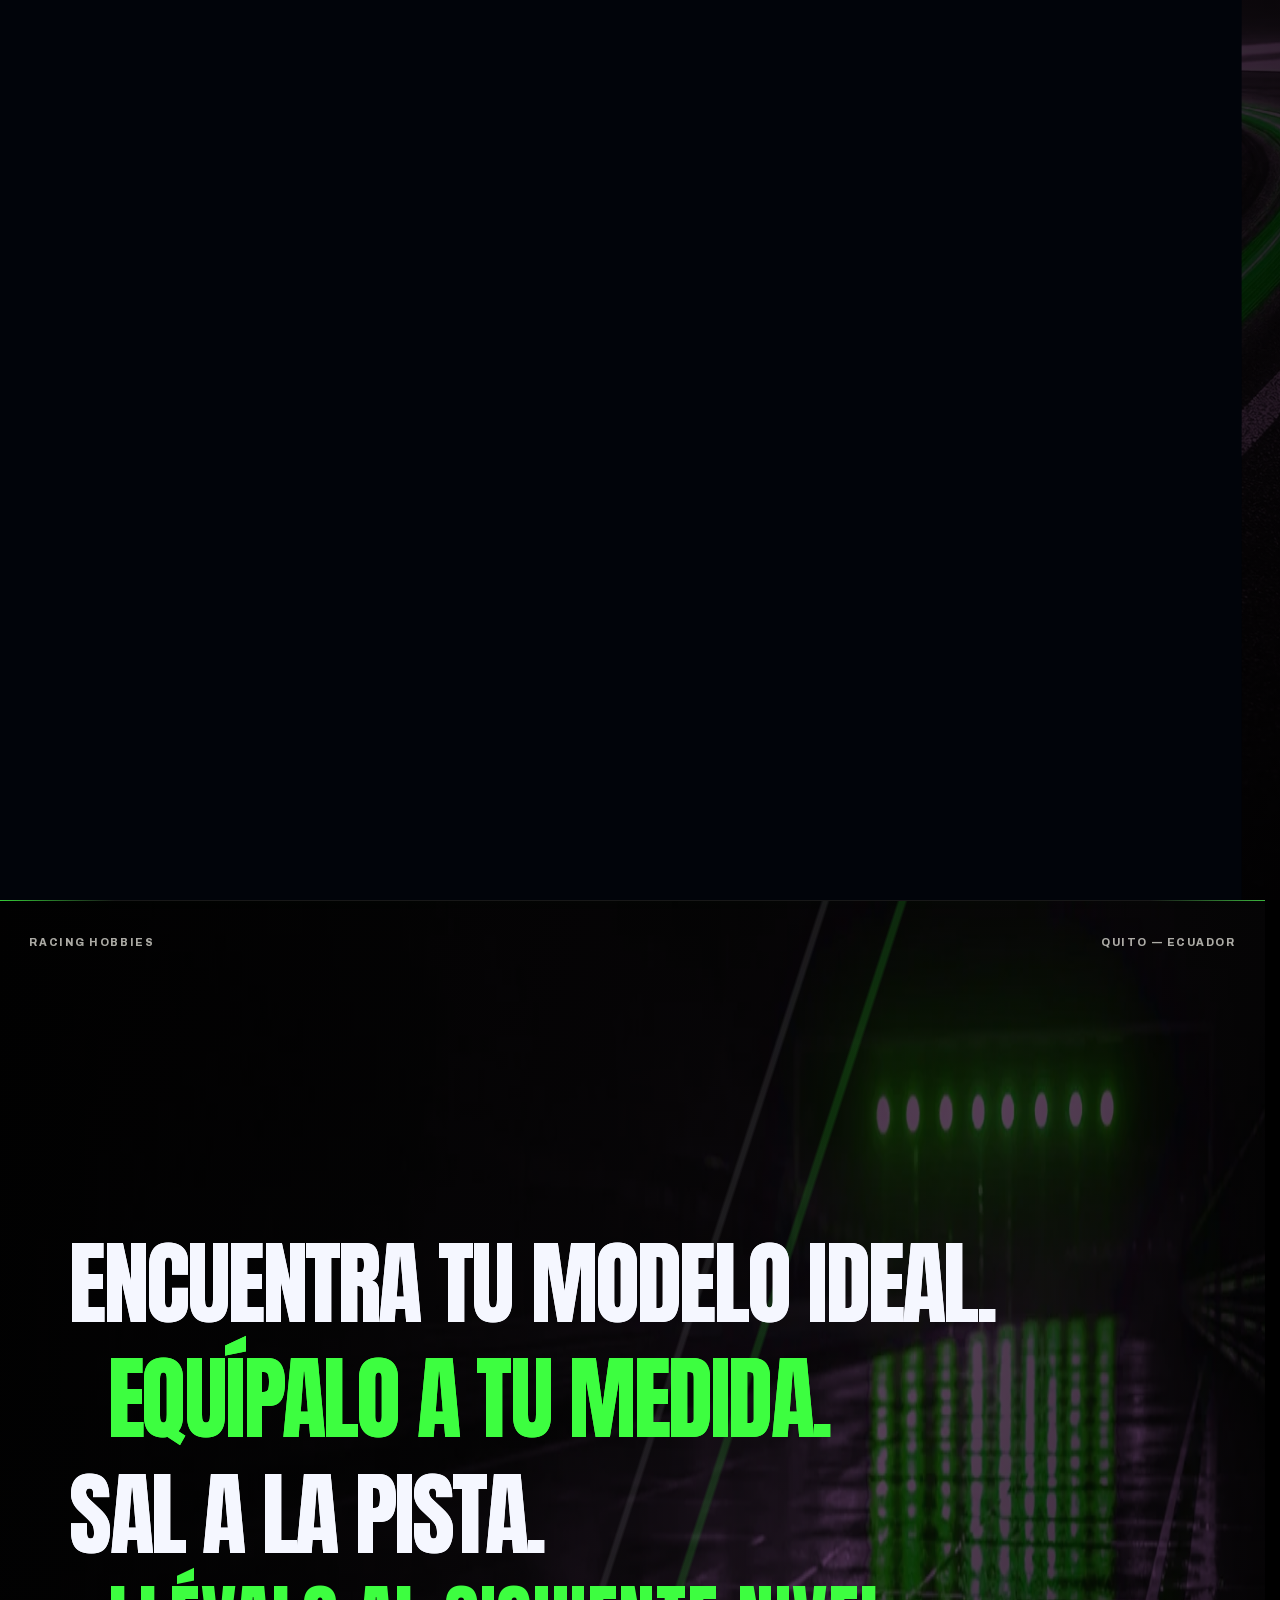
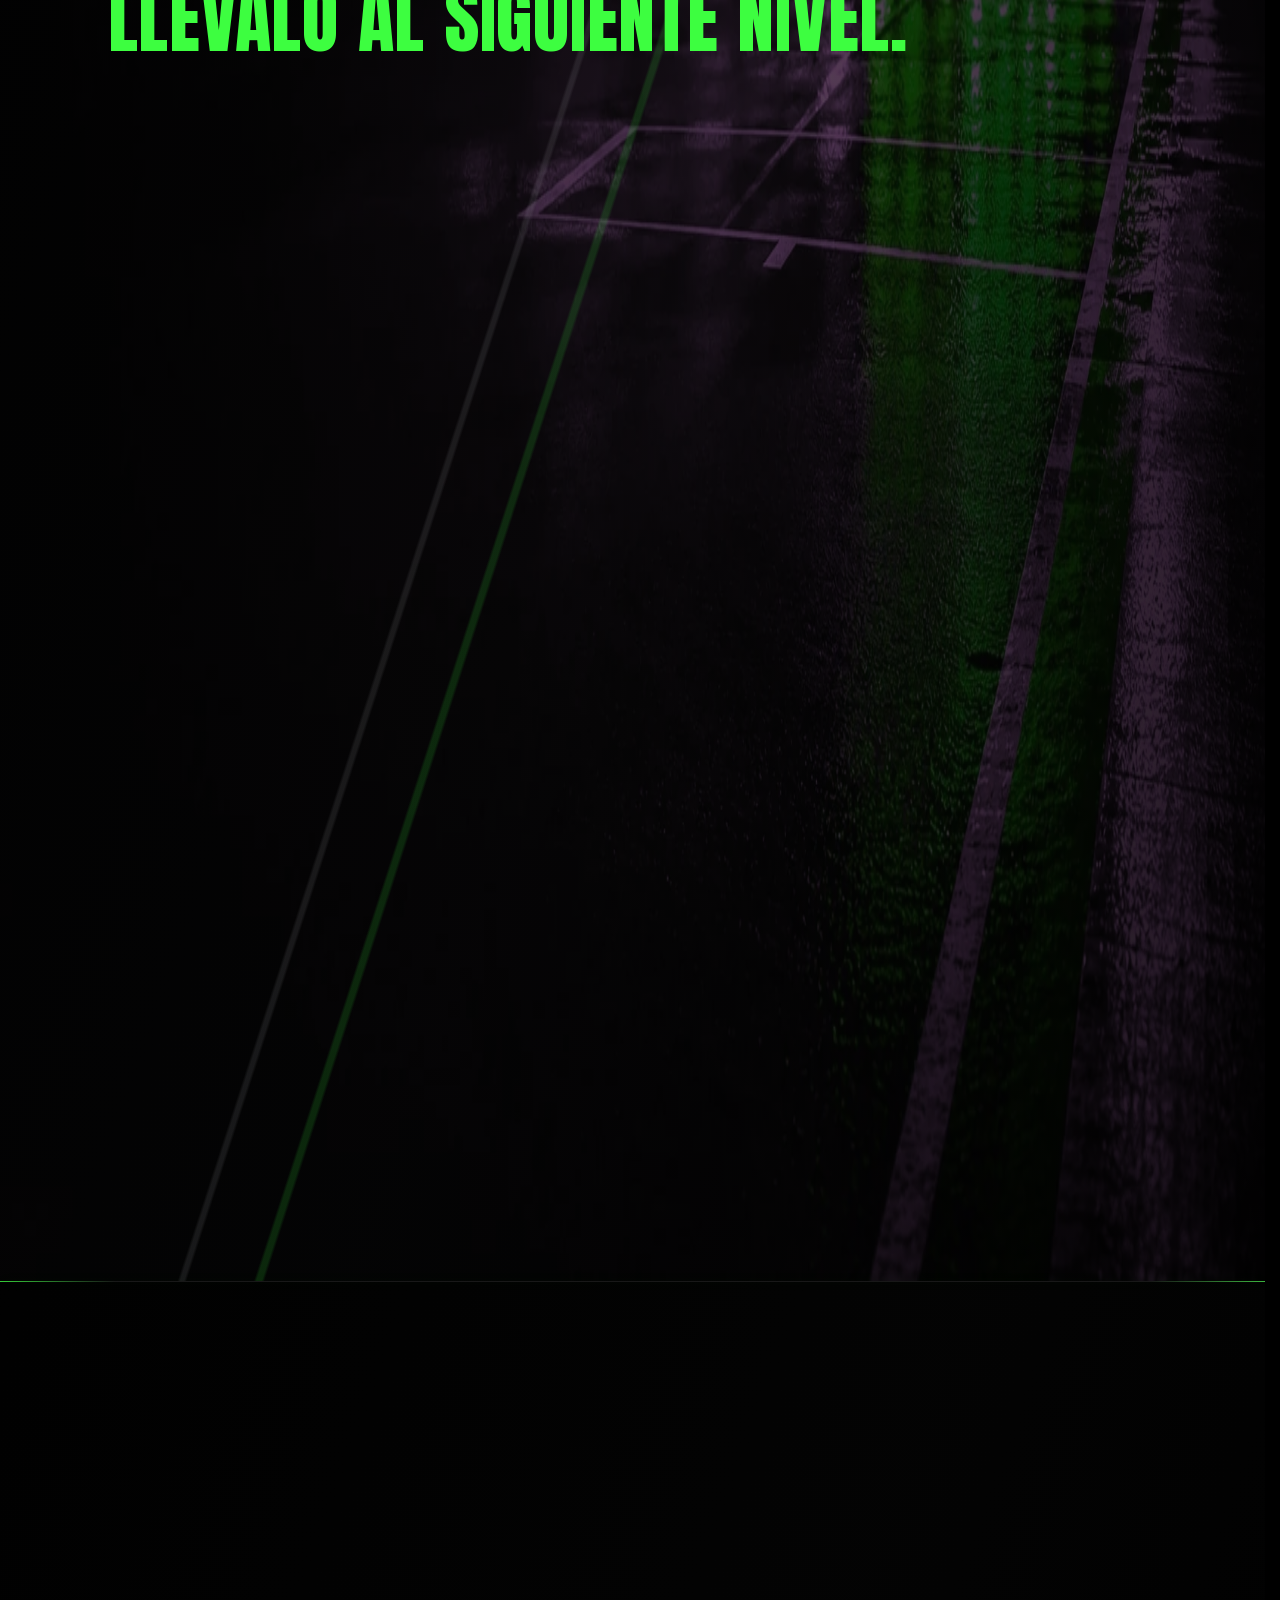
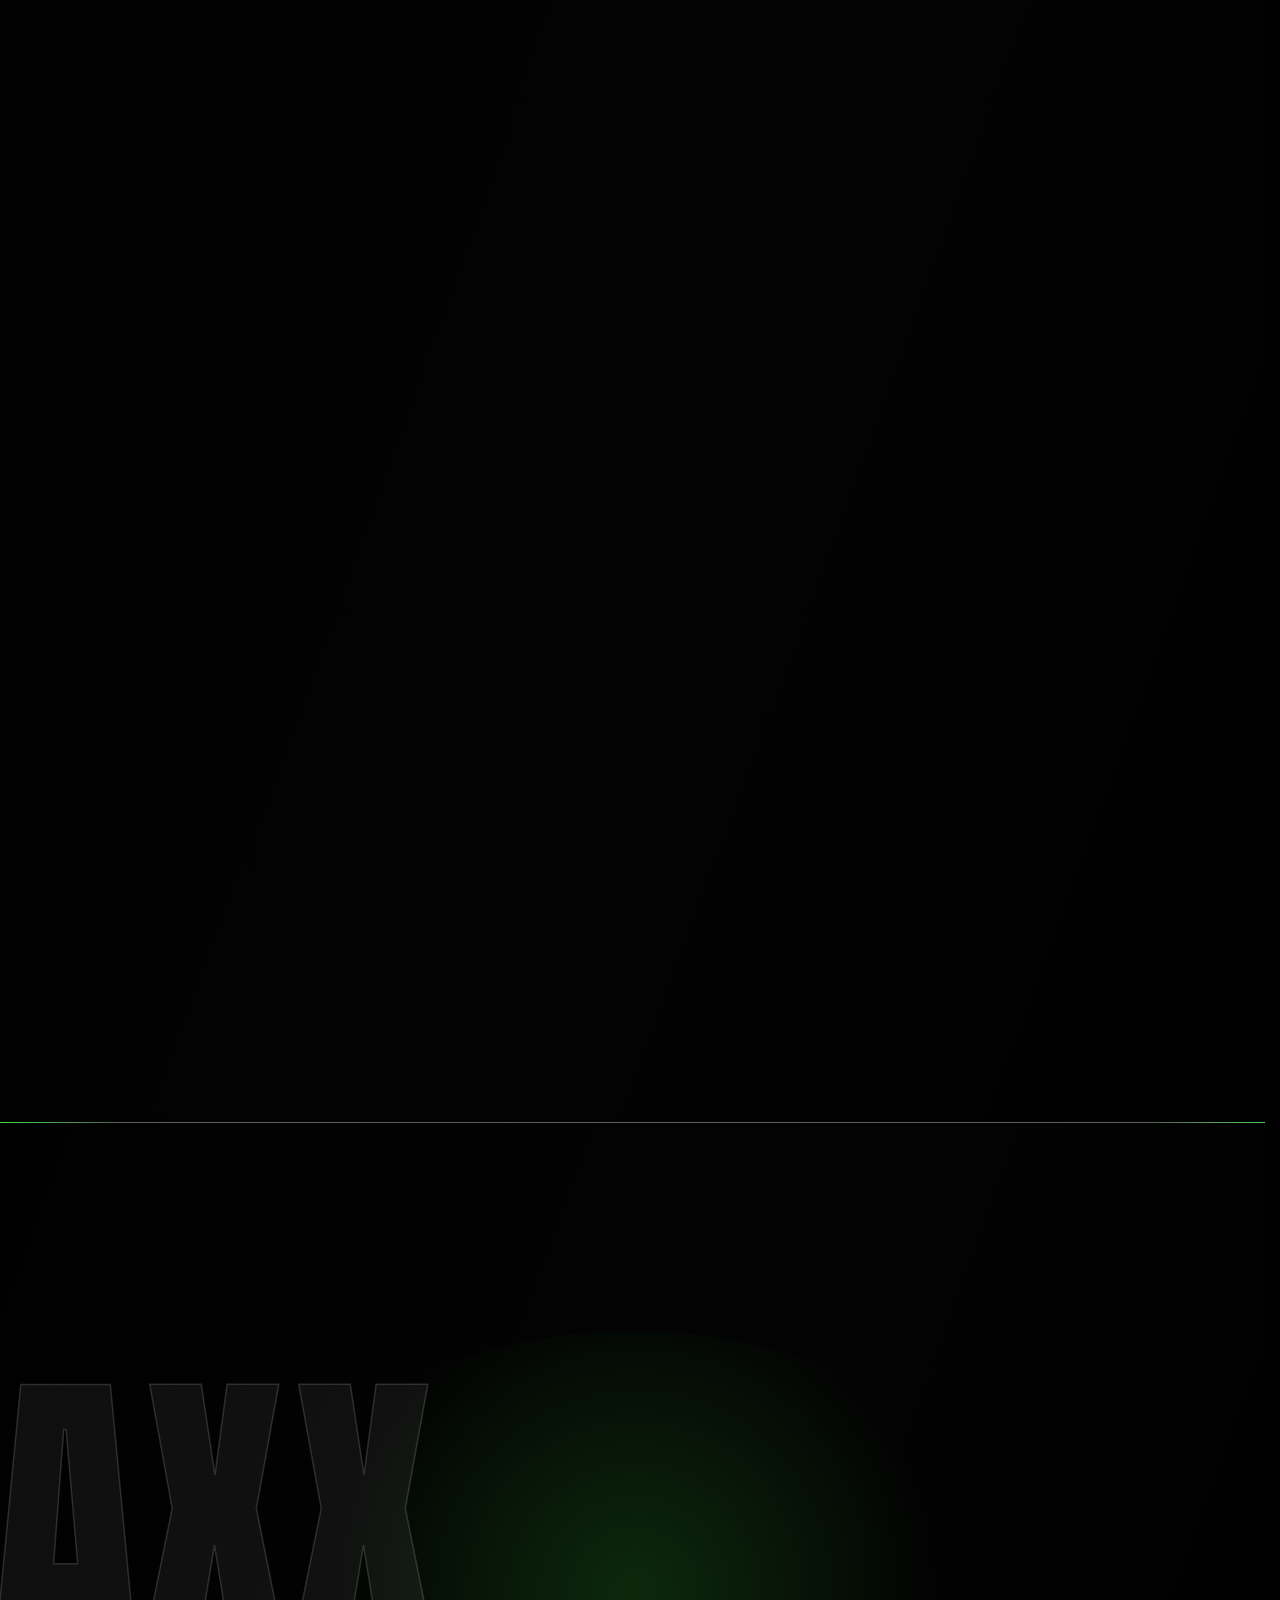
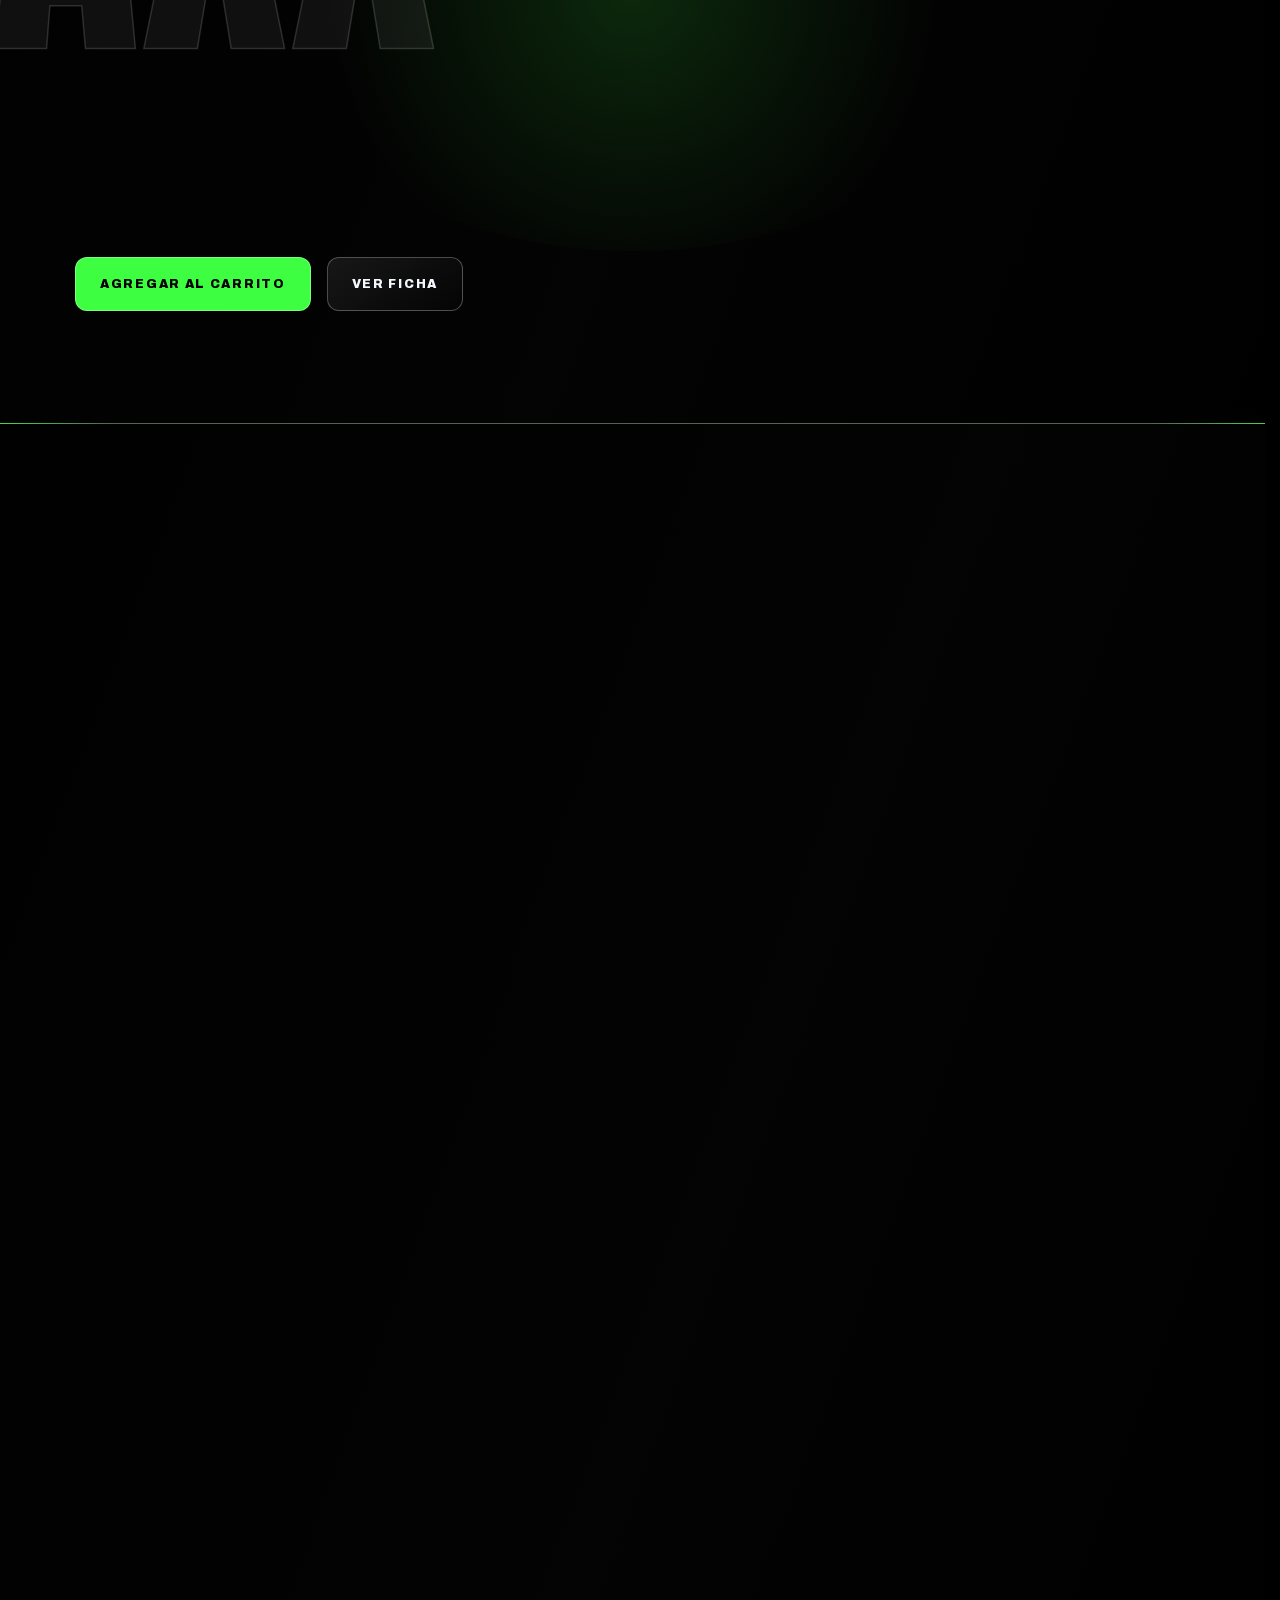
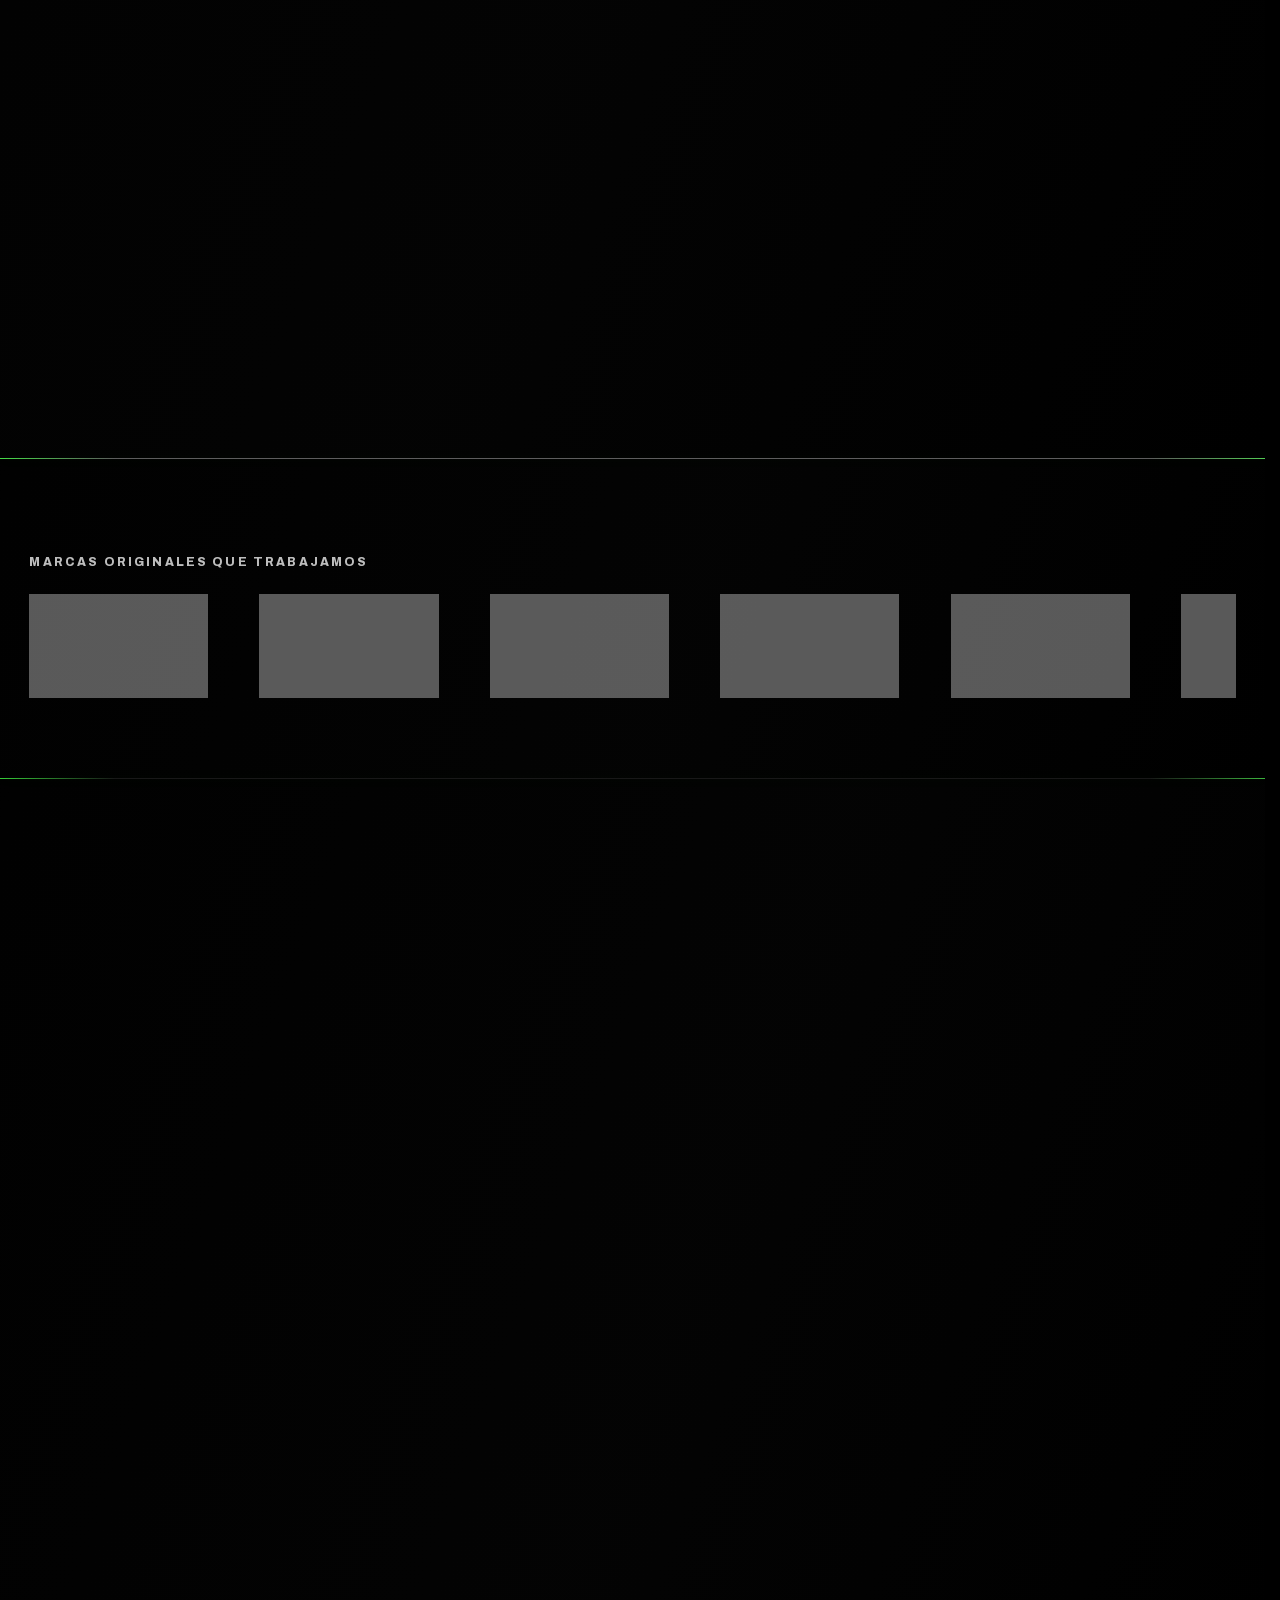
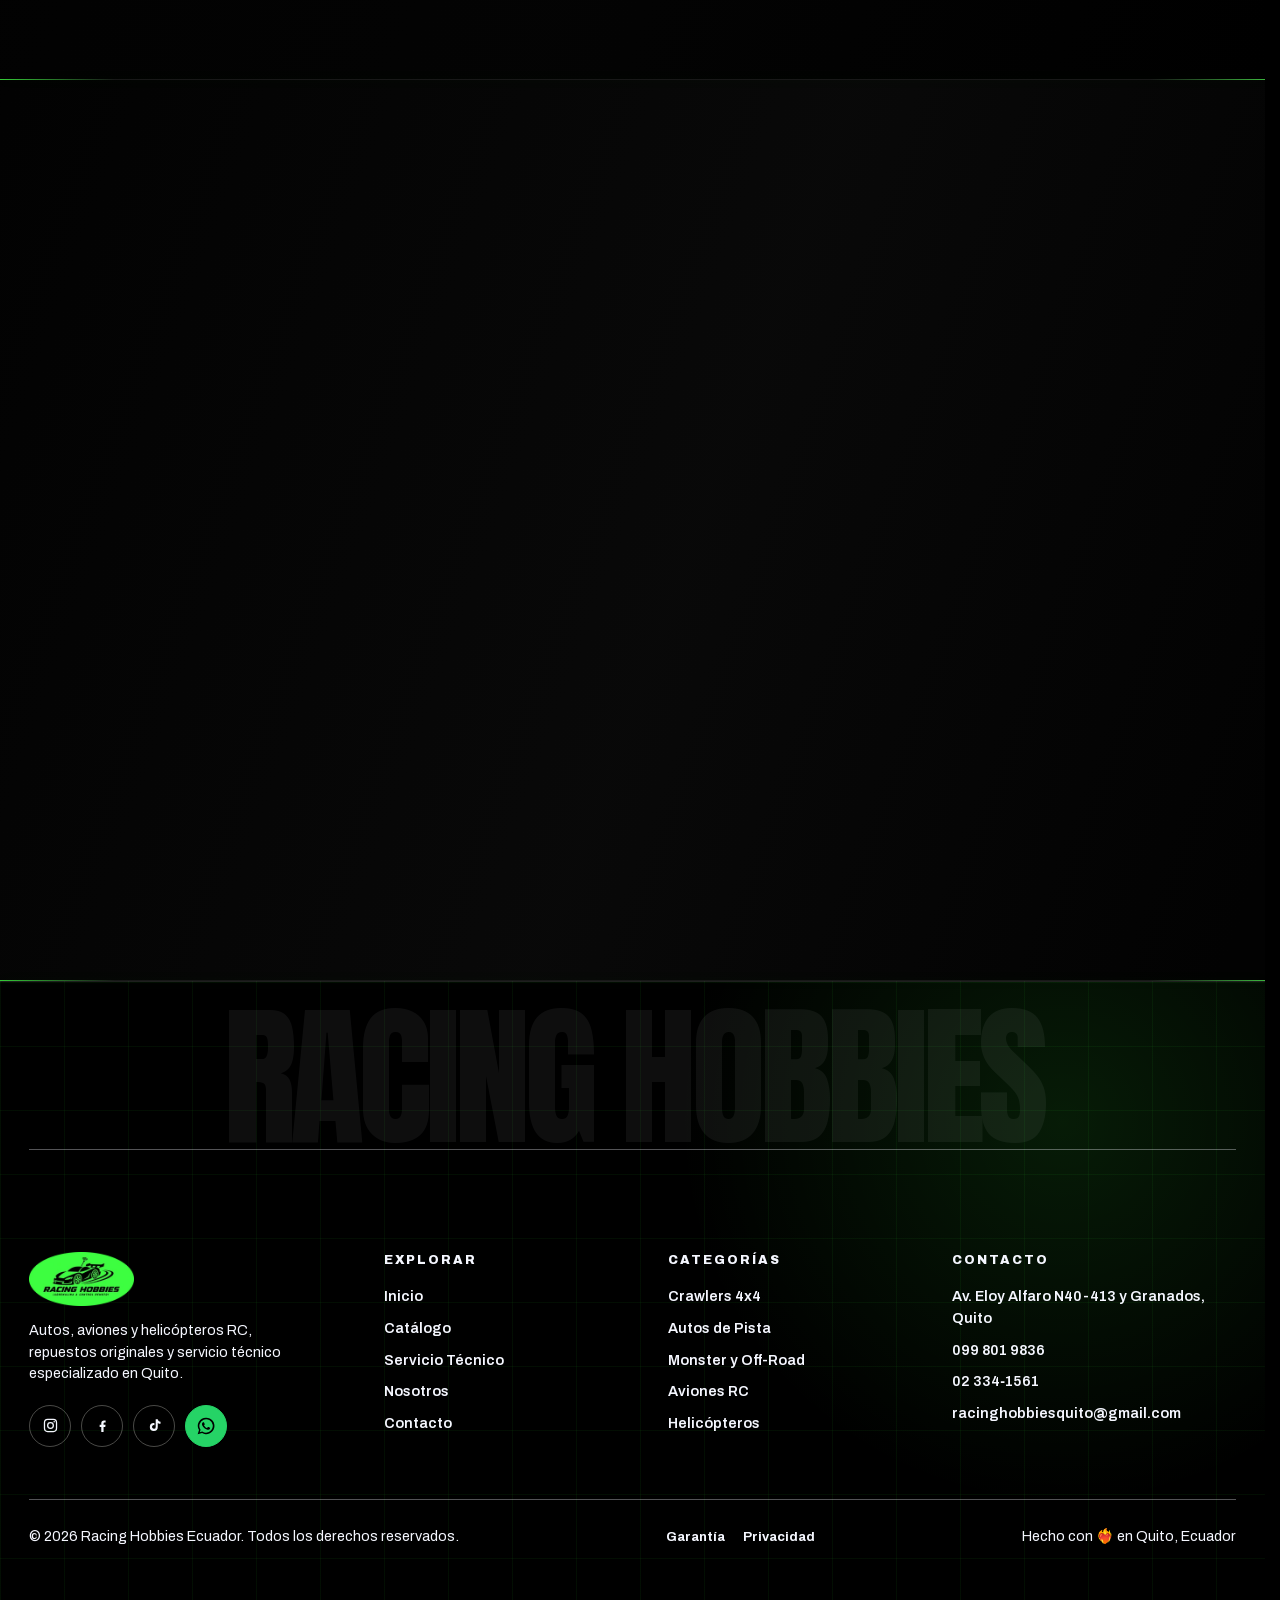
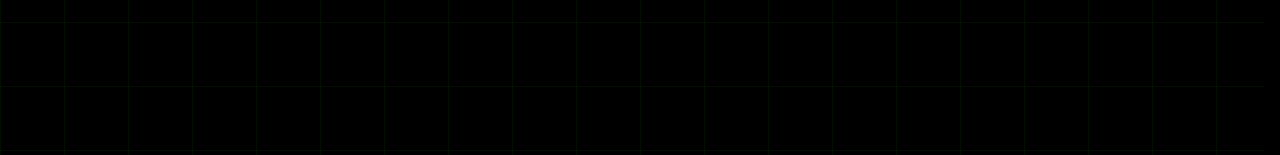
<file: index.html>
<!DOCTYPE html>
<html lang="es">
<head>
  <meta charset="UTF-8">
  <meta name="viewport" content="width=device-width, initial-scale=1.0">
  <meta http-equiv="Content-Security-Policy"
        content="default-src 'self'; base-uri 'self'; object-src 'none'; script-src 'self' 'sha256-NWrrH51KpZ/6zRuvOjFILlBfDb/nnos3nP4Jg94jb7c=' 'sha256-WJlvNolgEofVm4L7PJO540n2v5BoW7Oa859uXFd0Z30='; script-src-elem 'self' 'sha256-NWrrH51KpZ/6zRuvOjFILlBfDb/nnos3nP4Jg94jb7c=' 'sha256-WJlvNolgEofVm4L7PJO540n2v5BoW7Oa859uXFd0Z30='; script-src-attr 'none'; style-src 'self'; style-src-elem 'self'; style-src-attr 'none'; img-src 'self'; font-src 'self'; connect-src 'self'; manifest-src 'self'; media-src 'self'; frame-src https://www.google.com; form-action 'self'; upgrade-insecure-requests">
  <meta name="referrer" content="strict-origin-when-cross-origin">
  <script src="js/frame-guard.min.js?v=1" integrity="sha256-omfqFtYSLgAsJEbmFHczRiUdMurlrdQToP6ZK1foFsg="></script>
  <meta name="description" content="Racing Hobbies Ecuador — Adrenalina a control remoto. Autos RC, crawlers, aviones y helicópteros, baterías, repuestos y servicio técnico especializado en Quito.">
  <meta name="theme-color" content="#000000">
  <meta name="color-scheme" content="dark">
  <title>Racing Hobbies Ecuador — Adrenalina a Control Remoto</title>
  <link rel="canonical" href="https://racinghobbiesec.com/">
  <link rel="icon" href="assets/favicon.svg?v=2" type="image/svg+xml">
  <link rel="manifest" href="site.webmanifest">
  <meta property="og:type" content="website">
  <meta property="og:locale" content="es_EC">
  <meta property="og:site_name" content="Racing Hobbies Ecuador">
  <meta property="og:title" content="Racing Hobbies Ecuador — Adrenalina a Control Remoto">
  <meta property="og:description" content="Autos, aviones y helicópteros RC, repuestos y servicio técnico especializado en Quito.">
  <meta property="og:url" content="https://racinghobbiesec.com/">
  <meta property="og:image" content="https://racinghobbiesec.com/assets/img/logo-oficial.png?v=2">
  <meta name="twitter:card" content="summary_large_image">
  <link rel="preload" href="assets/fonts/anton-400.woff2" as="font" type="font/woff2" crossorigin>
  <link rel="preload" href="assets/fonts/archivo-var.woff2" as="font" type="font/woff2" crossorigin>
  <link rel="stylesheet" href="css/styles.min.css?v=229" integrity="sha256-P7bHVunP1RoiVTL/d+3WuNz6Oe9SfLB585BS83cnx9c=">
  <link rel="stylesheet" href="css/typography.css?v=5" integrity="sha256-Ob6mr9H0xaVdzlLU6xWl5TvS6AJ6Yt3hhBBNoVarX0s=">
  <link rel="stylesheet" href="css/community-fix.css?v=32" integrity="sha256-amY4KHnsYea7sr+FSANY2tdKc0KvO6pS2+NmWelEdu8=">
  <link rel="stylesheet" href="css/home-responsive.css?v=18" integrity="sha256-KmhwKL8dBCwxzHKtEq4FueTZxt6DLkDpHkENuemd6XA=">
  <link rel="stylesheet" href="css/format-parity.css?v=108" integrity="sha256-8U5ei/yItXUdaahUEv036knaxxpL65IPMHSNjSF4c+0=">
  <script type="application/ld+json">
  {
    "@context": "https://schema.org",
    "@type": "Store",
    "name": "Racing Hobbies Ecuador",
    "description": "Tienda de autos, aviones y helicópteros RC, repuestos originales y servicio técnico especializado en Quito, Ecuador.",
    "url": "https://racinghobbiesec.com/",
    "image": "https://racinghobbiesec.com/assets/img/logo-oficial.png?v=2",
    "logo": "https://racinghobbiesec.com/assets/img/logo-mark.png?v=2",
    "telephone": "+593998019836",
    "email": "racinghobbiesquito@gmail.com",
    "priceRange": "$$",
    "currenciesAccepted": "USD",
    "address": {
      "@type": "PostalAddress",
      "streetAddress": "Av. Eloy Alfaro N40-413 y Granados, frente a Petroecuador",
      "addressLocality": "Quito",
      "addressCountry": "EC"
    },
    "areaServed": "EC",
    "sameAs": [
      "https://www.instagram.com/racinghobbies/",
      "https://www.tiktok.com/@racinghobbies",
      "https://www.facebook.com/profile.php?id=61578637936920"
    ],
    "openingHoursSpecification": [
      { "@type": "OpeningHoursSpecification", "dayOfWeek": "Monday", "opens": "10:00", "closes": "14:00" },
      { "@type": "OpeningHoursSpecification", "dayOfWeek": ["Tuesday", "Wednesday", "Thursday", "Friday"], "opens": "09:30", "closes": "18:30" },
      { "@type": "OpeningHoursSpecification", "dayOfWeek": "Saturday", "opens": "09:30", "closes": "16:30" }
    ]
  }
  </script>
</head>
<body class="page-home">
  <div class="rh-loader" id="rh-loader" aria-hidden="true">
    <img class="rh-start-mark" src="assets/img/logo-mark-240.webp?v=2" alt="" width="240" height="124" decoding="async">
    <div class="rh-start-shell">
      <div class="rh-start-signal" role="img" aria-label="Semáforo de salida de carrera">
        <div class="rh-start-lights">
          <span class="rh-start-light"></span>
          <span class="rh-start-light"></span>
          <span class="rh-start-light"></span>
          <span class="rh-start-light"></span>
          <span class="rh-start-light"></span>
        </div>
      </div>
    </div>
  </div>

  <a class="skip-link" href="#main">Saltar al contenido</a>

  <header class="site-header">
    <div class="container header-inner">
      <a class="logo" href="index.html" aria-label="Racing Hobbies Ecuador — Inicio"><img class="logo-img" src="assets/img/logo-mark-180.webp?v=2" srcset="assets/img/logo-mark-180.webp?v=2 180w, assets/img/logo-mark-240.webp?v=2 240w, assets/img/logo-mark-360.webp?v=2 360w, assets/img/logo-mark.webp?v=2 1261w" sizes="104px" alt="" width="1261" height="652" decoding="async"></a>
      <nav class="main-nav" id="main-nav" aria-label="Navegación principal">
        <ul>
          <li><a href="index.html" aria-current="page">Inicio</a></li>
          <li><a href="catalogo.html">Catálogo</a></li>
          <li><a href="servicio-tecnico.html">Servicio Técnico</a></li>
          <li><a href="nosotros.html">Nosotros</a></li>
          <li><a href="contacto.html">Contacto</a></li>
        </ul>
      </nav>
      <div class="header-actions">
        <button class="cart-btn" type="button" data-open-cart aria-label="Abrir carrito de compras">
          <svg viewBox="0 0 24 24" fill="none" stroke="currentColor" stroke-width="1.9" aria-hidden="true">
            <path d="M3 4h2l2.6 12.4a1 1 0 0 0 1 .8h8.9a1 1 0 0 0 1-.8L20.5 8H6" stroke-linecap="round" stroke-linejoin="round"/>
            <circle cx="9.5" cy="20" r="1.4"/><circle cx="17" cy="20" r="1.4"/>
          </svg>
          <span class="cart-count" aria-hidden="true"></span>
        </button>
        <button class="menu-btn" type="button" aria-expanded="false" aria-controls="main-nav" aria-label="Abrir menú">
          <span></span>
        </button>
      </div>
    </div>
  </header>

  <main id="main">
    <!-- ============ HERO STATEMENT ============ -->
    <section class="hero" aria-labelledby="hero-title">
      <div class="container">
        <div class="hero-meta">
          <p class="hero-meta-loc">
            <svg class="hero-meta-icon" viewBox="0 0 24 24" fill="none" stroke="currentColor" stroke-width="1.8" aria-hidden="true">
              <path d="M12 21s-7 -5.8 -7 -11a7 7 0 0 1 14 0c0 5.2 -7 11 -7 11Z" stroke-linecap="round" stroke-linejoin="round"/>
              <circle cx="12" cy="10" r="2.6"/>
            </svg>
            Quito, Ecuador
          </p>
          <p class="store-status" data-store-status aria-live="polite">Consulta el horario</p>
        </div>
        <h1 class="statement" id="hero-title" data-reveal-lines>
          <span class="w">Velocidad</span>
          <span class="w w-ink">y adrenalina</span>
          <span class="w w-volt">a control remoto.</span>
        </h1>
        <p class="statement-sub"><span class="rc">Referentes</span> en el mundo del <span class="rc">hobby</span> en <span class="rc">Ecuador.</span></p>
        <div class="hero-ctas">
          <a class="btn btn-volt" href="catalogo.html">Ver catálogo</a>
          <a class="btn btn-line" href="servicio-tecnico.html">Servicio técnico</a>
        </div>
        <ul class="hero-proof" aria-label="Ventajas de Racing Hobbies">
          <li>
            <span><strong>51+</strong> modelos RC</span>
          </li>
          <li>
            <span>Servicio técnico especializado</span>
          </li>
          <li>
            <span>Envíos a nivel nacional</span>
          </li>
        </ul>
      </div>
      <div class="hero-machine" aria-hidden="true">
        <img class="hero-machine-brand" src="assets/img/logo-mark-360.webp?v=2" alt="" width="360" height="186" fetchpriority="high" decoding="async">
        <div class="hero-machine-trails"></div>
        <div class="hero-machine-stage">
          <img class="hero-brand-visual" src="assets/img/logo-oficial-clean.webp?v=2" srcset="assets/img/logo-oficial-clean-384.webp?v=2 384w, assets/img/logo-oficial-clean-576.webp?v=2 576w, assets/img/logo-oficial-clean-768.webp?v=2 768w, assets/img/logo-oficial-clean.webp?v=2 1240w" sizes="(max-width: 899px) 78vw, 46vw" alt="" width="1240" height="630" fetchpriority="high" decoding="async">
        </div>
      </div>
      <div class="hero-foot" aria-hidden="true">
        <div class="container">
          <span class="scroll-cue">Desliza</span>
          <span class="hide-sm">Crawlers, Pista, Aviones, Helis</span>
          <span>Est. Quito, EC</span>
        </div>
      </div>
    </section>

    <!-- ============ MANIFIESTO CINEMATOGRÁFICO ============ -->
    <section class="ln-manifesto" aria-label="Manifiesto Racing Hobbies">
      <div class="ln-manifesto-meta" aria-hidden="true">
        <span>Racing Hobbies</span>
        <span>Quito — Ecuador</span>
      </div>
      <div class="ln-manifesto-stage">
        <p class="ln-manifesto-copy" data-ln-kinetic>
          <span>Encuentra tu modelo ideal.</span>
          <span>Equípalo a tu medida.</span>
          <span>Sal a la pista.</span>
          <span class="ln-serif">Llévalo al siguiente nivel.</span>
        </p>
        <p class="ln-manifesto-copy ln-manifesto-white" aria-hidden="true">
          <span>Encuentra tu modelo ideal.</span>
          <span>Equípalo a tu medida.</span>
          <span>Sal a la pista.</span>
          <span class="ln-serif">Llévalo al siguiente nivel.</span>
        </p>
        <div class="ln-wipe-grid" aria-hidden="true">
          <span></span><span></span><span></span><span></span><span></span><span></span><span></span><span></span><span></span><span></span><span></span><span></span><span></span><span></span><span></span><span></span><span></span>
        </div>
      </div>
    </section>

    <!-- ============ COLLAGE EDITORIAL ============ -->
    <section class="editorial-garage" aria-labelledby="collage-title" data-lando-horizontal>
      <div class="container">
        <div class="sec-head reveal">
          <p class="kicker" data-anim-high="right">Categorías</p>
          <h2 class="sec-title" id="collage-title" data-reveal-lines>Explora por <span class="accent">categoría</span></h2>
        </div>
        <div class="collage" data-lando-htrack>
          <a class="collage-item c-1 reveal" data-plx="0.22" href="catalogo.html?cat=crawlers">
            <img src="assets/img/everest-gen7-480.webp" srcset="assets/img/everest-gen7-480.webp 480w, assets/img/everest-gen7-640.webp 640w, assets/img/everest-gen7.webp 800w" sizes="(max-width: 760px) 44vw, 30vw" alt="Redcat Everest Gen7 Sport crawler 4x4" width="800" height="800" loading="lazy" decoding="async">
            <span class="collage-caption"><strong>Crawlers</strong><small>4x4, 1/10</small></span>
          </a>
          <a class="collage-item c-2 reveal" data-plx="0.36" href="catalogo.html?cat=aviones">
            <img src="assets/img/f4-phantom-480.webp" srcset="assets/img/f4-phantom-480.webp 480w, assets/img/f4-phantom-640.webp 640w, assets/img/f4-phantom.webp 800w" sizes="(max-width: 760px) 44vw, 30vw" alt="Jet RC F-4 Phantom con ducted fan" width="800" height="800" loading="lazy" decoding="async">
            <span class="collage-caption"><strong>Aviones</strong><small>Jet, DF</small></span>
          </a>
          <a class="collage-item c-3 reveal" data-plx="0.18" href="catalogo.html?cat=pista">
            <img src="assets/img/mercedes-c11-480.webp" srcset="assets/img/mercedes-c11-480.webp 480w, assets/img/mercedes-c11-640.webp 640w, assets/img/mercedes-c11.webp 800w" sizes="(max-width: 760px) 44vw, 30vw" alt="Tamiya Mercedes-Benz C11 con carrocería de pista" width="800" height="800" loading="lazy" decoding="async">
            <span class="collage-caption"><strong>Pista</strong><small>C11, 1/10</small></span>
          </a>
          <a class="collage-item c-4 reveal" data-plx="0.3" href="catalogo.html?cat=helis">
            <img src="assets/img/blade-150fx-480.webp" srcset="assets/img/blade-150fx-480.webp 480w, assets/img/blade-150fx-640.webp 640w, assets/img/blade-150fx.webp 800w" sizes="(max-width: 760px) 44vw, 30vw" alt="Helicóptero Blade 150 FX" width="800" height="800" loading="lazy" decoding="async">
            <span class="collage-caption"><strong>Helis</strong><small>RTF</small></span>
          </a>
          <a class="collage-item c-5 reveal" data-plx="0.24" href="catalogo.html?cat=monster">
            <img src="assets/img/volcano-epx-480.webp" srcset="assets/img/volcano-epx-480.webp 480w, assets/img/volcano-epx-640.webp 640w, assets/img/volcano-epx.webp 800w" sizes="(max-width: 760px) 44vw, 30vw" alt="Redcat Volcano EPX monster truck 4WD" width="800" height="800" loading="lazy" decoding="async">
            <span class="collage-caption"><strong>Monster</strong><small>4WD</small></span>
          </a>
        </div>
      </div>
    </section>

    <!-- ============ PRODUCTO PROTAGONISTA ============ -->
    <section class="sec-dark feature-hero" aria-labelledby="feature-title">
      <p class="ghost" aria-hidden="true" data-plx="0.45">T-MAXX</p>
      <div class="container feature-inner">
        <p class="feature-tag reveal">La bestia de la casa</p>
        <button class="feature-visual reveal" type="button" data-detail="tmaxx" aria-label="Ver detalle del T-Maxx Nitro 4WD">
          <img class="feature-img" src="assets/img/tmaxx.webp" alt="Traxxas T-Maxx monster truck nitro 4WD" width="600" height="466" loading="lazy" decoding="async">
        </button>
        <h2 class="feature-name reveal" id="feature-title">T-Maxx<br>Nitro 4WD</h2>
        <p class="feature-price reveal">Motor nitro, arranque eléctrico <strong data-price-of="tmaxx">$800</strong></p>
        <div class="hero-ctas reveal">
          <button class="btn btn-volt" type="button" data-add="tmaxx">Agregar al carrito</button>
          <button class="btn btn-line" type="button" data-detail="tmaxx">Ver ficha</button>
        </div>
      </div>
    </section>

    <!-- ============ LA VITRINA (grid oscuro) ============ -->
    <section class="sec-dark home-showcase" aria-labelledby="vitrina-title" data-lando-horizontal>
      <div class="container">
        <div class="vitrina-head reveal">
          <div>
            <p class="kicker" data-anim-high="right">Del catálogo</p>
            <h2 class="sec-title" id="vitrina-title" data-reveal-lines>Modelos <span class="accent">destacados</span></h2>
          </div>
          <a class="btn btn-line" href="catalogo.html">Todo el catálogo</a>
        </div>
        <div class="vitrina-grid" id="featured-grid" data-lando-htrack></div>
      </div>
    </section>

    <!-- ============ MARCAS ============ -->
    <section class="brands-strip" aria-labelledby="brands-title">
      <div class="container">
        <p class="brands-label" id="brands-title" data-anim-high="right">Marcas originales que trabajamos</p>
        <div class="brands-marquee" data-marquee data-marquee-speed="50" data-marquee-direction="left">
        <div class="brands-track" data-marquee-track>
        <a class="brand-logo" href="catalogo.html?brand=traxxas" aria-label="Ver productos Traxxas en el catálogo"><img src="assets/img/marca-traxxas.webp" alt="Traxxas" width="612" height="254" loading="lazy" decoding="async"></a>
        <a class="brand-logo" href="catalogo.html?brand=tamiya" aria-label="Ver productos Tamiya en el catálogo"><img src="assets/img/marca-tamiya.webp" alt="Tamiya" width="512" height="512" loading="lazy" decoding="async"></a>
        <a class="brand-logo" href="catalogo.html?brand=e-flite" aria-label="Ver productos E-flite en el catálogo"><img src="assets/img/marca-eflite.webp" alt="E-flite" width="367" height="137" loading="lazy" decoding="async"></a>
        <a class="brand-logo" href="catalogo.html?brand=redcat" aria-label="Ver productos RedCat en el catálogo"><img src="assets/img/marca-redcat.webp" alt="RedCat Racing" width="452" height="202" loading="lazy" decoding="async"></a>
        <a class="brand-logo" href="catalogo.html" aria-label="Ver el catálogo completo"><img src="assets/img/marca-ecx.webp" alt="ECX" width="600" height="600" loading="lazy" decoding="async"></a>
        <a class="brand-logo" href="catalogo.html" aria-label="Ver el catálogo completo"><img src="assets/img/marca-losi.webp" alt="Losi" width="195" height="195" loading="lazy" decoding="async"></a>
        <a class="brand-logo" href="catalogo.html?brand=traxxas" tabindex="-1" aria-hidden="true"><img src="assets/img/marca-traxxas.webp" alt="" width="612" height="254" loading="lazy" decoding="async"></a>
        <a class="brand-logo" href="catalogo.html?brand=tamiya" tabindex="-1" aria-hidden="true"><img src="assets/img/marca-tamiya.webp" alt="" width="512" height="512" loading="lazy" decoding="async"></a>
        <a class="brand-logo" href="catalogo.html?brand=e-flite" tabindex="-1" aria-hidden="true"><img src="assets/img/marca-eflite.webp" alt="" width="367" height="137" loading="lazy" decoding="async"></a>
        <a class="brand-logo" href="catalogo.html?brand=redcat" tabindex="-1" aria-hidden="true"><img src="assets/img/marca-redcat.webp" alt="" width="452" height="202" loading="lazy" decoding="async"></a>
        <a class="brand-logo" href="catalogo.html" tabindex="-1" aria-hidden="true"><img src="assets/img/marca-ecx.webp" alt="" width="600" height="600" loading="lazy" decoding="async"></a>
        <a class="brand-logo" href="catalogo.html" tabindex="-1" aria-hidden="true"><img src="assets/img/marca-losi.webp" alt="" width="195" height="195" loading="lazy" decoding="async"></a>
        </div>
        </div>
      </div>
    </section>

    <!-- ============ COMUNIDAD / DECK ACCIONABLE ============ -->
    <section class="community-section" aria-labelledby="social-title">
      <div class="container deck-wrap">
        <div class="reveal">
          <p class="kicker" data-anim-high="right">Comunidad</p>
          <h2 class="sec-title" id="social-title">Nuestras <a class="accent" href="https://www.instagram.com/racinghobbies/" target="_blank" rel="noopener noreferrer">redes</a></h2>
        </div>
        <div class="deck social-fan reveal">
          <a class="deck-card d-1" href="https://www.instagram.com/racinghobbies/reel/DSJDcBdj7EB/" target="_blank" rel="noopener noreferrer" aria-label="Ver en Instagram: FMS Land Rover Discovery 1:24 sobre barro"><img src="assets/img/social/land-rover-discovery.webp?v=2" srcset="assets/img/social/land-rover-discovery-240.webp?v=2 240w, assets/img/social/land-rover-discovery.webp?v=2 361w" sizes="(max-width: 760px) 42vw, 20vw" alt="FMS Land Rover Discovery 1:24 avanzando sobre barro" width="361" height="548" loading="lazy" decoding="async"><span>Land Rover</span></a>
          <a class="deck-card d-2" href="https://www.instagram.com/racinghobbies/reel/DaGpCRjtpCp/" target="_blank" rel="noopener noreferrer" aria-label="Ver en Instagram: crawler RC franqueando rocas"><img src="assets/img/social/crawler-rocas.webp" srcset="assets/img/social/crawler-rocas-240.webp 240w, assets/img/social/crawler-rocas.webp 361w" sizes="(max-width: 760px) 42vw, 20vw" alt="Crawler RC franqueando un tramo de rocas" width="361" height="548" loading="lazy" decoding="async"><span>Crawler</span></a>
          <a class="deck-card d-3" href="https://www.instagram.com/racinghobbies/reel/DaWQWKtJFvc/" target="_blank" rel="noopener noreferrer" aria-label="Ver en Instagram: FMS Defender frente a Toyota FJ40 en escala 1:10"><img src="assets/img/social/defender-vs-fj40.webp" srcset="assets/img/social/defender-vs-fj40-240.webp 240w, assets/img/social/defender-vs-fj40.webp 361w" sizes="(max-width: 760px) 42vw, 20vw" alt="FMS Defender Camel Trophy frente a Toyota FJ40, ambos escala 1:10" width="361" height="537" loading="lazy" decoding="async"><span>Duelo 1:10</span></a>
          <a class="deck-card d-4" href="https://www.instagram.com/racinghobbies/reel/DbeDr5KxKla/" target="_blank" rel="noopener noreferrer" aria-label="Ver en Instagram: excavadora Caterpillar a escala 1:24"><img src="assets/img/social/excavadora-caterpillar.webp?v=2" srcset="assets/img/social/excavadora-caterpillar-240.webp?v=2 240w, assets/img/social/excavadora-caterpillar.webp?v=2 361w" sizes="(max-width: 760px) 52vw, 21vw" alt="Excavadora Caterpillar a escala 1:24 junto a su control remoto" width="361" height="542" loading="lazy" decoding="async"><span>Caterpillar</span></a>
          <a class="deck-card d-5" href="https://www.instagram.com/racinghobbies/reel/DZvRKKvvyeK/" target="_blank" rel="noopener noreferrer" aria-label="Ver en Instagram: Ford Puma Rally1 a escala 1/16"><img src="assets/img/social/puma-rally1.webp?v=2" srcset="assets/img/social/puma-rally1-240.webp?v=2 240w, assets/img/social/puma-rally1.webp?v=2 361w" sizes="(max-width: 760px) 42vw, 20vw" alt="Ford Puma Rally1 a escala 1/16 sobre camino de montaña" width="361" height="624" loading="lazy" decoding="async"><span>Puma Rally1</span></a>
          <a class="deck-card d-6" href="https://www.instagram.com/racinghobbies/reel/DZ0oh_IxcdP/" target="_blank" rel="noopener noreferrer" aria-label="Ver en Instagram: crawler Everest Ascent 1:10"><img src="assets/img/social/everest-ascent-110.webp?v=2" srcset="assets/img/social/everest-ascent-110-240.webp?v=2 240w, assets/img/social/everest-ascent-110.webp?v=2 361w" sizes="(max-width: 760px) 42vw, 20vw" alt="Crawler Everest Ascent 1:10 rojo sobre terreno rocoso" width="361" height="480" loading="lazy" decoding="async"><span>Ascent 1:10</span></a>
          <a class="deck-card d-7" href="https://www.instagram.com/racinghobbies/reel/DZz8DL4OKGy/" target="_blank" rel="noopener noreferrer" aria-label="Ver en Instagram: BMW M3 Warsteiner Nano TTR a escala 1/64"><img src="assets/img/social/bmw-m3-nano.webp?v=2" srcset="assets/img/social/bmw-m3-nano-240.webp?v=2 240w, assets/img/social/bmw-m3-nano.webp?v=2 361w" sizes="(max-width: 760px) 42vw, 20vw" alt="BMW M3 Warsteiner Nano TTR a escala 1/64" width="361" height="534" loading="lazy" decoding="async"><span>BMW M3</span></a>
        </div>
        <div class="social-links reveal">
          <a class="btn btn-ink" href="https://www.instagram.com/racinghobbies/" target="_blank" rel="noopener noreferrer">Instagram</a>
          <a class="btn btn-line" href="https://www.tiktok.com/@racinghobbies" target="_blank" rel="noopener noreferrer">TikTok</a>
          <a class="btn btn-line" href="https://www.facebook.com/profile.php?id=61578637936920" target="_blank" rel="noopener noreferrer">Facebook</a>
        </div>
      </div>
    </section>

    <!-- ============ UBICACIÓN ============ -->
    <section class="home-location" aria-labelledby="visit-title">
      <div class="container">
        <div class="sec-head reveal">
          <p class="kicker" data-anim-high="right">Visítanos</p>
          <h2 class="sec-title" id="visit-title" data-reveal-lines>Estamos en <span class="accent">Quito</span></h2>
        </div>
        <div class="info-grid">
          <div class="info-list reveal">
            <div class="info-item">
              <svg viewBox="0 0 24 24" fill="none" stroke="currentColor" stroke-width="1.8" aria-hidden="true">
                <path d="M12 21s-7 -5.8 -7 -11a7 7 0 0 1 14 0c0 5.2 -7 11 -7 11Z" stroke-linecap="round" stroke-linejoin="round"/>
                <circle cx="12" cy="10" r="2.6"/>
              </svg>
              <div>
                <h3>Dirección</h3>
                <p><a href="https://www.google.com/maps/search/?api=1&amp;query=Racing+Hobbies+Av+Eloy+Alfaro+N40-413+Quito" target="_blank" rel="noopener noreferrer">Av. Eloy Alfaro N40-413 y Granados, frente a Petroecuador (Quito)</a></p>
              </div>
            </div>
            <div class="info-item">
              <svg viewBox="0 0 24 24" fill="none" stroke="currentColor" stroke-width="1.8" aria-hidden="true">
                <path d="M5 4h4l2 5 -2.5 1.5a12 12 0 0 0 5 5L15 13l5 2v4a2 2 0 0 1 -2 2A16 16 0 0 1 3 6a2 2 0 0 1 2 -2Z" stroke-linecap="round" stroke-linejoin="round"/>
              </svg>
              <div>
                <h3>Teléfonos</h3>
                <p><a data-tel-link href="tel:+593998019836">099&nbsp;801&nbsp;9836</a> / <a href="tel:+59323341561">02&nbsp;334&#8209;1561</a></p>
              </div>
            </div>
            <div class="info-item">
              <svg viewBox="0 0 24 24" fill="none" stroke="currentColor" stroke-width="1.8" aria-hidden="true">
                <circle cx="12" cy="12" r="9"/>
                <path d="M12 7v5l3.5 2" stroke-linecap="round" stroke-linejoin="round"/>
              </svg>
              <div>
                <h3>Horarios</h3>
                <p>Lun 10:00–14:00, Mar–Vie 9:30–18:30, Sáb 9:30–16:30</p>
              </div>
            </div>
            <div class="info-item">
              <svg viewBox="0 0 24 24" fill="none" stroke="currentColor" stroke-width="1.8" aria-hidden="true">
                <path d="M3 7l9 6 9-6M4.5 5h15A1.5 1.5 0 0 1 21 6.5v11a1.5 1.5 0 0 1-1.5 1.5h-15A1.5 1.5 0 0 1 3 17.5v-11A1.5 1.5 0 0 1 4.5 5Z" stroke-linecap="round" stroke-linejoin="round"/>
              </svg>
              <div>
                <h3>Email</h3>
                <p><a href="mailto:racinghobbiesquito@gmail.com">racinghobbiesquito@gmail.com</a></p>
              </div>
            </div>
            <div class="info-item">
              <svg viewBox="0 0 24 24" fill="none" stroke="currentColor" stroke-width="1.8" aria-hidden="true">
                <path d="M3 7h11v9H3zM14 10h4l3 3v3h-7z" stroke-linecap="round" stroke-linejoin="round"/>
                <circle cx="7" cy="18.4" r="1.8"/><circle cx="17.4" cy="18.4" r="1.8"/>
              </svg>
              <div>
                <h3>Extras</h3>
                <p>Parqueadero propio, Envíos a todo Ecuador por Servientrega</p>
              </div>
            </div>
            <div class="info-item">
              <svg viewBox="0 0 24 24" fill="none" stroke="currentColor" stroke-width="1.8" aria-hidden="true">
                <rect x="3" y="6" width="18" height="12" rx="2"/>
                <path d="M3 10h18" stroke-linecap="round"/>
                <path d="M6.5 14.5h3" stroke-linecap="round"/>
              </svg>
              <div>
                <h3>Formas de pago</h3>
                <p>Aceptamos todos los métodos de pago</p>
              </div>
            </div>
          </div>
          <div class="map-card reveal" data-map-consent>
            <div class="map-consent">
              <span class="map-pin" aria-hidden="true">
                <svg viewBox="0 0 24 24" fill="none" stroke="currentColor" stroke-width="1.7">
                  <path d="M12 21s-7-5.8-7-11a7 7 0 0 1 14 0c0 5.2-7 11-7 11Z" stroke-linecap="round" stroke-linejoin="round"/>
                  <circle cx="12" cy="10" r="2.6"/>
                </svg>
              </span>
              <p class="kicker" data-anim-high="right">Racing Hobbies — Quito</p>
              <h3>Encuéntranos en la pista</h3>
              <button class="btn btn-line btn-sm" type="button" data-load-map>Cargar mapa</button>
            </div>
            <a class="btn btn-volt btn-sm map-cta" href="https://www.google.com/maps/search/?api=1&amp;query=Racing+Hobbies+Av+Eloy+Alfaro+N40-413+Quito" target="_blank" rel="noopener noreferrer">Cómo llegar</a>
          </div>
        </div>
      </div>
    </section>
  </main>

  <footer class="site-footer">
    <div class="container">
      <div class="footer-grid">
        <div class="footer-brand">
          <a class="logo" href="index.html" aria-label="Racing Hobbies Ecuador — Inicio"><img class="logo-img" src="assets/img/logo-mark-180.webp?v=2" srcset="assets/img/logo-mark-180.webp?v=2 180w, assets/img/logo-mark-240.webp?v=2 240w, assets/img/logo-mark-360.webp?v=2 360w, assets/img/logo-mark.webp?v=2 1261w" sizes="104px" alt="" width="1261" height="652" decoding="async"></a>
          <p>Autos, aviones y helicópteros RC, repuestos originales y servicio técnico especializado en Quito.</p>
          <div class="footer-social">
            <a href="https://www.instagram.com/racinghobbies/" target="_blank" rel="noopener noreferrer" aria-label="Instagram de Racing Hobbies">
              <svg viewBox="0 0 24 24" fill="none" stroke="currentColor" stroke-width="1.8" aria-hidden="true">
                <rect x="3.5" y="3.5" width="17" height="17" rx="4.5"/>
                <circle cx="12" cy="12" r="4"/>
                <circle cx="17.2" cy="6.8" r="1.1" fill="currentColor" stroke="none"/>
              </svg>
            </a>
            <a href="https://www.facebook.com/profile.php?id=61578637936920" target="_blank" rel="noopener noreferrer" aria-label="Facebook de Racing Hobbies">
              <svg viewBox="0 0 24 24" fill="currentColor" aria-hidden="true">
                <path d="M13.5 21v-7h2.4l.4 -3h-2.8V9.1c0 -.9 .3 -1.5 1.6 -1.5h1.3V4.9c-.3 0 -1.2 -.1 -2.3 -.1 -2.3 0 -3.8 1.4 -3.8 3.9V11H8v3h2.3v7h3.2Z"/>
              </svg>
            </a>
            <a href="https://www.tiktok.com/@racinghobbies" target="_blank" rel="noopener noreferrer" aria-label="TikTok de Racing Hobbies">
              <svg viewBox="0 0 24 24" fill="currentColor" aria-hidden="true">
                <path d="M16.6 3c.4 2 1.7 3.4 3.9 3.6v3c-1.5 0 -2.8 -.4 -3.9 -1.2v5.6a5.6 5.6 0 1 1 -5.6 -5.6c.3 0 .6 0 .9 .1v3.1a2.6 2.6 0 1 0 1.8 2.4V3h2.9Z"/>
              </svg>
            </a>
            <a data-wa-link href="https://wa.me/593998019836" target="_blank" rel="noopener noreferrer" aria-label="WhatsApp de Racing Hobbies">
              <svg viewBox="0 0 24 24" fill="currentColor" aria-hidden="true">
                <path d="M12 3a9 9 0 0 0 -7.8 13.5L3 21l4.6 -1.2A9 9 0 1 0 12 3Zm4.4 12.6c-.2 .6 -1.2 1.1 -1.7 1.2 -.4 .1 -1 .1 -1.6 -.1a13 13 0 0 1 -1.5 -.6 11.3 11.3 0 0 1 -4.3 -3.8c-.5 -.7 -1 -1.6 -1 -2.5 0 -.9 .5 -1.4 .7 -1.6a1 1 0 0 1 .7 -.3h.5c.2 0 .4 0 .6 .4l.8 2c.1 .2 .1 .4 0 .6l-.4 .6c-.2 .2 -.3 .4 -.1 .7a8.6 8.6 0 0 0 1.6 2 7.8 7.8 0 0 0 2.3 1.4c.3 .1 .5 .1 .6 -.1l.7 -.9c.2 -.3 .4 -.2 .7 -.1l1.9 .9c.3 .1 .5 .2 .5 .4 .1 .1 .1 .5 0 .8Z"/>
              </svg>
            </a>
          </div>
        </div>
        <div class="footer-col">
          <h3>Explorar</h3>
          <ul>
            <li><a href="index.html" data-anim="text-hover">Inicio</a></li>
            <li><a href="catalogo.html" data-anim="text-hover">Catálogo</a></li>
            <li><a href="servicio-tecnico.html" data-anim="text-hover">Servicio Técnico</a></li>
            <li><a href="nosotros.html" data-anim="text-hover">Nosotros</a></li>
            <li><a href="contacto.html" data-anim="text-hover">Contacto</a></li>
          </ul>
        </div>
        <div class="footer-col">
          <h3>Categorías</h3>
          <ul>
            <li><a href="catalogo.html?cat=crawlers">Crawlers 4x4</a></li>
            <li><a href="catalogo.html?cat=pista">Autos de Pista</a></li>
            <li><a href="catalogo.html?cat=monster">Monster y Off-Road</a></li>
            <li><a href="catalogo.html?cat=aviones">Aviones RC</a></li>
            <li><a href="catalogo.html?cat=helis">Helicópteros</a></li>
          </ul>
        </div>
        <div class="footer-col">
          <h3>Contacto</h3>
          <ul>
            <li><a href="https://www.google.com/maps/search/?api=1&amp;query=Racing+Hobbies+Av+Eloy+Alfaro+N40-413+Quito" target="_blank" rel="noopener noreferrer">Av. Eloy Alfaro N40-413 y Granados, Quito</a></li>
            <li><a data-tel-link href="tel:+593998019836">099&nbsp;801&nbsp;9836</a></li>
            <li><a href="tel:+59323341561">02&nbsp;334&#8209;1561</a></li>
            <li><a href="mailto:racinghobbiesquito@gmail.com">racinghobbiesquito@gmail.com</a></li>
          </ul>
        </div>
      </div>
      <div class="footer-bottom">
        <p>© <span data-year>2026</span> Racing Hobbies Ecuador. Todos los derechos reservados.</p>
        <nav class="footer-legal" aria-label="Enlaces legales">
          <a href="garantia.html">Garantía</a>
          <a href="privacidad.html">Privacidad</a>
        </nav>
          <p>Hecho con <span class="volt">❤️‍🔥</span> en Quito, Ecuador</p>
      </div>
    </div>
  </footer>

  <a class="wa-float" data-wa-link href="https://wa.me/593998019836" target="_blank" rel="noopener noreferrer" aria-label="Escríbenos por WhatsApp">
    <svg viewBox="0 0 24 24" fill="currentColor" aria-hidden="true">
      <path d="M12 3a9 9 0 0 0 -7.8 13.5L3 21l4.6 -1.2A9 9 0 1 0 12 3Zm4.4 12.6c-.2 .6 -1.2 1.1 -1.7 1.2 -.4 .1 -1 .1 -1.6 -.1a13 13 0 0 1 -1.5 -.6 11.3 11.3 0 0 1 -4.3 -3.8c-.5 -.7 -1 -1.6 -1 -2.5 0 -.9 .5 -1.4 .7 -1.6a1 1 0 0 1 .7 -.3h.5c.2 0 .4 0 .6 .4l.8 2c.1 .2 .1 .4 0 .6l-.4 .6c-.2 .2 -.3 .4 -.1 .7a8.6 8.6 0 0 0 1.6 2 7.8 7.8 0 0 0 2.3 1.4c.3 .1 .5 .1 .6 -.1l.7 -.9c.2 -.3 .4 -.2 .7 -.1l1.9 .9c.3 .1 .5 .2 .5 .4 .1 .1 .1 .5 0 .8Z"/>
    </svg>
  </a>

  <script defer src="js/vendor/lenis.min.js?v=1" integrity="sha256-Uxlcl5fnznv51/qSQrCCCeV/Rt5MnawSamSU+ngOM0Y="></script>
  <script defer src="js/vendor/gsap.min.js?v=1" integrity="sha256-krualkdvmD0hKivE9UyIkDnBaW3URh1ApzaGCThXD7s="></script>

  <script defer src="js/vendor/ScrollTrigger.min.js?v=1" integrity="sha256-sLFNZ7VbDEPHVqwLEGz8sJ0IeZRfbq1kRRBlsGcpFqI="></script>
  <script defer src="js/config.min.js?v=1" integrity="sha256-pfgVcnz5BlirbER0+LLKJlTC5bKu7cTfu5rc22KeCvs="></script>
  <script defer src="js/data.min.js?v=1" integrity="sha256-FgJrYjcKPj1hW9tDbIdkQS1+fzEzqZOMDSBr4JFDH+U="></script>
  <script defer src="js/main.min.js?v=120" integrity="sha256-yFAtADO00UvG/LPnZfA0FapN9gRq/42tMhJPsCMAQT0="></script>
  <script defer src="js/manifesto-timing-fix.js?v=6" integrity="sha256-34TUdhXsIfHF7gRkSNAlek6Vfb2KBYV6tr8WX082iSQ="></script>
</body>
</html>
</file>
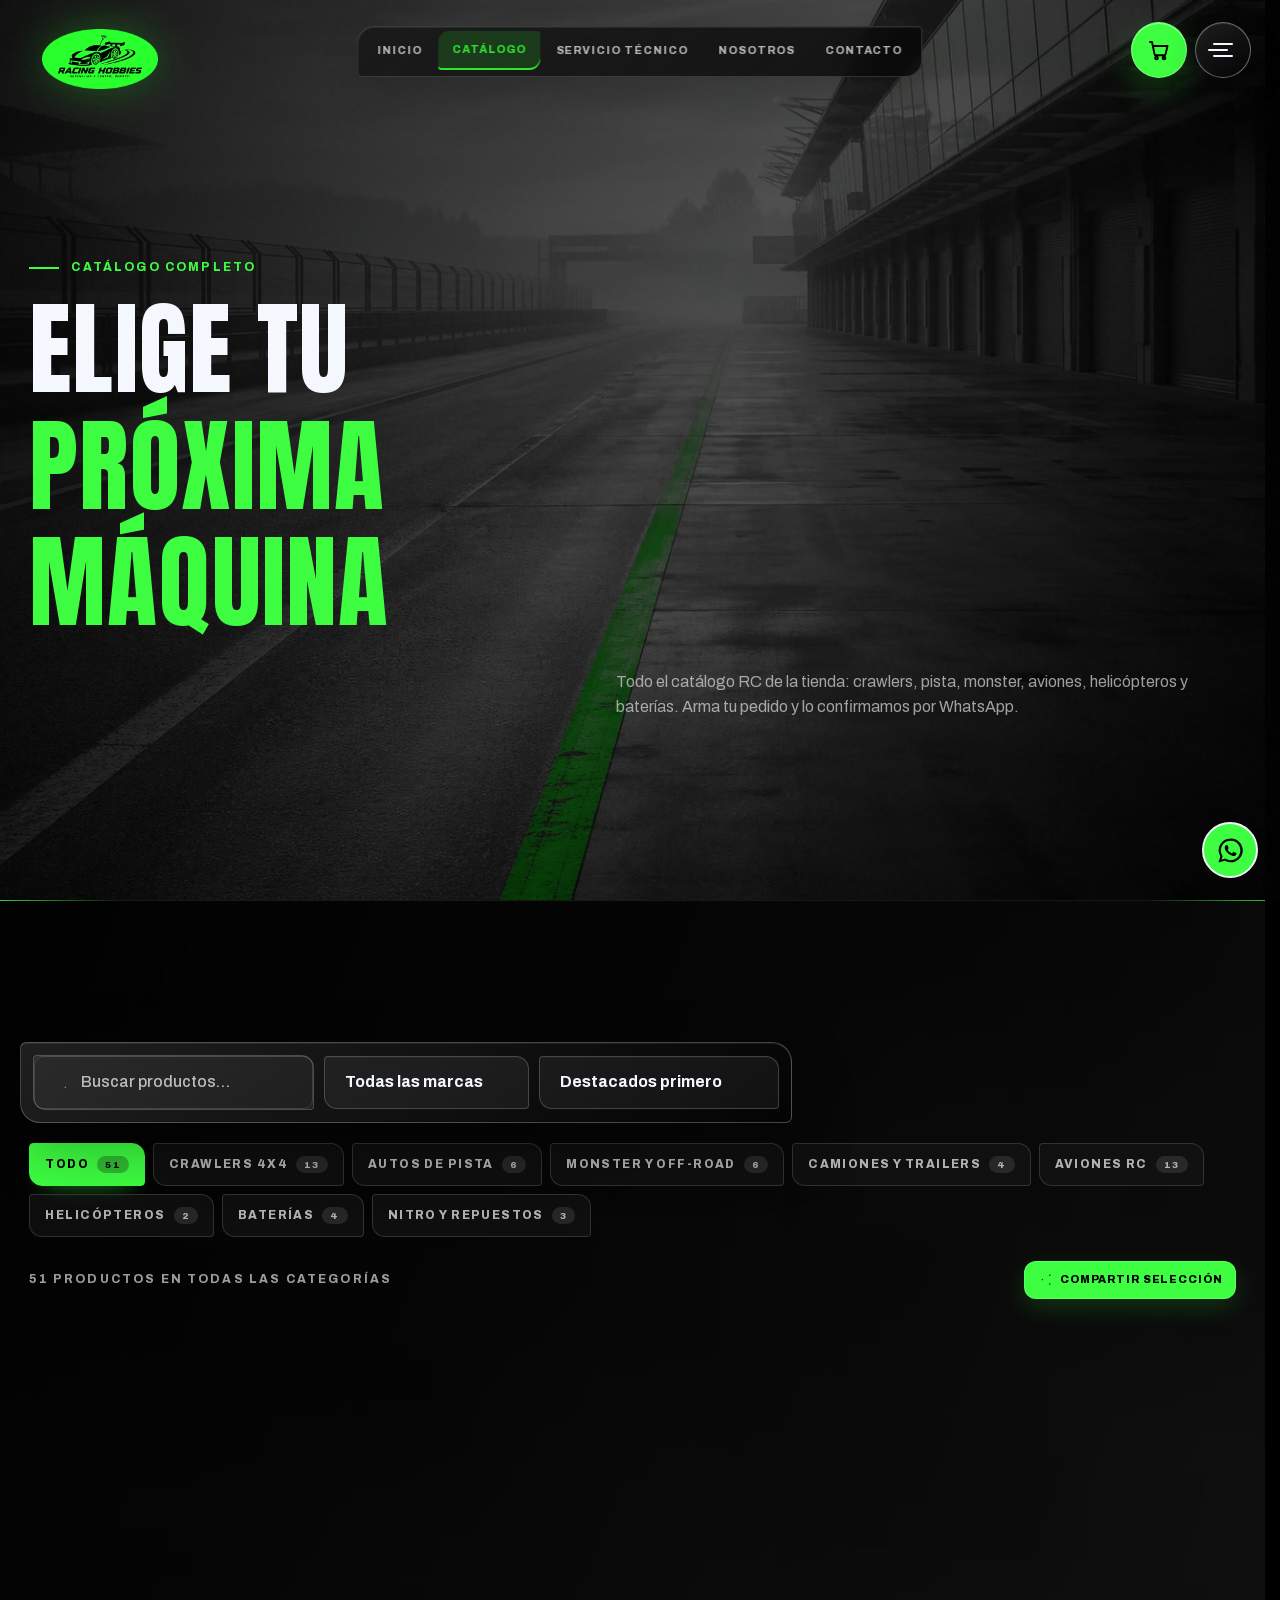
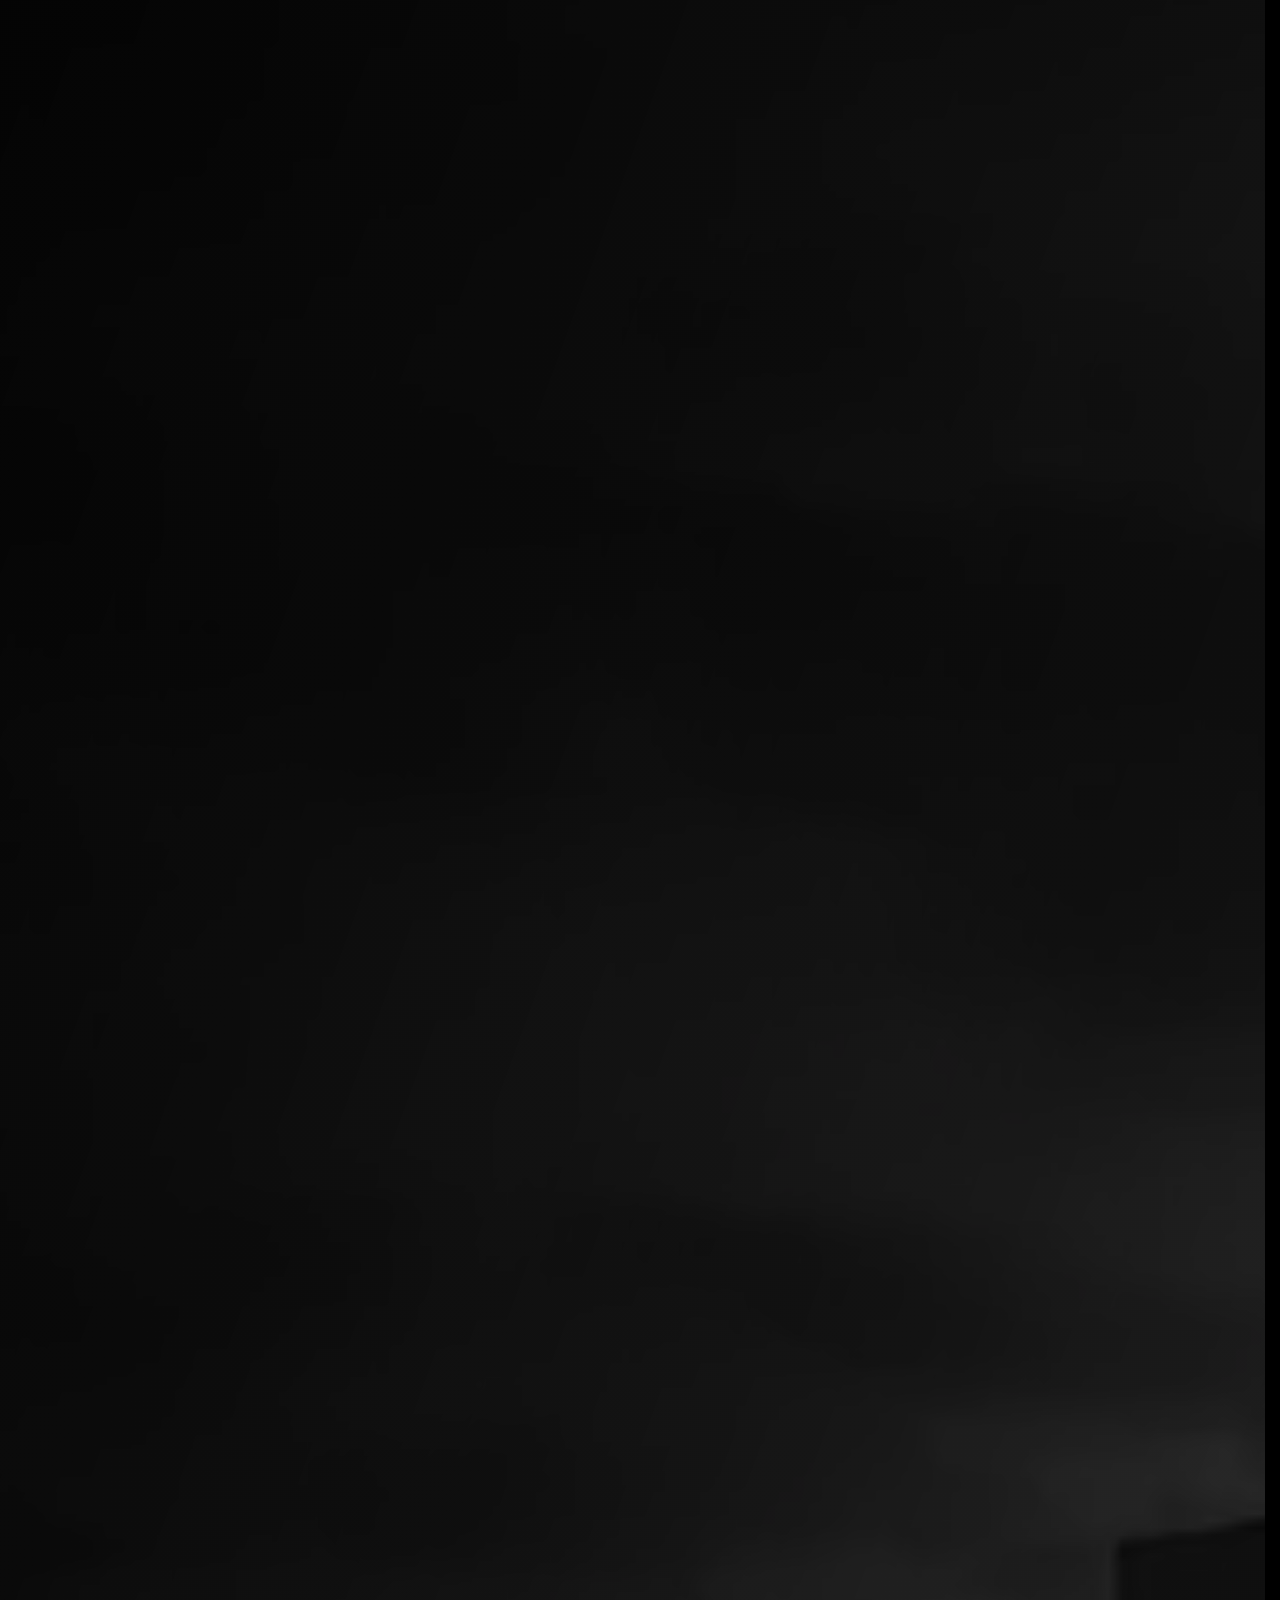
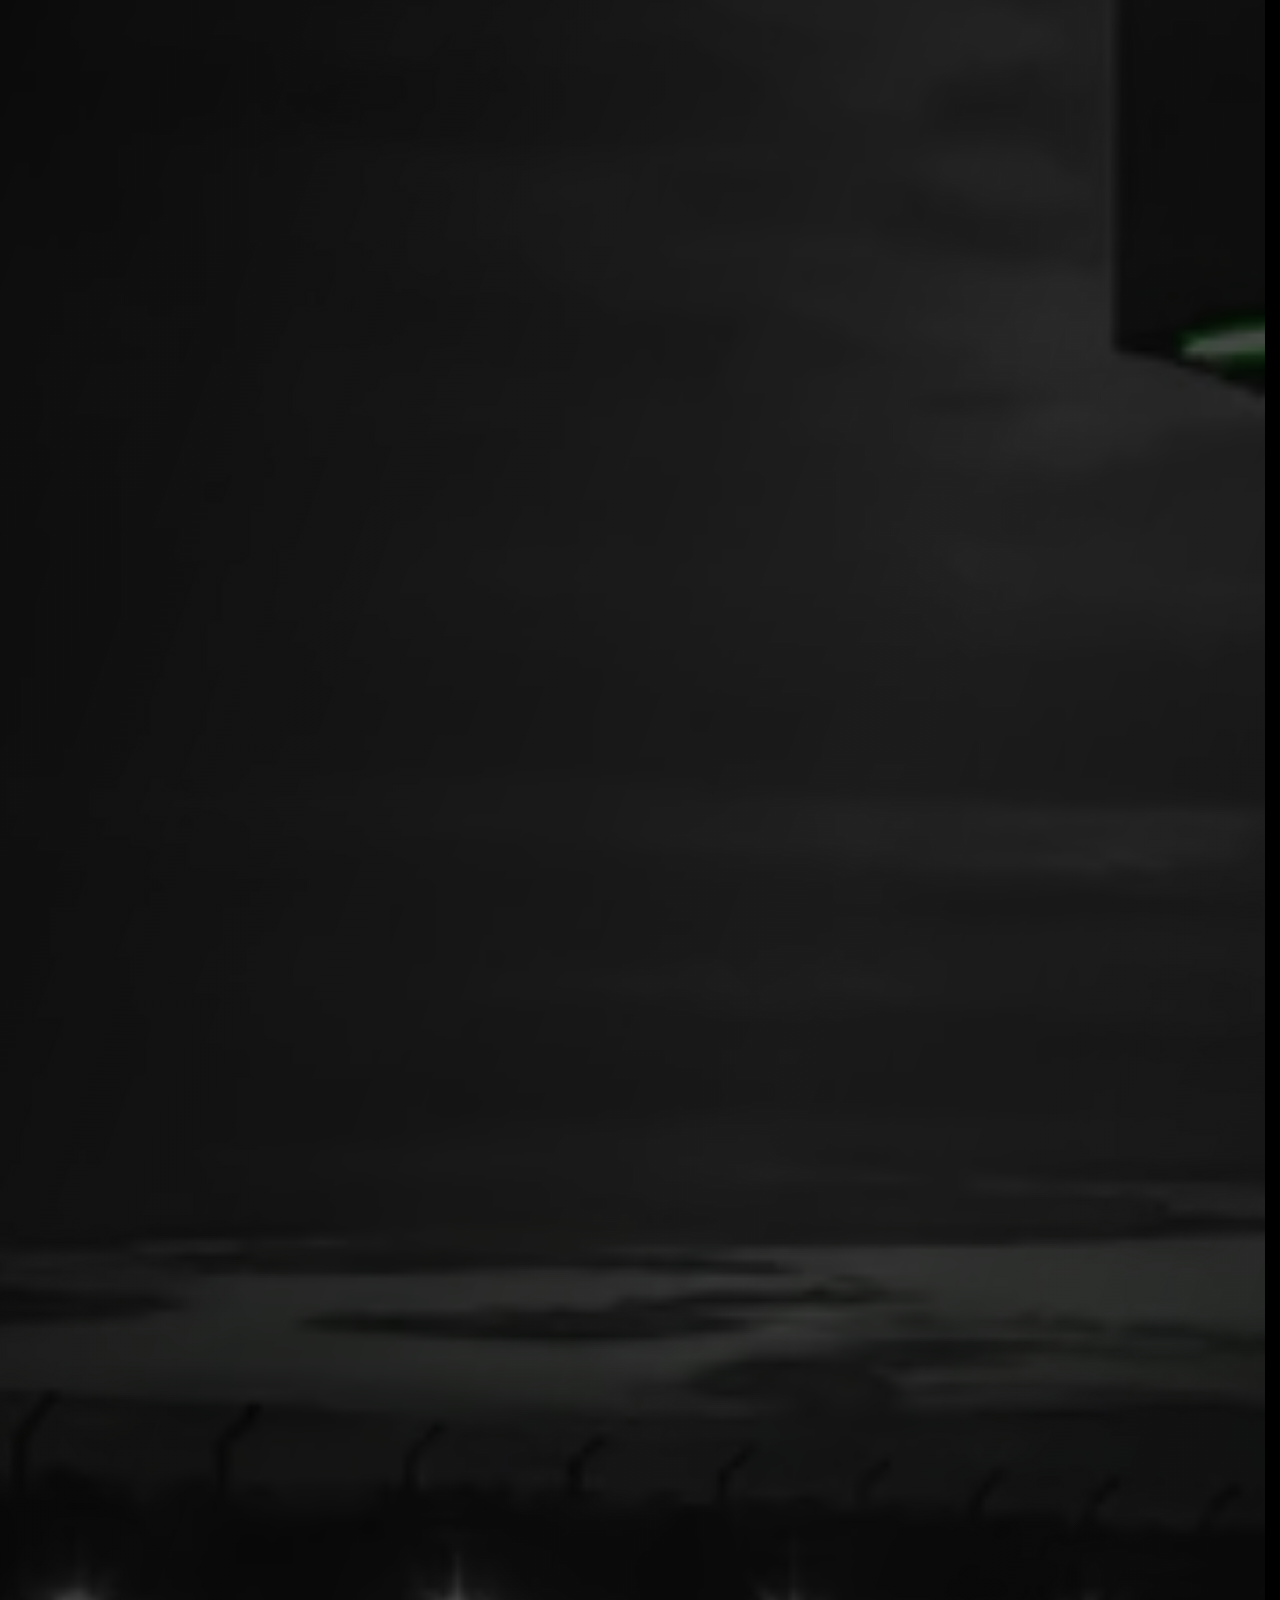
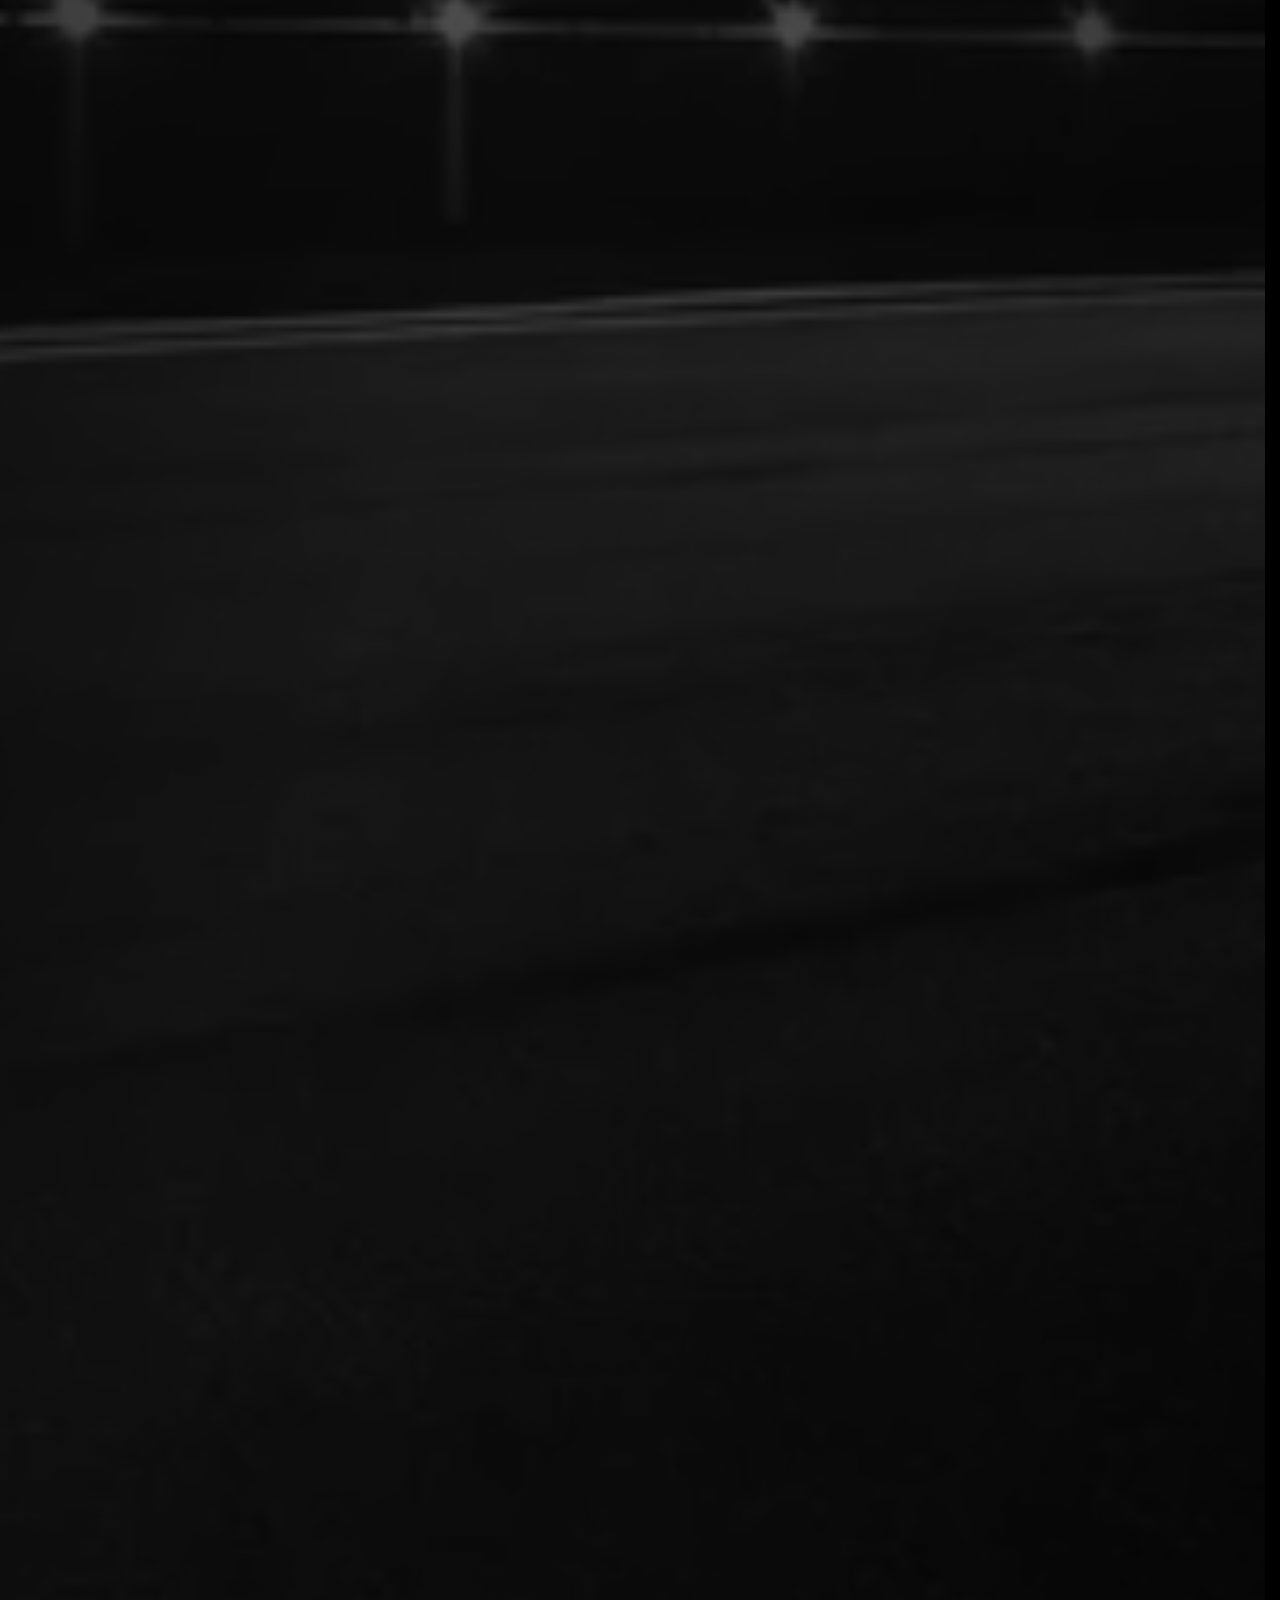
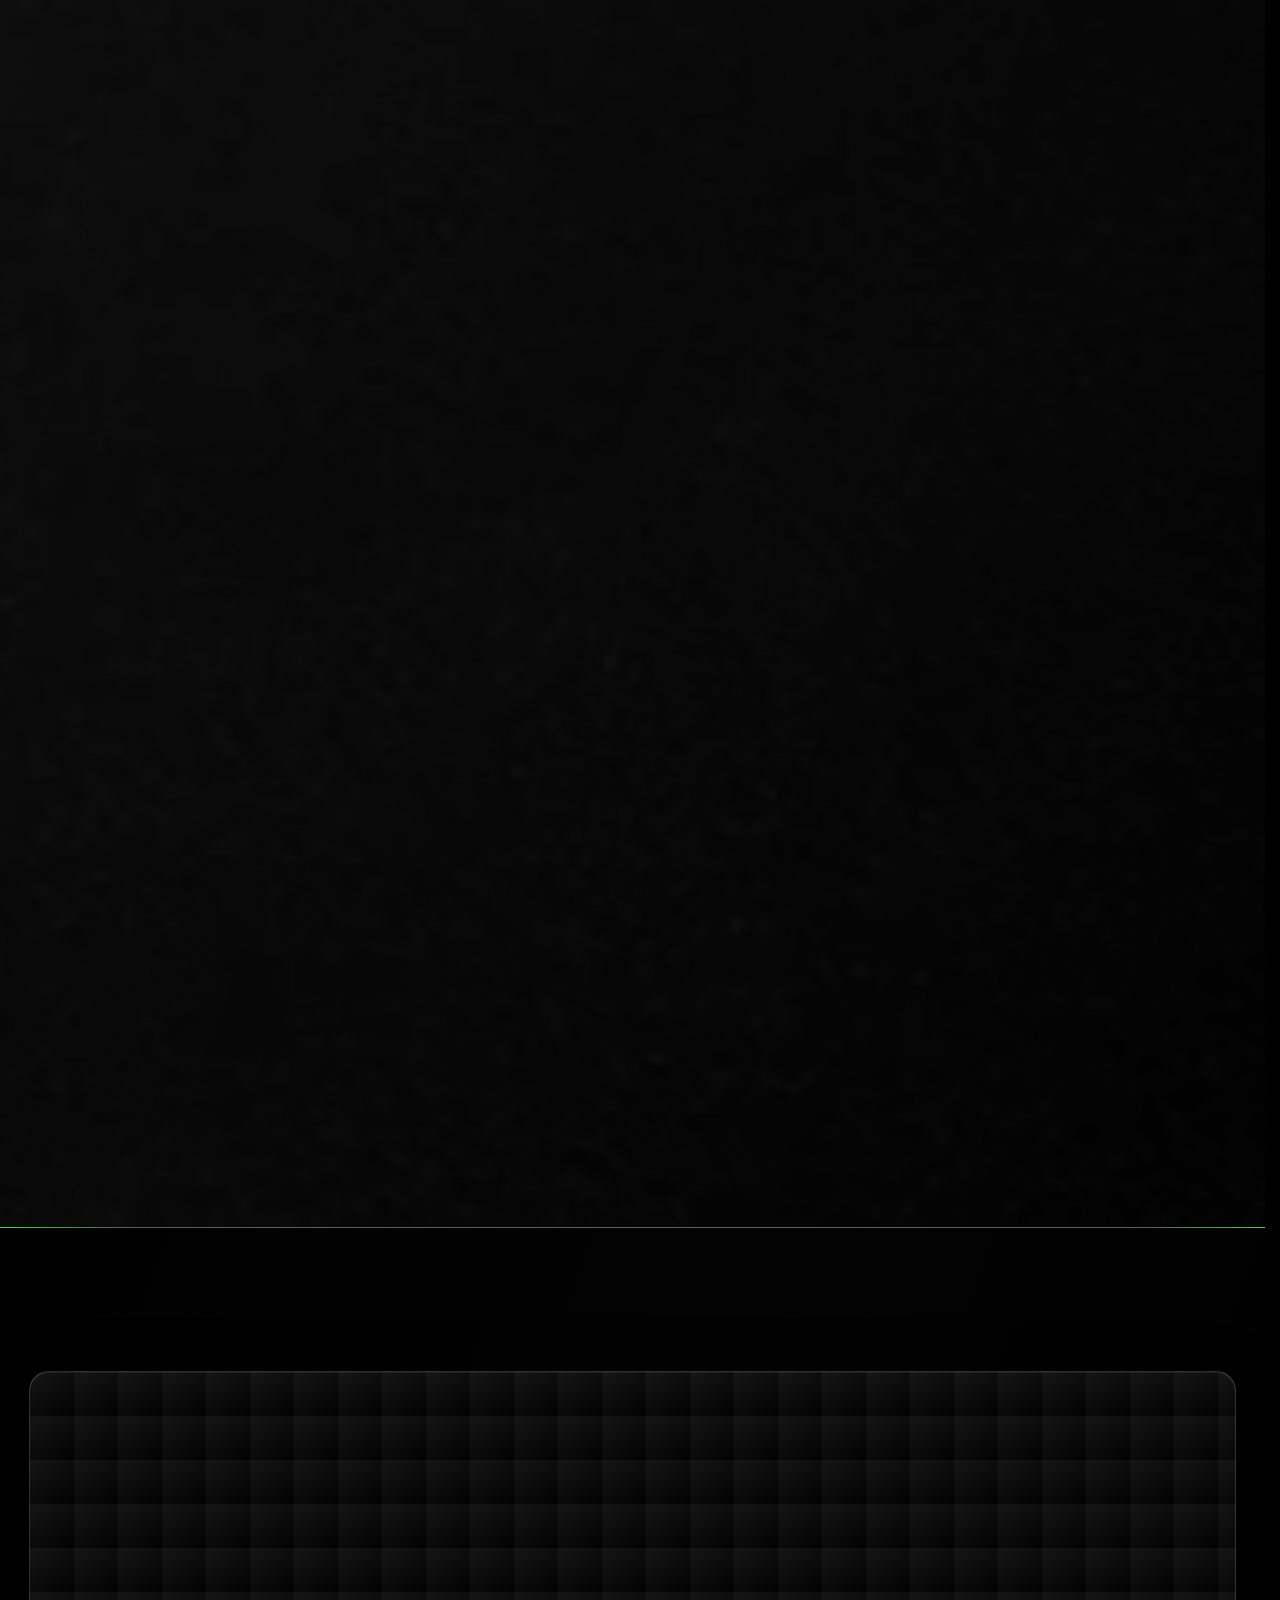
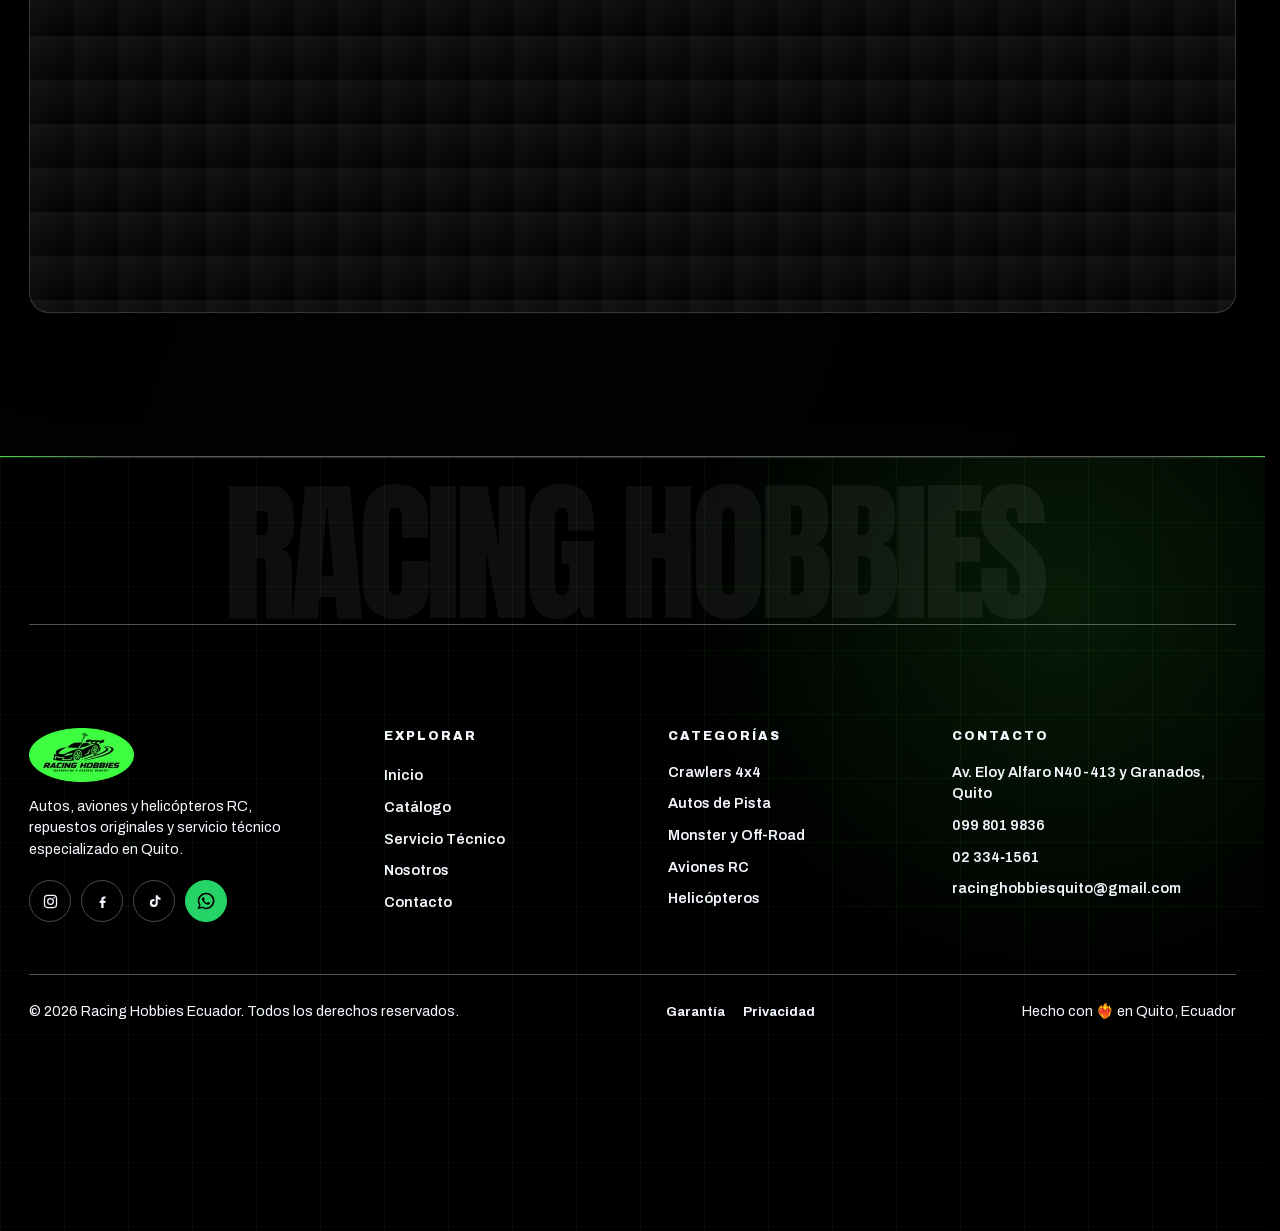
<file: catalogo.html>
<!DOCTYPE html>
<html lang="es">
<head>
  <meta charset="UTF-8">
  <meta name="viewport" content="width=device-width, initial-scale=1.0">
  <meta http-equiv="Content-Security-Policy"
        content="default-src 'self'; base-uri 'self'; object-src 'none'; script-src 'self' 'sha256-NWrrH51KpZ/6zRuvOjFILlBfDb/nnos3nP4Jg94jb7c=' 'sha256-WJlvNolgEofVm4L7PJO540n2v5BoW7Oa859uXFd0Z30='; script-src-elem 'self' 'sha256-NWrrH51KpZ/6zRuvOjFILlBfDb/nnos3nP4Jg94jb7c=' 'sha256-WJlvNolgEofVm4L7PJO540n2v5BoW7Oa859uXFd0Z30='; script-src-attr 'none'; style-src 'self'; style-src-elem 'self'; style-src-attr 'none'; img-src 'self'; font-src 'self'; connect-src 'self'; manifest-src 'self'; media-src 'self'; frame-src 'none'; form-action 'self'; upgrade-insecure-requests">
  <meta name="referrer" content="strict-origin-when-cross-origin">
  <script src="js/frame-guard.min.js?v=1" integrity="sha256-omfqFtYSLgAsJEbmFHczRiUdMurlrdQToP6ZK1foFsg="></script>
  <meta name="theme-color" content="#000000">
  <meta name="color-scheme" content="dark">
  <link rel="icon" href="assets/favicon.svg?v=2" type="image/svg+xml">
  <link rel="manifest" href="site.webmanifest">
  <link rel="preload" href="assets/fonts/anton-400.woff2" as="font" type="font/woff2" crossorigin>
  <link rel="preload" href="assets/fonts/archivo-var.woff2" as="font" type="font/woff2" crossorigin>
  <link rel="stylesheet" href="css/styles.min.css?v=229" integrity="sha256-P7bHVunP1RoiVTL/d+3WuNz6Oe9SfLB585BS83cnx9c=">
  <link rel="stylesheet" href="css/typography.css?v=5" integrity="sha256-Ob6mr9H0xaVdzlLU6xWl5TvS6AJ6Yt3hhBBNoVarX0s=">
  <link rel="stylesheet" href="css/format-parity.css?v=108" integrity="sha256-8U5ei/yItXUdaahUEv036knaxxpL65IPMHSNjSF4c+0=">
  <meta name="description" content="Catálogo de Racing Hobbies Ecuador: crawlers 4x4, autos de pista Tamiya, monster trucks, aviones y helicópteros RC, baterías y repuestos nitro.">
  <link rel="canonical" href="https://racinghobbiesec.com/catalogo.html">
  <meta property="og:type" content="website">
  <meta property="og:locale" content="es_EC">
  <meta property="og:site_name" content="Racing Hobbies Ecuador">
  <meta property="og:title" content="Catálogo RC — Racing Hobbies Ecuador">
  <meta property="og:description" content="Crawlers, pista, monster trucks, aviones, helicópteros, baterías y repuestos RC en Ecuador.">
  <meta property="og:url" content="https://racinghobbiesec.com/catalogo.html">
  <meta property="og:image" content="https://racinghobbiesec.com/assets/img/logo-oficial.png?v=2">
  <meta name="twitter:card" content="summary_large_image">
  <title>Catálogo — Racing Hobbies Ecuador</title>
</head>
<body class="page-catalog">
  <a class="skip-link" href="#main">Saltar al contenido</a>

  <header class="site-header">
    <div class="container header-inner">
      <a class="logo" href="index.html" aria-label="Racing Hobbies Ecuador — Inicio"><img class="logo-img" src="assets/img/logo-mark-180.webp?v=2" srcset="assets/img/logo-mark-180.webp?v=2 180w, assets/img/logo-mark-240.webp?v=2 240w, assets/img/logo-mark-360.webp?v=2 360w, assets/img/logo-mark.webp?v=2 1261w" sizes="104px" alt="" width="1261" height="652" decoding="async"></a>
      <nav class="main-nav" id="main-nav" aria-label="Navegación principal">
        <ul>
          <li><a href="index.html">Inicio</a></li>
          <li><a href="catalogo.html" aria-current="page">Catálogo</a></li>
          <li><a href="servicio-tecnico.html">Servicio Técnico</a></li>
          <li><a href="nosotros.html">Nosotros</a></li>
          <li><a href="contacto.html">Contacto</a></li>
        </ul>
      </nav>
      <div class="header-actions">
        <button class="cart-btn" type="button" data-open-cart aria-label="Abrir carrito de compras">
          <svg viewBox="0 0 24 24" fill="none" stroke="currentColor" stroke-width="1.9" aria-hidden="true">
            <path d="M3 4h2l2.6 12.4a1 1 0 0 0 1 .8h8.9a1 1 0 0 0 1-.8L20.5 8H6" stroke-linecap="round" stroke-linejoin="round"/>
            <circle cx="9.5" cy="20" r="1.4"/><circle cx="17" cy="20" r="1.4"/>
          </svg>
          <span class="cart-count" aria-hidden="true"></span>
        </button>
        <button class="menu-btn" type="button" aria-expanded="false" aria-controls="main-nav" aria-label="Abrir menú">
          <span></span>
        </button>
      </div>
    </div>
  </header>

  <main id="main">
    <section class="page-hero" aria-labelledby="page-title">
      <div class="container">
        <p class="kicker" data-anim-high="right">Catálogo completo</p>
        <h1 id="page-title" data-reveal-lines>Elige tu <span class="accent">próxima máquina</span></h1>
        <p>Todo el catálogo RC de la tienda: crawlers, pista, monster, aviones, helicópteros y baterías. Arma tu pedido y lo confirmamos por WhatsApp.</p>
      </div>
    </section>

    <div class="checkers" aria-hidden="true"></div>

    <section aria-label="Productos" class="catalog-section">
      <div class="container">
        <div class="toolbar">
          <div class="search-wrap">
            <svg viewBox="0 0 24 24" fill="none" stroke="currentColor" stroke-width="2" aria-hidden="true">
              <circle cx="11" cy="11" r="7"/>
              <path d="M20 20l-3.8 -3.8" stroke-linecap="round"/>
            </svg>
            <input type="search" id="catalog-search" placeholder="Buscar productos…" aria-label="Buscar productos" aria-controls="catalog-grid" aria-keyshortcuts="/" autocomplete="off" maxlength="80">
            <button class="search-clear" id="catalog-search-clear" type="button" aria-label="Limpiar búsqueda" hidden>✕</button>
          </div>
          <label class="visually-hidden" for="catalog-brand">Filtrar por marca</label>
          <select class="sort-select brand-select" id="catalog-brand" aria-label="Filtrar productos por marca">
            <option value="all">Todas las marcas</option>
          </select>
          <label class="visually-hidden" for="catalog-sort">Ordenar productos</label>
          <select class="sort-select" id="catalog-sort">
            <option value="featured">Destacados primero</option>
            <option value="price-asc">Precio: menor a mayor</option>
            <option value="price-desc">Precio: mayor a menor</option>
            <option value="name">Nombre A–Z</option>
          </select>
        </div>
        <p class="catalog-rail-hint" aria-hidden="true">Categorías · desliza para explorar <span>→</span></p>
        <div class="chips" id="catalog-chips" role="group" aria-label="Filtrar por categoría"></div>
        <div class="results-row">
          <p class="results-info" id="catalog-results" aria-live="polite"></p>
          <div class="catalog-actions">
            <button class="catalog-share" id="catalog-share" type="button" aria-label="Compartir esta selección de productos">
              <svg viewBox="0 0 24 24" fill="none" stroke="currentColor" stroke-width="1.9" aria-hidden="true">
                <circle cx="18" cy="5" r="2.5"/><circle cx="6" cy="12" r="2.5"/><circle cx="18" cy="19" r="2.5"/>
                <path d="m8.2 10.8 7.6-4.5M8.2 13.2l7.6 4.5" stroke-linecap="round"/>
              </svg>
              Compartir selección
            </button>
            <button class="catalog-reset" id="catalog-reset" type="button" hidden>Restablecer filtros</button>
          </div>
        </div>
        <div class="prod-grid" id="catalog-grid"></div>
      </div>
    </section>

    <section class="sec-dark pit-band" aria-labelledby="order-help-title">
      <div class="container">
        <div class="reveal">
          <p class="kicker" data-anim-high="right">¿No encuentras algo?</p>
          <h2 id="order-help-title">Lo conseguimos <span class="accent">por ti</span></h2>
          <p>Si buscas un modelo, repuesto o upgrade que no está en el catálogo, escríbenos: lo importamos o te recomendamos la mejor alternativa.</p>
        </div>
        <a class="btn btn-volt reveal" data-wa-link="¡Hola Racing Hobbies! Estoy buscando un producto que no encuentro en el catálogo:" href="https://wa.me/593998019836" target="_blank" rel="noopener noreferrer">
          Pedir por WhatsApp
        </a>
      </div>
    </section>
  </main>

  <footer class="site-footer">
    <div class="container">
      <div class="footer-grid">
        <div class="footer-brand">
          <a class="logo" href="index.html" aria-label="Racing Hobbies Ecuador — Inicio"><img class="logo-img" src="assets/img/logo-mark-180.webp?v=2" srcset="assets/img/logo-mark-180.webp?v=2 180w, assets/img/logo-mark-240.webp?v=2 240w, assets/img/logo-mark-360.webp?v=2 360w, assets/img/logo-mark.webp?v=2 1261w" sizes="104px" alt="" width="1261" height="652" loading="lazy" decoding="async"></a>
          <p>Autos, aviones y helicópteros RC, repuestos originales y servicio técnico especializado en Quito.</p>
          <div class="footer-social">
            <a href="https://www.instagram.com/racinghobbies/" target="_blank" rel="noopener noreferrer" aria-label="Instagram de Racing Hobbies">
              <svg viewBox="0 0 24 24" fill="none" stroke="currentColor" stroke-width="1.8" aria-hidden="true">
                <rect x="3.5" y="3.5" width="17" height="17" rx="4.5"/>
                <circle cx="12" cy="12" r="4"/>
                <circle cx="17.2" cy="6.8" r="1.1" fill="currentColor" stroke="none"/>
              </svg>
            </a>
            <a href="https://www.facebook.com/profile.php?id=61578637936920" target="_blank" rel="noopener noreferrer" aria-label="Facebook de Racing Hobbies">
              <svg viewBox="0 0 24 24" fill="currentColor" aria-hidden="true">
                <path d="M13.5 21v-7h2.4l.4 -3h-2.8V9.1c0 -.9 .3 -1.5 1.6 -1.5h1.3V4.9c-.3 0 -1.2 -.1 -2.3 -.1 -2.3 0 -3.8 1.4 -3.8 3.9V11H8v3h2.3v7h3.2Z"/>
              </svg>
            </a>
            <a href="https://www.tiktok.com/@racinghobbies" target="_blank" rel="noopener noreferrer" aria-label="TikTok de Racing Hobbies">
              <svg viewBox="0 0 24 24" fill="currentColor" aria-hidden="true">
                <path d="M16.6 3c.4 2 1.7 3.4 3.9 3.6v3c-1.5 0 -2.8 -.4 -3.9 -1.2v5.6a5.6 5.6 0 1 1 -5.6 -5.6c.3 0 .6 0 .9 .1v3.1a2.6 2.6 0 1 0 1.8 2.4V3h2.9Z"/>
              </svg>
            </a>
            <a data-wa-link href="https://wa.me/593998019836" target="_blank" rel="noopener noreferrer" aria-label="WhatsApp de Racing Hobbies">
              <svg viewBox="0 0 24 24" fill="currentColor" aria-hidden="true">
                <path d="M12 3a9 9 0 0 0 -7.8 13.5L3 21l4.6 -1.2A9 9 0 1 0 12 3Zm4.4 12.6c-.2 .6 -1.2 1.1 -1.7 1.2 -.4 .1 -1 .1 -1.6 -.1a13 13 0 0 1 -1.5 -.6 11.3 11.3 0 0 1 -4.3 -3.8c-.5 -.7 -1 -1.6 -1 -2.5 0 -.9 .5 -1.4 .7 -1.6a1 1 0 0 1 .7 -.3h.5c.2 0 .4 0 .6 .4l.8 2c.1 .2 .1 .4 0 .6l-.4 .6c-.2 .2 -.3 .4 -.1 .7a8.6 8.6 0 0 0 1.6 2 7.8 7.8 0 0 0 2.3 1.4c.3 .1 .5 .1 .6 -.1l.7 -.9c.2 -.3 .4 -.2 .7 -.1l1.9 .9c.3 .1 .5 .2 .5 .4 .1 .1 .1 .5 0 .8Z"/>
              </svg>
            </a>
          </div>
        </div>
        <div class="footer-col">
          <h3>Explorar</h3>
          <ul>
            <li><a href="index.html" data-anim="text-hover">Inicio</a></li>
            <li><a href="catalogo.html" data-anim="text-hover">Catálogo</a></li>
            <li><a href="servicio-tecnico.html" data-anim="text-hover">Servicio Técnico</a></li>
            <li><a href="nosotros.html" data-anim="text-hover">Nosotros</a></li>
            <li><a href="contacto.html" data-anim="text-hover">Contacto</a></li>
          </ul>
        </div>
        <div class="footer-col">
          <h3>Categorías</h3>
          <ul>
            <li><a href="catalogo.html?cat=crawlers">Crawlers 4x4</a></li>
            <li><a href="catalogo.html?cat=pista">Autos de Pista</a></li>
            <li><a href="catalogo.html?cat=monster">Monster y Off-Road</a></li>
            <li><a href="catalogo.html?cat=aviones">Aviones RC</a></li>
            <li><a href="catalogo.html?cat=helis">Helicópteros</a></li>
          </ul>
        </div>
        <div class="footer-col">
          <h3>Contacto</h3>
          <ul>
            <li><a href="https://www.google.com/maps/search/?api=1&amp;query=Racing+Hobbies+Av+Eloy+Alfaro+N40-413+Quito" target="_blank" rel="noopener noreferrer">Av. Eloy Alfaro N40-413 y Granados, Quito</a></li>
            <li><a data-tel-link href="tel:+593998019836">099&nbsp;801&nbsp;9836</a></li>
            <li><a href="tel:+59323341561">02&nbsp;334&#8209;1561</a></li>
            <li><a href="mailto:racinghobbiesquito@gmail.com">racinghobbiesquito@gmail.com</a></li>
          </ul>
        </div>
      </div>
      <div class="footer-bottom">
        <p>© <span data-year>2026</span> Racing Hobbies Ecuador. Todos los derechos reservados.</p>
        <nav class="footer-legal" aria-label="Enlaces legales">
          <a href="garantia.html">Garantía</a>
          <a href="privacidad.html">Privacidad</a>
        </nav>
        <p>Hecho con <span class="volt">❤️‍🔥</span> en Quito, Ecuador</p>
      </div>
    </div>
  </footer>

  <a class="wa-float" data-wa-link href="https://wa.me/593998019836" target="_blank" rel="noopener noreferrer" aria-label="Escríbenos por WhatsApp">
    <svg viewBox="0 0 24 24" fill="currentColor" aria-hidden="true">
      <path d="M12 3a9 9 0 0 0 -7.8 13.5L3 21l4.6 -1.2A9 9 0 1 0 12 3Zm4.4 12.6c-.2 .6 -1.2 1.1 -1.7 1.2 -.4 .1 -1 .1 -1.6 -.1a13 13 0 0 1 -1.5 -.6 11.3 11.3 0 0 1 -4.3 -3.8c-.5 -.7 -1 -1.6 -1 -2.5 0 -.9 .5 -1.4 .7 -1.6a1 1 0 0 1 .7 -.3h.5c.2 0 .4 0 .6 .4l.8 2c.1 .2 .1 .4 0 .6l-.4 .6c-.2 .2 -.3 .4 -.1 .7a8.6 8.6 0 0 0 1.6 2 7.8 7.8 0 0 0 2.3 1.4c.3 .1 .5 .1 .6 -.1l.7 -.9c.2 -.3 .4 -.2 .7 -.1l1.9 .9c.3 .1 .5 .2 .5 .4 .1 .1 .1 .5 0 .8Z"/>
    </svg>
  </a>

  <script defer src="js/vendor/lenis.min.js?v=1" integrity="sha256-Uxlcl5fnznv51/qSQrCCCeV/Rt5MnawSamSU+ngOM0Y="></script>
  <script defer src="js/vendor/gsap.min.js?v=1" integrity="sha256-krualkdvmD0hKivE9UyIkDnBaW3URh1ApzaGCThXD7s="></script>

  <script defer src="js/vendor/ScrollTrigger.min.js?v=1" integrity="sha256-sLFNZ7VbDEPHVqwLEGz8sJ0IeZRfbq1kRRBlsGcpFqI="></script>
  <script defer src="js/config.min.js?v=1" integrity="sha256-pfgVcnz5BlirbER0+LLKJlTC5bKu7cTfu5rc22KeCvs="></script>
  <script defer src="js/data.min.js?v=1" integrity="sha256-FgJrYjcKPj1hW9tDbIdkQS1+fzEzqZOMDSBr4JFDH+U="></script>
  <script defer src="js/main.min.js?v=120" integrity="sha256-yFAtADO00UvG/LPnZfA0FapN9gRq/42tMhJPsCMAQT0="></script>
  <script defer src="js/catalog.min.js?v=2" integrity="sha256-Wjxl3Vlu7acBn5mRjTgjvgHX6Ml7V/CpKPM5bcs4bL8="></script>
</body>
</html>
</file>
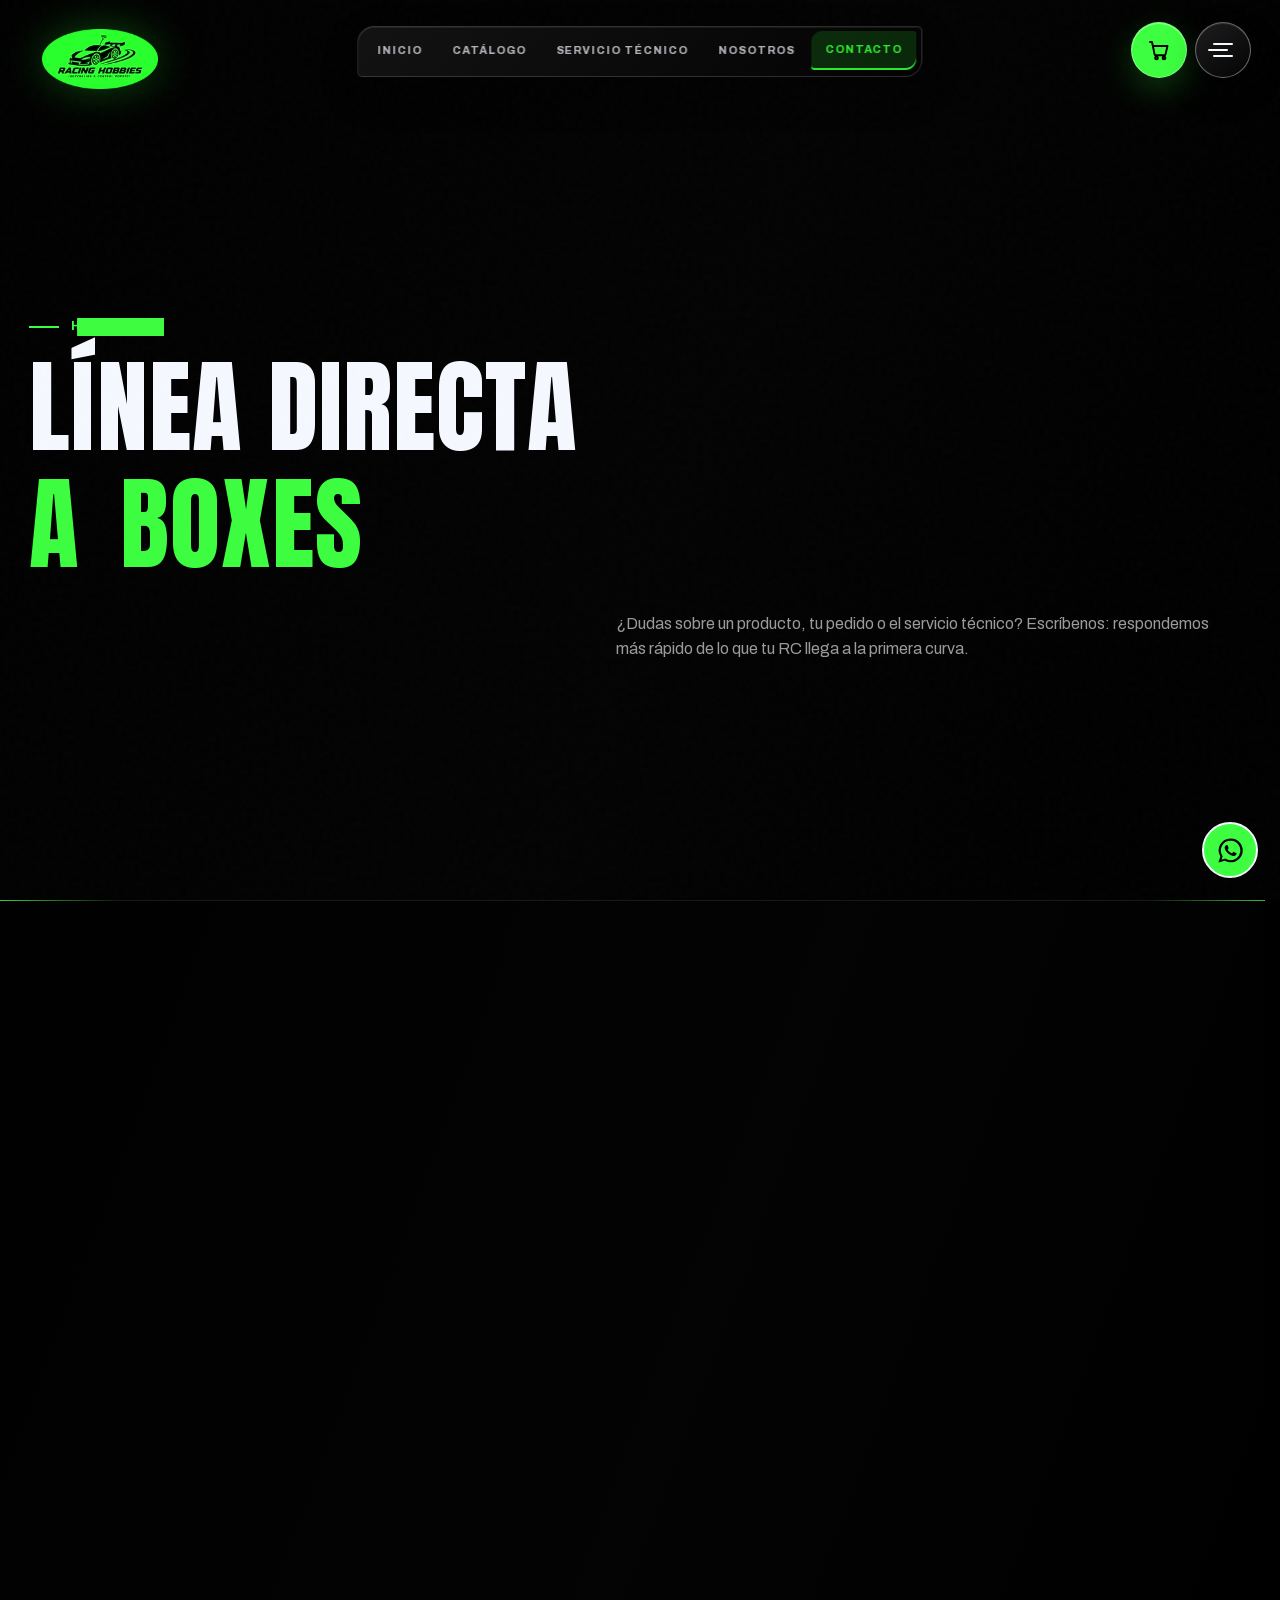
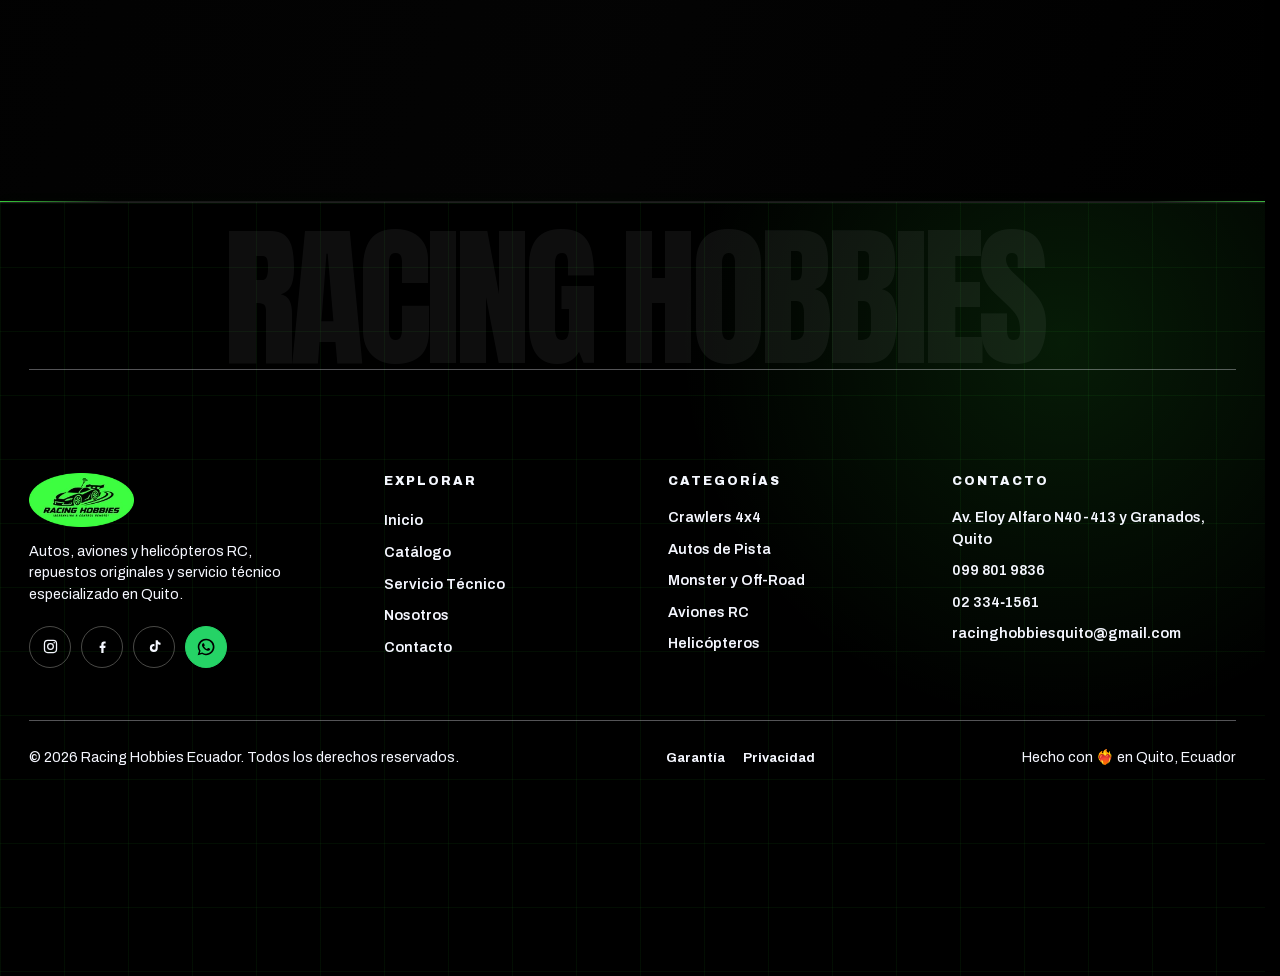
<file: contacto.html>
<!DOCTYPE html>
<html lang="es">
<head>
  <meta charset="UTF-8">
  <meta name="viewport" content="width=device-width, initial-scale=1.0">
  <meta http-equiv="Content-Security-Policy"
        content="default-src 'self'; base-uri 'self'; object-src 'none'; script-src 'self' 'sha256-NWrrH51KpZ/6zRuvOjFILlBfDb/nnos3nP4Jg94jb7c=' 'sha256-WJlvNolgEofVm4L7PJO540n2v5BoW7Oa859uXFd0Z30='; script-src-elem 'self' 'sha256-NWrrH51KpZ/6zRuvOjFILlBfDb/nnos3nP4Jg94jb7c=' 'sha256-WJlvNolgEofVm4L7PJO540n2v5BoW7Oa859uXFd0Z30='; script-src-attr 'none'; style-src 'self'; style-src-elem 'self'; style-src-attr 'none'; img-src 'self'; font-src 'self'; connect-src 'self'; manifest-src 'self'; media-src 'self'; frame-src 'none'; form-action 'self'; upgrade-insecure-requests">
  <meta name="referrer" content="strict-origin-when-cross-origin">
  <script src="js/frame-guard.min.js?v=1" integrity="sha256-omfqFtYSLgAsJEbmFHczRiUdMurlrdQToP6ZK1foFsg="></script>
  <meta name="theme-color" content="#000000">
  <meta name="color-scheme" content="dark">
  <link rel="icon" href="assets/favicon.svg?v=2" type="image/svg+xml">
  <link rel="manifest" href="site.webmanifest">
  <link rel="preload" href="assets/fonts/anton-400.woff2" as="font" type="font/woff2" crossorigin>
  <link rel="preload" href="assets/fonts/archivo-var.woff2" as="font" type="font/woff2" crossorigin>
  <link rel="stylesheet" href="css/styles.min.css?v=229" integrity="sha256-P7bHVunP1RoiVTL/d+3WuNz6Oe9SfLB585BS83cnx9c=">
  <link rel="stylesheet" href="css/typography.css?v=5" integrity="sha256-Ob6mr9H0xaVdzlLU6xWl5TvS6AJ6Yt3hhBBNoVarX0s=">
  <link rel="stylesheet" href="css/format-parity.css?v=108" integrity="sha256-8U5ei/yItXUdaahUEv036knaxxpL65IPMHSNjSF4c+0=">
  <script type="application/ld+json">
  {
    "@context": "https://schema.org",
    "@type": "Store",
    "name": "Racing Hobbies Ecuador",
    "description": "Tienda de autos, aviones y helicópteros RC, repuestos originales y servicio técnico especializado en Quito, Ecuador.",
    "url": "https://racinghobbiesec.com/",
    "image": "https://racinghobbiesec.com/assets/img/logo-oficial.png?v=2",
    "logo": "https://racinghobbiesec.com/assets/img/logo-mark.png?v=2",
    "telephone": "+593998019836",
    "email": "racinghobbiesquito@gmail.com",
    "priceRange": "$$",
    "currenciesAccepted": "USD",
    "areaServed": "EC",
    "sameAs": [
      "https://www.instagram.com/racinghobbies/",
      "https://www.tiktok.com/@racinghobbies",
      "https://www.facebook.com/profile.php?id=61578637936920"
    ],
    "address": {
      "@type": "PostalAddress",
      "streetAddress": "Av. Eloy Alfaro N40-413 y Granados, frente a Petroecuador",
      "addressLocality": "Quito",
      "addressCountry": "EC"
    },
    "openingHoursSpecification": [
      { "@type": "OpeningHoursSpecification", "dayOfWeek": "Monday", "opens": "10:00", "closes": "14:00" },
      { "@type": "OpeningHoursSpecification", "dayOfWeek": ["Tuesday", "Wednesday", "Thursday", "Friday"], "opens": "09:30", "closes": "18:30" },
      { "@type": "OpeningHoursSpecification", "dayOfWeek": "Saturday", "opens": "09:30", "closes": "16:30" }
    ]
  }
  </script>
  <meta name="description" content="Contacta a Racing Hobbies Ecuador: WhatsApp 099 801 9836, teléfono 02 334-1561, Av. Eloy Alfaro N40-413 y Granados, frente a Petroecuador, Quito.">
  <link rel="canonical" href="https://racinghobbiesec.com/contacto.html">
  <meta property="og:type" content="website">
  <meta property="og:locale" content="es_EC">
  <meta property="og:site_name" content="Racing Hobbies Ecuador">
  <meta property="og:title" content="Contacto — Racing Hobbies Ecuador">
  <meta property="og:description" content="Escríbenos o visítanos en Quito para productos, repuestos y servicio técnico RC.">
  <meta property="og:url" content="https://racinghobbiesec.com/contacto.html">
  <meta property="og:image" content="https://racinghobbiesec.com/assets/img/logo-oficial.png?v=2">
  <meta name="twitter:card" content="summary_large_image">
  <title>Contacto — Racing Hobbies Ecuador</title>
</head>
<body class="page-contact">
  <a class="skip-link" href="#main">Saltar al contenido</a>

  <header class="site-header">
    <div class="container header-inner">
      <a class="logo" href="index.html" aria-label="Racing Hobbies Ecuador — Inicio"><img class="logo-img" src="assets/img/logo-mark-180.webp?v=2" srcset="assets/img/logo-mark-180.webp?v=2 180w, assets/img/logo-mark-240.webp?v=2 240w, assets/img/logo-mark-360.webp?v=2 360w, assets/img/logo-mark.webp?v=2 1261w" sizes="104px" alt="" width="1261" height="652" decoding="async"></a>
      <nav class="main-nav" id="main-nav" aria-label="Navegación principal">
        <ul>
          <li><a href="index.html">Inicio</a></li>
          <li><a href="catalogo.html">Catálogo</a></li>
          <li><a href="servicio-tecnico.html">Servicio Técnico</a></li>
          <li><a href="nosotros.html">Nosotros</a></li>
          <li><a href="contacto.html" aria-current="page">Contacto</a></li>
        </ul>
      </nav>
      <div class="header-actions">
        <button class="cart-btn" type="button" data-open-cart aria-label="Abrir carrito de compras">
          <svg viewBox="0 0 24 24" fill="none" stroke="currentColor" stroke-width="1.9" aria-hidden="true">
            <path d="M3 4h2l2.6 12.4a1 1 0 0 0 1 .8h8.9a1 1 0 0 0 1-.8L20.5 8H6" stroke-linecap="round" stroke-linejoin="round"/>
            <circle cx="9.5" cy="20" r="1.4"/><circle cx="17" cy="20" r="1.4"/>
          </svg>
          <span class="cart-count" aria-hidden="true"></span>
        </button>
        <button class="menu-btn" type="button" aria-expanded="false" aria-controls="main-nav" aria-label="Abrir menú">
          <span></span>
        </button>
      </div>
    </div>
  </header>

  <main id="main">
    <section class="page-hero" aria-labelledby="page-title">
      <div class="container">
        <p class="kicker" data-anim-high="right">Hablemos</p>
        <h1 id="page-title" data-reveal-lines>Línea directa <span class="accent">a&nbsp;boxes</span></h1>
        <p>¿Dudas sobre un producto, tu pedido o el servicio técnico? Escríbenos: respondemos más rápido de lo que tu RC llega a la primera curva.</p>
      </div>
    </section>

    <div class="checkers" aria-hidden="true"></div>

    <section class="contact-form-section" aria-labelledby="form-title">
      <div class="container">
        <div class="info-grid">
          <div class="reveal">
            <p class="kicker" data-anim-high="right">Escríbenos</p>
            <h2 class="sec-title" data-reveal-lines id="form-title">Envíanos tu <span class="accent">mensaje</span></h2>
            <p class="sec-sub">Completa el formulario y tu mensaje se abrirá directamente en WhatsApp, listo para enviarse a la tienda.</p>
            <br>
            <form class="form-grid" id="contact-form" novalidate>
              <div class="form-row">
                <div class="field">
                  <label for="cf-name">Nombre</label>
                  <input type="text" id="cf-name" name="name" autocomplete="name" placeholder="Tu nombre" minlength="2" maxlength="80" aria-describedby="cf-name-error" required>
                  <p class="error-msg" id="cf-name-error" role="alert"></p>
                </div>
                <div class="field">
                  <label for="cf-phone">Teléfono</label>
                  <input type="tel" id="cf-phone" name="phone" autocomplete="tel" inputmode="tel" placeholder="099 123 4567" minlength="7" maxlength="20" aria-describedby="cf-phone-error" required>
                  <p class="error-msg" id="cf-phone-error" role="alert"></p>
                </div>
              </div>
              <div class="field">
                <label for="cf-topic">Tema</label>
                <select id="cf-topic" name="topic" aria-describedby="cf-topic-error" required>
                  <option value="">Selecciona un tema…</option>
                  <option value="Consulta de producto">Consulta de producto</option>
                  <option value="Estado de mi pedido">Estado de mi pedido</option>
                  <option value="Servicio técnico">Servicio técnico</option>
                  <option value="Envíos a provincia">Envíos a provincia</option>
                  <option value="Otro">Otro</option>
                </select>
                <p class="error-msg" id="cf-topic-error" role="alert"></p>
              </div>
              <div class="field">
                <label for="cf-message">Mensaje</label>
                <textarea id="cf-message" name="message" placeholder="Cuéntanos qué necesitas…" minlength="10" maxlength="1200" aria-describedby="cf-message-error" required></textarea>
                <div class="field-meta" aria-hidden="true">
                  <span>Mínimo 10 caracteres</span>
                  <span id="cf-message-count">0 / 1200</span>
                </div>
                <p class="error-msg" id="cf-message-error" role="alert"></p>
              </div>
              <div>
                <button class="btn btn-ink" type="submit">Enviar por WhatsApp</button>
              </div>
            </form>
          </div>
          <div class="reveal">
            <p class="kicker" data-anim-high="right">Visítanos</p>
            <h2 class="sec-title" data-reveal-lines>Datos de la <span class="accent">tienda</span></h2>
            <br>
            <div class="info-list">
              <div class="info-item">
                <svg viewBox="0 0 24 24" fill="none" stroke="currentColor" stroke-width="1.8" aria-hidden="true">
                  <path d="M12 21s-7 -5.8 -7 -11a7 7 0 0 1 14 0c0 5.2 -7 11 -7 11Z" stroke-linecap="round" stroke-linejoin="round"/>
                  <circle cx="12" cy="10" r="2.6"/>
                </svg>
                <div>
                  <h3>Dirección</h3>
                  <p><a href="https://www.google.com/maps/search/?api=1&amp;query=Racing+Hobbies+Av+Eloy+Alfaro+N40-413+Quito" target="_blank" rel="noopener noreferrer">Av. Eloy Alfaro N40-413 y Granados, frente a Petroecuador (Quito)</a></p>
                </div>
              </div>
              <div class="info-item">
                <svg viewBox="0 0 24 24" fill="none" stroke="currentColor" stroke-width="1.8" aria-hidden="true">
                  <path d="M5 4h4l2 5 -2.5 1.5a12 12 0 0 0 5 5L15 13l5 2v4a2 2 0 0 1 -2 2A16 16 0 0 1 3 6a2 2 0 0 1 2 -2Z" stroke-linecap="round" stroke-linejoin="round"/>
                </svg>
                <div>
                  <h3>Teléfonos</h3>
                  <p><a data-tel-link href="tel:+593998019836">099&nbsp;801&nbsp;9836</a> / <a href="tel:+59323341561">02&nbsp;334&#8209;1561</a></p>
                </div>
              </div>
              <div class="info-item">
                <svg viewBox="0 0 24 24" fill="currentColor" aria-hidden="true">
                  <path d="M12 3a9 9 0 0 0 -7.8 13.5L3 21l4.6 -1.2A9 9 0 1 0 12 3Zm4.4 12.6c-.2 .6 -1.2 1.1 -1.7 1.2 -.4 .1 -1 .1 -1.6 -.1a13 13 0 0 1 -1.5 -.6 11.3 11.3 0 0 1 -4.3 -3.8c-.5 -.7 -1 -1.6 -1 -2.5 0 -.9 .5 -1.4 .7 -1.6a1 1 0 0 1 .7 -.3h.5c.2 0 .4 0 .6 .4l.8 2c.1 .2 .1 .4 0 .6l-.4 .6c-.2 .2 -.3 .4 -.1 .7a8.6 8.6 0 0 0 1.6 2 7.8 7.8 0 0 0 2.3 1.4c.3 .1 .5 .1 .6 -.1l.7 -.9c.2 -.3 .4 -.2 .7 -.1l1.9 .9c.3 .1 .5 .2 .5 .4 .1 .1 .1 .5 0 .8Z"/>
                </svg>
                <div>
                  <h3>WhatsApp</h3>
                  <p><a data-wa-link href="https://wa.me/593998019836" target="_blank" rel="noopener noreferrer">Escríbenos ahora</a></p>
                </div>
              </div>
              <div class="info-item">
                <svg viewBox="0 0 24 24" fill="none" stroke="currentColor" stroke-width="1.8" aria-hidden="true">
                  <path d="M3 7l9 6 9-6M4.5 5h15A1.5 1.5 0 0 1 21 6.5v11a1.5 1.5 0 0 1-1.5 1.5h-15A1.5 1.5 0 0 1 3 17.5v-11A1.5 1.5 0 0 1 4.5 5Z" stroke-linecap="round" stroke-linejoin="round"/>
                </svg>
                <div>
                  <h3>Email</h3>
                  <p><a href="mailto:racinghobbiesquito@gmail.com">racinghobbiesquito@gmail.com</a></p>
                </div>
              </div>
              <div class="info-item">
                <svg viewBox="0 0 24 24" fill="none" stroke="currentColor" stroke-width="1.8" aria-hidden="true">
                  <circle cx="12" cy="12" r="9"/>
                  <path d="M12 7v5l3.5 2" stroke-linecap="round" stroke-linejoin="round"/>
                </svg>
                <div>
                  <h3>Horarios</h3>
                  <p>Lun 10:00–14:00, Mar–Vie 9:30–18:30, Sáb 9:30–16:30</p>
                  <p><span class="store-status store-status-inline" data-store-status aria-live="polite">Consulta el horario</span></p>
                </div>
              </div>
              <div class="info-item">
                <svg viewBox="0 0 24 24" fill="none" stroke="currentColor" stroke-width="1.8" aria-hidden="true">
                  <path d="M3 7h11v9H3zM14 10h4l3 3v3h-7z" stroke-linecap="round" stroke-linejoin="round"/>
                  <circle cx="7" cy="18.4" r="1.8"/><circle cx="17.4" cy="18.4" r="1.8"/>
                </svg>
                <div>
                  <h3>Extras</h3>
                  <p>Parqueadero propio, Envíos por Servientrega, Todas las tarjetas</p>
                </div>
              </div>
            </div>
          </div>
        </div>
      </div>
    </section>
  </main>

  <footer class="site-footer">
    <div class="container">
      <div class="footer-grid">
        <div class="footer-brand">
          <a class="logo" href="index.html" aria-label="Racing Hobbies Ecuador — Inicio"><img class="logo-img" src="assets/img/logo-mark-180.webp?v=2" srcset="assets/img/logo-mark-180.webp?v=2 180w, assets/img/logo-mark-240.webp?v=2 240w, assets/img/logo-mark-360.webp?v=2 360w, assets/img/logo-mark.webp?v=2 1261w" sizes="104px" alt="" width="1261" height="652" decoding="async"></a>
          <p>Autos, aviones y helicópteros RC, repuestos originales y servicio técnico especializado en Quito.</p>
          <div class="footer-social">
            <a href="https://www.instagram.com/racinghobbies/" target="_blank" rel="noopener noreferrer" aria-label="Instagram de Racing Hobbies">
              <svg viewBox="0 0 24 24" fill="none" stroke="currentColor" stroke-width="1.8" aria-hidden="true">
                <rect x="3.5" y="3.5" width="17" height="17" rx="4.5"/>
                <circle cx="12" cy="12" r="4"/>
                <circle cx="17.2" cy="6.8" r="1.1" fill="currentColor" stroke="none"/>
              </svg>
            </a>
            <a href="https://www.facebook.com/profile.php?id=61578637936920" target="_blank" rel="noopener noreferrer" aria-label="Facebook de Racing Hobbies">
              <svg viewBox="0 0 24 24" fill="currentColor" aria-hidden="true">
                <path d="M13.5 21v-7h2.4l.4 -3h-2.8V9.1c0 -.9 .3 -1.5 1.6 -1.5h1.3V4.9c-.3 0 -1.2 -.1 -2.3 -.1 -2.3 0 -3.8 1.4 -3.8 3.9V11H8v3h2.3v7h3.2Z"/>
              </svg>
            </a>
            <a href="https://www.tiktok.com/@racinghobbies" target="_blank" rel="noopener noreferrer" aria-label="TikTok de Racing Hobbies">
              <svg viewBox="0 0 24 24" fill="currentColor" aria-hidden="true">
                <path d="M16.6 3c.4 2 1.7 3.4 3.9 3.6v3c-1.5 0 -2.8 -.4 -3.9 -1.2v5.6a5.6 5.6 0 1 1 -5.6 -5.6c.3 0 .6 0 .9 .1v3.1a2.6 2.6 0 1 0 1.8 2.4V3h2.9Z"/>
              </svg>
            </a>
            <a data-wa-link href="https://wa.me/593998019836" target="_blank" rel="noopener noreferrer" aria-label="WhatsApp de Racing Hobbies">
              <svg viewBox="0 0 24 24" fill="currentColor" aria-hidden="true">
                <path d="M12 3a9 9 0 0 0 -7.8 13.5L3 21l4.6 -1.2A9 9 0 1 0 12 3Zm4.4 12.6c-.2 .6 -1.2 1.1 -1.7 1.2 -.4 .1 -1 .1 -1.6 -.1a13 13 0 0 1 -1.5 -.6 11.3 11.3 0 0 1 -4.3 -3.8c-.5 -.7 -1 -1.6 -1 -2.5 0 -.9 .5 -1.4 .7 -1.6a1 1 0 0 1 .7 -.3h.5c.2 0 .4 0 .6 .4l.8 2c.1 .2 .1 .4 0 .6l-.4 .6c-.2 .2 -.3 .4 -.1 .7a8.6 8.6 0 0 0 1.6 2 7.8 7.8 0 0 0 2.3 1.4c.3 .1 .5 .1 .6 -.1l.7 -.9c.2 -.3 .4 -.2 .7 -.1l1.9 .9c.3 .1 .5 .2 .5 .4 .1 .1 .1 .5 0 .8Z"/>
              </svg>
            </a>
          </div>
        </div>
        <div class="footer-col">
          <h3>Explorar</h3>
          <ul>
            <li><a href="index.html" data-anim="text-hover">Inicio</a></li>
            <li><a href="catalogo.html" data-anim="text-hover">Catálogo</a></li>
            <li><a href="servicio-tecnico.html" data-anim="text-hover">Servicio Técnico</a></li>
            <li><a href="nosotros.html" data-anim="text-hover">Nosotros</a></li>
            <li><a href="contacto.html" data-anim="text-hover">Contacto</a></li>
          </ul>
        </div>
        <div class="footer-col">
          <h3>Categorías</h3>
          <ul>
            <li><a href="catalogo.html?cat=crawlers">Crawlers 4x4</a></li>
            <li><a href="catalogo.html?cat=pista">Autos de Pista</a></li>
            <li><a href="catalogo.html?cat=monster">Monster y Off-Road</a></li>
            <li><a href="catalogo.html?cat=aviones">Aviones RC</a></li>
            <li><a href="catalogo.html?cat=helis">Helicópteros</a></li>
          </ul>
        </div>
        <div class="footer-col">
          <h3>Contacto</h3>
          <ul>
            <li><a href="https://www.google.com/maps/search/?api=1&amp;query=Racing+Hobbies+Av+Eloy+Alfaro+N40-413+Quito" target="_blank" rel="noopener noreferrer">Av. Eloy Alfaro N40-413 y Granados, Quito</a></li>
            <li><a data-tel-link href="tel:+593998019836">099&nbsp;801&nbsp;9836</a></li>
            <li><a href="tel:+59323341561">02&nbsp;334&#8209;1561</a></li>
            <li><a href="mailto:racinghobbiesquito@gmail.com">racinghobbiesquito@gmail.com</a></li>
          </ul>
        </div>
      </div>
      <div class="footer-bottom">
        <p>© <span data-year>2026</span> Racing Hobbies Ecuador. Todos los derechos reservados.</p>
        <nav class="footer-legal" aria-label="Enlaces legales">
          <a href="garantia.html">Garantía</a>
          <a href="privacidad.html">Privacidad</a>
        </nav>
        <p>Hecho con <span class="volt">❤️‍🔥</span> en Quito, Ecuador</p>
      </div>
    </div>
  </footer>

  <a class="wa-float" data-wa-link href="https://wa.me/593998019836" target="_blank" rel="noopener noreferrer" aria-label="Escríbenos por WhatsApp">
    <svg viewBox="0 0 24 24" fill="currentColor" aria-hidden="true">
      <path d="M12 3a9 9 0 0 0 -7.8 13.5L3 21l4.6 -1.2A9 9 0 1 0 12 3Zm4.4 12.6c-.2 .6 -1.2 1.1 -1.7 1.2 -.4 .1 -1 .1 -1.6 -.1a13 13 0 0 1 -1.5 -.6 11.3 11.3 0 0 1 -4.3 -3.8c-.5 -.7 -1 -1.6 -1 -2.5 0 -.9 .5 -1.4 .7 -1.6a1 1 0 0 1 .7 -.3h.5c.2 0 .4 0 .6 .4l.8 2c.1 .2 .1 .4 0 .6l-.4 .6c-.2 .2 -.3 .4 -.1 .7a8.6 8.6 0 0 0 1.6 2 7.8 7.8 0 0 0 2.3 1.4c.3 .1 .5 .1 .6 -.1l.7 -.9c.2 -.3 .4 -.2 .7 -.1l1.9 .9c.3 .1 .5 .2 .5 .4 .1 .1 .1 .5 0 .8Z"/>
    </svg>
  </a>

  <script defer src="js/vendor/lenis.min.js?v=1" integrity="sha256-Uxlcl5fnznv51/qSQrCCCeV/Rt5MnawSamSU+ngOM0Y="></script>
  <script defer src="js/vendor/gsap.min.js?v=1" integrity="sha256-krualkdvmD0hKivE9UyIkDnBaW3URh1ApzaGCThXD7s="></script>

  <script defer src="js/vendor/ScrollTrigger.min.js?v=1" integrity="sha256-sLFNZ7VbDEPHVqwLEGz8sJ0IeZRfbq1kRRBlsGcpFqI="></script>
  <script defer src="js/config.min.js?v=1" integrity="sha256-pfgVcnz5BlirbER0+LLKJlTC5bKu7cTfu5rc22KeCvs="></script>
  <script defer src="js/data.min.js?v=1" integrity="sha256-FgJrYjcKPj1hW9tDbIdkQS1+fzEzqZOMDSBr4JFDH+U="></script>
  <script defer src="js/main.min.js?v=120" integrity="sha256-yFAtADO00UvG/LPnZfA0FapN9gRq/42tMhJPsCMAQT0="></script>
  <script defer src="js/contact.min.js?v=1" integrity="sha256-YSYgdVRJklWLOXJZ/kMGAgMEuM2ELxxobCJcBYJkDy4="></script>
</body>
</html>
</file>
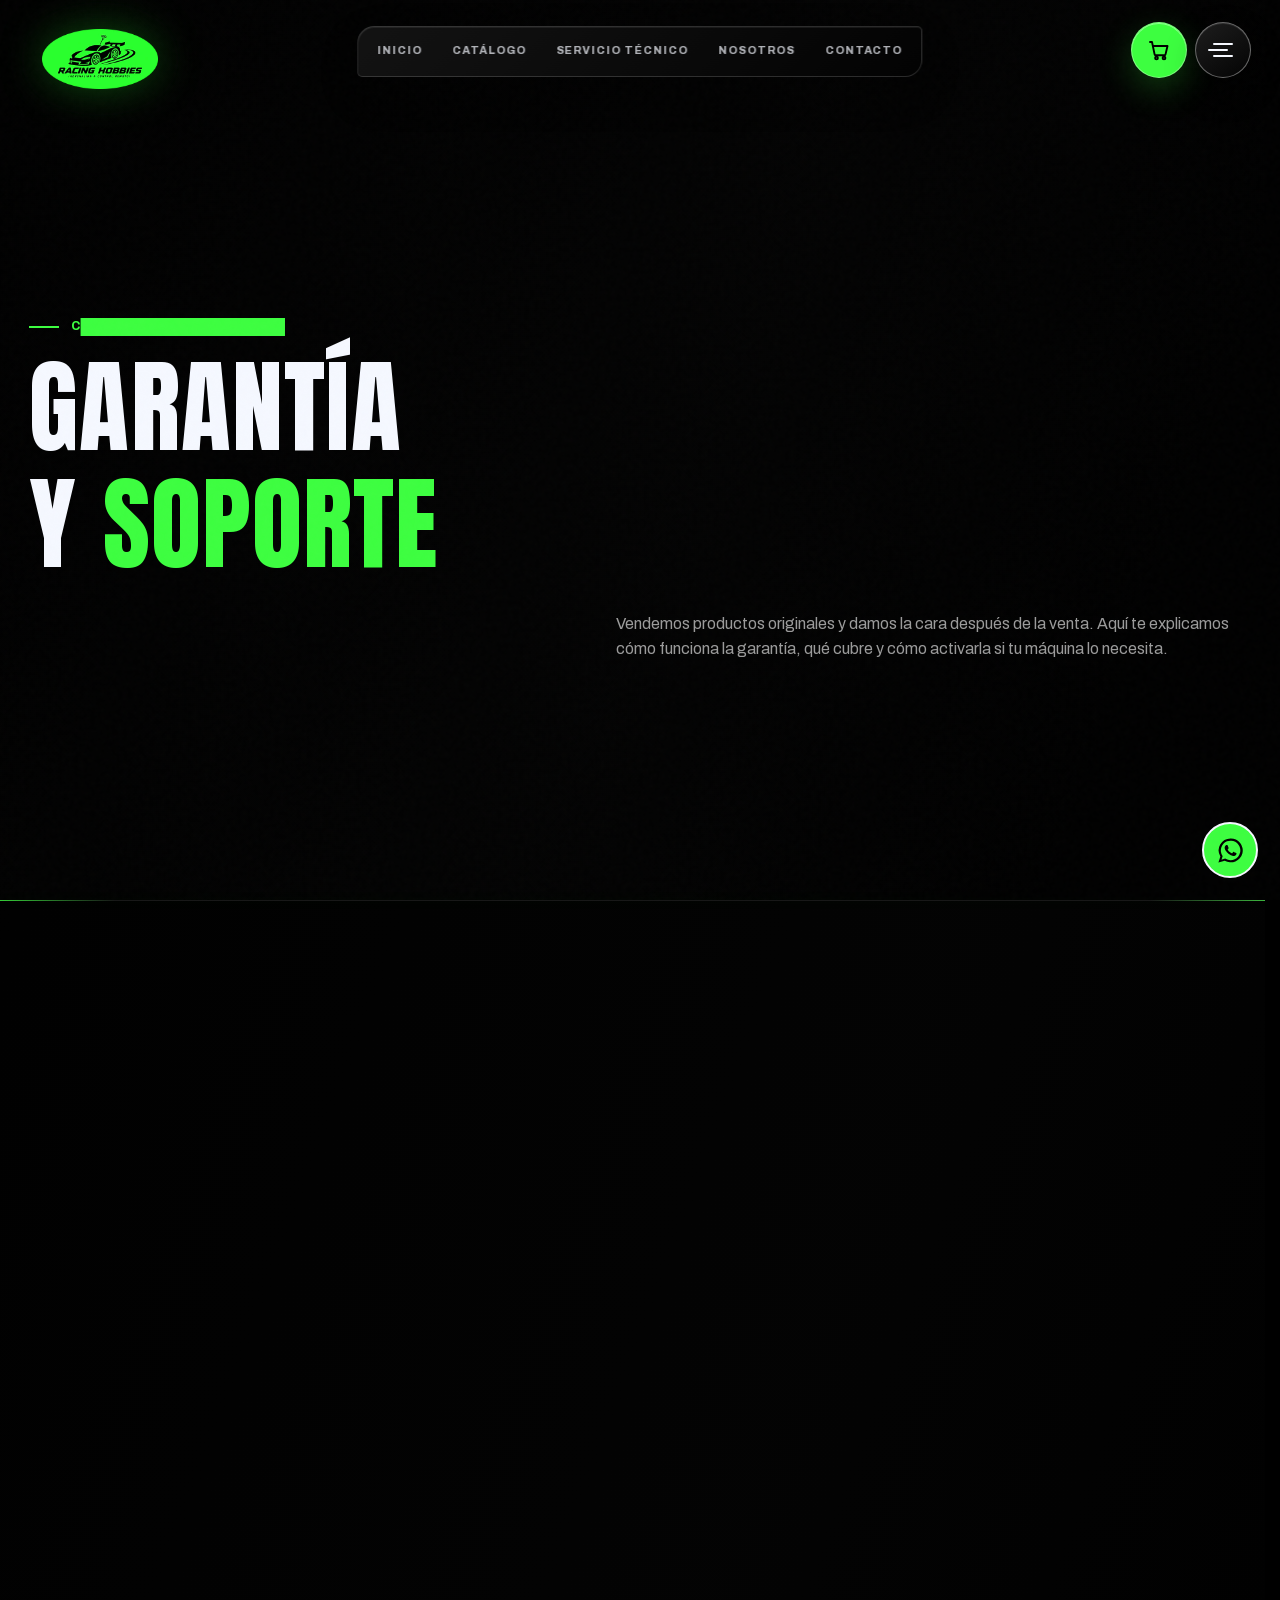
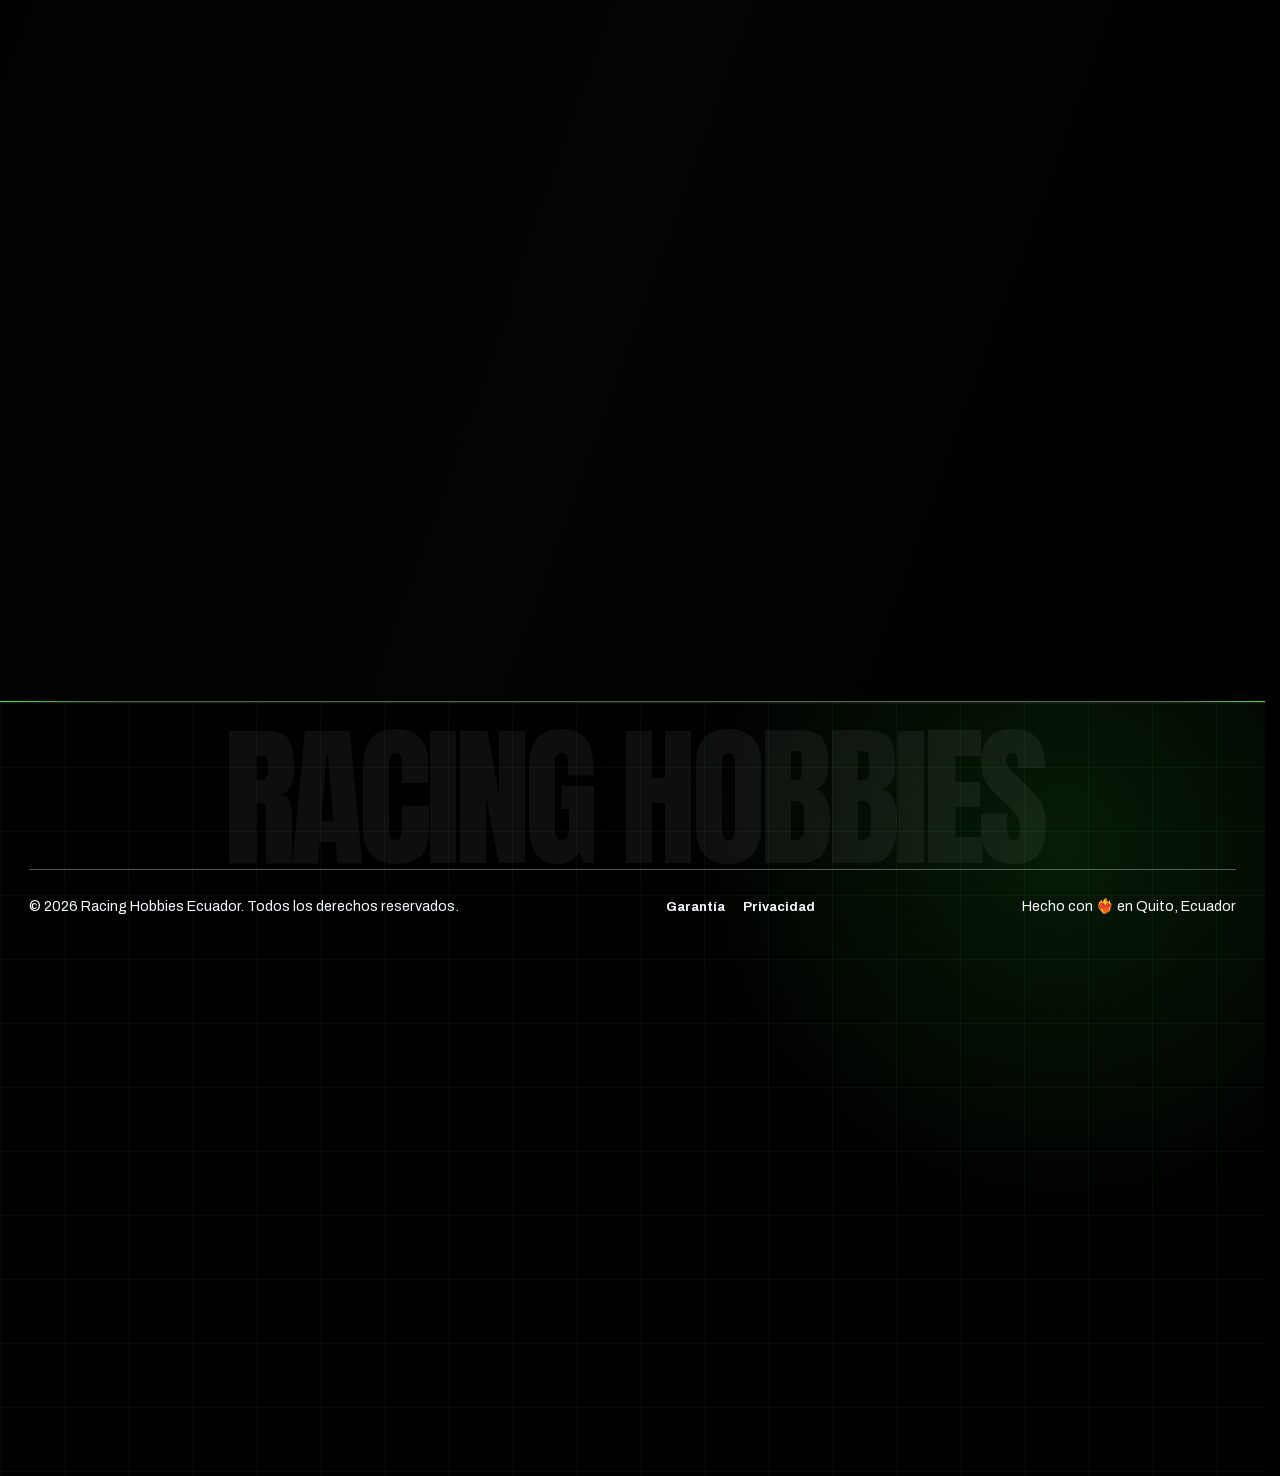
<file: garantia.html>
<!DOCTYPE html>
<html lang="es">
<head>
  <meta charset="UTF-8">
  <meta name="viewport" content="width=device-width, initial-scale=1.0">
  <meta http-equiv="Content-Security-Policy"
        content="default-src 'self'; base-uri 'self'; object-src 'none'; script-src 'self' 'sha256-NWrrH51KpZ/6zRuvOjFILlBfDb/nnos3nP4Jg94jb7c=' 'sha256-WJlvNolgEofVm4L7PJO540n2v5BoW7Oa859uXFd0Z30='; script-src-elem 'self' 'sha256-NWrrH51KpZ/6zRuvOjFILlBfDb/nnos3nP4Jg94jb7c=' 'sha256-WJlvNolgEofVm4L7PJO540n2v5BoW7Oa859uXFd0Z30='; script-src-attr 'none'; style-src 'self'; style-src-elem 'self'; style-src-attr 'none'; img-src 'self'; font-src 'self'; connect-src 'self'; manifest-src 'self'; media-src 'self'; frame-src 'none'; form-action 'self'; upgrade-insecure-requests">
  <meta name="referrer" content="strict-origin-when-cross-origin">
  <script src="js/frame-guard.min.js?v=1" integrity="sha256-omfqFtYSLgAsJEbmFHczRiUdMurlrdQToP6ZK1foFsg="></script>
  <meta name="description" content="Garantía y soporte de Racing Hobbies Ecuador: garantía del fabricante, servicio técnico propio y repuestos originales para tus modelos RC en Quito.">
  <meta name="theme-color" content="#000000">
  <meta name="color-scheme" content="dark">
  <title>Garantía y Soporte — Racing Hobbies Ecuador</title>
  <link rel="canonical" href="https://racinghobbiesec.com/garantia.html">
  <link rel="icon" href="assets/favicon.svg?v=2" type="image/svg+xml">
  <link rel="manifest" href="site.webmanifest">
  <meta property="og:type" content="website">
  <meta property="og:locale" content="es_EC">
  <meta property="og:site_name" content="Racing Hobbies Ecuador">
  <meta property="og:title" content="Garantía y Soporte — Racing Hobbies Ecuador">
  <meta property="og:description" content="Garantía del fabricante, taller propio y repuestos originales para tus modelos RC.">
  <meta property="og:url" content="https://racinghobbiesec.com/garantia.html">
  <meta property="og:image" content="https://racinghobbiesec.com/assets/img/logo-oficial.png?v=2">
  <meta name="twitter:card" content="summary_large_image">
  <link rel="preload" href="assets/fonts/anton-400.woff2" as="font" type="font/woff2" crossorigin>
  <link rel="preload" href="assets/fonts/archivo-var.woff2" as="font" type="font/woff2" crossorigin>
  <link rel="stylesheet" href="css/styles.min.css?v=229" integrity="sha256-P7bHVunP1RoiVTL/d+3WuNz6Oe9SfLB585BS83cnx9c=">
  <link rel="stylesheet" href="css/typography.css?v=5" integrity="sha256-Ob6mr9H0xaVdzlLU6xWl5TvS6AJ6Yt3hhBBNoVarX0s=">
  <link rel="stylesheet" href="css/format-parity.css?v=108" integrity="sha256-8U5ei/yItXUdaahUEv036knaxxpL65IPMHSNjSF4c+0=">
</head>
<body class="page-garantia">
  <a class="skip-link" href="#main">Saltar al contenido</a>

  <header class="site-header">
    <div class="container header-inner">
      <a class="logo" href="index.html" aria-label="Racing Hobbies Ecuador — Inicio"><img class="logo-img" src="assets/img/logo-mark-180.webp?v=2" srcset="assets/img/logo-mark-180.webp?v=2 180w, assets/img/logo-mark-240.webp?v=2 240w, assets/img/logo-mark-360.webp?v=2 360w, assets/img/logo-mark.webp?v=2 1261w" sizes="104px" alt="" width="1261" height="652" decoding="async"></a>
      <nav class="main-nav" id="main-nav" aria-label="Navegación principal">
        <ul>
          <li><a href="index.html">Inicio</a></li>
          <li><a href="catalogo.html">Catálogo</a></li>
          <li><a href="servicio-tecnico.html">Servicio Técnico</a></li>
          <li><a href="nosotros.html">Nosotros</a></li>
          <li><a href="contacto.html">Contacto</a></li>
        </ul>
      </nav>
      <div class="header-actions">
        <button class="cart-btn" type="button" data-open-cart aria-label="Abrir carrito de compras">
          <svg viewBox="0 0 24 24" fill="none" stroke="currentColor" stroke-width="1.9" aria-hidden="true">
            <path d="M3 4h2l2.6 12.4a1 1 0 0 0 1 .8h8.9a1 1 0 0 0 1-.8L20.5 8H6" stroke-linecap="round" stroke-linejoin="round"/>
            <circle cx="9.5" cy="20" r="1.4"/><circle cx="17" cy="20" r="1.4"/>
          </svg>
          <span class="cart-count" aria-hidden="true"></span>
        </button>
        <button class="menu-btn" type="button" aria-expanded="false" aria-controls="main-nav" aria-label="Abrir menú">
          <span></span>
        </button>
      </div>
    </div>
  </header>

  <main id="main">
    <section class="page-hero" aria-labelledby="page-title">
      <div class="container">
        <p class="kicker" data-anim-high="right">Compra con confianza</p>
        <h1 id="page-title" data-reveal-lines>Garantía y <span class="accent">soporte</span></h1>
        <p>Vendemos productos originales y damos la cara después de la venta. Aquí te explicamos cómo funciona la garantía, qué cubre y cómo activarla si tu máquina lo necesita.</p>
      </div>
    </section>

    <div class="race-divider" aria-hidden="true"><span></span></div>

    <section class="legal-section">
      <div class="container legal-content reveal">
        <h2>Garantía del fabricante</h2>
        <p>Todos los productos nuevos cuentan con la garantía del fabricante contra defectos de fabricación. El plazo y la cobertura dependen de cada marca (Traxxas, Tamiya, Redcat, E-flite, FMS, entre otras). Guarda tu comprobante de compra: es tu respaldo.</p>

        <h2>Qué cubre</h2>
        <ul>
          <li>Defectos de materiales o de fabricación en condiciones de uso normal.</li>
          <li>Fallas de componentes electrónicos originales que no hayan sido manipulados.</li>
        </ul>

        <h2>Qué no cubre</h2>
        <ul>
          <li>Desgaste normal por uso: neumáticos, engranajes, hélices, escobillas y baterías.</li>
          <li>Daños por impactos, choques, caídas, agua, tierra o arena.</li>
          <li>Sobrevoltaje, conexión incorrecta o carga inadecuada de baterías.</li>
          <li>Armado incorrecto (kits) o modificaciones no autorizadas.</li>
        </ul>

        <h2>Cómo activar tu garantía</h2>
        <ol>
          <li>Escríbenos por WhatsApp con tu comprobante de compra.</li>
          <li>Envíanos fotos o video del problema y una breve descripción de lo que ocurrió.</li>
          <li>Evaluamos el caso en nuestro taller y te indicamos el proceso a seguir.</li>
        </ol>

        <h2>Servicio técnico y repuestos</h2>
        <p>Contamos con taller propio y repuestos originales. Las reparaciones fuera de garantía se realizan con presupuesto previo y sin compromiso: primero te decimos qué tiene y cuánto cuesta, y tú decides.</p>

        <h2>Cambios y devoluciones</h2>
        <p>Revisa tu producto al recibirlo. Ante cualquier defecto de fábrica, contáctanos lo antes posible conservando el producto y su empaque original para gestionar el cambio o la garantía de la forma más rápida.</p>

        <div class="hero-ctas legal-ctas">
          <a class="btn btn-volt" data-wa-link="¡Hola Racing Hobbies! Tengo una consulta de garantía sobre un producto:" href="https://wa.me/593998019836" target="_blank" rel="noopener noreferrer">Consultar por WhatsApp</a>
          <a class="btn btn-line" href="servicio-tecnico.html">Ver servicio técnico</a>
        </div>
      </div>
    </section>
  </main>

  <footer class="site-footer">
    <div class="container">
      <div class="footer-bottom">
        <p>© <span data-year>2026</span> Racing Hobbies Ecuador. Todos los derechos reservados.</p>
        <nav class="footer-legal" aria-label="Enlaces legales">
          <a href="garantia.html" aria-current="page">Garantía</a>
          <a href="privacidad.html">Privacidad</a>
        </nav>
        <p>Hecho con <span class="volt">❤️‍🔥</span> en Quito, Ecuador</p>
      </div>
    </div>
  </footer>

  <a class="wa-float" data-wa-link="¡Hola Racing Hobbies! Tengo una consulta de garantía sobre un producto:" href="https://wa.me/593998019836" target="_blank" rel="noopener noreferrer" aria-label="Escríbenos por WhatsApp">
    <svg viewBox="0 0 24 24" fill="currentColor" aria-hidden="true">
      <path d="M12 3a9 9 0 0 0 -7.8 13.5L3 21l4.6 -1.2A9 9 0 1 0 12 3Zm4.4 12.6c-.2 .6 -1.2 1.1 -1.7 1.2 -.4 .1 -1 .1 -1.6 -.1a13 13 0 0 1 -1.5 -.6 11.3 11.3 0 0 1 -4.3 -3.8c-.5 -.7 -1 -1.6 -1 -2.5 0 -.9 .5 -1.4 .7 -1.6a1 1 0 0 1 .7 -.3h.5c.2 0 .4 0 .6 .4l.8 2c.1 .2 .1 .4 0 .6l-.4 .6c-.2 .2 -.3 .4 -.1 .7a8.6 8.6 0 0 0 1.6 2 7.8 7.8 0 0 0 2.3 1.4c.3 .1 .5 .1 .6 -.1l.7 -.9c.2 -.3 .4 -.2 .7 -.1l1.9 .9c.3 .1 .5 .2 .5 .4 .1 .1 .1 .5 0 .8Z"/>
    </svg>
  </a>

  <script defer src="js/vendor/lenis.min.js?v=1" integrity="sha256-Uxlcl5fnznv51/qSQrCCCeV/Rt5MnawSamSU+ngOM0Y="></script>
  <script defer src="js/vendor/gsap.min.js?v=1" integrity="sha256-krualkdvmD0hKivE9UyIkDnBaW3URh1ApzaGCThXD7s="></script>

  <script defer src="js/vendor/ScrollTrigger.min.js?v=1" integrity="sha256-sLFNZ7VbDEPHVqwLEGz8sJ0IeZRfbq1kRRBlsGcpFqI="></script>
  <script defer src="js/config.min.js?v=1" integrity="sha256-pfgVcnz5BlirbER0+LLKJlTC5bKu7cTfu5rc22KeCvs="></script>
  <script defer src="js/data.min.js?v=1" integrity="sha256-FgJrYjcKPj1hW9tDbIdkQS1+fzEzqZOMDSBr4JFDH+U="></script>
  <script defer src="js/main.min.js?v=120" integrity="sha256-yFAtADO00UvG/LPnZfA0FapN9gRq/42tMhJPsCMAQT0="></script>
</body>
</html>
</file>
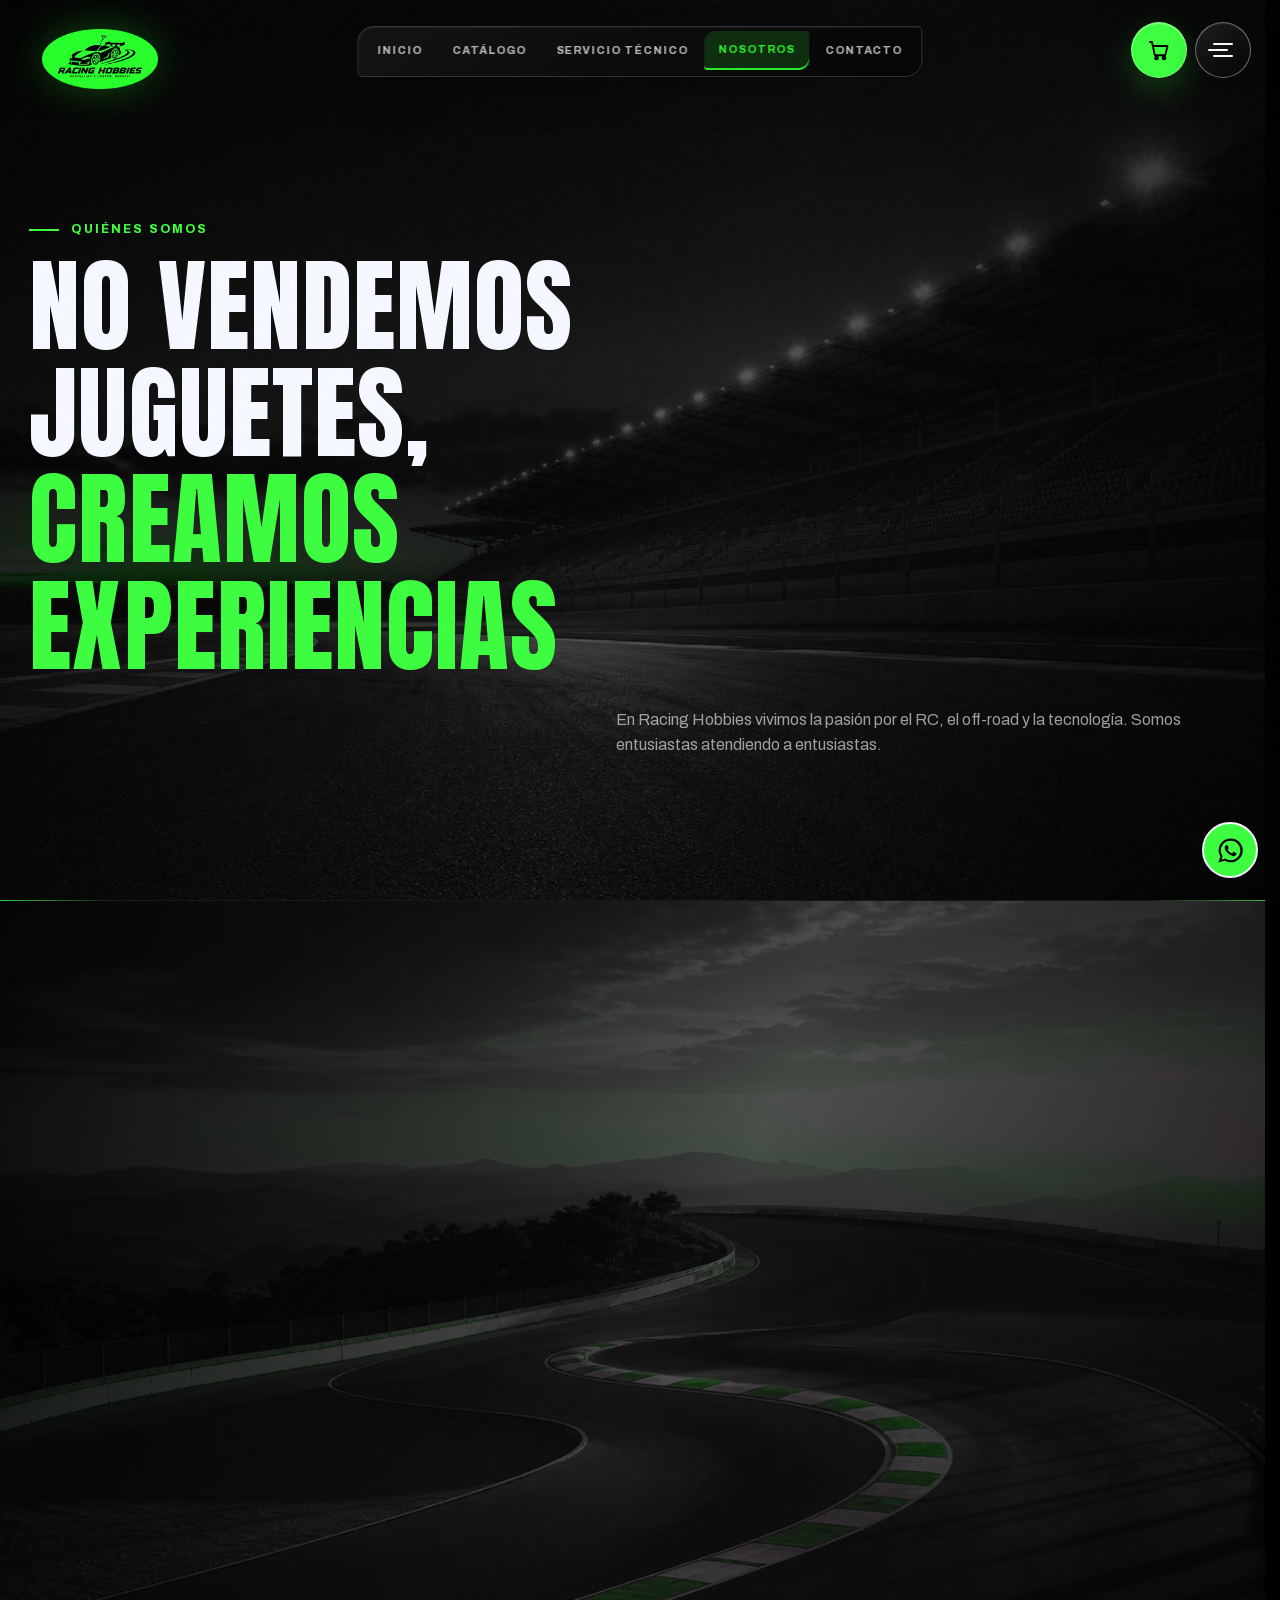
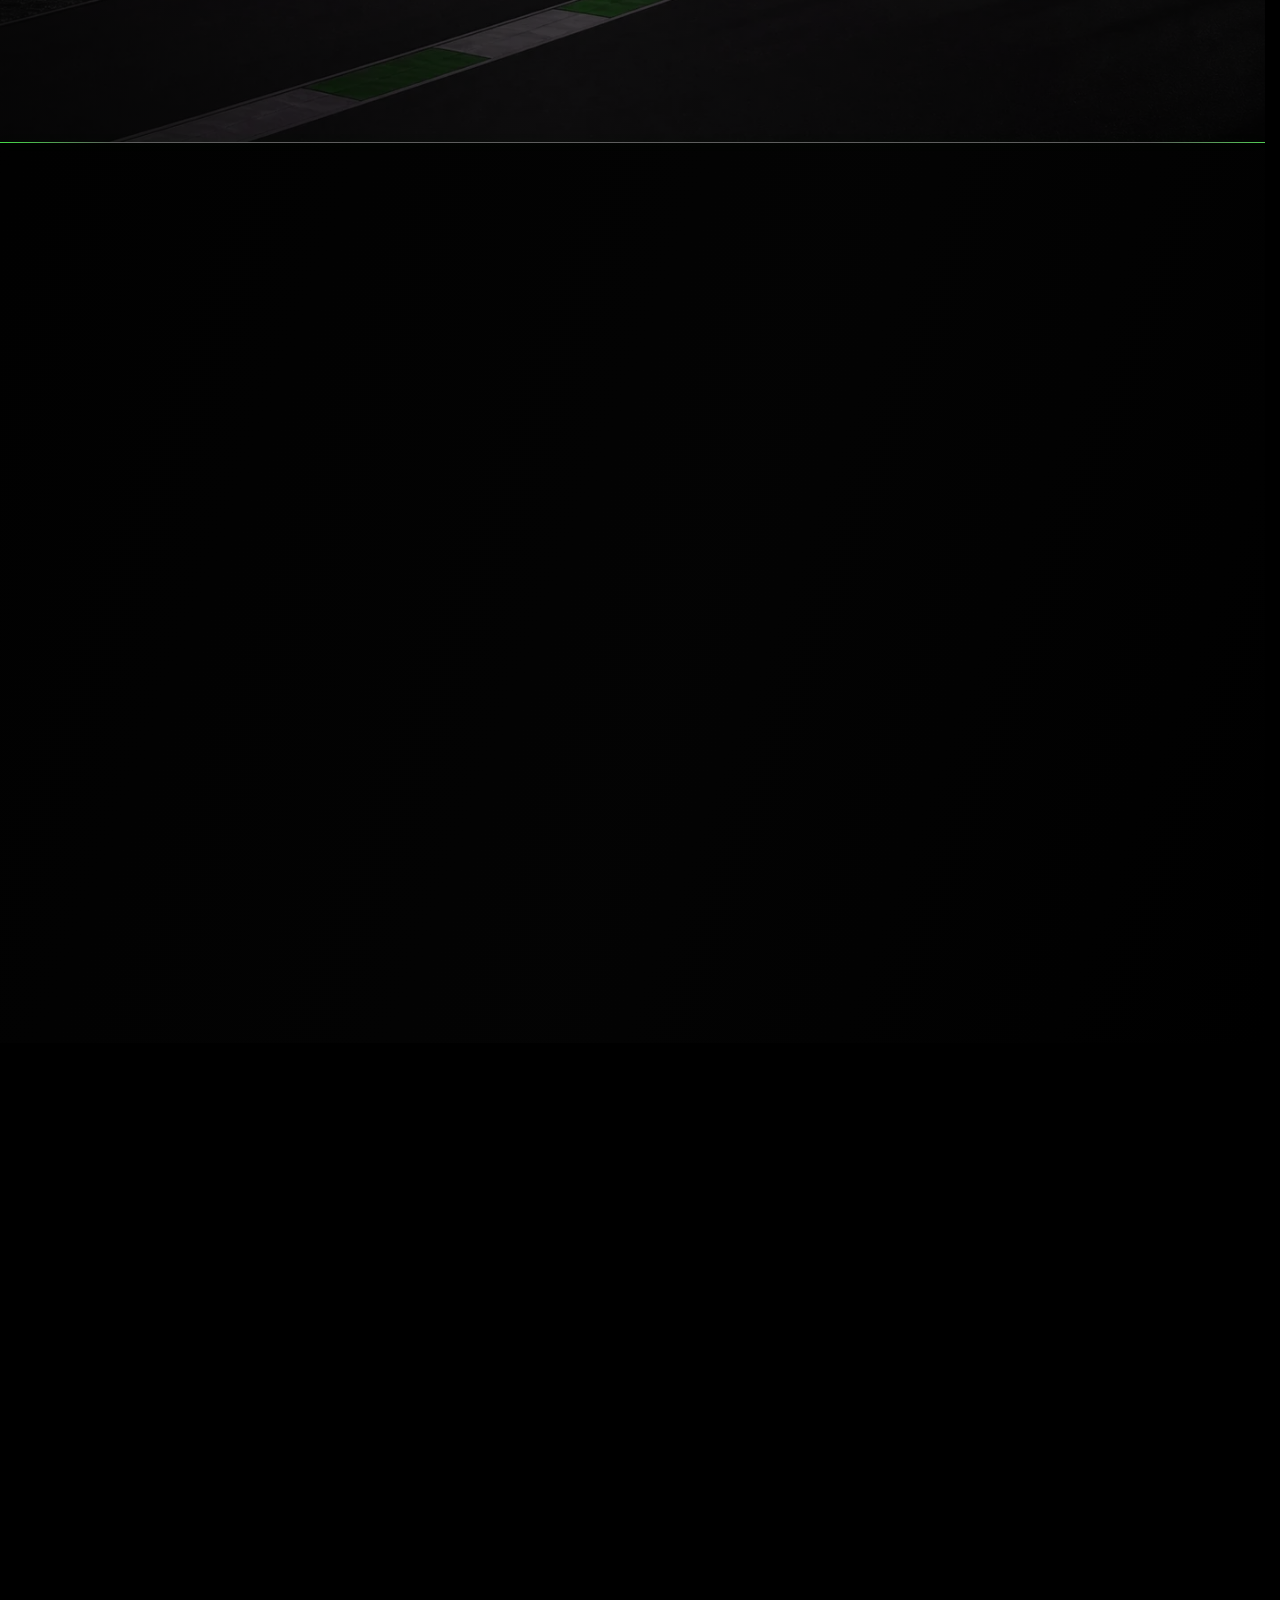
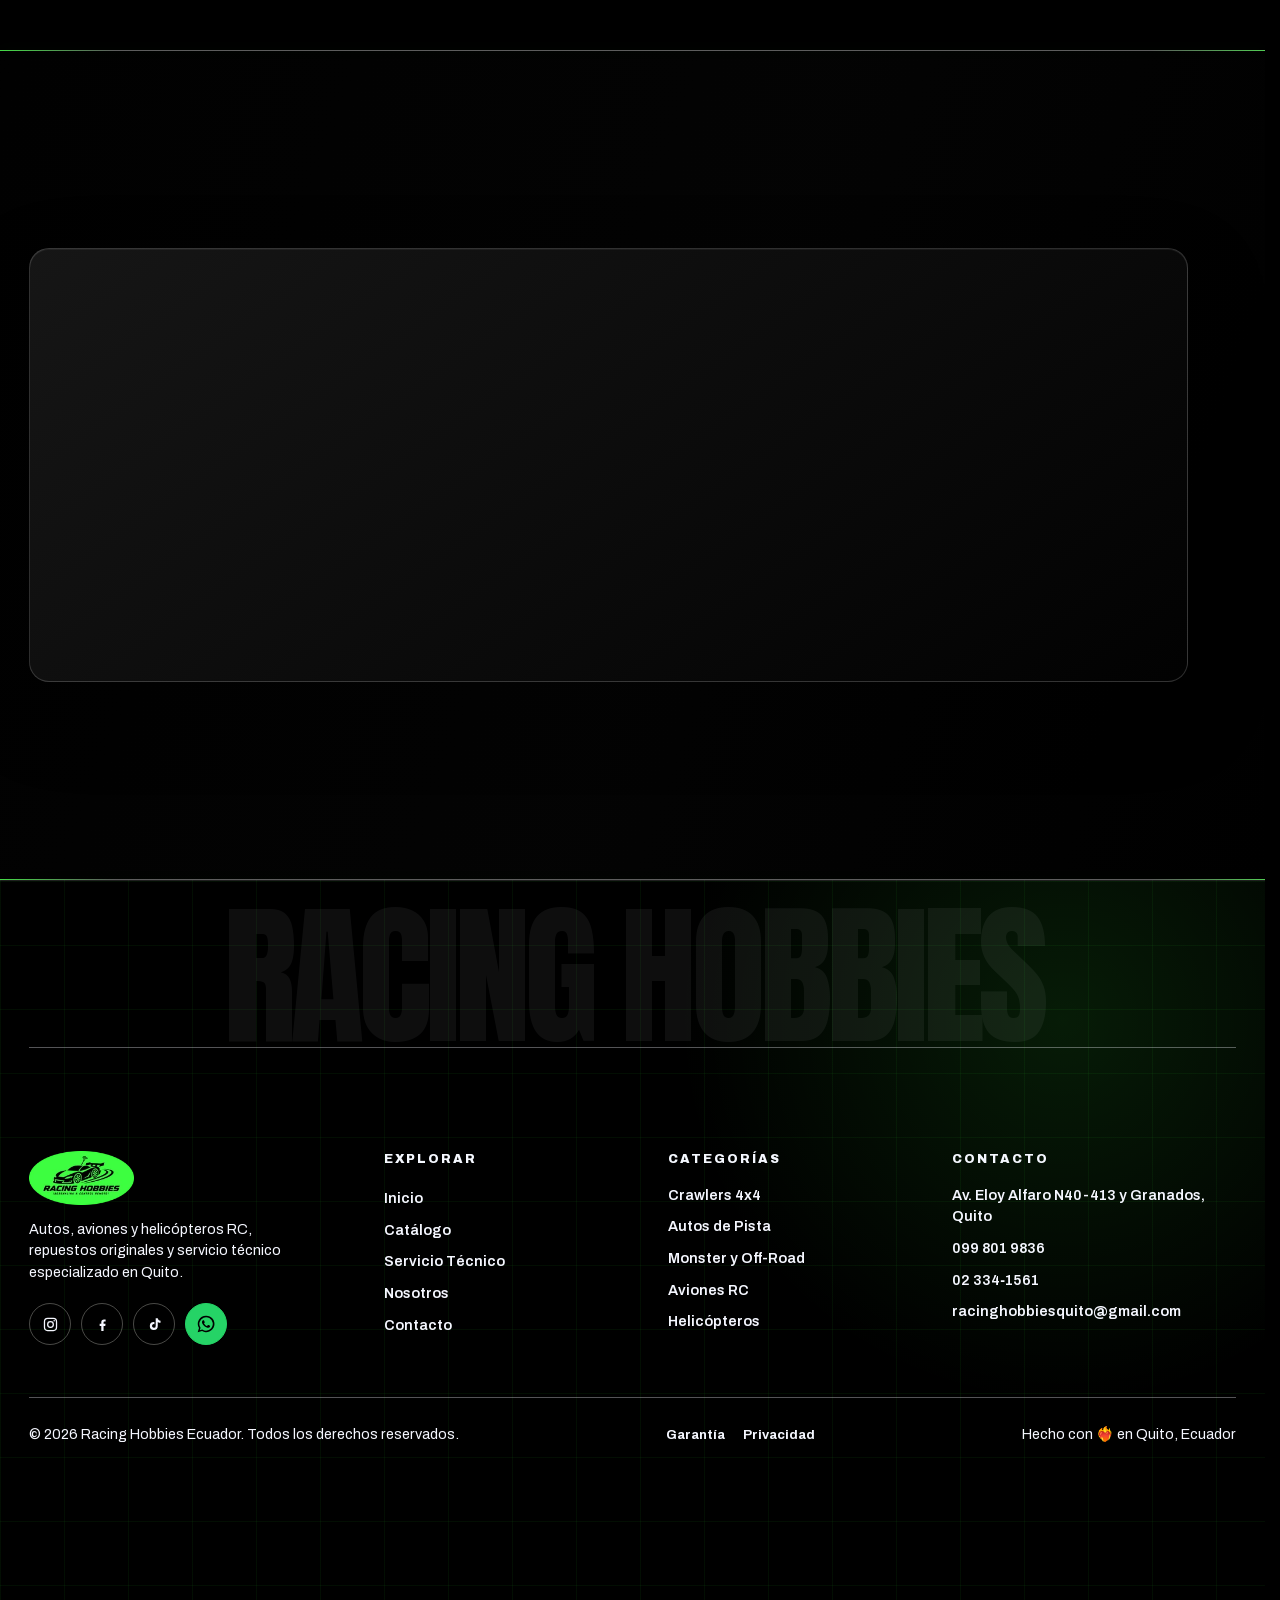
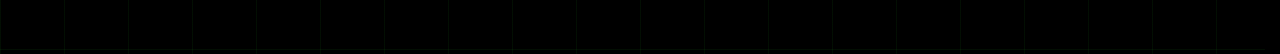
<file: nosotros.html>
<!DOCTYPE html>
<html lang="es">
<head>
  <meta charset="UTF-8">
  <meta name="viewport" content="width=device-width, initial-scale=1.0">
  <meta http-equiv="Content-Security-Policy"
        content="default-src 'self'; base-uri 'self'; object-src 'none'; script-src 'self' 'sha256-NWrrH51KpZ/6zRuvOjFILlBfDb/nnos3nP4Jg94jb7c=' 'sha256-WJlvNolgEofVm4L7PJO540n2v5BoW7Oa859uXFd0Z30='; script-src-elem 'self' 'sha256-NWrrH51KpZ/6zRuvOjFILlBfDb/nnos3nP4Jg94jb7c=' 'sha256-WJlvNolgEofVm4L7PJO540n2v5BoW7Oa859uXFd0Z30='; script-src-attr 'none'; style-src 'self'; style-src-elem 'self'; style-src-attr 'none'; img-src 'self'; font-src 'self'; connect-src 'self'; manifest-src 'self'; media-src 'self'; frame-src 'none'; form-action 'self'; upgrade-insecure-requests">
  <meta name="referrer" content="strict-origin-when-cross-origin">
  <script src="js/frame-guard.min.js?v=1" integrity="sha256-omfqFtYSLgAsJEbmFHczRiUdMurlrdQToP6ZK1foFsg="></script>
  <meta name="theme-color" content="#000000">
  <meta name="color-scheme" content="dark">
  <link rel="icon" href="assets/favicon.svg?v=2" type="image/svg+xml">
  <link rel="manifest" href="site.webmanifest">
  <link rel="preload" href="assets/fonts/anton-400.woff2" as="font" type="font/woff2" crossorigin>
  <link rel="preload" href="assets/fonts/archivo-var.woff2" as="font" type="font/woff2" crossorigin>
  <link rel="stylesheet" href="css/styles.min.css?v=229" integrity="sha256-P7bHVunP1RoiVTL/d+3WuNz6Oe9SfLB585BS83cnx9c=">
  <link rel="stylesheet" href="css/typography.css?v=5" integrity="sha256-Ob6mr9H0xaVdzlLU6xWl5TvS6AJ6Yt3hhBBNoVarX0s=">
  <link rel="stylesheet" href="css/cta-cards.css?v=3" integrity="sha256-8/44QYjM82a5C+wUEhTakxVDMf2s+kQxUngGFlCPfww=">
  <link rel="stylesheet" href="css/format-parity.css?v=108" integrity="sha256-8U5ei/yItXUdaahUEv036knaxxpL65IPMHSNjSF4c+0=">
  <meta name="description" content="Conoce Racing Hobbies Ecuador: historia, misión y valores de la tienda RC de Quito. No vendemos juguetes, creamos experiencias.">
  <link rel="canonical" href="https://racinghobbiesec.com/nosotros.html">
  <meta property="og:type" content="website">
  <meta property="og:locale" content="es_EC">
  <meta property="og:site_name" content="Racing Hobbies Ecuador">
  <meta property="og:title" content="Nosotros — Racing Hobbies Ecuador">
  <meta property="og:description" content="Pasión, experiencia y soporte técnico detrás de la comunidad Racing Hobbies.">
  <meta property="og:url" content="https://racinghobbiesec.com/nosotros.html">
  <meta property="og:image" content="https://racinghobbiesec.com/assets/img/logo-oficial.png?v=2">
  <meta name="twitter:card" content="summary_large_image">
  <title>Nosotros — Racing Hobbies Ecuador</title>
</head>
<body class="page-about">
  <a class="skip-link" href="#main">Saltar al contenido</a>

  <header class="site-header">
    <div class="container header-inner">
      <a class="logo" href="index.html" aria-label="Racing Hobbies Ecuador — Inicio"><img class="logo-img" src="assets/img/logo-mark-180.webp?v=2" srcset="assets/img/logo-mark-180.webp?v=2 180w, assets/img/logo-mark-240.webp?v=2 240w, assets/img/logo-mark-360.webp?v=2 360w, assets/img/logo-mark.webp?v=2 1261w" sizes="104px" alt="" width="1261" height="652" decoding="async"></a>
      <nav class="main-nav" id="main-nav" aria-label="Navegación principal">
        <ul>
          <li><a href="index.html">Inicio</a></li>
          <li><a href="catalogo.html">Catálogo</a></li>
          <li><a href="servicio-tecnico.html">Servicio Técnico</a></li>
          <li><a href="nosotros.html" aria-current="page">Nosotros</a></li>
          <li><a href="contacto.html">Contacto</a></li>
        </ul>
      </nav>
      <div class="header-actions">
        <button class="cart-btn" type="button" data-open-cart aria-label="Abrir carrito de compras">
          <svg viewBox="0 0 24 24" fill="none" stroke="currentColor" stroke-width="1.9" aria-hidden="true">
            <path d="M3 4h2l2.6 12.4a1 1 0 0 0 1 .8h8.9a1 1 0 0 0 1-.8L20.5 8H6" stroke-linecap="round" stroke-linejoin="round"/>
            <circle cx="9.5" cy="20" r="1.4"/><circle cx="17" cy="20" r="1.4"/>
          </svg>
          <span class="cart-count" aria-hidden="true"></span>
        </button>
        <button class="menu-btn" type="button" aria-expanded="false" aria-controls="main-nav" aria-label="Abrir menú">
          <span></span>
        </button>
      </div>
    </div>
  </header>

  <main id="main">
    <section class="page-hero" aria-labelledby="page-title">
      <div class="container">
        <p class="kicker" data-anim-high="right">Quiénes somos</p>
        <h1 id="page-title" data-reveal-lines>No vendemos juguetes, <span class="accent">creamos experiencias</span></h1>
        <p>En Racing Hobbies vivimos la pasión por el RC, el off-road y la tecnología. Somos entusiastas atendiendo a entusiastas.</p>
      </div>
    </section>

    <div class="checkers" aria-hidden="true"></div>

    <section class="about-story-section" aria-labelledby="story-title">
      <div class="container">
        <div class="two-col">
          <div class="reveal">
            <p class="kicker" data-anim-high="right">Nuestra historia</p>
            <h2 class="sec-title" data-reveal-lines id="story-title">Cómo <span class="accent">empezamos</span></h2>
            <p class="sec-sub">
              Racing Hobbies nace de la pasión por el mundo RC y la necesidad de
              ofrecer productos de calidad, asesoría real y un servicio técnico
              especializado. Trabajamos con marcas reconocidas, repuestos
              originales y técnicos especializados.
            </p>
            <p class="sec-sub">
              Cada producto que vendemos lo conocemos y lo probamos. Nuestra
              misión: brindar la mejor experiencia RC del país, combinando
              productos premium, asesoría honesta y soporte técnico profesional.
            </p>
          </div>
          <figure class="collage-item c-solo static-story-visual reveal" data-plx="0.3">
            <img src="assets/img/story-como-empezamos-brand-limpio.webp?v=8" alt="Mesa de trabajo de Racing Hobbies con un auto RC y herramientas" loading="lazy" width="800" height="800" decoding="async">
            <figcaption class="collage-caption"><strong>El comienzo</strong><small>Pasión por el RC desde el primer día</small></figcaption>
          </figure>
        </div>
      </div>
    </section>

    <section class="sec-dark about-values-section" aria-labelledby="values-title" data-lando-horizontal>
      <div class="container">
        <div class="sec-head reveal">
          <p class="kicker" data-anim-high="right">Lo que nos mueve</p>
          <h2 class="sec-title" data-reveal-lines id="values-title">Nuestros <span class="accent">valores</span></h2>
        </div>
        <div class="steps" data-lando-htrack>
          <article class="step static-step-card reveal">
            <div class="step-media">
              <img src="assets/img/value-pasion-ia.webp?v=8" alt="Auto RC y control remoto listos para rodar sobre una mesa" loading="lazy" width="800" height="800" decoding="async">
            </div>
            <h3>Pasión</h3>
            <p>Amamos el RC tanto como nuestros clientes. Este hobby es nuestra vida, no solo nuestro negocio.</p>
          </article>
          <article class="step static-step-card reveal">
            <div class="step-media">
              <img src="assets/img/value-calidad-ia.webp?v=8" alt="Chasis y piezas de un auto RC revisados con herramientas de precisión" loading="lazy" width="800" height="800" decoding="async">
            </div>
            <h3>Calidad</h3>
            <p>Solo trabajamos con productos confiables de marcas reconocidas: Traxxas, Tamiya, E-flite, Redcat y más.</p>
          </article>
          <article class="step static-step-card reveal">
            <div class="step-media">
              <img src="assets/img/value-honestidad-ia.webp?v=8" alt="Dos personas comparando modelos RC sobre una mesa de trabajo" loading="lazy" width="800" height="800" decoding="async">
            </div>
            <h3>Honestidad</h3>
            <p>Recomendamos lo que realmente necesitas para tu nivel, terreno y presupuesto. Sin humo.</p>
          </article>
          <article class="step static-step-card reveal">
            <div class="step-media">
              <img src="assets/img/value-soporte-ia.webp?v=8" alt="Técnico ajustando el chasis de un auto RC con herramientas" loading="lazy" width="800" height="800" decoding="async">
            </div>
            <h3>Soporte</h3>
            <p>Acompañamos antes y después de la compra, con taller propio y repuestos siempre disponibles.</p>
          </article>
        </div>
      </div>
    </section>

    <section class="about-vision-section" aria-labelledby="vision-title">
      <div class="container">
        <div class="two-col">
          <p class="big-quote vision-copy reveal" id="vision-title">
            “Ser la tienda RC <span class="accent">referente</span> del país.”
          </p>
          <div class="vision-action reveal">
            <p class="kicker" data-anim-high="right">Visítanos</p>
            <p class="sec-sub">
              Av. Eloy Alfaro N40-413 y Granados, Quito.
            </p>
            <a class="btn btn-ink" href="catalogo.html">Explorar el catálogo</a>
          </div>
        </div>
      </div>
    </section>
  </main>

  <footer class="site-footer">
    <div class="container">
      <div class="footer-grid">
        <div class="footer-brand">
          <a class="logo" href="index.html" aria-label="Racing Hobbies Ecuador — Inicio"><img class="logo-img" src="assets/img/logo-mark-180.webp?v=2" srcset="assets/img/logo-mark-180.webp?v=2 180w, assets/img/logo-mark-240.webp?v=2 240w, assets/img/logo-mark-360.webp?v=2 360w, assets/img/logo-mark.webp?v=2 1261w" sizes="104px" alt="" width="1261" height="652" decoding="async"></a>
          <p>Autos, aviones y helicópteros RC, repuestos originales y servicio técnico especializado en Quito.</p>
          <div class="footer-social">
            <a href="https://www.instagram.com/racinghobbies/" target="_blank" rel="noopener noreferrer" aria-label="Instagram de Racing Hobbies">
              <svg viewBox="0 0 24 24" fill="none" stroke="currentColor" stroke-width="1.8" aria-hidden="true">
                <rect x="3.5" y="3.5" width="17" height="17" rx="4.5"/>
                <circle cx="12" cy="12" r="4"/>
                <circle cx="17.2" cy="6.8" r="1.1" fill="currentColor" stroke="none"/>
              </svg>
            </a>
            <a href="https://www.facebook.com/profile.php?id=61578637936920" target="_blank" rel="noopener noreferrer" aria-label="Facebook de Racing Hobbies">
              <svg viewBox="0 0 24 24" fill="currentColor" aria-hidden="true">
                <path d="M13.5 21v-7h2.4l.4 -3h-2.8V9.1c0 -.9 .3 -1.5 1.6 -1.5h1.3V4.9c-.3 0 -1.2 -.1 -2.3 -.1 -2.3 0 -3.8 1.4 -3.8 3.9V11H8v3h2.3v7h3.2Z"/>
              </svg>
            </a>
            <a href="https://www.tiktok.com/@racinghobbies" target="_blank" rel="noopener noreferrer" aria-label="TikTok de Racing Hobbies">
              <svg viewBox="0 0 24 24" fill="currentColor" aria-hidden="true">
                <path d="M16.6 3c.4 2 1.7 3.4 3.9 3.6v3c-1.5 0 -2.8 -.4 -3.9 -1.2v5.6a5.6 5.6 0 1 1 -5.6 -5.6c.3 0 .6 0 .9 .1v3.1a2.6 2.6 0 1 0 1.8 2.4V3h2.9Z"/>
              </svg>
            </a>
            <a data-wa-link href="https://wa.me/593998019836" target="_blank" rel="noopener noreferrer" aria-label="WhatsApp de Racing Hobbies">
              <svg viewBox="0 0 24 24" fill="currentColor" aria-hidden="true">
                <path d="M12 3a9 9 0 0 0 -7.8 13.5L3 21l4.6 -1.2A9 9 0 1 0 12 3Zm4.4 12.6c-.2 .6 -1.2 1.1 -1.7 1.2 -.4 .1 -1 .1 -1.6 -.1a13 13 0 0 1 -1.5 -.6 11.3 11.3 0 0 1 -4.3 -3.8c-.5 -.7 -1 -1.6 -1 -2.5 0 -.9 .5 -1.4 .7 -1.6a1 1 0 0 1 .7 -.3h.5c.2 0 .4 0 .6 .4l.8 2c.1 .2 .1 .4 0 .6l-.4 .6c-.2 .2 -.3 .4 -.1 .7a8.6 8.6 0 0 0 1.6 2 7.8 7.8 0 0 0 2.3 1.4c.3 .1 .5 .1 .6 -.1l.7 -.9c.2 -.3 .4 -.2 .7 -.1l1.9 .9c.3 .1 .5 .2 .5 .4 .1 .1 .1 .5 0 .8Z"/>
              </svg>
            </a>
          </div>
        </div>
        <div class="footer-col">
          <h3>Explorar</h3>
          <ul>
            <li><a href="index.html" data-anim="text-hover">Inicio</a></li>
            <li><a href="catalogo.html" data-anim="text-hover">Catálogo</a></li>
            <li><a href="servicio-tecnico.html" data-anim="text-hover">Servicio Técnico</a></li>
            <li><a href="nosotros.html" data-anim="text-hover">Nosotros</a></li>
            <li><a href="contacto.html" data-anim="text-hover">Contacto</a></li>
          </ul>
        </div>
        <div class="footer-col">
          <h3>Categorías</h3>
          <ul>
            <li><a href="catalogo.html?cat=crawlers">Crawlers 4x4</a></li>
            <li><a href="catalogo.html?cat=pista">Autos de Pista</a></li>
            <li><a href="catalogo.html?cat=monster">Monster y Off-Road</a></li>
            <li><a href="catalogo.html?cat=aviones">Aviones RC</a></li>
            <li><a href="catalogo.html?cat=helis">Helicópteros</a></li>
          </ul>
        </div>
        <div class="footer-col">
          <h3>Contacto</h3>
          <ul>
            <li><a href="https://www.google.com/maps/search/?api=1&amp;query=Racing+Hobbies+Av+Eloy+Alfaro+N40-413+Quito" target="_blank" rel="noopener noreferrer">Av. Eloy Alfaro N40-413 y Granados, Quito</a></li>
            <li><a data-tel-link href="tel:+593998019836">099&nbsp;801&nbsp;9836</a></li>
            <li><a href="tel:+59323341561">02&nbsp;334&#8209;1561</a></li>
            <li><a href="mailto:racinghobbiesquito@gmail.com">racinghobbiesquito@gmail.com</a></li>
          </ul>
        </div>
      </div>
      <div class="footer-bottom">
        <p>© <span data-year>2026</span> Racing Hobbies Ecuador. Todos los derechos reservados.</p>
        <nav class="footer-legal" aria-label="Enlaces legales">
          <a href="garantia.html">Garantía</a>
          <a href="privacidad.html">Privacidad</a>
        </nav>
        <p>Hecho con <span class="volt">❤️‍🔥</span> en Quito, Ecuador</p>
      </div>
    </div>
  </footer>

  <a class="wa-float" data-wa-link href="https://wa.me/593998019836" target="_blank" rel="noopener noreferrer" aria-label="Escríbenos por WhatsApp">
    <svg viewBox="0 0 24 24" fill="currentColor" aria-hidden="true">
      <path d="M12 3a9 9 0 0 0 -7.8 13.5L3 21l4.6 -1.2A9 9 0 1 0 12 3Zm4.4 12.6c-.2 .6 -1.2 1.1 -1.7 1.2 -.4 .1 -1 .1 -1.6 -.1a13 13 0 0 1 -1.5 -.6 11.3 11.3 0 0 1 -4.3 -3.8c-.5 -.7 -1 -1.6 -1 -2.5 0 -.9 .5 -1.4 .7 -1.6a1 1 0 0 1 .7 -.3h.5c.2 0 .4 0 .6 .4l.8 2c.1 .2 .1 .4 0 .6l-.4 .6c-.2 .2 -.3 .4 -.1 .7a8.6 8.6 0 0 0 1.6 2 7.8 7.8 0 0 0 2.3 1.4c.3 .1 .5 .1 .6 -.1l.7 -.9c.2 -.3 .4 -.2 .7 -.1l1.9 .9c.3 .1 .5 .2 .5 .4 .1 .1 .1 .5 0 .8Z"/>
    </svg>
  </a>

  <script defer src="js/vendor/lenis.min.js?v=1" integrity="sha256-Uxlcl5fnznv51/qSQrCCCeV/Rt5MnawSamSU+ngOM0Y="></script>
  <script defer src="js/vendor/gsap.min.js?v=1" integrity="sha256-krualkdvmD0hKivE9UyIkDnBaW3URh1ApzaGCThXD7s="></script>

  <script defer src="js/vendor/ScrollTrigger.min.js?v=1" integrity="sha256-sLFNZ7VbDEPHVqwLEGz8sJ0IeZRfbq1kRRBlsGcpFqI="></script>
  <script defer src="js/config.min.js?v=1" integrity="sha256-pfgVcnz5BlirbER0+LLKJlTC5bKu7cTfu5rc22KeCvs="></script>
  <script defer src="js/data.min.js?v=1" integrity="sha256-FgJrYjcKPj1hW9tDbIdkQS1+fzEzqZOMDSBr4JFDH+U="></script>
  <script defer src="js/main.min.js?v=120" integrity="sha256-yFAtADO00UvG/LPnZfA0FapN9gRq/42tMhJPsCMAQT0="></script>
</body>
</html>
</file>
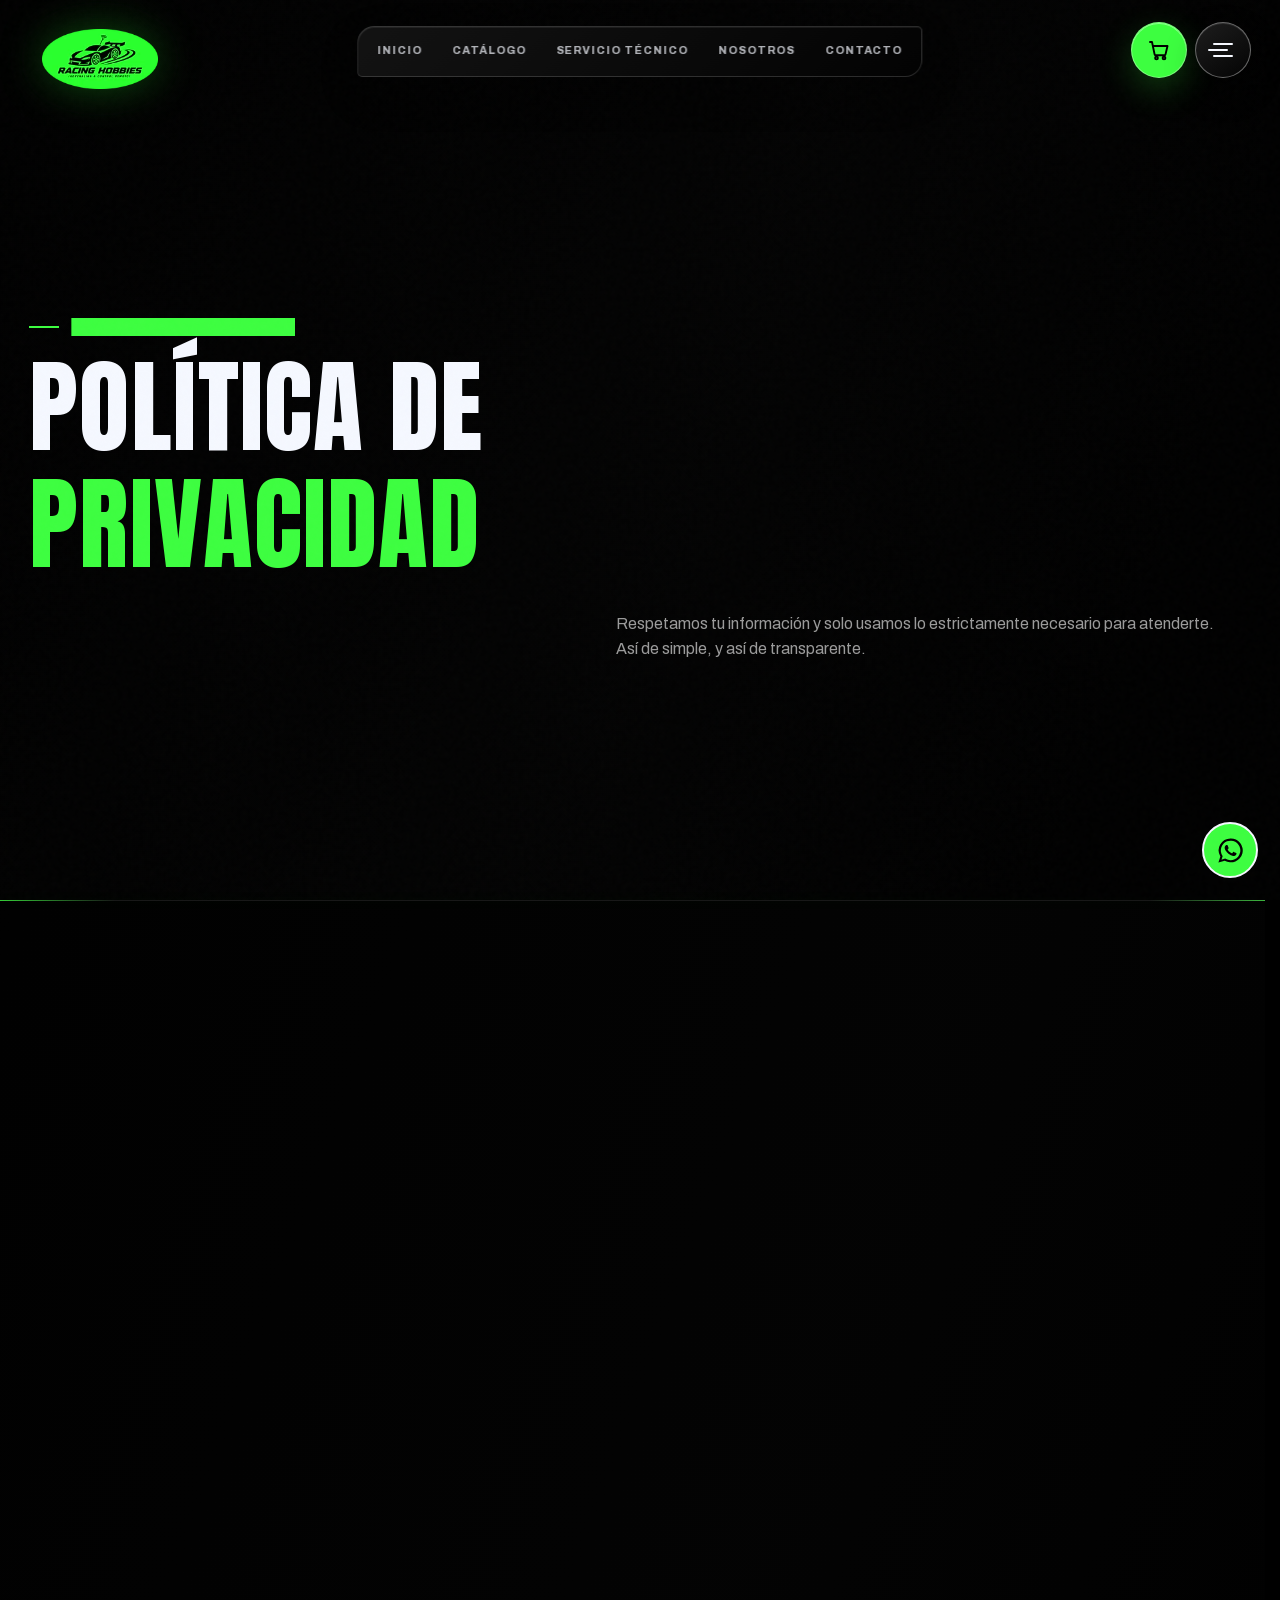
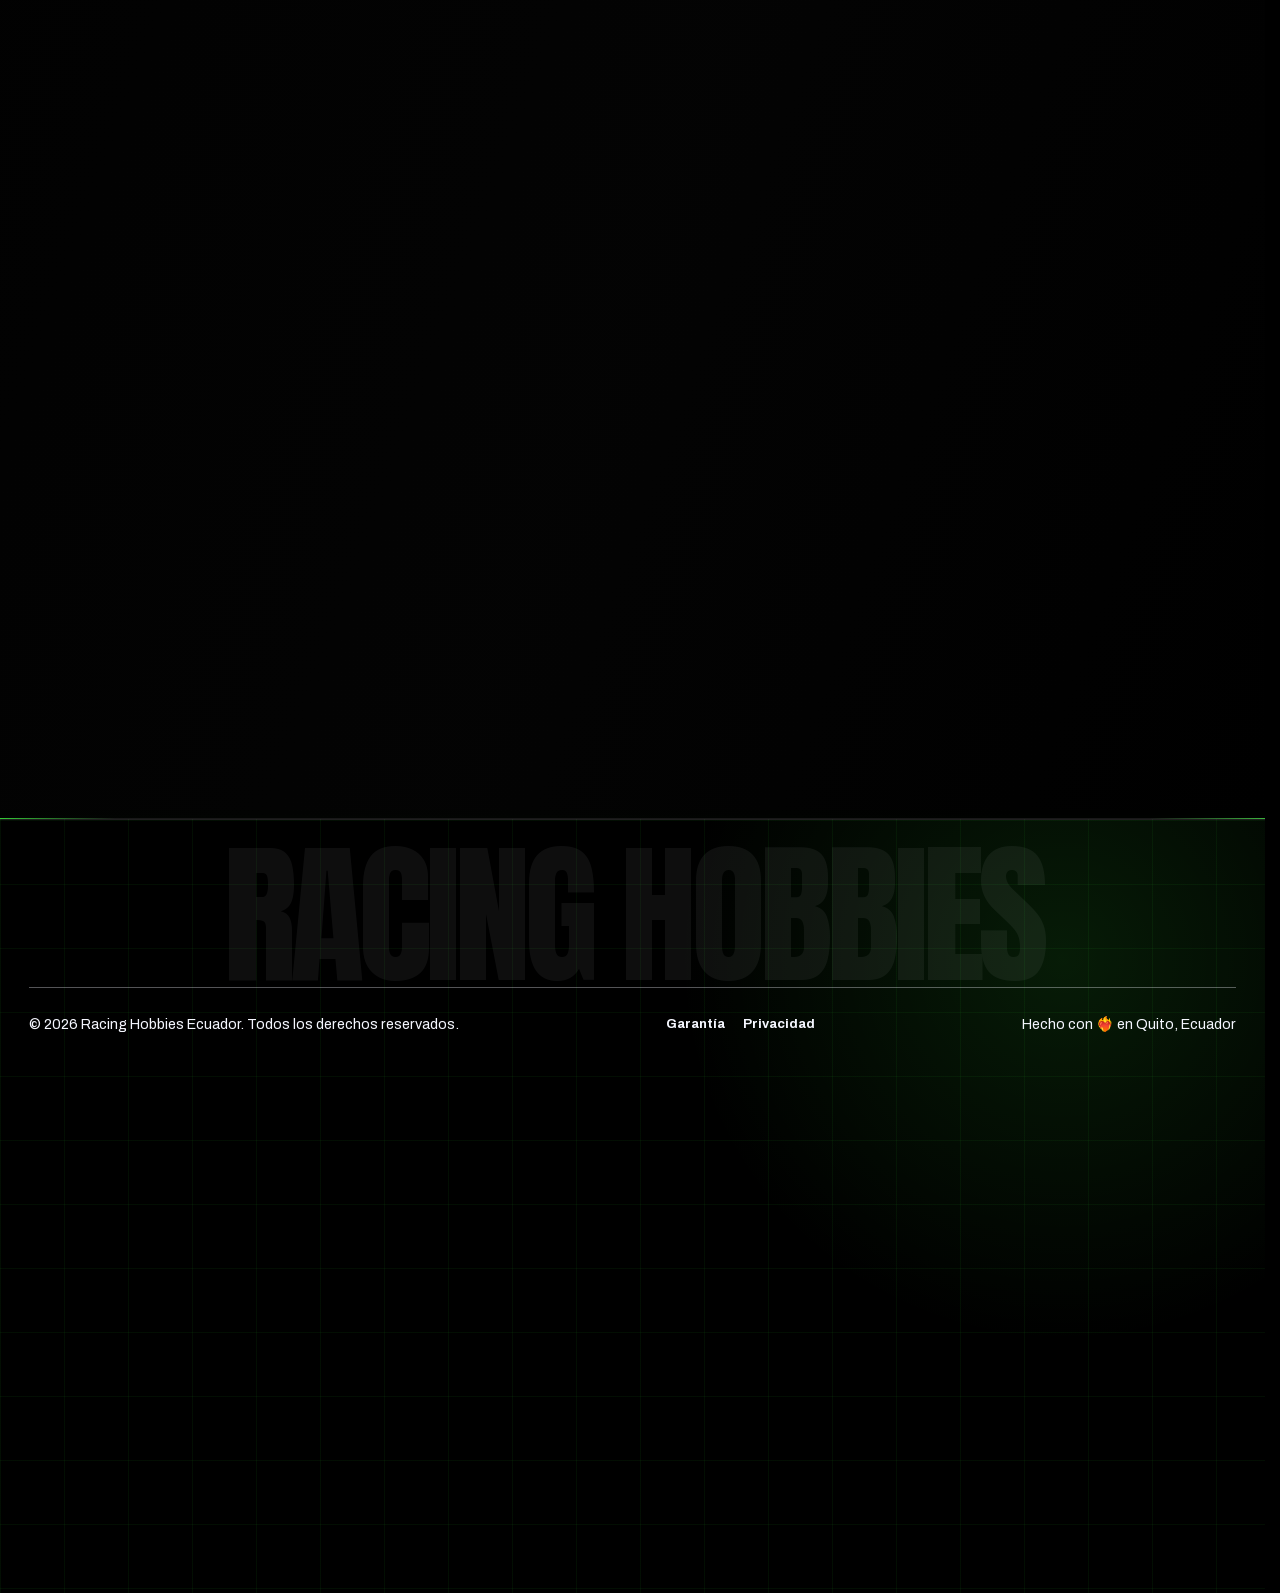
<file: privacidad.html>
<!DOCTYPE html>
<html lang="es">
<head>
  <meta charset="UTF-8">
  <meta name="viewport" content="width=device-width, initial-scale=1.0">
  <meta http-equiv="Content-Security-Policy"
        content="default-src 'self'; base-uri 'self'; object-src 'none'; script-src 'self' 'sha256-NWrrH51KpZ/6zRuvOjFILlBfDb/nnos3nP4Jg94jb7c=' 'sha256-WJlvNolgEofVm4L7PJO540n2v5BoW7Oa859uXFd0Z30='; script-src-elem 'self' 'sha256-NWrrH51KpZ/6zRuvOjFILlBfDb/nnos3nP4Jg94jb7c=' 'sha256-WJlvNolgEofVm4L7PJO540n2v5BoW7Oa859uXFd0Z30='; script-src-attr 'none'; style-src 'self'; style-src-elem 'self'; style-src-attr 'none'; img-src 'self'; font-src 'self'; connect-src 'self'; manifest-src 'self'; media-src 'self'; frame-src 'none'; form-action 'self'; upgrade-insecure-requests">
  <meta name="referrer" content="strict-origin-when-cross-origin">
  <script src="js/frame-guard.min.js?v=1" integrity="sha256-omfqFtYSLgAsJEbmFHczRiUdMurlrdQToP6ZK1foFsg="></script>
  <meta name="description" content="Política de privacidad y uso de datos de Racing Hobbies Ecuador: qué datos recopilamos, cómo los usamos y tus derechos. Sin rastreo ni venta de datos.">
  <meta name="theme-color" content="#000000">
  <meta name="color-scheme" content="dark">
  <title>Política de Privacidad — Racing Hobbies Ecuador</title>
  <link rel="canonical" href="https://racinghobbiesec.com/privacidad.html">
  <link rel="icon" href="assets/favicon.svg?v=2" type="image/svg+xml">
  <link rel="manifest" href="site.webmanifest">
  <meta property="og:type" content="website">
  <meta property="og:locale" content="es_EC">
  <meta property="og:site_name" content="Racing Hobbies Ecuador">
  <meta property="og:title" content="Política de Privacidad — Racing Hobbies Ecuador">
  <meta property="og:description" content="Qué datos recopilamos, cómo los usamos y tus derechos. Sin rastreo ni venta de datos.">
  <meta property="og:url" content="https://racinghobbiesec.com/privacidad.html">
  <meta property="og:image" content="https://racinghobbiesec.com/assets/img/logo-oficial.png?v=2">
  <meta name="twitter:card" content="summary_large_image">
  <link rel="preload" href="assets/fonts/anton-400.woff2" as="font" type="font/woff2" crossorigin>
  <link rel="preload" href="assets/fonts/archivo-var.woff2" as="font" type="font/woff2" crossorigin>
  <link rel="stylesheet" href="css/styles.min.css?v=229" integrity="sha256-P7bHVunP1RoiVTL/d+3WuNz6Oe9SfLB585BS83cnx9c=">
  <link rel="stylesheet" href="css/typography.css?v=5" integrity="sha256-Ob6mr9H0xaVdzlLU6xWl5TvS6AJ6Yt3hhBBNoVarX0s=">
  <link rel="stylesheet" href="css/format-parity.css?v=108" integrity="sha256-8U5ei/yItXUdaahUEv036knaxxpL65IPMHSNjSF4c+0=">
</head>
<body class="page-privacy">
  <a class="skip-link" href="#main">Saltar al contenido</a>

  <header class="site-header">
    <div class="container header-inner">
      <a class="logo" href="index.html" aria-label="Racing Hobbies Ecuador — Inicio"><img class="logo-img" src="assets/img/logo-mark-180.webp?v=2" srcset="assets/img/logo-mark-180.webp?v=2 180w, assets/img/logo-mark-240.webp?v=2 240w, assets/img/logo-mark-360.webp?v=2 360w, assets/img/logo-mark.webp?v=2 1261w" sizes="104px" alt="" width="1261" height="652" decoding="async"></a>
      <nav class="main-nav" id="main-nav" aria-label="Navegación principal">
        <ul>
          <li><a href="index.html">Inicio</a></li>
          <li><a href="catalogo.html">Catálogo</a></li>
          <li><a href="servicio-tecnico.html">Servicio Técnico</a></li>
          <li><a href="nosotros.html">Nosotros</a></li>
          <li><a href="contacto.html">Contacto</a></li>
        </ul>
      </nav>
      <div class="header-actions">
        <button class="cart-btn" type="button" data-open-cart aria-label="Abrir carrito de compras">
          <svg viewBox="0 0 24 24" fill="none" stroke="currentColor" stroke-width="1.9" aria-hidden="true">
            <path d="M3 4h2l2.6 12.4a1 1 0 0 0 1 .8h8.9a1 1 0 0 0 1-.8L20.5 8H6" stroke-linecap="round" stroke-linejoin="round"/>
            <circle cx="9.5" cy="20" r="1.4"/><circle cx="17" cy="20" r="1.4"/>
          </svg>
          <span class="cart-count" aria-hidden="true"></span>
        </button>
        <button class="menu-btn" type="button" aria-expanded="false" aria-controls="main-nav" aria-label="Abrir menú">
          <span></span>
        </button>
      </div>
    </div>
  </header>

  <main id="main">
    <section class="page-hero" aria-labelledby="page-title">
      <div class="container">
        <p class="kicker" data-anim-high="right">Tu información, segura</p>
        <h1 id="page-title" data-reveal-lines>Política de <span class="accent">privacidad</span></h1>
        <p>Respetamos tu información y solo usamos lo estrictamente necesario para atenderte. Así de simple, y así de transparente.</p>
      </div>
    </section>

    <div class="race-divider" aria-hidden="true"><span></span></div>

    <section class="legal-section">
      <div class="container legal-content reveal">
        <h2>Qué datos recopilamos</h2>
        <p>Únicamente los que nos entregas de forma voluntaria al contactarnos: tu nombre, teléfono y el mensaje que nos escribes por el formulario de contacto o por WhatsApp. No pedimos datos que no necesitemos.</p>

        <h2>Cómo los usamos</h2>
        <p>Solo para responder tu consulta, cotizar productos y coordinar tu pedido, envío o servicio técnico. No usamos tus datos para enviarte publicidad no solicitada.</p>

        <h2>Con quién los compartimos</h2>
        <p>No vendemos ni cedemos tus datos a terceros. Para los envíos a provincia entregamos a la transportadora (Servientrega) únicamente los datos necesarios para hacerte llegar el paquete.</p>

        <h2>Carrito y navegación</h2>
        <p>Tu carrito se guarda localmente en tu propio navegador (almacenamiento local del dispositivo) para que no pierdas tu selección. No usamos cookies de rastreo ni herramientas de analítica de terceros: no seguimos tu actividad fuera de este sitio.</p>
        <p>El mapa de Google de la portada no se carga automáticamente. Solo se establece una conexión con Google Maps si pulsas el botón “Cargar mapa”; también puedes abrir la dirección mediante el enlace “Cómo llegar”.</p>

        <h2>El pedido por WhatsApp</h2>
        <p>Cuando finalizas una compra, se abre WhatsApp con el detalle de tu pedido listo para enviárnoslo. A partir de ese momento, la conversación se rige también por los términos y la privacidad de WhatsApp.</p>

        <h2>Tus derechos</h2>
        <p>Puedes pedirnos en cualquier momento acceder, corregir o eliminar los datos que compartiste con nosotros. Solo escríbenos y lo gestionamos.</p>

        <h2>Contacto</h2>
        <p>¿Dudas sobre tus datos? Escríbenos a <a href="mailto:racinghobbiesquito@gmail.com">racinghobbiesquito@gmail.com</a> o por WhatsApp. Estamos en Av. Eloy Alfaro N40-413 y Granados, Quito.</p>

        <div class="hero-ctas legal-ctas">
          <a class="btn btn-volt" href="contacto.html">Ir a contacto</a>
          <a class="btn btn-line" href="garantia.html">Ver garantía</a>
        </div>
      </div>
    </section>
  </main>

  <footer class="site-footer">
    <div class="container">
      <div class="footer-bottom">
        <p>© <span data-year>2026</span> Racing Hobbies Ecuador. Todos los derechos reservados.</p>
        <nav class="footer-legal" aria-label="Enlaces legales">
          <a href="garantia.html">Garantía</a>
          <a href="privacidad.html" aria-current="page">Privacidad</a>
        </nav>
        <p>Hecho con <span class="volt">❤️‍🔥</span> en Quito, Ecuador</p>
      </div>
    </div>
  </footer>

  <a class="wa-float" data-wa-link="¡Hola Racing Hobbies! Tengo una consulta sobre mis datos personales:" href="https://wa.me/593998019836" target="_blank" rel="noopener noreferrer" aria-label="Escríbenos por WhatsApp">
    <svg viewBox="0 0 24 24" fill="currentColor" aria-hidden="true">
      <path d="M12 3a9 9 0 0 0 -7.8 13.5L3 21l4.6 -1.2A9 9 0 1 0 12 3Zm4.4 12.6c-.2 .6 -1.2 1.1 -1.7 1.2 -.4 .1 -1 .1 -1.6 -.1a13 13 0 0 1 -1.5 -.6 11.3 11.3 0 0 1 -4.3 -3.8c-.5 -.7 -1 -1.6 -1 -2.5 0 -.9 .5 -1.4 .7 -1.6a1 1 0 0 1 .7 -.3h.5c.2 0 .4 0 .6 .4l.8 2c.1 .2 .1 .4 0 .6l-.4 .6c-.2 .2 -.3 .4 -.1 .7a8.6 8.6 0 0 0 1.6 2 7.8 7.8 0 0 0 2.3 1.4c.3 .1 .5 .1 .6 -.1l.7 -.9c.2 -.3 .4 -.2 .7 -.1l1.9 .9c.3 .1 .5 .2 .5 .4 .1 .1 .1 .5 0 .8Z"/>
    </svg>
  </a>

  <script defer src="js/vendor/lenis.min.js?v=1" integrity="sha256-Uxlcl5fnznv51/qSQrCCCeV/Rt5MnawSamSU+ngOM0Y="></script>
  <script defer src="js/vendor/gsap.min.js?v=1" integrity="sha256-krualkdvmD0hKivE9UyIkDnBaW3URh1ApzaGCThXD7s="></script>

  <script defer src="js/vendor/ScrollTrigger.min.js?v=1" integrity="sha256-sLFNZ7VbDEPHVqwLEGz8sJ0IeZRfbq1kRRBlsGcpFqI="></script>
  <script defer src="js/config.min.js?v=1" integrity="sha256-pfgVcnz5BlirbER0+LLKJlTC5bKu7cTfu5rc22KeCvs="></script>
  <script defer src="js/data.min.js?v=1" integrity="sha256-FgJrYjcKPj1hW9tDbIdkQS1+fzEzqZOMDSBr4JFDH+U="></script>
  <script defer src="js/main.min.js?v=120" integrity="sha256-yFAtADO00UvG/LPnZfA0FapN9gRq/42tMhJPsCMAQT0="></script>
</body>
</html>
</file>
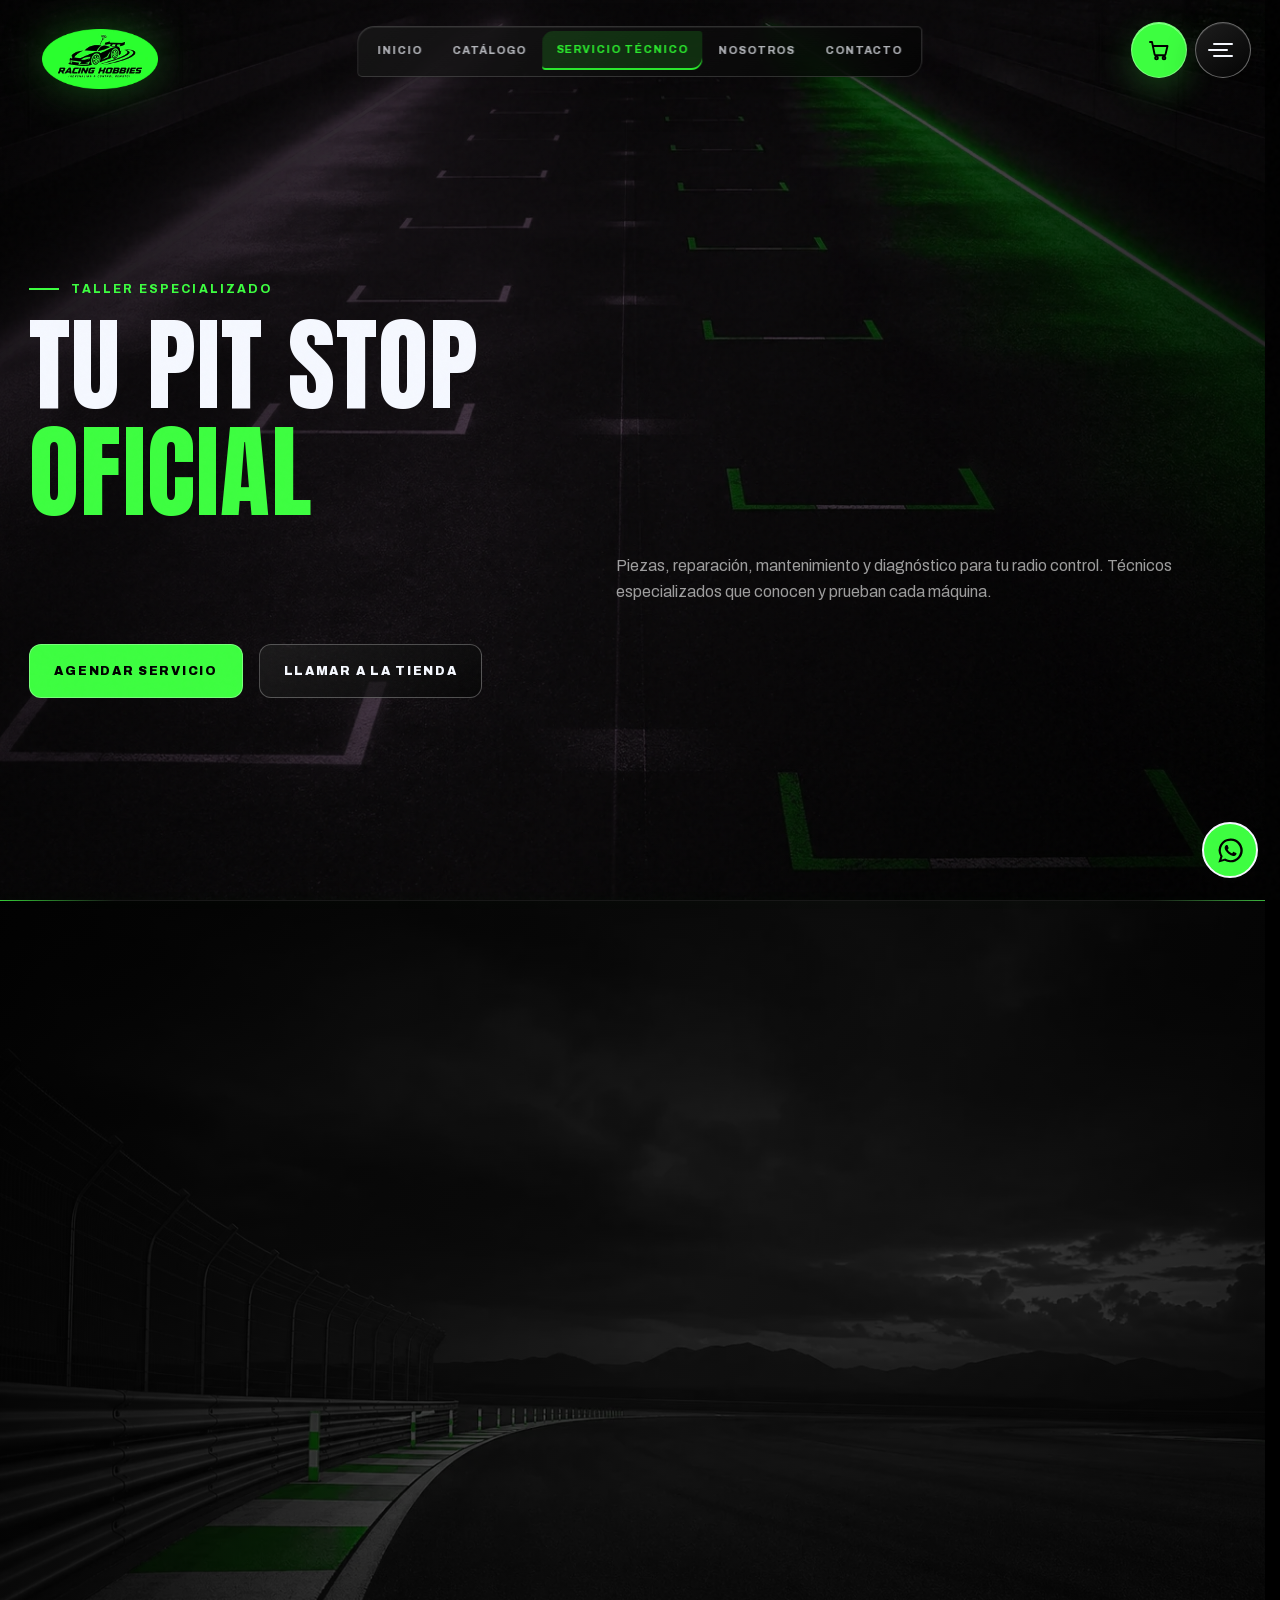
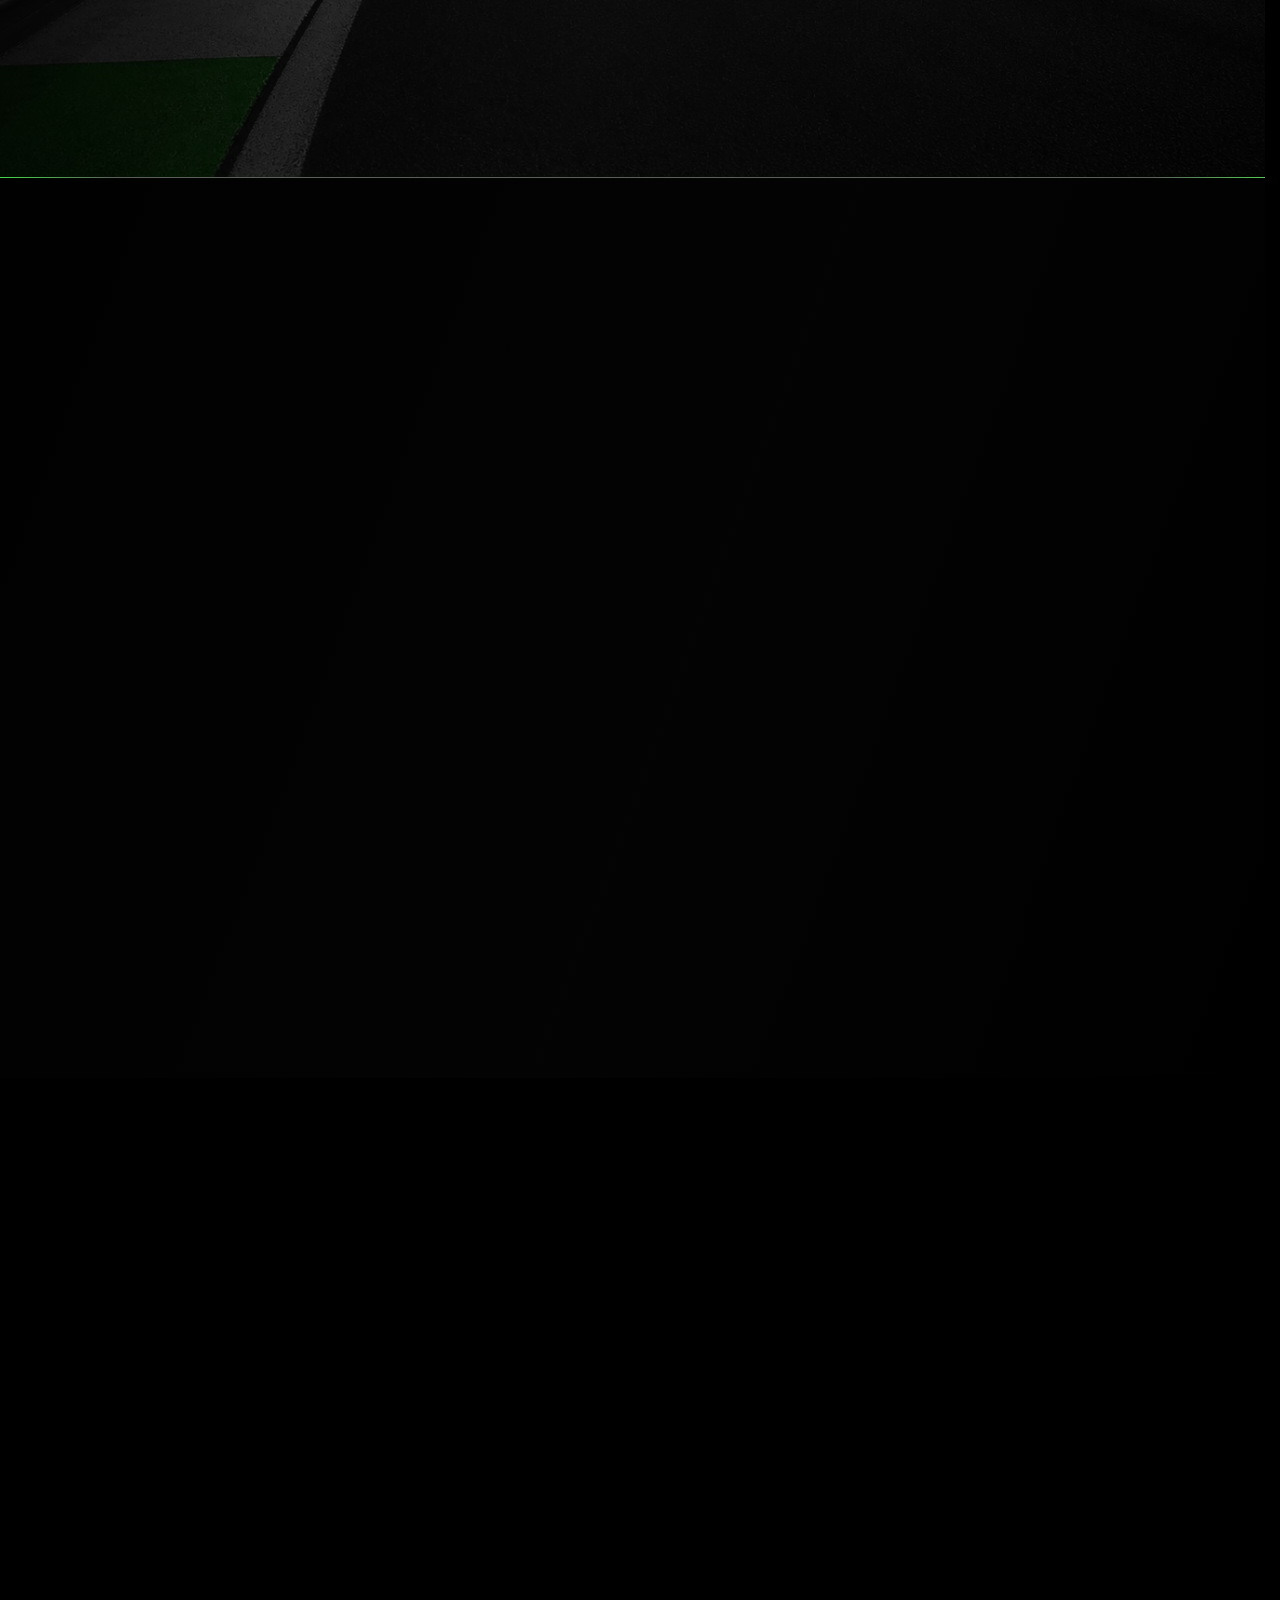
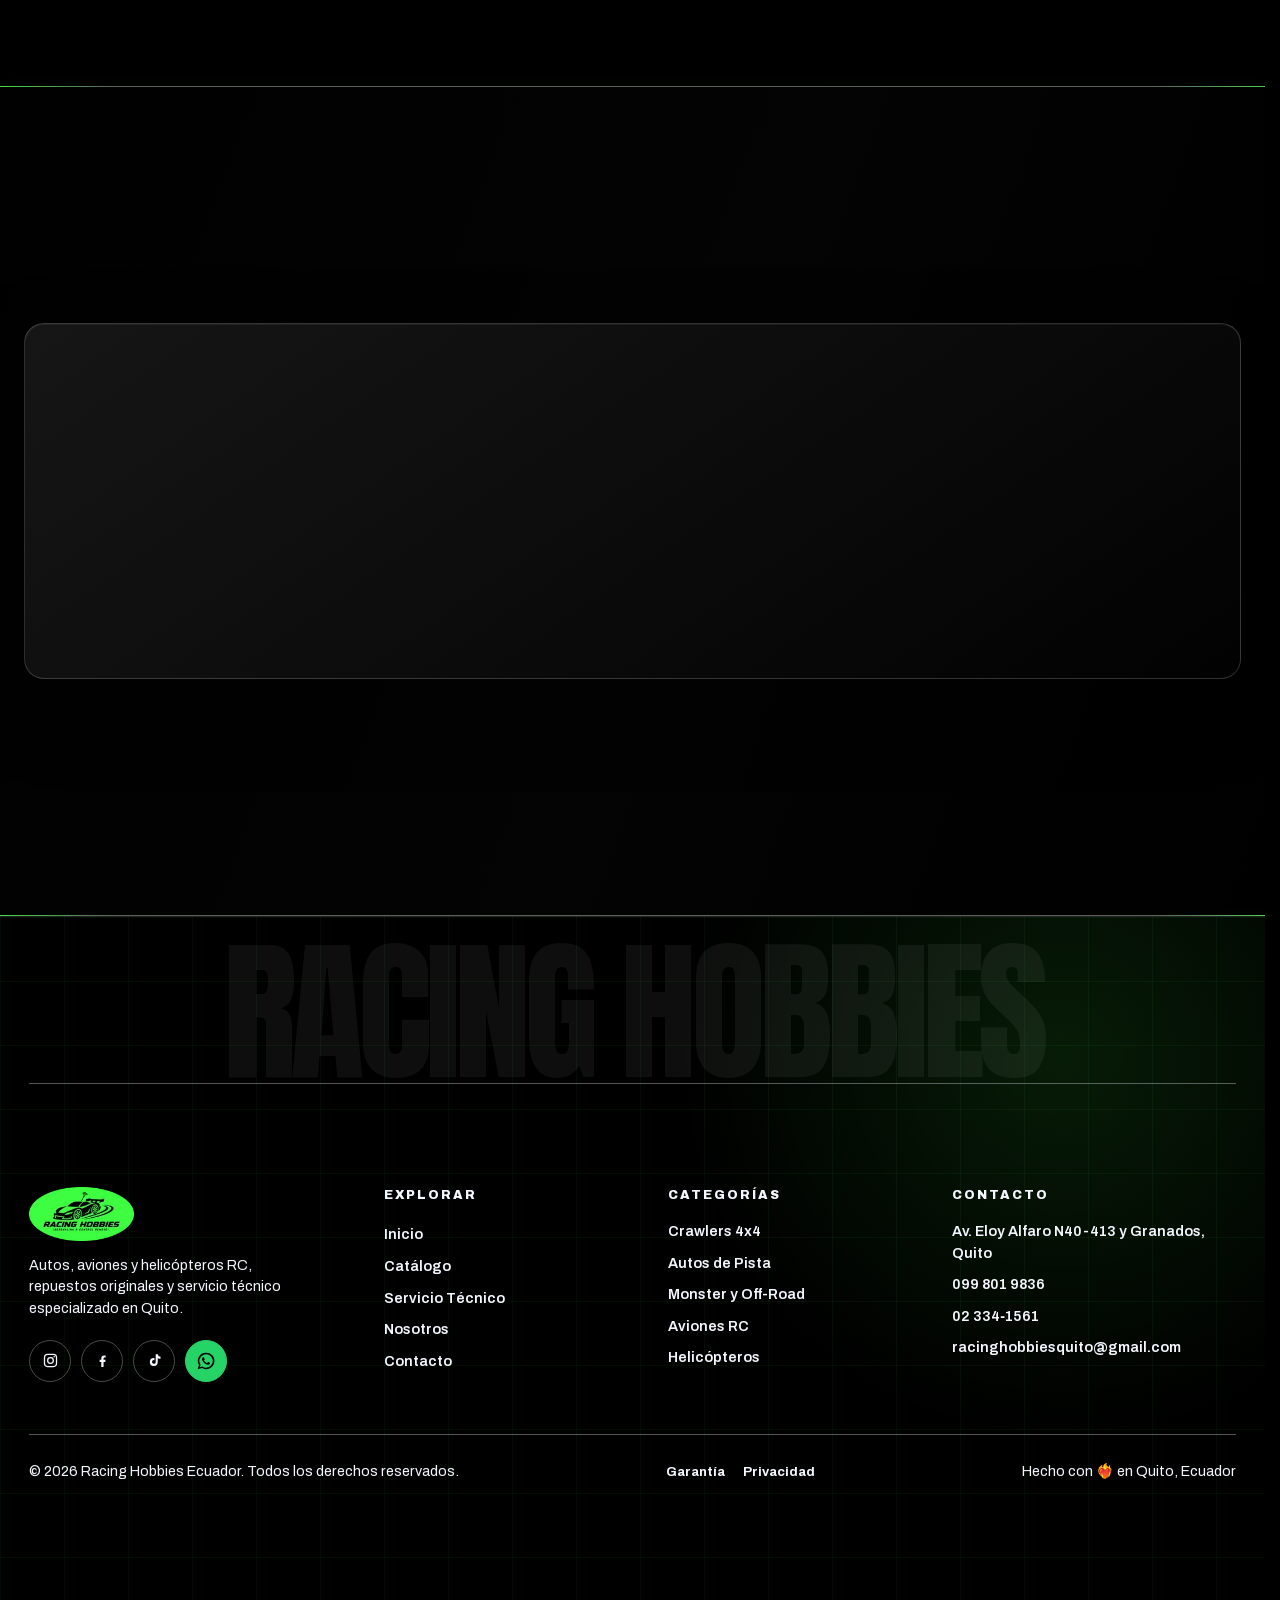
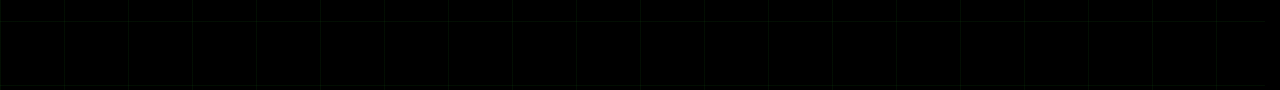
<file: servicio-tecnico.html>
<!DOCTYPE html>
<html lang="es">
<head>
  <meta charset="UTF-8">
  <meta name="viewport" content="width=device-width, initial-scale=1.0">
  <meta http-equiv="Content-Security-Policy"
        content="default-src 'self'; base-uri 'self'; object-src 'none'; script-src 'self' 'sha256-NWrrH51KpZ/6zRuvOjFILlBfDb/nnos3nP4Jg94jb7c=' 'sha256-WJlvNolgEofVm4L7PJO540n2v5BoW7Oa859uXFd0Z30='; script-src-elem 'self' 'sha256-NWrrH51KpZ/6zRuvOjFILlBfDb/nnos3nP4Jg94jb7c=' 'sha256-WJlvNolgEofVm4L7PJO540n2v5BoW7Oa859uXFd0Z30='; script-src-attr 'none'; style-src 'self'; style-src-elem 'self'; style-src-attr 'none'; img-src 'self'; font-src 'self'; connect-src 'self'; manifest-src 'self'; media-src 'self'; frame-src 'none'; form-action 'self'; upgrade-insecure-requests">
  <meta name="referrer" content="strict-origin-when-cross-origin">
  <script src="js/frame-guard.min.js?v=1" integrity="sha256-omfqFtYSLgAsJEbmFHczRiUdMurlrdQToP6ZK1foFsg="></script>
  <meta name="theme-color" content="#000000">
  <meta name="color-scheme" content="dark">
  <link rel="icon" href="assets/favicon.svg?v=2" type="image/svg+xml">
  <link rel="manifest" href="site.webmanifest">
  <link rel="preload" href="assets/fonts/anton-400.woff2" as="font" type="font/woff2" crossorigin>
  <link rel="preload" href="assets/fonts/archivo-var.woff2" as="font" type="font/woff2" crossorigin>
  <link rel="stylesheet" href="css/styles.min.css?v=229" integrity="sha256-P7bHVunP1RoiVTL/d+3WuNz6Oe9SfLB585BS83cnx9c=">
  <link rel="stylesheet" href="css/typography.css?v=5" integrity="sha256-Ob6mr9H0xaVdzlLU6xWl5TvS6AJ6Yt3hhBBNoVarX0s=">
  <link rel="stylesheet" href="css/cta-cards.css?v=3" integrity="sha256-8/44QYjM82a5C+wUEhTakxVDMf2s+kQxUngGFlCPfww=">
  <link rel="stylesheet" href="css/format-parity.css?v=108" integrity="sha256-8U5ei/yItXUdaahUEv036knaxxpL65IPMHSNjSF4c+0=">
  <meta name="description" content="Servicio técnico RC en Quito: piezas, reparación, mantenimiento y diagnóstico para autos, aviones y helicópteros a radio control.">
  <link rel="canonical" href="https://racinghobbiesec.com/servicio-tecnico.html">
  <meta property="og:type" content="website">
  <meta property="og:locale" content="es_EC">
  <meta property="og:site_name" content="Racing Hobbies Ecuador">
  <meta property="og:title" content="Servicio Técnico RC — Racing Hobbies Ecuador">
  <meta property="og:description" content="Diagnóstico, reparación, mantenimiento, repuestos y upgrades RC en Quito.">
  <meta property="og:url" content="https://racinghobbiesec.com/servicio-tecnico.html">
  <meta property="og:image" content="https://racinghobbiesec.com/assets/img/logo-oficial.png?v=2">
  <meta name="twitter:card" content="summary_large_image">
  <title>Servicio Técnico — Racing Hobbies Ecuador</title>
</head>
<body class="page-service">
  <a class="skip-link" href="#main">Saltar al contenido</a>

  <header class="site-header">
    <div class="container header-inner">
      <a class="logo" href="index.html" aria-label="Racing Hobbies Ecuador — Inicio"><img class="logo-img" src="assets/img/logo-mark-180.webp?v=2" srcset="assets/img/logo-mark-180.webp?v=2 180w, assets/img/logo-mark-240.webp?v=2 240w, assets/img/logo-mark-360.webp?v=2 360w, assets/img/logo-mark.webp?v=2 1261w" sizes="104px" alt="" width="1261" height="652" decoding="async"></a>
      <nav class="main-nav" id="main-nav" aria-label="Navegación principal">
        <ul>
          <li><a href="index.html">Inicio</a></li>
          <li><a href="catalogo.html">Catálogo</a></li>
          <li><a href="servicio-tecnico.html" aria-current="page">Servicio Técnico</a></li>
          <li><a href="nosotros.html">Nosotros</a></li>
          <li><a href="contacto.html">Contacto</a></li>
        </ul>
      </nav>
      <div class="header-actions">
        <button class="cart-btn" type="button" data-open-cart aria-label="Abrir carrito de compras">
          <svg viewBox="0 0 24 24" fill="none" stroke="currentColor" stroke-width="1.9" aria-hidden="true">
            <path d="M3 4h2l2.6 12.4a1 1 0 0 0 1 .8h8.9a1 1 0 0 0 1-.8L20.5 8H6" stroke-linecap="round" stroke-linejoin="round"/>
            <circle cx="9.5" cy="20" r="1.4"/><circle cx="17" cy="20" r="1.4"/>
          </svg>
          <span class="cart-count" aria-hidden="true"></span>
        </button>
        <button class="menu-btn" type="button" aria-expanded="false" aria-controls="main-nav" aria-label="Abrir menú">
          <span></span>
        </button>
      </div>
    </div>
  </header>

  <main id="main">
    <section class="page-hero" aria-labelledby="page-title">
      <div class="container">
        <p class="kicker" data-anim-high="right">Taller especializado</p>
        <h1 id="page-title" data-reveal-lines>Tu pit stop <span class="accent">oficial</span></h1>
        <p>Piezas, reparación, mantenimiento y diagnóstico para tu radio control. Técnicos especializados que conocen y prueban cada máquina.</p>
        <div class="hero-ctas">
          <a class="btn btn-ink" data-wa-link="¡Hola Racing Hobbies! Necesito servicio técnico para mi RC. Les cuento:" href="https://wa.me/593998019836" target="_blank" rel="noopener noreferrer">
            Agendar servicio
          </a>
          <a class="btn btn-line" data-tel-link href="tel:+593998019836">Llamar&nbsp;a&nbsp;la&nbsp;tienda</a>
        </div>
      </div>
    </section>

    <div class="checkers" aria-hidden="true"></div>

    <section class="service-catalog-section" aria-labelledby="services-title">
      <div class="container">
        <div class="sec-head reveal">
          <p class="kicker" data-anim-high="right">Qué hacemos</p>
          <h2 class="sec-title" data-reveal-lines id="services-title">Servicios del <span class="accent">taller</span></h2>
        </div>
        <div class="feature-row">
          <article class="feature reveal">
            <svg viewBox="0 0 24 24" fill="none" stroke="currentColor" stroke-width="1.8" aria-hidden="true">
              <circle cx="11" cy="11" r="7"/>
              <path d="M20 20l-3.8 -3.8M11 8v3l2 2" stroke-linecap="round" stroke-linejoin="round"/>
            </svg>
            <h3>Diagnóstico</h3>
            <p>Evaluación precisa de electrónica, motor y transmisión para detectar el problema real, no solo el síntoma.</p>
          </article>
          <article class="feature reveal">
            <svg viewBox="0 0 24 24" fill="none" stroke="currentColor" stroke-width="1.8" aria-hidden="true">
              <path d="M16.06 4.56a4.51 4.51 0 0 0 -6.09 6.09L4 16.62l3.38 3.38 5.97 -5.97a4.51 4.51 0 0 0 6.09 -6.09l-2.93 2.93 -2.7 -2.7 2.93 -2.93Z" stroke-linecap="round" stroke-linejoin="round"/>
            </svg>
            <h3>Reparación</h3>
            <p>Solución profesional para fallas mecánicas y eléctricas, con repuestos originales y compatibles.</p>
          </article>
          <article class="feature reveal">
            <svg viewBox="0 0 24 24" fill="none" stroke="currentColor" stroke-width="1.8" aria-hidden="true">
              <path d="M12 4v2.67M12 17.33v2.67M4 12h2.67M17.33 12h2.67M6.31 6.31l1.87 1.87M15.82 15.82l1.87 1.87M17.69 6.31l-1.87 1.87M8.18 15.82l-1.87 1.87" stroke-linecap="round"/>
              <circle cx="12" cy="12" r="3.02"/>
            </svg>
            <h3>Mantenimiento</h3>
            <p>Limpieza profunda, ajuste y revisión completa para que tu RC rinda al 100% cada fin de semana.</p>
          </article>
          <article class="feature reveal">
            <svg viewBox="0 0 24 24" fill="none" stroke="currentColor" stroke-width="1.8" aria-hidden="true">
              <path d="M13.78 4L6.67 12.89h4.44l-0.89 7.11 7.11 -8.89h-4.44l0.89 -7.11Z" stroke-linecap="round" stroke-linejoin="round"/>
            </svg>
            <h3>Piezas y upgrades</h3>
            <p>Repuestos originales y compatibles para RC, más mejoras de rendimiento para llevar tu máquina al siguiente nivel.</p>
          </article>
        </div>
      </div>
    </section>

    <section class="sec-dark service-process-section" aria-labelledby="process-title" data-lando-horizontal>
      <div class="container">
        <div class="sec-head reveal">
          <p class="kicker" data-anim-high="right">Cómo funciona</p>
          <h2 class="sec-title" data-reveal-lines id="process-title">En <span class="accent">4 pasos</span></h2>
        </div>
        <div class="steps" data-lando-htrack>
          <article class="step static-step-card reveal">
            <div class="step-media">
              <img src="assets/img/step-contacto-ia.webp?v=8" alt="Auto RC y teléfono preparados para contactar al taller" loading="lazy" width="800" height="800" decoding="async">
            </div>
            <h3>Escríbenos</h3>
            <p>Cuéntanos por WhatsApp qué le pasa a tu RC. Con fotos o video, mejor: avanzamos el diagnóstico antes de que llegues.</p>
          </article>
          <article class="step static-step-card reveal">
            <div class="step-media">
              <img src="assets/img/step-entrega-ia.webp?v=8" alt="Dos personas entregando un auto RC para servicio técnico" loading="lazy" width="800" height="800" decoding="async">
            </div>
            <h3>Trae tu máquina</h3>
            <p>Déjala en la tienda: Av. Eloy Alfaro N40-413 y Granados, frente a Petroecuador. Hay parqueadero propio.</p>
          </article>
          <article class="step static-step-card reveal">
            <div class="step-media">
              <img src="assets/img/step-presupuesto-ia.webp?v=8" alt="Chasis RC y piezas junto a una hoja de presupuesto en blanco" loading="lazy" width="800" height="800" decoding="async">
            </div>
            <h3>Aprueba el presupuesto</h3>
            <p>Te enviamos el detalle de trabajo y repuestos antes de tocar nada. Solo avanzamos con tu visto bueno.</p>
          </article>
          <article class="step static-step-card reveal">
            <div class="step-media">
              <img src="assets/img/step-retiro-ia.webp?v=8" alt="Persona retirando un auto RC terminado en su caja protectora" loading="lazy" width="800" height="800" decoding="async">
            </div>
            <h3>Retira y acelera</h3>
            <p>Te avisamos cuando esté lista y probada. Sales del local con tu RC a punto para volver a la pista.</p>
          </article>
        </div>
      </div>
    </section>

    <section class="service-cta-section" aria-labelledby="cta-title">
      <div class="container deck-wrap">
        <div class="cta-message reveal">
          <p class="kicker" data-anim-high="right">Sin citas complicadas</p>
          <h2 class="sec-title" data-reveal-lines id="cta-title">Agenda tu <span class="accent">reparación</span></h2>
        </div>
        <div class="cta-action reveal">
          <p class="sec-sub">Escríbenos ahora y recibe una primera evaluación por WhatsApp. Mientras antes entre al taller, antes vuelve a correr.</p>
          <a class="btn btn-ink" data-wa-link="¡Hola Racing Hobbies! Necesito servicio técnico para mi RC. Les cuento:" href="https://wa.me/593998019836" target="_blank" rel="noopener noreferrer">
            Hablar con el taller
          </a>
        </div>
      </div>
    </section>
  </main>

  <footer class="site-footer">
    <div class="container">
      <div class="footer-grid">
        <div class="footer-brand">
          <a class="logo" href="index.html" aria-label="Racing Hobbies Ecuador — Inicio"><img class="logo-img" src="assets/img/logo-mark-180.webp?v=2" srcset="assets/img/logo-mark-180.webp?v=2 180w, assets/img/logo-mark-240.webp?v=2 240w, assets/img/logo-mark-360.webp?v=2 360w, assets/img/logo-mark.webp?v=2 1261w" sizes="104px" alt="" width="1261" height="652" decoding="async"></a>
          <p>Autos, aviones y helicópteros RC, repuestos originales y servicio técnico especializado en Quito.</p>
          <div class="footer-social">
            <a href="https://www.instagram.com/racinghobbies/" target="_blank" rel="noopener noreferrer" aria-label="Instagram de Racing Hobbies">
              <svg viewBox="0 0 24 24" fill="none" stroke="currentColor" stroke-width="1.8" aria-hidden="true">
                <rect x="3.5" y="3.5" width="17" height="17" rx="4.5"/>
                <circle cx="12" cy="12" r="4"/>
                <circle cx="17.2" cy="6.8" r="1.1" fill="currentColor" stroke="none"/>
              </svg>
            </a>
            <a href="https://www.facebook.com/profile.php?id=61578637936920" target="_blank" rel="noopener noreferrer" aria-label="Facebook de Racing Hobbies">
              <svg viewBox="0 0 24 24" fill="currentColor" aria-hidden="true">
                <path d="M13.5 21v-7h2.4l.4 -3h-2.8V9.1c0 -.9 .3 -1.5 1.6 -1.5h1.3V4.9c-.3 0 -1.2 -.1 -2.3 -.1 -2.3 0 -3.8 1.4 -3.8 3.9V11H8v3h2.3v7h3.2Z"/>
              </svg>
            </a>
            <a href="https://www.tiktok.com/@racinghobbies" target="_blank" rel="noopener noreferrer" aria-label="TikTok de Racing Hobbies">
              <svg viewBox="0 0 24 24" fill="currentColor" aria-hidden="true">
                <path d="M16.6 3c.4 2 1.7 3.4 3.9 3.6v3c-1.5 0 -2.8 -.4 -3.9 -1.2v5.6a5.6 5.6 0 1 1 -5.6 -5.6c.3 0 .6 0 .9 .1v3.1a2.6 2.6 0 1 0 1.8 2.4V3h2.9Z"/>
              </svg>
            </a>
            <a data-wa-link href="https://wa.me/593998019836" target="_blank" rel="noopener noreferrer" aria-label="WhatsApp de Racing Hobbies">
              <svg viewBox="0 0 24 24" fill="currentColor" aria-hidden="true">
                <path d="M12 3a9 9 0 0 0 -7.8 13.5L3 21l4.6 -1.2A9 9 0 1 0 12 3Zm4.4 12.6c-.2 .6 -1.2 1.1 -1.7 1.2 -.4 .1 -1 .1 -1.6 -.1a13 13 0 0 1 -1.5 -.6 11.3 11.3 0 0 1 -4.3 -3.8c-.5 -.7 -1 -1.6 -1 -2.5 0 -.9 .5 -1.4 .7 -1.6a1 1 0 0 1 .7 -.3h.5c.2 0 .4 0 .6 .4l.8 2c.1 .2 .1 .4 0 .6l-.4 .6c-.2 .2 -.3 .4 -.1 .7a8.6 8.6 0 0 0 1.6 2 7.8 7.8 0 0 0 2.3 1.4c.3 .1 .5 .1 .6 -.1l.7 -.9c.2 -.3 .4 -.2 .7 -.1l1.9 .9c.3 .1 .5 .2 .5 .4 .1 .1 .1 .5 0 .8Z"/>
              </svg>
            </a>
          </div>
        </div>
        <div class="footer-col">
          <h3>Explorar</h3>
          <ul>
            <li><a href="index.html" data-anim="text-hover">Inicio</a></li>
            <li><a href="catalogo.html" data-anim="text-hover">Catálogo</a></li>
            <li><a href="servicio-tecnico.html" data-anim="text-hover">Servicio Técnico</a></li>
            <li><a href="nosotros.html" data-anim="text-hover">Nosotros</a></li>
            <li><a href="contacto.html" data-anim="text-hover">Contacto</a></li>
          </ul>
        </div>
        <div class="footer-col">
          <h3>Categorías</h3>
          <ul>
            <li><a href="catalogo.html?cat=crawlers">Crawlers 4x4</a></li>
            <li><a href="catalogo.html?cat=pista">Autos de Pista</a></li>
            <li><a href="catalogo.html?cat=monster">Monster y Off-Road</a></li>
            <li><a href="catalogo.html?cat=aviones">Aviones RC</a></li>
            <li><a href="catalogo.html?cat=helis">Helicópteros</a></li>
          </ul>
        </div>
        <div class="footer-col">
          <h3>Contacto</h3>
          <ul>
            <li><a href="https://www.google.com/maps/search/?api=1&amp;query=Racing+Hobbies+Av+Eloy+Alfaro+N40-413+Quito" target="_blank" rel="noopener noreferrer">Av. Eloy Alfaro N40-413 y Granados, Quito</a></li>
            <li><a data-tel-link href="tel:+593998019836">099&nbsp;801&nbsp;9836</a></li>
            <li><a href="tel:+59323341561">02&nbsp;334&#8209;1561</a></li>
            <li><a href="mailto:racinghobbiesquito@gmail.com">racinghobbiesquito@gmail.com</a></li>
          </ul>
        </div>
      </div>
      <div class="footer-bottom">
        <p>© <span data-year>2026</span> Racing Hobbies Ecuador. Todos los derechos reservados.</p>
        <nav class="footer-legal" aria-label="Enlaces legales">
          <a href="garantia.html">Garantía</a>
          <a href="privacidad.html">Privacidad</a>
        </nav>
        <p>Hecho con <span class="volt">❤️‍🔥</span> en Quito, Ecuador</p>
      </div>
    </div>
  </footer>

  <a class="wa-float" data-wa-link="¡Hola Racing Hobbies! Necesito servicio técnico para mi RC. Les cuento:" href="https://wa.me/593998019836" target="_blank" rel="noopener noreferrer" aria-label="Escríbenos por WhatsApp">
    <svg viewBox="0 0 24 24" fill="currentColor" aria-hidden="true">
      <path d="M12 3a9 9 0 0 0 -7.8 13.5L3 21l4.6 -1.2A9 9 0 1 0 12 3Zm4.4 12.6c-.2 .6 -1.2 1.1 -1.7 1.2 -.4 .1 -1 .1 -1.6 -.1a13 13 0 0 1 -1.5 -.6 11.3 11.3 0 0 1 -4.3 -3.8c-.5 -.7 -1 -1.6 -1 -2.5 0 -.9 .5 -1.4 .7 -1.6a1 1 0 0 1 .7 -.3h.5c.2 0 .4 0 .6 .4l.8 2c.1 .2 .1 .4 0 .6l-.4 .6c-.2 .2 -.3 .4 -.1 .7a8.6 8.6 0 0 0 1.6 2 7.8 7.8 0 0 0 2.3 1.4c.3 .1 .5 .1 .6 -.1l.7 -.9c.2 -.3 .4 -.2 .7 -.1l1.9 .9c.3 .1 .5 .2 .5 .4 .1 .1 .1 .5 0 .8Z"/>
    </svg>
  </a>

  <script defer src="js/vendor/lenis.min.js?v=1" integrity="sha256-Uxlcl5fnznv51/qSQrCCCeV/Rt5MnawSamSU+ngOM0Y="></script>
  <script defer src="js/vendor/gsap.min.js?v=1" integrity="sha256-krualkdvmD0hKivE9UyIkDnBaW3URh1ApzaGCThXD7s="></script>

  <script defer src="js/vendor/ScrollTrigger.min.js?v=1" integrity="sha256-sLFNZ7VbDEPHVqwLEGz8sJ0IeZRfbq1kRRBlsGcpFqI="></script>
  <script defer src="js/config.min.js?v=1" integrity="sha256-pfgVcnz5BlirbER0+LLKJlTC5bKu7cTfu5rc22KeCvs="></script>
  <script defer src="js/data.min.js?v=1" integrity="sha256-FgJrYjcKPj1hW9tDbIdkQS1+fzEzqZOMDSBr4JFDH+U="></script>
  <script defer src="js/main.min.js?v=120" integrity="sha256-yFAtADO00UvG/LPnZfA0FapN9gRq/42tMhJPsCMAQT0="></script>
</body>
</html>
</file>
<file: css/typography.css>
/* Sistema tipográfico global de Racing Hobbies.
   Anton: titulares y nombres de impacto.
   Archivo: interfaz, navegación, textos y datos. */

@font-face {
  font-family: "Anton";
  src: url("../assets/fonts/anton-400.woff2") format("woff2");
  font-weight: 400;
  font-style: normal;
  font-display: swap;
}

@font-face {
  font-family: "Archivo";
  src: url("../assets/fonts/archivo-var.woff2") format("woff2");
  font-weight: 100 900;
  font-style: normal;
  font-display: swap;
}

html,
body,
button,
input,
select,
textarea,
option,
label,
table {
  font-family: "Archivo", Arial, sans-serif !important;
}

h1,
h2,
h3,
h4,
h5,
h6,
.statement,
.page-hero h1,
.sec-title,
.feature-name,
.error-title,
.hero-title {
  font-family: "Anton", Impact, sans-serif !important;
  font-weight: 400 !important;
  letter-spacing: 0.01em !important;
  font-synthesis: none;
}

.page-hero h1 .accent,
.sec-title .accent,
.big-quote .accent,
.ln-manifesto-copy .ln-serif {
  font-family: "Anton", Impact, sans-serif !important;
  font-style: normal !important;
  font-weight: 400 !important;
  letter-spacing: 0.01em !important;
}

h1,
.page-hero h1,
.error-title,
.hero-title {
  line-height: 0.92 !important;
}

h2,
.sec-title,
.feature-name {
  line-height: 0.98 !important;
}

h3,
h4,
h5,
h6 {
  line-height: 1.06 !important;
}

.kicker,
.hero-meta,
.hero-proof,
.hero-foot,
.btn,
.add-btn,
.cart-btn,
.menu-btn,
.main-nav,
.site-footer,
.form-label,
.field-label,
.price,
.prod-price,
.tag,
.chip,
.badge,
.status,
.catalog-toolbar,
.search-wrap,
.sort-select {
  font-family: "Archivo", Arial, sans-serif !important;
}

strong,
b,
em,
small,
figcaption,
::placeholder {
  font-family: "Archivo", Arial, sans-serif;
}

/* Escala común para todas las secciones.
   La portada conserva su impacto, pero comparte el mismo ritmo con las
   páginas interiores: etiqueta, título, texto de apoyo y acción. */
:root {
  --type-kicker: 0.75rem;
  --type-body: 1rem;
  --type-section: clamp(2.8rem, 6vw, 5.6rem);
  --type-page-title: clamp(3.7rem, 8vw, 8rem);
}

body {
  font-size: var(--type-body);
  line-height: 1.55 !important;
}

h1,
h2,
h3,
h4,
h5,
h6 {
  text-wrap: balance;
}

/* Encabezados principales */
.page-hero h1 {
  max-width: 12ch !important;
  font-size: var(--type-page-title) !important;
  line-height: 0.92 !important;
  letter-spacing: 0.01em !important;
}

.sec-title,
.community-section .sec-title {
  font-size: var(--type-section) !important;
  line-height: 0.96 !important;
  letter-spacing: 0.01em !important;
  margin-top: 0.8rem !important;
}

.statement {
  font-size: clamp(3rem, 7.2vw, 6.5rem) !important;
  line-height: 0.92 !important;
  letter-spacing: 0.01em !important;
}

.feature-name {
  font-size: clamp(2.8rem, 5.6vw, 4.8rem) !important;
  line-height: 0.96 !important;
}

.big-quote {
  font-family: "Anton", Impact, sans-serif !important;
  font-size: clamp(2.2rem, 5vw, 4.4rem) !important;
  font-weight: 400 !important;
  line-height: 0.98 !important;
  letter-spacing: 0.01em !important;
}

/* Etiquetas y bajadas: mismo tamaño y respiración en cada sección. */
.kicker,
.hero-meta,
.hero-proof,
.feature-tag,
.brands-label,
.results-info {
  font-size: var(--type-kicker) !important;
  line-height: 1.3 !important;
  letter-spacing: 0.18em !important;
}

.page-hero > .container > p:not(.kicker),
.sec-sub,
.feature-price,
.feature p,
.step p,
.info-item p,
.info-item a,
.legal-content p,
.legal-content li,
.pit-band p {
  font-size: var(--type-body) !important;
  line-height: 1.58 !important;
}

/* Títulos de tarjetas y datos: una sola escala legible, sin herencias raras. */
.feature h3,
.step h3,
.tile-name,
.prod-name,
.prod-name button {
  font-family: "Archivo", Arial, sans-serif !important;
  font-size: 1rem !important;
  font-weight: 760 !important;
  line-height: 1.25 !important;
  letter-spacing: 0.01em !important;
  text-transform: none !important;
}

.info-item h3,
.footer-col h3 {
  font-family: "Archivo", Arial, sans-serif !important;
  font-size: 0.78rem !important;
  font-weight: 760 !important;
  line-height: 1.3 !important;
  letter-spacing: 0.16em !important;
  text-transform: uppercase !important;
}

.info-item p,
.info-item a {
  font-weight: 600 !important;
}

.prod-cat,
.tile-cat,
.prod-price,
.add-btn,
.chip,
.catalog-rail-hint,
.catalog-toolbar,
.field label,
.footer-col a,
.footer-col li,
.footer-brand p,
.footer-bottom {
  font-family: "Archivo", Arial, sans-serif !important;
}

.prod-cat,
.tile-cat {
  font-size: 0.72rem !important;
  line-height: 1.35 !important;
  letter-spacing: 0.14em !important;
}

.prod-price {
  line-height: 1.15 !important;
}

.btn,
.add-btn {
  font-size: 0.76rem !important;
  line-height: 1.2 !important;
  letter-spacing: 0.14em !important;
}

.footer-col a,
.footer-col li,
.footer-brand p,
.footer-bottom {
  font-size: 0.9rem !important;
  line-height: 1.5 !important;
}

@media (max-width: 899px) {
  .page-hero h1 {
    font-size: clamp(3.4rem, 13vw, 6.6rem) !important;
  }

  .sec-title,
  .community-section .sec-title {
    font-size: clamp(2.7rem, 10vw, 4.8rem) !important;
  }
}

@media (max-width: 520px) {
  .page-hero h1 {
    font-size: clamp(3rem, 16vw, 5.3rem) !important;
  }

  .sec-title,
  .community-section .sec-title {
    font-size: clamp(2.5rem, 12vw, 4rem) !important;
  }

  .page-hero > .container > p:not(.kicker),
  .sec-sub,
  .feature p,
  .step p,
  .info-item p,
  .info-item a,
  .legal-content p,
  .legal-content li {
    font-size: 0.95rem !important;
    line-height: 1.55 !important;
  }
}
</file>
<file: css/community-fix.css>
/* Community spacing: keep the reel cards visually connected to the heading. */
.community-section .social-fan {
  height: clamp(360px, 33.3vw, 520px) !important;
  margin-top: clamp(72px, 5.8vw, 116px) !important;
}

.community-section .social-links {
  margin-top: 28px !important;
}

@media (max-width: 899px) {
  .community-section .social-fan {
    height: clamp(290px, 77vw, 350px) !important;
    margin-top: 56px !important;
  }

  .community-section .social-links {
    margin-top: -56px !important;
  }
}

/* Prueba social del hero: sólo tipografía y ritmo, sin cajas decorativas. */
.page-home .hero-proof {
  display: flex !important;
  flex-wrap: wrap;
  align-items: baseline;
  gap: 12px clamp(36px, 4.4vw, 72px) !important;
  width: min(900px, 74vw) !important;
  margin: clamp(68px, 7.8vh, 94px) 0 0 !important;
  padding: 0 !important;
  border: 0 !important;
  background: transparent !important;
  box-shadow: none !important;
}

.page-home .hero-proof li,
.page-home .hero-proof li:first-child,
.page-home .hero-proof li:last-child {
  display: flex !important;
  align-items: baseline;
  min-width: 0 !important;
  padding: 0 !important;
  border: 0 !important;
  border-radius: 0 !important;
  background: transparent !important;
  box-shadow: none !important;
}

.page-home .hero-proof span {
  color: rgba(248, 248, 248, 0.88) !important;
  font-family: "Archivo", Arial, sans-serif !important;
  font-size: clamp(0.88rem, 1.14vw, 1.08rem) !important;
  font-weight: 680 !important;
  letter-spacing: -0.018em !important;
  line-height: 1.2 !important;
  white-space: nowrap;
}

.page-home .hero-proof strong {
  margin-right: 3px;
  color: var(--neo-orange-hot) !important;
  font-family: "Archivo", Arial, sans-serif !important;
  font-size: 1.38em !important;
  font-weight: 900 !important;
  letter-spacing: -0.055em !important;
}

@media (max-width: 899px) {
  .page-home .hero-proof {
    width: calc(100vw - 28px) !important;
    gap: 10px 26px !important;
    margin-top: clamp(58px, 8vh, 82px) !important;
  }

  .page-home .hero-proof span {
    font-size: 0.7rem !important;
  }
}

@media (max-width: 560px) {
  .page-home .hero-proof {
    display: grid !important;
    grid-template-columns: 1fr;
    gap: 12px !important;
    width: auto !important;
  }

  .page-home .hero-proof span {
    font-size: 0.76rem !important;
  }
}

/* Hero: display condensada para la velocidad; Archivo para lectura y acción. */
.page-home .statement,
.page-home .statement .w,
.page-home .statement .w-ink,
.page-home .statement .w-volt {
  font-family: "Anton", Impact, sans-serif !important;
  font-weight: 400 !important;
  letter-spacing: 0.005em !important;
  line-height: 0.92 !important;
}

.page-home .statement .w-ink {
  font-size: 0.96em !important;
  color: rgba(245, 248, 255, 0.9) !important;
}

.page-home .statement .w-volt {
  max-width: 12ch !important;
  color: var(--neo-orange-hot) !important;
  text-shadow: 0 12px 40px rgba(61, 255, 64, 0.16) !important;
}

.page-home .statement-sub {
  font-family: "Archivo", Arial, sans-serif !important;
  font-size: clamp(0.72rem, 1vw, 0.9rem) !important;
  font-weight: 720 !important;
  letter-spacing: 0.14em !important;
  line-height: 1.35 !important;
}

.page-home .hero .btn {
  font-family: "Archivo", Arial, sans-serif !important;
  font-size: 0.72rem !important;
  font-weight: 820 !important;
  letter-spacing: 0.13em !important;
}

.page-home .hero-proof span {
  font-family: "Archivo", Arial, sans-serif !important;
  font-weight: 650 !important;
  letter-spacing: 0 !important;
}

.page-home .hero-proof strong {
  font-family: "Anton", Impact, sans-serif !important;
  font-weight: 400 !important;
  letter-spacing: 0 !important;
}

@media (max-width: 899px) {
  .page-home .statement,
  .page-home .statement .w,
  .page-home .statement .w-ink,
  .page-home .statement .w-volt {
    letter-spacing: 0 !important;
    line-height: 0.9 !important;
  }
}

/* Responsive parity: desktop keeps the message left and the brand right at
   every viewport size; tablet and mobile only compact the measurements. */
.page-home .hero > .container {
  position: absolute !important;
  inset: 0 !important;
  display: block !important;
  padding: 0 !important;
  transform: none !important;
}

.page-home .hero-meta,
.page-home .statement,
.page-home .statement-sub,
.page-home .hero .hero-ctas,
.page-home .hero-proof {
  position: absolute !important;
  inset: auto !important;
  margin: 0 !important;
}

@media (min-width: 900px) {
  .page-home .hero-meta { top: clamp(112px, 14vh, 154px) !important; left: var(--ln-pad) !important; }
  .page-home .statement { top: auto !important; right: auto !important; bottom: 188px !important; left: var(--ln-pad) !important; text-align: left !important; }
  .page-home .statement-sub { top: auto !important; right: auto !important; bottom: 134px !important; left: var(--ln-pad) !important; transform: none !important; text-align: left !important; }
  .page-home .hero .hero-ctas { top: auto !important; right: auto !important; bottom: 30px !important; left: var(--ln-pad) !important; width: max-content !important; gap: 16px !important; }
  .page-home .hero-proof { top: auto !important; right: var(--ln-pad) !important; bottom: 30px !important; left: auto !important; width: max-content !important; }
}

@media (min-width: 900px) {
  .page-home .hero-proof { display: none !important; }
}

@media (min-width: 600px) and (max-width: 899px) {
  :root { --ln-pad: 24px; }
  .site-header .logo,
  body.rh-intro-running .site-header .logo,
  body.rh-intro-complete .site-header .logo { top: 22px !important; left: var(--ln-pad) !important; width: 122px !important; height: 54px !important; transform: none !important; }
  .site-header .logo:hover,
  body.rh-intro-running .site-header .logo:hover,
  body.rh-intro-complete .site-header .logo:hover { transform: scale(0.96) !important; }
  .header-actions { top: 22px !important; right: var(--ln-pad) !important; left: auto !important; width: auto !important; justify-content: flex-end !important; }
  .page-home .hero-meta { top: 126px !important; left: var(--ln-pad) !important; width: auto !important; transform: none !important; text-align: left !important; }
  .page-home .hero-machine { inset: 23svh 1vw auto 47vw !important; width: auto !important; height: 39svh !important; }
  .page-home .hero-machine-stage { width: 100% !important; height: 39svh !important; }
  .page-home .statement { top: 36svh !important; right: auto !important; bottom: auto !important; left: var(--ln-pad) !important; width: 46vw !important; max-width: 46vw !important; font-size: clamp(3.35rem, 7.2vw, 5.2rem) !important; line-height: 0.88 !important; text-align: left !important; transform: none !important; }
  .page-home .statement-sub { top: 73svh !important; bottom: auto !important; left: var(--ln-pad) !important; width: 45vw !important; max-width: 45vw !important; white-space: normal !important; transform: none !important; text-align: left !important; }
  html.lando-anim .page-home .statement-sub { transform: none !important; }
  .page-home .hero .hero-ctas { top: auto !important; right: auto !important; bottom: 74px !important; left: var(--ln-pad) !important; width: max-content !important; gap: 10px !important; }
  .page-home .hero .hero-ctas .btn { min-height: 50px !important; padding-inline: 15px !important; font-size: 0.67rem !important; }
  .page-home .hero-proof { top: auto !important; right: auto !important; bottom: 22px !important; left: var(--ln-pad) !important; width: auto !important; max-width: 50vw !important; justify-content: flex-start !important; gap: 10px !important; }
  .page-home .hero-proof li:nth-child(n + 2) { display: none !important; }
}

@media (max-width: 599px) {
  :root { --ln-pad: 14px; }
  .site-header .logo,
  body.rh-intro-running .site-header .logo,
  body.rh-intro-complete .site-header .logo { top: 14px !important; left: var(--ln-pad) !important; width: 108px !important; height: 48px !important; transform: none !important; }
  .site-header .logo:hover,
  body.rh-intro-running .site-header .logo:hover,
  body.rh-intro-complete .site-header .logo:hover { transform: scale(0.96) !important; }
  .header-actions { top: 14px !important; right: var(--ln-pad) !important; left: auto !important; width: auto !important; justify-content: flex-end !important; }
  .page-home .hero-meta { top: 126px !important; left: var(--ln-pad) !important; width: auto !important; transform: none !important; text-align: left !important; }
  .page-home .hero-machine { inset: 23svh 4vw auto auto !important; width: 78vw !important; height: 30svh !important; }
  .page-home .hero-machine-stage { width: 100% !important; height: 30svh !important; }
  .page-home .statement { top: 56svh !important; right: auto !important; bottom: auto !important; left: var(--ln-pad) !important; width: calc(100% - (var(--ln-pad) * 2)) !important; max-width: none !important; font-size: clamp(2.7rem, 10.8vw, 4rem) !important; line-height: 0.88 !important; text-align: left !important; transform: none !important; }
  .page-home .statement-sub { top: calc(56svh + 166px) !important; right: auto !important; bottom: auto !important; left: var(--ln-pad) !important; width: min(250px, 70vw) !important; white-space: normal !important; transform: none !important; text-align: left !important; }
  .page-home .hero .hero-ctas { top: auto !important; right: var(--ln-pad) !important; bottom: 86px !important; left: var(--ln-pad) !important; width: auto !important; flex-direction: row !important; align-items: stretch !important; gap: 8px !important; }
  .page-home .hero .hero-ctas .btn { flex: 1 1 0 !important; min-width: 0 !important; min-height: 50px !important; padding-inline: 8px !important; font-size: 0.62rem !important; letter-spacing: 0.1em !important; }
  .page-home .hero-proof { top: auto !important; right: 72px !important; bottom: 18px !important; left: var(--ln-pad) !important; display: grid !important; grid-template-columns: repeat(3, minmax(0, 1fr)) !important; gap: 7px !important; width: auto !important; }
  .page-home .hero-proof li,
  .page-home .hero-proof li:first-child,
  .page-home .hero-proof li:last-child { display: block !important; min-width: 0 !important; padding: 0 !important; }
  .page-home .hero-proof span { display: block !important; font-size: 0.58rem !important; line-height: 1.2 !important; white-space: normal !important; }
}

@media (max-width: 599px) {
  html.lando-anim .page-home .statement-sub { transform: none !important; }
  .page-home .hero-proof { max-width: none !important; }
}

@media (max-width: 599px) and (max-height: 760px) {
  .page-home .hero-machine { top: 21svh !important; }
  .page-home .statement { top: 51svh !important; }
  .page-home .statement-sub { top: calc(51svh + 152px) !important; }
}

@media (max-width: 899px) {
  .rh-start-mark { animation: rh-logo-arrival-v6 0.58s cubic-bezier(0.16, 1, 0.3, 1) 0.06s both, rh-logo-launch-mobile-v7 0.5s cubic-bezier(0.16, 1, 0.3, 1) 1.28s forwards !important; }
  @keyframes rh-logo-launch-mobile-v7 {
    0% { top: 25%; left: 50%; opacity: 1; transform: translate(-50%, -50%) scale(1) rotate(0); }
    35% { opacity: 1; transform: translate(-50%, -50%) scale(1.08) rotate(-2deg); }
    100% { top: 38%; left: 57%; opacity: 0.9; transform: translate(-50%, -50%) scale(0.48) rotate(0); }
  }
}

/* El escenario debe permanecer clavado hasta el borde real de la sección.
   El relleno inferior dejaba que el sticky se soltara antes y hacía que el
   manifiesto subiera al final, después de haber terminado su recorrido. */
.page-home .ln-manifesto {
  overflow: visible !important;
  padding-bottom: 0 !important;
}

/* Separa la vitrina de productos de la franja de marcas. */
.page-home main > .brands-strip {
  margin-top: 0;
  padding-top: clamp(96px, 6vw, 128px) !important;
}

/* La vitrina es una escena de una pantalla: sus tarjetas deben encajar
   dentro del carril y dejar aire antes de la línea divisoria.
   La medida de la tarjeta la fija el bloque V44 de styles.css, común a esta
   galería y a la de categorías; esta hoja carga después, así que aquí sólo
   quedan los ajustes que no compiten con ella. */
@media (min-width: 900px) {
  html.lando-anim .page-home .home-showcase {
    padding-bottom: clamp(30px, 5vh, 60px) !important;
  }

  html.lando-anim .page-home .home-showcase .vitrina-grid .tile {
    top: auto !important;
    min-height: 0 !important;
  }
}

/* Entrada tipográfica: ritmo pausado (2x del original) para que el titular se
   pueda leer entrando, en lugar de aterrizar antes de que lo mires. Esta regla
   es la que MANDA sobre los caracteres: gana en especificidad y por orden de
   carga a `html.lando-anim .rh-char` de styles.css. */
html.lando-anim [data-reveal-lines] .rh-char {
  transition-duration: 0.58s !important;
  transition-timing-function: cubic-bezier(0.7, 0, 0.3, 1) !important;
  transition-delay: calc(var(--i, 0) * 0.018s) !important;
}
</file>
<file: css/home-responsive.css>
/* Home hero: one composition, scaled continuously across the viewport. */

html,
body {
  overflow-x: clip !important;
}

.rh-loader,
html.lando-anim .rh-loader,
body.rh-intro-running .rh-loader,
body.rh-intro-reveal .rh-loader,
body.rh-intro-release .rh-loader {
  left: 0 !important;
  right: 0 !important;
  width: 100vw !important;
}

.page-home .hero > .container {
  position: absolute !important;
  inset: 0 !important;
  display: block !important;
  padding: 0 !important;
  transform: none !important;
}

.page-home .hero-meta,
.page-home .statement,
.page-home .statement-sub,
.page-home .hero .hero-ctas,
.page-home .hero-proof {
  position: absolute !important;
  inset: auto !important;
  margin: 0 !important;
}

.page-home .hero-proof,
body.rh-intro-running .page-home .hero-proof,
body.rh-intro-complete .page-home .hero-proof {
  display: none !important;
}

/* `.hero-machine` es hermano de `.container`, no hijo: declarar `--ln-pad`
   sólo en el contenedor dejaba a la marca con el valor global y a 360px se
   salía 2px por la derecha. Se declara en la sección, que las cubre a las dos. */
.page-home .hero {
  --ln-pad: calc(1.42vw + 11.2px);
}

/* Large reference: these values reproduce the 1280 x 720 composition. */
@media (min-width: 900px) {
  .page-home .hero > .container {
    --ln-pad: calc(1.42vw + 11.2px);
    --home-title-top: 30.4svh;
    --home-copy-size: clamp(3rem, 7vw, 5.6rem);
    /* El titular y la bajada se leían como un solo bloque: el hueco de 35px
       lo consumía el interlineado de 0.92 del titular y las dos piezas casi se
       tocaban. Doce píxeles más las separan sin mover las acciones. */
    --home-sub-gap: clamp(30px, calc(4.47vw - 10px), 47px);
    --home-cta-gap: clamp(76px, calc(6.84vw + 14px), 102px);
  }

  .site-header .logo {
    top: 22px !important;
    left: calc(1.42vw + 11.2px) !important;
    width: clamp(122px, calc(5.26vw + 74.6px), 142px) !important;
    transform: none !important;
  }

  .page-home .hero-meta {
    top: clamp(112px, 15svh, 154px) !important;
    left: var(--ln-pad) !important;
  }

  .page-home .hero-machine,
  html.lando-anim .page-home .hero-machine {
    top: 26.5svh !important;
    bottom: auto !important;
    height: min(48vh, 27vw) !important;
    transform: none;
  }

  .page-home .hero-machine-stage,
  html.lando-anim .page-home .hero-machine-stage {
    height: 100% !important;
    transform: none;
  }

  .page-home .statement,
  html.lando-anim .page-home .statement {
    top: var(--home-title-top) !important;
    right: auto !important;
    bottom: auto !important;
    left: var(--ln-pad) !important;
    width: clamp(414px, calc(120vw - 666px), 870px) !important;
    max-width: clamp(414px, calc(120vw - 666px), 870px) !important;
    font-size: var(--home-copy-size) !important;
    line-height: 0.92 !important;
    text-align: left !important;
    transform: none !important;
  }

  .page-home .statement-sub,
  html.lando-anim .page-home .statement-sub {
    top: calc(var(--home-title-top) + (var(--home-copy-size) * 3.52) + var(--home-sub-gap)) !important;
    right: auto !important;
    bottom: auto !important;
    left: var(--ln-pad) !important;
    width: min(520px, max(clamp(393px, calc(11.84vw + 286.4px), 438px), calc(51.25vw - 218px))) !important;
    max-width: min(520px, max(clamp(393px, calc(11.84vw + 286.4px), 438px), calc(51.25vw - 218px))) !important;
    transform: none !important;
    text-align: left !important;
  }

  .page-home .hero .hero-ctas,
  html.lando-anim .page-home .hero .hero-ctas {
    top: calc(var(--home-title-top) + (var(--home-copy-size) * 3.52) + var(--home-cta-gap)) !important;
    right: auto !important;
    bottom: auto !important;
    left: var(--ln-pad) !important;
    width: 370px !important;
    transform: none !important;
  }
}

/* Compact reference: same left-copy / right-brand composition, scaled by vw. */
@media (max-width: 899px) {
  .page-home .hero,
  .page-home .hero > .container {
    overflow: clip !important;
  }

  .page-home .hero {
    height: 100svh !important;
    min-height: 100svh !important;
    max-height: none !important;
  }

  .page-home .hero,
  .page-home .hero > .container {
    --ln-pad: 24px;
  }

  .page-home .hero > .container {
    /* El tope de 274px recortaba el arranque del titular en pantallas altas
       (a 1024px de alto caía al 27% en vez del 30,4% de escritorio). */
    --home-title-top: clamp(180px, 30.4svh, 340px);
    /* 7vw dejaba el titular en 27px sobre una pantalla de 390: la retícula era
       proporcional pero el conjunto se leía diminuto. 7.9vw lo sube sin tocar
       la composición de dos columnas: con 8.6vw "ADRENALINA" llegaba a 8px del
       óvalo de marca a 360px, y en la referencia ancha ese aire es del 16%. */
    --home-copy-size: clamp(1.5rem, 7.9vw, 5.6rem);
    /* Los huecos eran fijos: en vertical toda la composición se apelotonaba
       en la mitad superior y dejaba media pantalla vacía debajo. Atados al
       alto, el bloque se reparte como en la referencia ancha. */
    --home-sub-gap: clamp(30px, calc(4svh + 12px), 52px);
    --home-cta-gap: clamp(76px, 20svh, 200px);
  }

  .site-header .logo,
  body.rh-intro-running .site-header .logo,
  body.rh-intro-complete .site-header .logo {
    top: 22px !important;
    left: var(--ln-pad) !important;
    width: 122px !important;
    height: 54px !important;
    transform: none !important;
  }

  .header-actions {
    top: 22px !important;
    right: var(--ln-pad) !important;
    left: auto !important;
    width: auto !important;
    justify-content: flex-end !important;
  }

  .page-home .hero-meta {
    /* Mismo 15svh que en escritorio; el tope de 126px lo subía al 12% en
       pantallas de 1024px de alto. */
    top: clamp(96px, 15svh, 168px) !important;
    left: var(--ln-pad) !important;
    transform: none !important;
  }

  .page-home .hero-machine,
  html.lando-anim .page-home .hero-machine {
    inset: clamp(160px, 26.5svh, 238px) var(--ln-pad) auto auto !important;
    width: 44vw !important;
    height: calc(44vw * 0.628) !important;
    transform: none;
  }

  .page-home .hero-machine-stage,
  html.lando-anim .page-home .hero-machine-stage {
    width: 100% !important;
    height: 100% !important;
    transform: none;
  }

  .page-home .statement,
  html.lando-anim .page-home .statement {
    top: var(--home-title-top) !important;
    right: auto !important;
    bottom: auto !important;
    left: var(--ln-pad) !important;
    width: 46vw !important;
    max-width: 46vw !important;
    font-size: var(--home-copy-size) !important;
    line-height: 0.92 !important;
    text-align: left !important;
    transform: none !important;
  }

  .page-home .statement-sub,
  html.lando-anim .page-home .statement-sub {
    top: calc(var(--home-title-top) + (var(--home-copy-size) * 3.52) + var(--home-sub-gap)) !important;
    right: auto !important;
    bottom: auto !important;
    left: var(--ln-pad) !important;
    width: min(393px, calc(100vw - (var(--ln-pad) * 2))) !important;
    max-width: min(393px, calc(100vw - (var(--ln-pad) * 2))) !important;
    white-space: normal !important;
    transform: none !important;
    text-align: left !important;
    font-size: clamp(0.72rem, 1vw, 0.9rem) !important;
  }

  .page-home .hero .hero-ctas,
  html.lando-anim .page-home .hero .hero-ctas {
    top: calc(var(--home-title-top) + (var(--home-copy-size) * 3.52) + var(--home-cta-gap)) !important;
    right: auto !important;
    bottom: auto !important;
    left: var(--ln-pad) !important;
    width: min(370px, calc(100vw - (var(--ln-pad) * 2))) !important;
    flex-direction: row !important;
    gap: 10px !important;
    transform: none !important;
  }

  .page-home .hero .hero-ctas .btn {
    flex: 1 1 0 !important;
    min-width: 0 !important;
    min-height: 54px !important;
    padding-inline: 8px !important;
    font-size: clamp(0.54rem, 1.25vw, 0.72rem) !important;
    letter-spacing: 0.09em !important;
  }
}

@media (max-width: 599px) {
  .page-home .hero,
  .page-home .hero > .container {
    --ln-pad: 14px;
  }

  .site-header .logo,
  body.rh-intro-running .site-header .logo,
  body.rh-intro-complete .site-header .logo {
    top: 14px !important;
    left: var(--ln-pad) !important;
    width: 108px !important;
    height: 48px !important;
  }

  .header-actions {
    top: 14px !important;
    right: var(--ln-pad) !important;
  }
}

/* Keep the full navigation treatment wherever it still fits. */
@media (min-width: 720px) and (max-width: 1079px) {
  body.page-home .main-nav {
    display: block !important;
    position: fixed !important;
    top: 22px !important;
    left: 50% !important;
    right: auto !important;
    width: max-content !important;
    height: auto !important;
    max-height: none !important;
    overflow: visible !important;
    opacity: 1 !important;
    padding: 0 !important;
    background: transparent !important;
    border: 0 !important;
    box-shadow: none !important;
    transform: translateX(-50%) !important;
  }

  body.page-home .main-nav ul {
    display: flex !important;
    flex-direction: row !important;
    align-items: center !important;
    width: max-content !important;
    height: auto !important;
    gap: 0 !important;
  }

  body.page-home .main-nav a {
    display: flex !important;
    height: auto !important;
    min-height: 0 !important;
    padding: 10px 7px !important;
    font-size: 0.58rem !important;
    line-height: 1.2 !important;
    letter-spacing: 0.08em !important;
    white-space: nowrap !important;
  }
}

/* The loader lands on the same brand center as the finished hero.
   Las duraciones y los retardos son los mismos que en escritorio (0.68s/0.08s
   de entrada y 0.56s/1.42s de salida): antes la marca salía 140 ms antes en
   móvil, así que la misma apertura se sentía más apresurada según el equipo. */
@media (max-width: 899px) {
  .rh-start-mark {
    animation: rh-logo-arrival-v6 0.68s cubic-bezier(0.16, 1, 0.3, 1) 0.08s both,
      rh-logo-launch-mobile-v9 0.56s cubic-bezier(0.16, 1, 0.3, 1) 1.42s forwards !important;
  }

  @keyframes rh-logo-launch-mobile-v9 {
    0% { top: 25%; left: 50%; opacity: 1; transform: translate(-50%, -50%) scale(1) rotate(0); }
    35% { opacity: 1; transform: translate(-50%, -50%) scale(1.08) rotate(-2deg); }
    100% { top: var(--hero-launch-y, 32%); left: var(--hero-launch-x, 74%); opacity: 0.9; transform: translate(-50%, -50%) scale(0.34) rotate(0); }
  }
}

/* En vertical la marca aterriza en el centro exacto del óvalo apilado: se
   recalculan aquí las mismas expresiones porque el loader vive fuera de
   `.hero` y no hereda sus variables. */
@media (max-width: 899px) and (orientation: portrait) {
  .rh-start-mark {
    --ln-pad: 14px;
    --brand-top: clamp(150px, 22svh, 300px);
    --title-top: clamp(240px, 42svh, 520px);
    --brand-h: calc(var(--title-top) - var(--brand-top) - 20px);
    --brand-w: min(calc(var(--brand-h) / 0.628), calc(100vw - (var(--ln-pad) * 2)));
    --hero-launch-x: calc(100vw - var(--ln-pad) - (var(--brand-w) / 2));
    --hero-launch-y: calc(var(--brand-top) + (var(--brand-h) / 2));
  }
}

@media (min-width: 600px) and (max-width: 899px) and (orientation: portrait) {
  .rh-start-mark {
    --ln-pad: 24px;
  }
}

@media (min-width: 900px) {
  .rh-start-mark {
    --hero-launch-x: 75%;
    --hero-launch-y: calc(26.5vh + min(24vh, 13.5vw));
    animation: rh-logo-arrival-v6 0.68s cubic-bezier(0.16, 1, 0.3, 1) 0.08s both,
      rh-logo-launch-desktop-v9 0.56s cubic-bezier(0.16, 1, 0.3, 1) 1.42s forwards !important;
  }

  @keyframes rh-logo-launch-desktop-v9 {
    0% { top: 23%; left: 50%; opacity: 1; transform: translate(-50%, -50%) scale(1) rotate(0); }
    35% { opacity: 1; transform: translate(-50%, -50%) scale(1.08) rotate(-2deg); }
    100% { top: var(--hero-launch-y); left: var(--hero-launch-x); opacity: 0.9; transform: translate(-50%, -50%) scale(0.44) rotate(0); }
  }
}

/* ==========================================================================
   PARIDAD DE FORMATOS — portada en vertical
   En apaisado la portada es una composición de dos columnas (copy a la
   izquierda, marca a la derecha) que ocupa el alto completo. Al pasar a
   vertical esa misma retícula dejaba el titular en el 46% del ancho: con
   `Y ADRENALINA` midiendo 5em, el cuerpo caía a 30px — más pequeño que los
   `.sec-title` (41px) del resto de la página, así que la portada dejaba de
   ser el elemento dominante y media pantalla quedaba vacía.

   En vertical se apila la misma composición: meta → marca → titular →
   bajada → CTAs. El titular pasa a ancho completo y recupera el peso
   relativo de la referencia ancha (≈30% del alto frente al 35% de
   escritorio), y el bloque vuelve a repartirse hasta el 85% de la pantalla.
   ========================================================================== */
@media (max-width: 899px) and (orientation: portrait) {
  /* `.hero-machine` es hermano de `.container`: las variables se declaran en
     la sección (y se repiten en el contenedor para ganarle al bloque de
     apaisado, que las declara ahí). */
  .page-home .hero,
  .page-home .hero > .container {
    /* El titular arranca más abajo porque la marca ocupa la banda superior,
       igual que ocupa la columna derecha en la referencia ancha. */
    --home-title-top: clamp(240px, 42svh, 520px);
    /* 5em es el ancho de `Y ADRENALINA`, la línea más larga: 17.4vw la deja
       a ~23px del margen en 390 y a ~19px en 360. El tope de 5.6rem es el
       mismo de escritorio, así que la portada nunca crece más que allí.

       El segundo término (`8.2svh`) es un techo por ALTO, no por ancho. En
       tablet vertical (600x800, 480x800, 768x1024) el titular llegaba al tope
       de 5.6rem y sus cuatro líneas empujaban las acciones hasta el 92-97%
       del alto, contra el 76-89% de la referencia ancha; el objetivo del 85%
       que persigue este bloque sólo se cumplía en teléfono. Con el techo por
       alto se cumple en todo el rango, y en 390x844 no cambia nada porque
       ahí sigue mandando 17.4vw. */
    --home-copy-size: clamp(2.4rem, min(17.4vw, 8.2svh), 5.6rem);
    /* La bajada baja 12px y las acciones la acompañan: si sólo bajase ella,
       el hueco que la separa de los botones caía a 5px en 390x844. */
    --home-sub-gap: clamp(28px, calc(2.6svh + 12px), 42px);
    --home-cta-gap: clamp(76px, calc(8.6svh + 12px), 120px);
    --home-brand-top: clamp(150px, 22svh, 300px);
    /* La marca ocupa la banda que queda entre el meta y el titular. Atarla
       al hueco disponible (y no a un vw fijo) evita que se solape con el
       titular en pantallas altas y que se quede diminuta en las bajas. */
    --home-brand-h: calc(var(--home-title-top) - var(--home-brand-top) - 20px);
    --home-brand-w: min(
      calc(var(--home-brand-h) / 0.628),
      calc(100vw - (var(--ln-pad) * 2))
    );
  }

  .page-home .hero-machine,
  html.lando-anim .page-home .hero-machine {
    inset: var(--home-brand-top) var(--ln-pad) auto auto !important;
    width: var(--home-brand-w) !important;
    height: var(--home-brand-h) !important;
  }

  .page-home .statement,
  html.lando-anim .page-home .statement {
    width: calc(100vw - (var(--ln-pad) * 2)) !important;
    max-width: calc(100vw - (var(--ln-pad) * 2)) !important;
    /* El interletraje negativo (-0.069em) apretaba las mayúsculas de Anton
       hasta parecer otra fuente. La referencia ancha usa +0.005em. */
    letter-spacing: 0.005em !important;
  }

  .page-home .statement .w,
  .page-home .statement .w-ink,
  .page-home .statement .w-volt,
  html.lando-anim .page-home .statement .w,
  html.lando-anim .page-home .statement .w-ink,
  html.lando-anim .page-home .statement .w-volt {
    letter-spacing: 0.005em !important;
  }

  .page-home .statement-sub,
  html.lando-anim .page-home .statement-sub {
    width: min(520px, calc(100vw - (var(--ln-pad) * 2))) !important;
    max-width: min(520px, calc(100vw - (var(--ln-pad) * 2))) !important;
    font-size: clamp(0.78rem, 3vw, 0.9rem) !important;
  }

  /* Los botones caían a 8.6px de cuerpo con 8px de padding: al lado de los
     54px de alto parecían etiquetas vacías. Con el cuerpo de escritorio
     (0.72rem) y padding elástico las dos etiquetas caben hasta en 360. */
  .page-home .hero .hero-ctas,
  html.lando-anim .page-home .hero .hero-ctas {
    width: max-content !important;
    max-width: calc(100vw - (var(--ln-pad) * 2)) !important;
    gap: clamp(10px, 3vw, 16px) !important;
  }

  .page-home .hero .hero-ctas .btn {
    flex: 0 1 auto !important;
    padding-inline: clamp(14px, 5vw, 24px) !important;
    font-size: 0.72rem !important;
    letter-spacing: 0.13em !important;
  }
}

/* ==========================================================================
   PARIDAD DE FORMATOS — portada en apaisado de teléfono
   La retícula de dos columnas es la correcta aquí (la pantalla es ancha),
   pero sus topes mínimos estaban pensados para pantallas altas: con 390px de
   alto, `clamp(180px, 30.4svh, 340px)` devolvía los 180px del suelo y el
   titular, la bajada y los botones caían fuera de pantalla — en un iPhone en
   horizontal sólo se veía "VELOCIDAD Y ADRENALINA A CONTROL".

   Todo lo de abajo está atado al alto disponible, así que el bloque completo
   —meta, titular, bajada y CTAs— cabe con el mismo aire inferior (~6%) que
   la referencia ancha.
   ========================================================================== */
/* La condición es de ALTO, no de ancho: a 932 x 430 la pantalla entra por la
   rama de escritorio (≥900) y allí los botones caían 62px por debajo del
   borde. Cualquier ventana apaisada de 700px o menos usa esta composición. */
@media (orientation: landscape) and (max-height: 700px) {
  .page-home .hero,
  .page-home .hero > .container {
    /* El suelo de 148px es lo que deja libre el bloque de meta (que arranca a
       74px y mide 58): con menos, el titular se montaba sobre la píldora de
       horario. */
    --home-title-top: clamp(148px, 38svh, 190px);
    /* El alto manda: 6.6vw solo se aplica cuando la pantalla es tan estrecha
       que el ancho es el límite real. */
    --home-copy-size: clamp(1.6rem, min(6.6vw, 9svh), 5.6rem);
    /* En apaisado el margen es menor: +8px, que es lo que cabe sin comerse
       el hueco hasta las acciones. */
    --home-sub-gap: clamp(14px, calc(2.6svh + 8px), 30px);
    --home-cta-gap: clamp(38px, 11.3svh, 70px);
    --home-brand-top: clamp(80px, 24svh, 150px);
    --home-brand-h: min(46svh, calc(44vw * 0.628));
  }

  /* El hueco de 28px entre la línea de ciudad y la píldora de horario dejaba
     el bloque en 81px de alto y el titular se le montaba encima. */
  .page-home .hero-meta {
    top: clamp(74px, 17svh, 120px) !important;
    gap: 8px !important;
  }

  .page-home .hero-machine,
  html.lando-anim .page-home .hero-machine {
    inset: var(--home-brand-top) var(--ln-pad) auto auto !important;
    width: calc(var(--home-brand-h) / 0.628) !important;
    height: var(--home-brand-h) !important;
  }

  .page-home .statement,
  html.lando-anim .page-home .statement {
    letter-spacing: 0.005em !important;
  }

  .page-home .statement .w,
  .page-home .statement .w-ink,
  .page-home .statement .w-volt,
  html.lando-anim .page-home .statement .w,
  html.lando-anim .page-home .statement .w-ink,
  html.lando-anim .page-home .statement .w-volt {
    letter-spacing: 0.005em !important;
  }

  /* En apaisado sobra ancho: la bajada cabe en una línea como en escritorio,
     y así no se come el hueco que necesitan los botones. */
  .page-home .statement-sub,
  html.lando-anim .page-home .statement-sub {
    width: min(520px, calc(100vw - (var(--ln-pad) * 2))) !important;
    max-width: min(520px, calc(100vw - (var(--ln-pad) * 2))) !important;
  }

  .page-home .hero .hero-ctas,
  html.lando-anim .page-home .hero .hero-ctas {
    width: max-content !important;
    max-width: calc(100vw - (var(--ln-pad) * 2)) !important;
    gap: 12px !important;
  }

  .page-home .hero .hero-ctas .btn {
    flex: 0 1 auto !important;
    min-height: 46px !important;
    padding-inline: clamp(14px, 2.6vw, 24px) !important;
    font-size: 0.68rem !important;
    letter-spacing: 0.13em !important;
  }
}

/* En apaisado la marca aterriza donde queda el óvalo de la composición de dos
   columnas. Sin esto se usaba el 74%/32% del retrato, que en horizontal cae
   muy por encima y a la izquierda del óvalo: la marca «volaba» a un sitio
   donde no hay nada. */
@media (orientation: landscape) and (max-height: 700px) {
  .rh-start-mark {
    --ln-pad: 24px;
    --brand-top: clamp(80px, 24svh, 150px);
    --brand-h: min(46svh, calc(44vw * 0.628));
    --brand-w: calc(var(--brand-h) / 0.628);
    --hero-launch-x: calc(100vw - var(--ln-pad) - (var(--brand-w) / 2));
    --hero-launch-y: calc(var(--brand-top) + (var(--brand-h) / 2));
  }
}

@media (orientation: landscape) and (max-height: 700px) and (max-width: 599px) {
  .rh-start-mark {
    --ln-pad: 14px;
  }
}

/* ==========================================================================
   MÓVIL — ENTRADA CON COSTE CONSTANTE

   La primera pantalla conserva una llegada clara y escalonada, pero sólo
   anima opacidad. No crea capas grandes, no fuerza layout y no compite con el
   gesto del pulgar. `rh-hero-ready` se añade después de que el loader sale, de
   modo que la animación nunca se pierde detrás de la cortina inicial.
   ========================================================================== */
@media (max-width: 899px) and (prefers-reduced-motion: no-preference),
  (pointer: coarse) and (prefers-reduced-motion: no-preference) {
  html.rh-mobile-motion.rh-hero-ready .page-home .hero-meta,
  html.rh-mobile-motion.rh-hero-ready .page-home .hero-machine,
  html.rh-mobile-motion.rh-hero-ready .page-home .statement,
  html.rh-mobile-motion.rh-hero-ready .page-home .statement-sub,
  html.rh-mobile-motion.rh-hero-ready .page-home .hero .hero-ctas {
    animation: rh-mobile-hero-enter 440ms var(--ease-reveal) both;
  }

  html.rh-mobile-motion.rh-hero-ready .page-home .hero-machine {
    animation-delay: 50ms;
  }

  html.rh-mobile-motion.rh-hero-ready .page-home .statement {
    animation-delay: 100ms;
  }

  html.rh-mobile-motion.rh-hero-ready .page-home .statement-sub {
    animation-delay: 170ms;
  }

  html.rh-mobile-motion.rh-hero-ready .page-home .hero .hero-ctas {
    animation-delay: 230ms;
  }

  html.rh-mobile-motion .page-home .hero-machine-stage img.hero-brand-visual {
    animation: none !important;
  }

  @keyframes rh-mobile-hero-enter {
    from { opacity: 0; }
    to { opacity: 1; }
  }
}
</file>
<file: css/format-parity.css>
/* ==========================================================================
   PARIDAD DE FORMATOS
   Hoja final: iguala lo que las capas anteriores dejaban distinto entre el
   formato de pantalla completa y el resto (tablet, vertical, móvil). Se carga
   la última en todas las páginas.
   ========================================================================== */

/* --------------------------------------------------------------------------
   1. Navegación 720–1079 px
   A partir de 1080 la navegación es una píldora con borde, fondo translúcido
   y enlaces de 0.67rem. Entre 720 y 1079 sólo la portada la mostraba, y lo
   hacía desnuda: sin píldora, sin fondo y con el cuerpo bajado a 0.58rem, así
   que el mismo menú se leía como otro componente. Aquí se reconstruye la
   misma píldora, a escala, y se extiende al resto de páginas.
   -------------------------------------------------------------------------- */
@media (min-width: 720px) and (max-width: 1079px) {
  .main-nav,
  body.page-home .main-nav {
    position: fixed !important;
    top: 22px !important;
    right: auto !important;
    bottom: auto !important;
    left: 50% !important;
    z-index: 10023 !important;
    display: block !important;
    width: max-content !important;
    height: auto !important;
    max-height: none !important;
    padding: 4px !important;
    overflow: visible !important;
    border: 1px solid var(--neo-line, rgba(198, 198, 198, 0.2)) !important;
    border-radius: 15px 4px 15px 4px !important;
    background: linear-gradient(135deg, rgba(23, 23, 23, 0.82), rgba(4, 4, 4, 0.76)) !important;
    box-shadow: inset 0 1px rgba(255, 255, 255, 0.07), 0 16px 40px rgba(0, 0, 0, 0.2) !important;
    backdrop-filter: blur(18px) saturate(145%);
    opacity: 1 !important;
    visibility: visible !important;
    transform: translateX(-50%) !important;
  }

  .main-nav ul,
  body.page-home .main-nav ul {
    display: flex !important;
    flex-direction: row !important;
    align-items: center !important;
    width: max-content !important;
    height: auto !important;
    gap: 2px !important;
    margin: 0 !important;
    padding: 0 !important;
  }

  .main-nav li {
    margin: 0 !important;
    border: 0 !important;
  }

  .main-nav a,
  body.page-home .main-nav a {
    display: block !important;
    height: auto !important;
    min-height: 0 !important;
    padding: 9px 10px !important;
    border-radius: 10px 3px 10px 3px !important;
    color: rgba(245, 248, 255, 0.7) !important;
    /* Por debajo de 900 la hoja base cambiaba los enlaces a la display
       condensada: el mismo menú parecía otra marca. */
    font-family: "Archivo", Arial, sans-serif !important;
    font-size: 0.62rem !important;
    font-weight: 780 !important;
    letter-spacing: 0.09em !important;
    line-height: 1.2 !important;
    text-transform: uppercase !important;
    white-space: nowrap !important;
  }

  /* Sin esto el subrayado deslizante de la versión compacta pintaba una línea
     suelta bajo la píldora. */
  .main-nav a::before,
  .main-nav a::after,
  body.page-home .main-nav a::before,
  body.page-home .main-nav a::after {
    display: none !important;
  }

  .site-header .main-nav a:hover,
  .site-header .main-nav a:focus-visible {
    color: var(--neo-ice, #f5f7ff) !important;
    background: rgba(255, 255, 255, 0.07) !important;
  }

  .site-header .main-nav a[aria-current="page"] {
    color: #2be72e !important;
    background: rgba(43, 231, 46, 0.16) !important;
    box-shadow: inset 0 -2px #2be72e !important;
  }
}

/* Con la navegación visible entre 720 y 1079, el logo y las acciones vuelven
   a las esquinas como en pantalla completa (el bloque compacto los centraba
   y los dejaba pisando la píldora). */
@media (min-width: 720px) and (max-width: 899px) {
  .site-header .logo,
  body.rh-intro-running .site-header .logo,
  body.rh-intro-complete .site-header .logo {
    left: 24px !important;
    transform: none !important;
  }

  .header-actions {
    right: 24px !important;
    left: auto !important;
    width: auto !important;
    justify-content: flex-end !important;
  }
}

/* --------------------------------------------------------------------------
   2. Filigrana "T-MAXX" de la sección destacada
   En pantalla completa la filigrana vive detrás del titular, en la columna
   izquierda, recortada por el borde. Al apilarse la sección el titular sube y
   la filigrana se queda a la altura de la foto del producto —que es opaca—,
   así que de los 272px sólo asomaban 14 por la izquierda: se leía como un
   rectángulo gris suelto, no como una marca de agua.

   Aquí se ancla al titular, centrada como el resto del bloque apilado.
   -------------------------------------------------------------------------- */
/* Sólo en vertical: en apaisado la sección recupera las dos columnas de la
   referencia (bloque 9), y con ellas la filigrana anclada al borde izquierdo
   que tiene allí. */
@media (max-width: 899px) and (orientation: portrait) {
  .page-home .feature-hero .ghost {
    top: 21% !important;
    left: 50% !important;
    font-size: 30vw !important;
  }
}

/* --------------------------------------------------------------------------
   3. Abanico de la comunidad en teléfonos
   La apertura ya estaba topada para que la ficha exterior entrara completa,
   pero el ancho de ficha (36vw) no bajaba con ella: a 390px las siete fichas
   se repartían 172px de apertura con 101px de ancho cada una, o sea un 70% de
   solape. El abanico dejaba de leerse como un abanico.

   Bajando la ficha a 22vw la apertura sube a ~128px y el solape cae al 20–40%,
   que es el aire con el que se leen las siete en pantalla completa. Por encima
   de 600px no cambia nada: ahí el abanico ya respiraba.
   -------------------------------------------------------------------------- */
@media (max-width: 599px) {
  /* Las dos declaraciones tienen que moverse juntas: `--fan-card-w` sólo
     alimenta el cálculo de la apertura, el ancho real lo fija esta otra. */
  .page-home .community-section .social-fan {
    --fan-card-w: clamp(84px, 22.5vw, 112px);
  }

  /* El alto es una declaración aparte: al bajar sólo el ancho, las fichas
     pasaban de 1.5:1 a 2.4:1 y se leían como tiras, no como reels. */
  .page-home .community-section .social-fan .deck-card {
    width: clamp(84px, 22.5vw, 112px) !important;
    height: clamp(126px, 33.75vw, 168px) !important;
  }

  /* (Aquí hubo un `margin-top` negativo para los botones sociales. Retirado:
     el bloque "los botones dejan de pisar el abanico", al final de esta hoja,
     fija 104px y va después, así que éste nunca llegaba a aplicarse. Eran
     nueve declaraciones compitiendo por la misma propiedad.) */
}

/* En móvil apaisado la ficha T‑Maxx conservaba una pantalla exacta, pero sus
   acciones caían 4px fuera del borde inferior. Conservamos la imagen grande
   y elevamos solo el grupo de acciones dentro del hueco que queda tras el
   precio. */
@media (max-height: 500px) and (orientation: landscape) {
  .page-home .feature-hero .hero-ctas {
    transform: translateY(-28px) !important;
  }

  .page-error .error-page {
    height: 100svh !important;
    min-height: 100svh !important;
    max-height: 100svh !important;
    padding: 70px 0 8px !important;
  }

  .page-error .error-page .container {
    gap: 3px !important;
    padding: 12px 18px !important;
  }

  .page-error .error-code {
    font-size: 5rem !important;
  }

  .page-error .kicker {
    display: none !important;
  }

  .page-error .error-title {
    margin-top: 0 !important;
    font-size: 1.5rem !important;
  }

  .page-error .error-sub {
    margin: 6px 0 12px !important;
    font-size: 0.82rem !important;
  }

  .page-error .hero-ctas .btn {
    min-height: 42px !important;
    padding-inline: 16px !important;
  }

  .page-error .wa-float {
    display: none !important;
  }
}

/* Las fichas del abanico están ancladas al pie de `.social-fan`, así que el
   alto de esa caja es el que decide cuánto aire queda entre el titular y el
   abanico. En pantalla completa ese hueco es del 4% del alto de pantalla; con
   el alto heredado se iba al 10% en tablet y al 26% en teléfono, y la sección
   se partía en dos. Los valores de abajo devuelven el mismo margen de holgura
   sobre la ficha (~11%) que tiene la referencia ancha. */
@media (min-width: 600px) and (max-width: 899px) {
  .page-home .community-section .social-fan {
    height: clamp(230px, 36vw, 300px) !important;
  }
}

@media (max-width: 599px) {
  .page-home .community-section .social-fan {
    height: clamp(150px, 40vw, 200px) !important;
  }
}

/* --------------------------------------------------------------------------
   4. Manifiesto en vertical
   La capa móvil conservaba la pendiente de escritorio (7.15vw) para que las
   cuatro frases cayeran en una línea cada una, igual que en pantalla completa.
   El corte de línea salía idéntico, pero el cuerpo bajaba a 29px: el bloque
   pasaba de ocupar el 53% de la pantalla a ocupar el 13%, y el manifiesto
   —que en ancho es la escena más rotunda del sitio— se leía como un pie de
   página perdido en medio de la sección.

   Se prioriza el peso sobre el corte: las frases pueden partirse en dos
   líneas y el cuerpo sube hasta que el bloque vuelve a ocupar ~53% del alto.
   `min(vw, svh)` es lo que impide que en una tablet vertical (768 × 1024) el
   mismo 14.5vw se coma la pantalla entera.
   -------------------------------------------------------------------------- */
@media (max-width: 899px) and (orientation: portrait) {
  .ln-manifesto-copy {
    font-size: clamp(34px, min(14.5vw, 8svh), 7.8rem) !important;
    line-height: 0.96 !important;
  }

  /* Sin esto la cuarta frase (que va en `nowrap`) se salía de pantalla en
     cuanto el cuerpo subía. */
  .ln-manifesto-copy .ln-serif {
    white-space: normal !important;
  }
}

/* --------------------------------------------------------------------------
   5. Filas de datos de "Estamos en Quito"
   El sangrado negativo de las filas (-8px en ancho, -12px en compacto) está
   pensado para morder el canal del contenedor sin salirse: con 60px de canal
   la fila sigue entrando 52px; con 14px se iba a 2px y las líneas separadoras
   quedaban pegadas al borde de la pantalla, en vez de alineadas con el
   titular como en pantalla completa.
   -------------------------------------------------------------------------- */
@media (max-width: 899px) {
  .info-item {
    margin-inline: 0 !important;
  }
}

/* ===========================================================================
   TELÉFONO: PANELES DE ACCIÓN A PANTALLA COMPLETA
   En un teléfono, el carrito y la ficha no son elementos secundarios: son el
   siguiente paso de la navegación. Abrirlos como tarjetas estrechas dejaba
   controles de la cabecera visibles por detrás y desperdiciaba espacio útil.
   Se convierten en vistas completas sólo por debajo de 600px; tablet y
   escritorio conservan el comportamiento de panel lateral / diálogo.
   ========================================================================== */

@media (max-width: 599px) {
  .modal-backdrop {
    z-index: 10040 !important;
    align-items: stretch !important;
    padding: 0 !important;
  }

  .modal {
    width: 100% !important;
    min-height: 100svh !important;
    max-height: 100dvh !important;
    border: 0 !important;
    border-radius: 0 !important;
    box-shadow: none !important;
  }

  .modal-body {
    padding: 22px 20px calc(22px + env(safe-area-inset-bottom)) !important;
  }

  .modal-close {
    top: max(12px, env(safe-area-inset-top)) !important;
    right: 16px !important;
  }

  .cart-drawer {
    top: 0 !important;
    right: 0 !important;
    bottom: auto !important;
    left: 0 !important;
    width: 100vw !important;
    min-height: 100svh !important;
    height: 100dvh !important;
    max-height: none !important;
    border: 0 !important;
    border-radius: 0 !important;
    z-index: 10050 !important;
  }

  .cart-head {
    padding: max(16px, env(safe-area-inset-top)) 20px 16px !important;
  }

  .cart-items {
    padding-inline: 20px !important;
  }

  .cart-empty {
    display: flex !important;
    flex-direction: column;
    align-items: center;
    justify-content: center;
    min-height: 100%;
    padding-block: 24px !important;
  }

  .cart-foot {
    padding: 16px 20px max(20px, env(safe-area-inset-bottom)) !important;
  }
}

/* --------------------------------------------------------------------------
   6. Fotos de las tarjetas de proceso (Nosotros / Servicio técnico)
   El -18px de sangrado está pensado para una tarjeta con 18px de relleno
   lateral, pero por debajo de 900 la tarjeta va sin relleno: la foto acababa
   36px más ancha que su propia tarjeta y la primera del carril se salía de la
   pantalla por la izquierda (se leía "sión" en vez de "Pasión"). En pantalla
   completa la foto ocupa exactamente el ancho de la tarjeta.
   -------------------------------------------------------------------------- */
@media (max-width: 899px) {
  .static-step-card .step-media {
    margin-inline: 0 !important;
  }
}

/* --------------------------------------------------------------------------
   7. Halo verde del pie
   El halo se define con un radio absoluto (27rem = 432px). Sobre 1440px eso
   es el 30% del ancho y se lee como un reflejo en la esquina; sobre 390px
   cubre el 110% y teñía de verde el pie entero. Se topa al mismo 30% del
   ancho para que el reflejo ocupe siempre la misma proporción.
   -------------------------------------------------------------------------- */
@media (max-width: 1439px) {
  .site-footer {
    background:
      linear-gradient(rgba(47, 255, 50, 0.055) 1px, transparent 1px),
      linear-gradient(90deg, rgba(47, 255, 50, 0.055) 1px, transparent 1px),
      radial-gradient(circle at 84% 18%, rgba(61, 254, 64, 0.11), transparent min(27rem, 30vw)),
      #000000 !important;
    /* La retícula también es absoluta: 72px sobre 1440 son 20 columnas que se
       leen como textura; sobre 390 quedaban 5 columnas y se veía como una
       cuadrícula dibujada. Atada al ancho mantiene las 20 columnas. */
    background-size: clamp(19px, 5vw, 72px) clamp(19px, 5vw, 72px),
      clamp(19px, 5vw, 72px) clamp(19px, 5vw, 72px), auto, auto !important;
  }
}

/* --------------------------------------------------------------------------
   8. Retícula y halos de las páginas internas
   Mismo problema que en el pie, y en todas las secciones de las páginas
   internas: la retícula se declara en 72px y los halos en rem. Sobre 1440px
   la retícula da 20 columnas (textura) y el halo mide un tercio del ancho;
   sobre 390px quedan 5 columnas dibujadas y el halo cubre la pantalla entera,
   así que el mismo fondo cambia de carácter según el dispositivo.

   Aquí las dos cosas pasan a ser proporcionales al ancho: los valores en
   1440px son exactamente los actuales (5vw = 72px, 34vw = 31rem…), así que
   el formato de pantalla completa no se mueve ni un píxel.
   -------------------------------------------------------------------------- */
@media (max-width: 1439px) {
  .page-hero {
    background:
      linear-gradient(rgba(67, 198, 69, 0.09) 1px, transparent 1px),
      linear-gradient(90deg, rgba(67, 198, 69, 0.09) 1px, transparent 1px),
      radial-gradient(circle at 72% 25%, rgba(47, 255, 50, 0.18), transparent min(29rem, 32vw)),
      radial-gradient(circle at 15% 78%, rgba(61, 254, 64, 0.13), transparent min(27rem, 30vw)),
      var(--neo-night) !important;
    background-size: clamp(19px, 5vw, 72px) clamp(19px, 5vw, 72px),
      clamp(19px, 5vw, 72px) clamp(19px, 5vw, 72px), auto, auto, auto !important;
  }

  body:not(.page-home) .page-hero {
    background-color: var(--rh-internal-night) !important;
    background-image:
      linear-gradient(rgba(67, 198, 69, 0.09) 1px, transparent 1px),
      linear-gradient(90deg, rgba(67, 198, 69, 0.09) 1px, transparent 1px),
      radial-gradient(circle at 74% 28%, rgba(47, 255, 50, 0.2), transparent min(31rem, 34vw)),
      radial-gradient(circle at 13% 81%, rgba(61, 254, 64, 0.15), transparent min(29rem, 32vw)),
      linear-gradient(155deg, #0a0a0a, #000000) !important;
    background-size: clamp(19px, 5vw, 72px) clamp(19px, 5vw, 72px),
      clamp(19px, 5vw, 72px) clamp(19px, 5vw, 72px), auto, auto, auto !important;
  }

  body:not(.page-home) main > section {
    background-image:
      linear-gradient(rgba(67, 198, 69, 0.07) 1px, transparent 1px),
      linear-gradient(90deg, rgba(67, 198, 69, 0.07) 1px, transparent 1px),
      radial-gradient(circle at 84% 22%, rgba(47, 255, 50, 0.16), transparent min(31rem, 34vw)),
      radial-gradient(circle at 12% 82%, rgba(61, 254, 64, 0.1), transparent min(29rem, 32vw)) !important;
    background-size: clamp(19px, 5vw, 72px) clamp(19px, 5vw, 72px),
      clamp(19px, 5vw, 72px) clamp(19px, 5vw, 72px), auto, auto !important;
  }

  body:not(.page-home) main > section:nth-of-type(even) {
    background-image:
      linear-gradient(rgba(67, 198, 69, 0.055) 1px, transparent 1px),
      linear-gradient(90deg, rgba(67, 198, 69, 0.055) 1px, transparent 1px),
      radial-gradient(circle at 16% 18%, rgba(47, 255, 50, 0.15), transparent min(30rem, 33vw)),
      radial-gradient(circle at 88% 78%, rgba(61, 254, 64, 0.11), transparent min(30rem, 33vw)),
      linear-gradient(145deg, #0a0a0a, #000000) !important;
    background-size: clamp(19px, 5vw, 72px) clamp(19px, 5vw, 72px),
      clamp(19px, 5vw, 72px) clamp(19px, 5vw, 72px), auto, auto, auto !important;
  }
}

/* La misma retícula, dentro de las tarjetas grandes (404 y banda de catálogo):
   44px sobre una tarjeta de 760px son 17 columnas; sobre una de 359px eran 8.
   5.5vw da 44px justos a 1440 y ~21px en teléfono, o sea las mismas columnas. */
@media (max-width: 1439px) {
  .page-error .error-page .container,
  .page-catalog .pit-band .container {
    background-size: min(44px, 5.5vw) min(44px, 5.5vw),
      min(44px, 5.5vw) min(44px, 5.5vw), auto !important;
  }
}

/* ==========================================================================
   9. Secciones de la portada en apaisado de teléfono
   Las escenas de la portada están fijadas a `100svh`, y sus cabeceras están
   dimensionadas en `vw` con suelos en px pensados para pantallas altas. En un
   teléfono en horizontal (844 × 390) esos suelos se comían el 65% del alto —
   en la referencia ancha son el 47%— y lo que quedaba era inservible:

     · las fichas del carril quedaban en 300 × 137 (relación 2.2:1 en vez de
       0.78:1), o sea una banda con la foto recortada;
     · la vitrina se pasaba 42px del alto fijado y se cortaba;
     · en la ficha destacada la foto del producto se quedaba en 2px de alto —
       el producto protagonista, literalmente invisible.

   Todo lo de abajo devuelve las proporciones de la referencia ancha atando
   cabeceras y rellenos al alto de pantalla. El corte a 500px de alto deja
   fuera las ventanas de 600 y 700 px, que ya funcionaban.
   ========================================================================== */
@media (orientation: landscape) and (max-height: 500px) {
  /* --- Carriles horizontales (categorías y vitrina) ------------------- */
  html.lando-anim [data-lando-horizontal] {
    padding-block: 10svh 4svh !important;
  }

  /* 8svh reproduce el 16% del alto que ocupa el titular de dos líneas en la
     referencia ancha (81px sobre 900). El suelo de 3.6rem lo dejaba en 58px
     sobre 390, o sea el 26%. */
  html.lando-anim [data-lando-horizontal] .sec-title,
  html.lando-anim .page-home .editorial-garage .sec-title,
  html.lando-anim .page-home .home-showcase .sec-title {
    font-size: min(10.6vw, 8svh) !important;
    line-height: 0.94 !important;
  }

  /* El tope de 8ch partía "EXPLORA POR CATEGORÍA" en TRES líneas (en ancho
     son dos), y esa tercera línea es justo el alto que les falta a las
     fichas. 6.42em son los 13ch de la referencia ancha medidos sobre Anton,
     pero en una unidad que no cambia con la fuente resuelta. */
  html.lando-anim [data-lando-horizontal] .sec-title,
  html.lando-anim .page-home .editorial-garage .sec-title,
  html.lando-anim .page-home .home-showcase .sec-title {
    max-width: 6.42em !important;
  }

  html.lando-anim [data-lando-horizontal] .sec-head,
  html.lando-anim [data-lando-horizontal] .vitrina-head {
    margin-bottom: 3svh !important;
  }

  /* La ficha recupera la relación de la referencia ancha (374 × 480) sobre el
     alto que le queda a la banda.

     El `min-width` no es cosmético: el carril sólo se fija y se desplaza si
     el recorrido supera los 300px (si no, `main.js` le quita el atributo y la
     sección deja de ser una escena). Con fichas de 177px el carril medía 953
     sobre 844 de pantalla, se desactivaba, y las dos últimas fichas quedaban
     recortadas sin forma de llegar a ellas.

     El ancho va en `svh`, no en `aspect-ratio` sobre `height: 100%`: con la
     relación de aspecto el ancho depende del alto que el carril tenga en el
     instante en que `main.js` lo mide, y esa medida ocurre antes de que la
     escena se fije. Salía un carril corto, se desactivaba, y con él se caía
     el `height: 100svh` de la sección. */
  html.lando-anim .page-home [data-lando-htrack] > .rh-hcard {
    width: max(220px, calc(56svh * 0.78)) !important;
    max-width: none !important;
    height: 100% !important;
    max-height: none !important;
  }

  /* --- Ficha destacada: vuelve a dos columnas ------------------------- */
  /* Apilada no cabe: sólo el titular pedía 90px de los 390 disponibles. En
     apaisado la pantalla es ancha, así que se recupera exactamente la
     retícula de la referencia (copia a la izquierda, producto a la derecha)
     que ya está declarada fuera de las media queries. */
  .page-home .feature-hero {
    padding-block: 9svh 4svh !important;
  }

  /* La retícula de la referencia reserva `minmax(420px, 1.1fr)` para la foto:
     sobre un contenedor de 619px (667 de pantalla) eso dejaba la columna de
     texto en 138px, el nombre del producto se partía en cinco líneas y las
     acciones caían 56px por debajo del borde de la escena. Aquí las dos
     columnas se reparten el ancho y ninguna tiene suelo en píxeles. */
  .page-home .feature-inner {
    display: grid !important;
    grid-template-columns: minmax(0, 1fr) minmax(0, 1.05fr) !important;
    flex-direction: row !important;
    min-height: 0 !important;
    height: 100% !important;
    align-content: center !important;
    text-align: left !important;
    row-gap: 1.5svh !important;
  }

  .page-home .feature-tag,
  .page-home .feature-name,
  .page-home .feature-price,
  .page-home .feature-inner > .hero-ctas {
    order: 0 !important;
    align-self: center !important;
    justify-self: start !important;
    text-align: left !important;
  }

  .page-home .feature-name {
    max-width: 100% !important;
    /* 12.8svh es el peso que tiene el titular del producto en la referencia
       ancha (115px sobre 900). */
    font-size: min(8vw, 12.8svh) !important;
    line-height: 0.86 !important;
  }

  /* Alto definido, no `100%`: como la sección es de alto automático, un
     `height: 100%` se resolvía en `auto` y la foto pasaba a medir lo que le
     pedía su proporción (392px sobre un viewport de 430). Eso estiraba la
     sección a 470 y cortaba el botón "Ver ficha". 81svh es justo la banda que
     dejan los rellenos (15svh arriba, 3svh abajo) con un par de píxeles de
     margen. */
  .page-home .feature-visual {
    order: 0 !important;
    flex: none !important;
    width: 100% !important;
    height: 81svh !important;
    min-height: 0 !important;
    max-height: none !important;
  }

  .page-home .feature-hero .hero-ctas {
    margin-top: 1.5svh !important;
  }
}

/* Las fichas de producto de la vitrina no son como las de categorías: su
   cuerpo (categoría, nombre, precio y botón) mide 160px fijos. Sobre la banda
   de 227px que deja un teléfono en horizontal, a la foto le quedaban 63px y el
   producto —lo único que importa de esa tarjeta— desaparecía.

   En apaisado la ficha se tumba: foto a la izquierda, datos a la derecha. Es
   el mismo contenido y la misma jerarquía que en pantalla completa, sobre la
   forma que pide una pantalla apaisada. */
@media (orientation: landscape) and (max-height: 500px) {
  html.lando-anim .page-home .home-showcase [data-lando-htrack] > .rh-hcard {
    width: max(330px, calc(56svh * 1.2)) !important;
  }

  .page-home .vitrina-grid .tile .rh-card {
    flex-direction: row !important;
    align-items: stretch !important;
  }

  /* La especificidad tiene que superar a
     `html.lando-anim [data-lando-htrack] > .rh-hcard .tile-media`, que fija
     `flex: auto !important` para la retícula en columna. */
  html.lando-anim .page-home .vitrina-grid .tile .rh-card .tile-media,
  html.lando-anim .page-home .vitrina-grid .tile .rh-card .prod-media {
    flex: 0 0 46% !important;
    height: auto !important;
    min-height: 0 !important;
    padding: 12px !important;
  }

  html.lando-anim .page-home .vitrina-grid .tile .rh-card .tile-body,
  html.lando-anim .page-home .vitrina-grid .tile .rh-card .prod-body {
    flex: 1 1 auto !important;
    justify-content: center !important;
    padding: 12px 14px !important;
  }
}

/* El menú inmersivo escala su tipografía con el ancho: en un teléfono en
   horizontal (844 × 390) los enlaces salían a 89.6px y la lista medía 527px
   sobre 390 de pantalla — de los cinco enlaces sólo se llegaba a tres, y sin
   forma de bajar. Se topa por alto: 7.2svh deja la lista en el ~42% de la
   pantalla, entre el 48% de la referencia ancha y el 37% del móvil vertical. */
@media (orientation: landscape) and (max-height: 500px) {
  .rh-nav-link {
    font-size: min(10.6vw, 7.2svh) !important;
    line-height: 0.98 !important;
  }

  .rh-nav-panel {
    align-content: center !important;
  }

  .rh-nav-content {
    align-self: center !important;
  }

  .rh-nav-meta {
    margin-top: 2svh !important;
  }
}

/* ==========================================================================
   10. Páginas internas en apaisado de teléfono
   Los rellenos y los titulares de las páginas internas están en `vw`: sobre
   una pantalla ancha y baja (844 × 390) el relleno vertical de una sección
   sumaba el 47% del alto —en la referencia ancha es el 35%— y el titular de
   portadilla salía a 109px por línea, o sea 300px de las 390 disponibles.
   Nada se cortaba, porque estas secciones no van fijadas, pero cada bloque
   pedía dos pantallas de scroll donde en ancho ocupa una.

   Los topes de abajo reproducen la proporción de la referencia ancha
   (17.6% de relleno, 12.8% de alto por línea de titular).
   ========================================================================== */
@media (orientation: landscape) and (max-height: 500px) {
  /* Las escenas fijadas quedan fuera: su relleno lo fija el bloque 9, más
     apretado, porque ahí el alto se reparte con el carril. */
  body:not(.page-home) main > section:not(.page-hero):not([data-lando-horizontal]),
  body:not(.page-home) .pin-spacer > section:not(.page-hero):not([data-lando-horizontal]) {
    padding-block: clamp(44px, 17.6svh, 168px) !important;
  }

  .page-hero {
    padding-block: clamp(60px, 16.4svh, 148px) clamp(28px, 10svh, 90px) !important;
    min-height: 0 !important;
  }

  /* La lista de clases de página no es decorativa: cada página redeclara el
     titular de portadilla con `.page-about .page-hero h1` y equivalentes, y
     un `.page-hero h1` a secas pierde contra ellas por especificidad. */
  .page-about .page-hero h1,
  .page-catalog .page-hero h1,
  .page-contact .page-hero h1,
  .page-error .page-hero h1,
  .page-garantia .page-hero h1,
  .page-privacy .page-hero h1,
  .page-service .page-hero h1 {
    font-size: min(17vw, 12.8svh) !important;
  }

  /* `body:not(.page-home) .sec-title` es exactamente el selector que declara
     el tamaño compacto: repetirlo aquí gana por orden, no por especificidad. */
  body:not(.page-home) .sec-title,
  .page-home .community-section .sec-title,
  .page-home .home-location .sec-title {
    font-size: min(10vw, 9.5svh) !important;
  }
}

/* La ficha de producto en apaisado de teléfono
   En pantalla completa la ficha mide 780 × 428 sobre 900 de alto: se ve
   entera y queda por debajo de la cabecera. Sobre 390 de alto pedía 422px de
   contenido dentro de un tope de 343, así que el precio y "Agregar al
   carrito" —el único punto de acción de la ficha— quedaban fuera de vista, y
   además la píldora de navegación (z-index 10023, contra los 140 del velo)
   se pintaba por encima del borde superior de la tarjeta.

   Se comprimen los rellenos hasta que el contenido entra completo y el velo
   pasa por delante de la cabecera. Sólo aquí: en ancho la ficha ya cabe y la
   cabecera nunca la toca. */
@media (orientation: landscape) and (max-height: 500px) {
  .modal-backdrop {
    z-index: 10040 !important;
  }

  .modal {
    max-height: 94svh !important;
  }

  .modal-media,
  .modal-body {
    padding: 14px 16px !important;
  }

  .modal-body {
    gap: 8px !important;
  }

  .modal-specs {
    padding-block: 4px !important;
  }

  .modal-foot {
    padding-top: 0 !important;
  }
}

/* --------------------------------------------------------------------------
   11. Número duplicado en las tarjetas de proceso
   `.step::before` es un contador CSS que en pantalla completa está anulado
   (`content: none`), porque dentro de un carril el número lo pinta `main.js`
   como `.rh-card-num`, superpuesto sobre la foto. Por debajo de 900px el
   contador vuelve a activarse: la tarjeta mostraba DOS números y, como el
   `::before` va en flujo (48px de cuerpo + 16 de margen), empujaba el resto
   de la tarjeta 64px hacia abajo. En un teléfono en horizontal eso bastaba
   para que el pie de la tarjeta se saliera de la escena fijada.
   -------------------------------------------------------------------------- */
@media (max-width: 899px) {
  html.lando-anim [data-lando-htrack] > .static-step-card::before {
    content: none !important;
  }
}

/* En las páginas internas el número del carril es un acento verde sobre la
   foto (`--neo-orange-hot`), pero esa regla está detrás de un `min-width:
   900px`: por debajo caía a la marca de agua gris del carril de la portada
   —invisible sobre las fotos— y las tarjetas de proceso perdían su numeración
   ordinal, que es lo que las convierte en pasos. */
@media (max-width: 899px) {
  html.lando-anim body:not(.page-home) [data-lando-htrack] > .rh-hcard .rh-card-num {
    color: var(--neo-orange-hot) !important;
    opacity: 0.92 !important;
  }
}


/* El ordinal del carril se dibuja sobre la foto. En pantalla completa entra
   un 12% del ancho de la tarjeta; en compacto se pegaba a 14px de la esquina
   (un 5%) y se leía como una etiqueta de sistema, no como parte de la
   composición. */
@media (max-width: 899px) {
  html.lando-anim body:not(.page-home) [data-lando-htrack] > .rh-hcard .rh-card-num {
    top: 8% !important;
    left: 11% !important;
  }
}

/* ==========================================================================
   PANTALLAS BAJAS — apaisado de teléfono y ventanas cortas
   En vertical las tres escenas de pantalla completa ya miden 100svh, pero con
   390px de alto (un teléfono girado) los suelos de las fórmulas anteriores
   —92px de relleno, un abanico de 300px, una tarjeta de mapa de 279px— sumaban
   663px en comunidad y 476px en ubicación. Aquí todo pasa a estar acotado por
   ALTO además de por ancho. Se activa por `max-height`, así que ningún
   escritorio ni tablet en vertical entra: a 900px o 1024px de alto no aplica.
   ========================================================================== */
@media (max-height: 620px) and (min-width: 600px) {
  .page-home .community-section {
    padding-block: clamp(20px, 6svh, 92px) clamp(10px, 3svh, 46px) !important;
  }

  .page-home .community-section .sec-title {
    font-size: min(clamp(3.35rem, 14vw, 5.1rem), 10svh) !important;
  }

  .page-home .community-section .social-fan {
    height: min(clamp(342px, 99vw, 456px), 41svh) !important;
    margin-block: clamp(10px, 3svh, 42px) clamp(8px, 2svh, 24px) !important;
  }

  .page-home .community-section .social-fan .deck-card {
    width: min(clamp(128px, 36vw, 188px), 30svh) !important;
    height: min(clamp(195px, 54vw, 285px), 44svh) !important;
  }

  .page-home .community-section .social-links {
    margin-block: 0 clamp(8px, 2svh, 24px) !important;
  }

  .page-home .home-location {
    padding: clamp(20px, 6svh, 118px) 0 clamp(10px, 2.5svh, 42px) !important;
  }

  .page-home .home-location .sec-title {
    font-size: min(clamp(2.1rem, 10.6vw, 3.6rem), 9.6svh) !important;
  }

  .page-home .home-location .sec-head {
    margin-bottom: clamp(6px, 1.6svh, 26px) !important;
  }

  /* Dos columnas: la fila mide lo que el más alto de los dos bloques, así que
     ambos tienen que caber en el hueco que deja el rótulo. */
  .page-home .home-location .info-grid {
    grid-template-columns: 1.05fr 0.95fr;
    gap: clamp(12px, 2vw, 30px) !important;
  }

  .page-home .home-location .info-item {
    gap: 10px !important;
    padding: clamp(1px, 0.5svh, 8px) 6px !important;
  }

  .page-home .home-location .info-item h3 {
    margin-bottom: 1px !important;
    font-size: 0.58rem !important;
  }

  .page-home .home-location .info-item p,
  .page-home .home-location .info-item a {
    font-size: 0.7rem !important;
    line-height: 1.2 !important;
  }

  .page-home .home-location .map-card {
    height: auto !important;
    min-height: 0 !important;
  }

  .page-home .home-location .map-consent {
    position: static !important;
    gap: 4px !important;
    padding: clamp(8px, 2svh, 28px) 14px clamp(64px, 18svh, 92px) !important;
  }

  .page-home .home-location .map-consent h3 {
    font-size: min(clamp(1.3rem, 5.3vw, 2.4rem), 7.5svh) !important;
  }

  .page-home .home-location .map-pin {
    width: clamp(26px, 7svh, 48px) !important;
    height: clamp(26px, 7svh, 48px) !important;
  }

  .page-home .home-location .map-pin svg {
    width: 45% !important;
    height: 45% !important;
  }

  /* El producto protagonista y las galerías ya se ciñen a 100svh, pero su
     relleno superior dejaba el rótulo pegado a la cabecera fija. */
  .page-home .feature-hero {
    padding: clamp(52px, 15svh, 128px) 0 clamp(12px, 3svh, 56px) !important;
  }

  html.lando-anim [data-lando-horizontal] {
    padding: clamp(52px, 15svh, 112px) 0 clamp(10px, 3svh, 52px) !important;
  }
}

/* El botón flotante del mapa mide 50px + 16 de separación: la reserva
   inferior del aviso tiene que superarlos o asoma por debajo del borde. */
@media (max-height: 620px) and (min-width: 600px) {
  .page-home .home-location .map-card .map-cta {
    left: 14px !important;
    bottom: 12px !important;
    min-height: 42px !important;
    padding-inline: 16px !important;
    font-size: 0.62rem !important;
  }
}

/* El hero en pantallas bajas. La retícula de dos columnas se conserva, pero
   sus medidas verticales tenían suelos en píxeles (180px de arranque, 76px de
   hueco antes de las acciones) pensados para un teléfono en vertical: sobre
   390px de alto empujaban las acciones al 93-97%, contra el 76-89% de la
   referencia ancha. Aquí cada tramo pasa a estar acotado por `svh`. */
@media (max-height: 620px) and (min-width: 600px) {
  .page-home .hero-meta {
    /* Por debajo del logotipo de la cabecera (22px + 54 de alto). */
    top: clamp(80px, 15svh, 168px) !important;
  }

  .page-home .hero,
  .page-home .hero > .container {
    /* El suelo de 152px no es decorativo: el bloque de meta arranca a 80px y
       mide 61 (ciudad + píldora de horario), así que acaba en 141. Sin el
       suelo, `31svh` devolvía 121px a 844x390 y 116 a 667x375 y el titular se
       pintaba ENCIMA de la píldora de horario. Por encima de 500px de alto el
       `min()` sigue mandando y el valor no se mueve (182 a 1024x600, 190 a
       1440x700). */
    --home-title-top: max(152px, min(clamp(180px, 30.4svh, 340px), 31svh));
    --home-copy-size: min(clamp(1.5rem, 7.9vw, 5.6rem), 10svh);
    /* El hueco entre el titular y la bajada: +8px, y las acciones bajan lo
       mismo para no quedarse pegadas a la bajada. En el bloque de abajo se
       devuelve ese alto recortando el cuerpo del titular. */
    --home-sub-gap: clamp(16px, calc(2.4svh + 8px), 48px);
    --home-cta-gap: clamp(38px, calc(9svh + 8px), 208px);
  }

  .page-home .hero .hero-ctas .btn {
    min-height: 42px !important;
  }

  /* Los últimos 14px de ubicación a 667x375. */
  .page-home .home-location .info-list {
    gap: 0 !important;
  }
}

/* Teléfonos pequeños girados (667x375): la lista de seis datos es la columna
   más alta y dejaba la sección 11px por encima de la pantalla. */
/* Apaisado de teléfono: el titular ya está atado al alto y la composición
   llegaba al canto inferior. Dos cosas se resuelven aquí con una sola fórmula:

   1. El aire que gana la bajada (+8px) no salía de ninguna parte, porque a
      740x360 el bloque acababa a 7px del borde.
   2. Por debajo de ~350px de alto las acciones se salían de la pantalla: 18px
      a 320 y 5px a 340, en CUALQUIER ancho. El titular de cuatro líneas más el
      bloque de meta no caben, y el botón principal quedaba recortado.

   El techo del cuerpo pasa de un valor fijo (9.4svh) a una recta que vale lo
   mismo a 430px de alto —identidad, ahí no cambia nada— y va cediendo cuerpo
   según baja la pantalla: 40px a 430, 29 a 360, 23 a 320. El titular encoge
   donde la pantalla no da, en vez de desbordarse.

   Sin el guardia de ancho: el desborde no dependía del ancho, y por debajo de
   600 la rama de `home-responsive` se quedaba sin esta compensación. */
@media (orientation: landscape) and (max-height: 430px) {
  .page-home .hero,
  .page-home .hero > .container {
    --home-copy-size: min(clamp(1.5rem, 7.9vw, 5.6rem), calc(15.82svh - 27.6px));
    --home-sub-gap: clamp(16px, calc(2.4svh + 8px), 48px);
    --home-cta-gap: clamp(38px, calc(9svh + 8px), 208px);
  }

  /* Por debajo de 600 los botones seguían a 46px y eran los que se salían. */
  .page-home .hero .hero-ctas .btn {
    min-height: 42px !important;
  }
}

@media (max-height: 400px) and (min-width: 600px) {
  .page-home .home-location {
    padding-top: 16px !important;
  }

  .page-home .home-location .info-item h3 {
    font-size: 0.54rem !important;
  }

  .page-home .home-location .info-item p,
  .page-home .home-location .info-item a {
    font-size: 0.66rem !important;
    line-height: 1.16 !important;
  }
}

/* --------------------------------------------------------------------------
   12. Carrito con productos en apaisado de teléfono
   El pie del carrito (total, botón de pedido, vaciar y nota legal) mide 237px
   fijos. En pantalla completa eso es el 30% de un cajón de 792px y a la lista
   le quedan 466. Sobre 390 de alto el cajón mide 343, el pie sigue midiendo
   237 y a la lista le quedaban **21px**: el carrito se abría con el total y el
   botón, pero sin ningún producto a la vista.

   El cajón pasa a ocupar la pantalla completa (en apaisado no hay sitio para
   dejarlo por debajo de la cabecera, y además la píldora de navegación se le
   pintaba encima), y cabecera y pie se comprimen hasta devolver a la lista el
   ~60% del alto que tiene en la referencia ancha.
   -------------------------------------------------------------------------- */
@media (orientation: landscape) and (max-height: 500px) {
  .cart-drawer {
    top: 0 !important;
    height: 100svh !important;
    max-height: 100svh !important;
    z-index: 10040 !important;
  }

  .cart-head {
    padding: 10px 18px !important;
  }

  .cart-items {
    padding-block: 6px !important;
  }

  .cart-foot {
    padding: 10px 18px 12px !important;
    gap: 8px !important;
  }

  .cart-note {
    font-size: 0.62rem !important;
    line-height: 1.25 !important;
  }
}

/* El rótulo "Categorías · desliza para explorar →" se mostraba en todos los
   formatos, pero el carril de categorías sólo se desliza por debajo de 560px:
   por encima las categorías se reparten en dos filas y la instrucción era
   falsa. Se muestra sólo donde el gesto existe. */
@media (min-width: 561px) {
  .catalog-rail-hint {
    display: none !important;
  }
}

/* --------------------------------------------------------------------------
   13. Remates de la capa de pantallas bajas
   Dos cosas que la retícula de dos columnas y el abanico todavía no resolvían
   con 375–430px de alto.
   -------------------------------------------------------------------------- */

/* a) Las acciones del producto destacado. A 932x430 la columna izquierda mide
   354px y los dos botones piden 381: se partían en dos filas, la sección
   crecía a 470px sobre un viewport de 430 y "Ver ficha" quedaba cortada. Con
   el relleno atado al ancho caben en una fila, como en pantalla completa. */
@media (orientation: landscape) and (max-height: 500px) {
  .page-home .feature-hero .hero-ctas {
    flex-wrap: nowrap !important;
    gap: 10px !important;
  }

  .page-home .feature-hero .hero-ctas .btn {
    flex: 0 1 auto !important;
    min-width: 0 !important;
    padding-inline: clamp(10px, 1.6vw, 22px) !important;
    white-space: nowrap !important;
  }
}

/* b) El abanico de la comunidad. Las fichas son más altas que la caja del
   abanico y su escalonado vertical (`--fan-y`) va en píxeles fijos pensados
   para una caja de 400px: sobre una de 154 las empujaba por encima del
   titular y por debajo del borde de la escena. Ficha y escalonado pasan a
   `svh` conservando las proporciones de la referencia ancha (19% / 11% / 4.5%
   del alto del abanico). */
@media (orientation: landscape) and (max-height: 500px) and (min-width: 600px) {
  .page-home .community-section .social-fan .deck-card {
    width: min(clamp(128px, 36vw, 188px), 21svh) !important;
    height: min(clamp(195px, 54vw, 285px), 32svh) !important;
  }

  .page-home .community-section .social-fan .deck-card:nth-child(1),
  .page-home .community-section .social-fan .deck-card:nth-child(7) {
    --fan-y: 7.8svh;
  }

  .page-home .community-section .social-fan .deck-card:nth-child(2),
  .page-home .community-section .social-fan .deck-card:nth-child(6) {
    --fan-y: 4.6svh;
  }

  .page-home .community-section .social-fan .deck-card:nth-child(3),
  .page-home .community-section .social-fan .deck-card:nth-child(5) {
    --fan-y: 1.85svh;
  }

  .page-home .community-section .social-fan .deck-card:nth-child(4) {
    --fan-y: 0;
  }
}

/* En teléfonos muy estrechos y bajos (por ejemplo 320 × 568), el control
   flotante coincidía con la segunda acción del hero. Se conserva un objetivo
   táctil de 44 px y se apoya en el borde inferior para liberar el CTA. */
@media (orientation: portrait) and (max-width: 340px) and (max-height: 650px) {
  .wa-float {
    right: 4px !important;
    bottom: 0 !important;
    width: 44px !important;
    min-width: 44px !important;
    height: 44px !important;
  }

  .wa-float::before {
    width: 23px !important;
    height: 23px !important;
  }
}

/* ==========================================================================
   AIRE VERTICAL DE LOS TITULARES DISPLAY
   Bloque único y final —esta hoja carga la última— para no seguir sumando
   `!important` repartidos. Sobre `.sec-title` había ya nueve declaraciones de
   `line-height` compitiendo (0.82 a 0.98) y la que ganaba en móvil, 0.88,
   dejaba las dos líneas pegadas.

   Las medidas salen de analizar los píxeles de la captura, no del ojo: con la
   tipografía display la tinta de las mayúsculas ocupa 0.87em y las colas de
   Q, J y coma bajan otros 0.09em, así que por debajo de 0.96 el solape es
   aritmético. A eso se suman las tildes, que se pintan por encima de la caja
   de línea. Los valores de aquí dejan entre 4 y 8 px de aire real.

   No es sólo cosa de móvil: a 1440 px "EXPLORA POR CATEGORÍA" y el nombre del
   modelo destacado también salían fundidos, porque las reglas que mandaban no
   llevaban media query. Por eso el bloque no está dentro de una.
   ========================================================================== */

/* `:not(.rh-has-diacritic)` deja fuera los rótulos con tilde: llevan su propia
   regla justo debajo, con más aire. */
html.lando-anim .sec-title:not(.rh-has-diacritic),
html.lando-anim [data-lando-horizontal] .sec-title:not(.rh-has-diacritic),
html.lando-anim .page-home [data-lando-horizontal] .sec-title:not(.rh-has-diacritic),
html.lando-anim .page-home .editorial-garage .sec-title:not(.rh-has-diacritic),
html.lando-anim .page-home .home-showcase .sec-title:not(.rh-has-diacritic),
.sec-title:not(.rh-has-diacritic),
.community-section .sec-title:not(.rh-has-diacritic) {
  line-height: 1.06 !important;
}


html.lando-anim .page-home .feature-name,
.page-home .feature-name,
.feature-name {
  line-height: 1.02 !important;
}

/* El titular de portada no maqueta sus líneas en el propio h1: cada línea es
   un `span.w` en bloque, y era ese span —no el h1— quien llevaba el 0.9. */
html.lando-anim .page-home .statement,
.page-home .statement,
.statement,
html.lando-anim .page-home .statement .w,
.page-home .statement .w,
.statement .w,
.page-home .statement .w-ink,
.page-home .statement .w-volt {
  line-height: 1.02 !important;
}

html.lando-anim .page-hero h1,
.page-hero h1,
h1[data-reveal-lines] {
  line-height: 1.04 !important;
}

/* El manifiesto lleva las tildes reales (no pasa por el troceado que las
   separa), así que la Í de "EQUÍPALO" sube 1.11em sobre la línea base y se
   metía dentro de "MODELO IDEAL.". */
.ln-manifesto-copy,
.ln-manifesto-copy > span {
  line-height: 1.12 !important;
}

/* ==========================================================================
   MÓVIL: NADA SE VE DE UNO EN UNO
   El catálogo servía sus 51 productos en una sola columna de 362 × 528 px:
   unos 27.000 px de scroll para recorrerlo entero. Los carriles horizontales
   ("Explora por categoría", "Modelos destacados", los pasos de Nosotros y de
   Servicio técnico) tenían la ficha al 66vw, así que sólo asomaba la
   siguiente, y las tarjetas de Servicio técnico iban una por fila.

   Queda fuera `.info-list`: son las filas de dirección, teléfonos y horarios.
   Ahí una por línea es lo correcto, no un defecto.
   ========================================================================== */

@media (max-width: 899px) {
  /* --- Catálogo: tres por fila ---------------------------------------- */
  .prod-grid {
    grid-template-columns: repeat(3, minmax(0, 1fr)) !important;
    gap: 8px !important;
  }

  /* La tarjeta tiene que caber en ~114px, así que todo encoge de forma
     proporcional: el aire de 17-20px era la mitad del ancho disponible. */
  .prod-grid .prod-card {
    border-radius: 4px 12px 4px 12px !important;
  }

  /* La foto llevaba `width` fijo del ancho útil MÁS 7px de margen a cada lado,
     así que se salía 14px y `overflow:hidden` se la comía por la derecha. Con
     `width:auto` la estira el propio flex de la tarjeta, ya descontando los
     márgenes. (El mismo recorte pasa en escritorio, fuera de este bloque.) */
  .prod-grid .prod-media {
    width: auto !important;
    margin: 5px 5px 0 !important;
    padding: 5px !important;
  }

  .prod-grid .prod-body {
    padding: 8px 7px 9px !important;
    gap: 3px !important;
  }

  .prod-grid .prod-cat {
    font-size: 8px !important;
    letter-spacing: 0.06em !important;
  }

  .prod-grid .prod-name {
    font-size: 10px !important;
    line-height: 1.22 !important;
  }

  /* Tres líneas y puntos suspensivos. Con dos se cortaban casi todos los
     nombres ("Land Rover Camel…"); con el tope, un nombre largo estiraría su
     tarjeta y descuadraría la altura de toda la fila. */
  .prod-grid .prod-name button {
    display: -webkit-box !important;
    -webkit-line-clamp: 3;
    line-clamp: 3;
    -webkit-box-orient: vertical;
    overflow: hidden !important;
    text-align: left !important;
    /* "Convergence", "RidgeRunner" o "Combustible" no caben enteras en 101px y
       se salían de la tarjeta en lugar de partirse. */
    overflow-wrap: anywhere !important;
  }

  /* Precio y "Agregar" ya no caben lado a lado: pasan a apilarse. */
  .prod-grid .prod-foot {
    flex-direction: column !important;
    align-items: stretch !important;
    gap: 6px !important;
    padding-top: 7px !important;
  }

  .prod-grid .prod-price {
    font-size: 15px !important;
    line-height: 1.1 !important;
  }

  .prod-grid .prod-price small {
    font-size: 8px !important;
  }

  /* 40px de alto: la tarjeta es estrecha, pero el objetivo táctil no se toca. */
  .prod-grid .add-btn {
    justify-content: center !important;
    min-height: 40px !important;
    padding: 8px 4px !important;
    gap: 4px !important;
    font-size: 9.5px !important;
    letter-spacing: 0.02em !important;
    border-radius: 8px !important;
  }

  .prod-grid .add-btn svg {
    width: 12px !important;
    height: 12px !important;
  }

  .prod-grid .prod-tag {
    padding: 3px 6px !important;
    font-size: 7.5px !important;
  }

  /* --- Carriles horizontales: dos fichas a la vista -------------------- */
  /* 44vw deja ver dos enteras y el arranque de la tercera, que es lo que
     cuenta que la fila sigue. Con 66vw sólo cabía una. */
  html.lando-anim [data-lando-horizontal] {
    --rh-card-w: min(clamp(300px, 26vw, 380px), 44vw) !important;
  }

  /* Con la ficha a 44vw, el pie de "Modelos destacados" ya no puede llevar
     precio y botón en fila: sumaban 155px dentro de 132px y "AGREGAR" se
     salía por la derecha en las cinco fichas. Mismo apilado que el catálogo. */
  html.lando-anim [data-lando-htrack] .tile-foot {
    flex-direction: column !important;
    align-items: stretch !important;
    gap: 6px !important;
  }

  html.lando-anim [data-lando-htrack] .add-btn {
    justify-content: center !important;
    min-height: 40px !important;
    padding: 8px 6px !important;
    font-size: 10px !important;
  }

  html.lando-anim [data-lando-htrack] .tile-name {
    font-size: 13px !important;
    line-height: 1.2 !important;
    overflow-wrap: anywhere !important;
  }

  html.lando-anim [data-lando-htrack] .tile-cat {
    font-size: 9px !important;
  }

  html.lando-anim [data-lando-htrack] .tile-price {
    font-size: 17px !important;
  }

  html.lando-anim [data-lando-htrack] .tile-tag {
    padding: 4px 8px !important;
    font-size: 8px !important;
  }

  /* --- Servicio técnico: dos tarjetas por fila ------------------------- */
  .feature-row {
    grid-template-columns: repeat(2, minmax(0, 1fr)) !important;
  }
}

/* ==========================================================================
   MÓVIL: DATOS DE TIENDA EN REJILLA Y OBJETIVOS TÁCTILES
   Segunda pasada sobre la versión de celular. `.info-list` era lo último que
   quedaba en una sola columna: seis tarjetas a lo ancho completo, 605px de
   alto en Contacto y 307px en la portada. Pasan a dos por fila con el icono
   encima del texto, que es lo que cabe con dignidad en 160px; a tres, la
   dirección se parte en ocho líneas y deja de leerse.

   De paso, los enlaces que se tocan con el pulgar: los del pie medían 19px de
   alto y los de teléfono y email 14px. Ahora rondan los 40px.
   ========================================================================== */

@media (max-width: 899px) {
  .info-list {
    grid-template-columns: repeat(2, minmax(0, 1fr)) !important;
    gap: 8px !important;
  }

  /* El icono pasa de ir al lado (comía 34px de los 160 disponibles) a ir
     encima, así el texto dispone del ancho entero de la tarjeta. */
  /* `stretch` y no `flex-start`: con `flex-start` el bloque de texto se
     dimensiona a su contenido (fit-content) y en Contacto, que tiene la ficha
     más estrecha, se salía hasta 75px por la derecha. El icono recupera su
     alineación con `align-self`. */
  .info-item {
    flex-direction: column !important;
    align-items: stretch !important;
    gap: 3px !important;
    padding: 9px 10px 10px !important;
  }

  .info-item > div {
    min-width: 0 !important;
  }

  .info-item > svg {
    align-self: flex-start !important;
    width: 17px !important;
    height: 17px !important;
  }

  .info-item h3 {
    font-size: 9px !important;
    letter-spacing: 0.07em !important;
  }

  .info-item p {
    font-size: 11.5px !important;
    line-height: 1.3 !important;
    /* "racinghobbiesquito@gmail.com" no cabe entero en 157px y se salía. */
    overflow-wrap: anywhere !important;
  }

  /* El enlace ocupa toda la caja: tocar un teléfono o un email deja de ser
     una diana de 14px de alto. El `min-height` sólo engorda los valores de una
     línea; en la dirección y los horarios el propio texto ya da de sobra. */
  .info-item p a {
    display: inline-block !important;
    min-height: 30px !important;
    padding: 6px 0 !important;
    /* Sin esto el enlace hereda el 1.55 del cuerpo y la dirección se estira a
       cinco líneas muy separadas dentro de una ficha estrecha. */
    line-height: 1.3 !important;
  }

  /* `inline-block` y no `block`: en TELÉFONOS hay dos enlaces con una barra
     suelta entre medias, y en bloque la barra se iba a su propia línea. Sólo
     se estira a toda la caja cuando el enlace es el único contenido. */
  .info-item p > a:only-child {
    display: block !important;
  }

  /* La píldora de estado no cabía en una tarjeta de media anchura. */
  /* La píldora de estado es `inline-flex` y se quedaba en sus 184px de ancho
     natural dentro de una ficha de 133px. `max-width` + `min-width:0` la
     obligan a plegarse al ancho real disponible. */
  .info-item .store-status {
    max-width: 100% !important;
    min-width: 0 !important;
    margin-top: 4px !important;
    padding: 5px 8px !important;
    font-size: 8.5px !important;
    line-height: 1.25 !important;
    white-space: normal !important;
    text-align: left !important;
  }

  /* --- Pie: enlaces tocables ------------------------------------------- */
  .footer-col ul {
    gap: 2px !important;
  }

  .footer-col li a {
    display: block !important;
    min-height: 38px !important;
    padding: 10px 0 !important;
  }
}

/* ==========================================================================
   MÓVIL: BARRA DE FILTROS Y REMATES
   La barra del catálogo apilaba tres controles a lo ancho completo (buscador,
   marca y orden): ~200px de alto antes de ver un solo producto. Los dos
   desplegables caben de sobra en media anchura cada uno.
   ========================================================================== */

@media (max-width: 899px) {
  .toolbar {
    display: grid !important;
    grid-template-columns: repeat(2, minmax(0, 1fr)) !important;
    gap: 8px !important;
    align-items: stretch !important;
  }

  /* El buscador sí ocupa la fila entera: es el control principal y con media
     anchura el placeholder se cortaba. */
  .toolbar .search-wrap {
    grid-column: 1 / -1 !important;
  }

  .toolbar .sort-select {
    min-width: 0 !important;
    padding-inline: 12px !important;
    font-size: 12px !important;
  }

  /* Los iconos sociales del pie medían 26px de ancho: poco para el pulgar. */
  .social-links a,
  .footer-social a {
    min-width: 40px !important;
    justify-content: center !important;
  }

  /* 7.5px era ilegible incluso para una etiqueta. */
  .prod-grid .prod-tag {
    font-size: 8.5px !important;
  }
}

/* ==========================================================================
   MÓVIL: LA FICHA DE PRODUCTO CABE EN PANTALLA
   Con la foto a 350x350 —el 42% del alto del modal— el precio y el botón de
   "Agregar" quedaban por debajo del borde: había que desplazar para comprar.
   Con la foto a 200px el contenido entra entero en una pantalla de 844px, y
   cuando la descripción es larga el desplazamiento ya funciona (el atributo
   `data-lenis-prevent` del modal, en main.js).
   ========================================================================== */

@media (max-width: 899px) {
  .modal-media {
    min-height: 0 !important;
    height: 200px !important;
    padding: 10px 16px !important;
  }

  /* La imagen iba a `width:100%`, así que con proporción cuadrada arrastraba
     el alto del contenedor. Ahora manda el alto y el ancho se adapta. */
  .modal-media img {
    width: auto !important;
    max-width: 100% !important;
    height: 100% !important;
    object-fit: contain !important;
  }

  /* Al llegar al final del modal, el gesto dejaba de encadenarse al fondo. */
  .modal,
  .cart-drawer {
    overscroll-behavior: contain !important;
  }
}

/* ==========================================================================
   MÓVIL: ALTURAS PROPORCIONALES AL CONTENIDO
   Medidas las secciones de las ocho páginas a 390x844, dos vicios opuestos:
   escenas que pedían más de una pantalla de scroll para pasar, y secciones a
   pantalla completa con la mitad vacía. Se corrigen las tres causas.
   ========================================================================== */

@media (max-width: 899px) {
  /* --- Ritmo uniforme: una pantalla por sección ------------------------
     Estas cinco secciones se quedaban entre el 64% y el 76% de la pantalla,
     así que al pasarlas quedaba media sección visible y la siguiente asomando:
     ni una cosa ni la otra. Pasan a ocupar una pantalla exacta.

     Lo que hace que una pantalla llena NO se sienta vacía es dónde cae el
     contenido. Ya son `flex` centradas, así que sólo hay que compensar la
     cabecera flotante: con relleno simétrico el bloque se centraba respecto a
     la caja entera y quedaba alto, medio metido bajo el logo. Con 150 arriba y
     46 abajo el centro óptico cae en 474px, casi exactamente el medio del área
     visible por debajo de la cabecera (481px).

     Los selectores van tan cargados por necesidad, no por gusto: el relleno de
     92px lo fija `body:not(.page-home) main > section:not(.page-hero)`, que
     suma dos clases y tres elementos. Un `main > .service-cta-section` pierde
     y el contenido se quedaba 50px alto dentro de la pantalla. */
  body:not(.page-home) .page-hero,
  html body main > section.race-sector.community-section,
  html body main > section.race-sector.service-cta-section,
  html body main > section.race-sector.about-vision-section,
  html body main > section.race-sector.pit-band {
    /* SUELO, no objetivo. Forzar 100svh dejaba estas secciones al 39-60% de
       llenado: pantalla entera con el contenido encogido en medio, que es
       justo lo que se ve mal. Su contenido mide 330-516px, así que ninguna
       cantidad de relleno la llena; lo que sí funciona es que la sección mida
       lo que su contenido pide. Con este suelo ninguna queda achaparrada y
       todas suben al 68-75% de llenado. */
    min-height: 62svh !important;
    /* 118px libran el logo (que acaba en 62px) con aire de sobra. */
    padding-top: 118px !important;
    padding-bottom: 52px !important;
  }

  /* Dar la pantalla entera no basta: el bloque de contenido mide 435-455px, así
     que sólo con relleno quedaban ~200px muertos arriba y otros tantos abajo.
     Aquí el contenedor toma una altura mínima y REPARTE sus bloques dentro,
     de modo que la sección se llena con contenido y no con aire. */
  html body main > section.race-sector.service-cta-section > .container,
  html body main > section.race-sector.about-vision-section > .container,
  html body main > section.race-sector.pit-band > .container {
    display: flex !important;
    flex-direction: column !important;
    justify-content: space-evenly !important;
    /* Sin `min-height`: forzarlo estiraba la sección a 795px para un contenido
       de 400-450, que es el mismo vicio que se está corrigiendo arriba. El
       reparto se conserva para cuando la sección sí es alta. */
  }

  /* El manifiesto sí es escena fijada: su alto ES el recorrido del scroll. Pero
     220svh obligaba a 2,2 pantallas para cuatro frases, que es justo la
     sensación de "esta sección no se acaba nunca". */
  .ln-manifesto {
    min-height: 150svh !important;
  }
}

/* ==========================================================================
   SIN VELO BAJO LA CABECERA
   Aquí hubo un degradado negro sobre `.site-header::after` para que el texto no
   se mezclara con el logo al pasar por debajo. Se retira: medido pixel a pixel,
   con el velo puesto la franja superior salía rgb(35,105,36) —verde— y sin él
   rgb(21,21,21) —negro neutro—. Un elemento `fixed` con `z-index:-1` dentro de
   la cabecera cambia el compositing de las escenas fijadas que hay debajo y
   destapaba ese verde. El logo y los botones ya tienen fondo propio y sólido,
   así que se leen sin necesidad de velo.
   ========================================================================== */

/* ==========================================================================
   LA BARRA DE PROGRESO SÓLO EXISTE MIENTRAS SU CARRIL ESTÁ ACTIVO
   `.rh-hbar` se posiciona contra el `.container` del carril, que mide casi dos
   pantallas. Al soltarse el pin la barra seguía ahí, barriendo el viewport
   sola: una raya verde de 2px bajo el logo, sin fichas ni título alrededor.
   El JS marca la sección con `rh-rail-live` mientras el carril está activo.
   ========================================================================== */

html.lando-anim .rh-hbar {
  opacity: 0;
  transition: opacity 0.28s ease;
}

html.lando-anim .rh-rail-live .rh-hbar {
  opacity: 1;
}

/* Sin animación no hay pin ni barra que seguir: se queda visible como antes. */
@media (prefers-reduced-motion: reduce) {
  html.lando-anim .rh-hbar {
    opacity: 1;
  }
}

/* ==========================================================================
   FUERA EL VELO VERDE
   Tres capas distintas teñían de verde todo lo que hay debajo. Medido sobre
   los píxeles (desviación del canal verde respecto a la media de rojo y azul):

     fotos de comunidad   +47   `hue-rotate(62deg)` sobre la imagen
     foto del taller      +19   la foto va en `multiply` y absorbe el fondo
     pasos del taller     +18   capa verde en `multiply` sobre la miniatura
     producto              -1   limpio, y así se queda

   La capa de fondo `.race-atmosphere` es la que alimenta las dos primeras:
   rayas diagonales verdes y un halo radial al 68% de opacidad, animados en
   bucle sobre TODAS las secciones. Se retira entera: las secciones ya tienen
   su propia fotografía y su propio negro, que es lo que sostiene el diseño.
   ========================================================================== */

.race-atmosphere,
.race-atmosphere::before,
.race-atmosphere::after {
  display: none !important;
}

/* `multiply` es correcto para un producto recortado sobre blanco —funde su
   fondo con el de la ficha— pero sobre una fotografía editorial la convierte
   en el color de lo que tenga detrás. Se restringe a los productos. */
.collage-item img,
html.lando-anim [data-lando-htrack] .collage-item img,
.step-media img,
.static-step-card .step-media img,
.about-story-section img,
.feature-visual img {
  mix-blend-mode: normal !important;
}

/* El `hue-rotate(62deg)` dejaba las fotos de comunidad en verde fosforito.
   Se conserva la desaturación, que sí es del lenguaje del sitio. */
body .community-section .social-fan .deck-card img {
  filter: grayscale(0.34) contrast(1.05) brightness(0.94) !important;
}

/* De la miniatura de los pasos se va la capa verde; queda el oscurecido
   neutro, que es lo que da contraste al texto de encima. */
body .static-step-card .step-media::after {
  background: linear-gradient(
    135deg,
    rgba(4, 10, 8, 0.34),
    transparent 48%,
    rgba(3, 8, 5, 0.24)
  ) !important;
}

/* ==========================================================================
   COMUNIDAD: LOS BOTONES DEJAN DE PISAR EL ABANICO DE TARJETAS
   Las tarjetas del abanico van rotadas, así que ocupan 246px de alto reales
   dentro de una caja que sólo declara 156: el navegador no reserva el espacio
   que la transformación necesita. Encima, `.social-links` subía con un margen
   negativo de -27px. Resultado: Instagram y Facebook quedaban encima de dos
   tarjetas cada uno.
   ========================================================================== */

@media (max-width: 899px) {
  /* Las tarjetas son `position: absolute` dentro del abanico, así que crecer su
     caja las arrastra a ellas también: no sirve de nada. Lo que sí separa es
     dar a los botones el hueco que las tarjetas invaden (85px medidos) más
     aire. Y la sección queda fuera del reparto `space-evenly` de arriba,
     porque ese reparto se comía cualquier margen. */
  .community-section .social-links {
    position: relative;
    z-index: 3;
    margin-top: 104px !important;
  }
}

/* ==========================================================================
   CABECERA QUE SE RETIRA AL BAJAR
   El logo y los botones son `fixed` y el contenido les pasaba por detrás: 86
   posiciones de scroll con texto tapado en las siete páginas. Se retiran al
   bajar y vuelven al subir, que resuelve el choque sin poner nada encima del
   contenido y devuelve la franja superior mientras se lee.
   ========================================================================== */

@media (max-width: 899px) {
  .site-header .logo,
  .header-actions {
    transition:
      transform 0.34s cubic-bezier(0.16, 1, 0.3, 1),
      opacity 0.26s ease !important;
    will-change: transform;
  }

  /* Gana a `.site-header .logo { transform: none !important }` de
     community-fix.css sumando la clase de la raíz. */
  html.rh-cabecera-oculta .site-header .logo,
  html.rh-cabecera-oculta .header-actions {
    transform: translateY(-160%) !important;
    opacity: 0 !important;
    pointer-events: none !important;
  }
}

/* Sin movimiento la cabecera no se esconde: quien lo pide no quiere sorpresas. */
@media (prefers-reduced-motion: reduce) {
  html.rh-cabecera-oculta .site-header .logo,
  html.rh-cabecera-oculta .header-actions {
    transform: none !important;
    opacity: 1 !important;
    pointer-events: auto !important;
  }
}

/* ==========================================================================
   OBJETIVOS TÁCTILES QUE FALTABAN
   Recorridas las siete páginas midiendo cada enlace y botón: quedaban los
   legales del pie a 54x20, el "Agregar" de las fichas del carril a 117x34 y
   los teléfonos a 79x30. Los nombres de producto dentro de una tarjeta se
   dejan como están: la tarjeta entera ya es el objetivo.
   ========================================================================== */

@media (max-width: 899px) {
  .footer-legal a {
    display: inline-block !important;
    min-height: 38px !important;
    padding-block: 9px !important;
  }

  html.lando-anim [data-lando-htrack] .add-btn,
  .vitrina-grid .tile .add-btn {
    min-height: 42px !important;
  }

  .info-item p a {
    min-height: 38px !important;
    padding: 10px 0 !important;
  }
}

/* ==========================================================================
   MÓVIL: RITMO DE PANTALLA ÚNICO
   Tres medidas, tres problemas distintos, todos del mismo origen: en móvil la
   composición se dimensiona por ANCHO (vw) mientras la escena se dimensiona
   por ALTO (svh), así que nunca encajan.

     · Ficha del carril: 172 x 275 dentro de un carril de 570px de alto.
       296px muertos, el 52% del carril. En escritorio sobran 15.
     · La barra de progreso del carril queda como una raya verde suelta.
     · Las secciones miden 734 / 844 / 854 px según su contenido, así que al
       hacer scroll siempre ves la cola de una y la cabeza de la siguiente.
   ========================================================================== */

/* --- 1. La ficha llena el carril, como en la referencia ancha -----------
   SÓLO EN VERTICAL. En apaisado manda el bloque de pantallas bajas, que ya
   dimensiona la ficha por alto. Sin acotar, el `36svh` de aquí dejaba las
   fichas de categorías en 140px sobre un teléfono girado: el carril bajaba a
   812px de ancho, el recorrido a 52px, y `main.js` desactiva cualquier riel
   por debajo de 300px — la sección perdía el anclaje y crecía a 515px sobre
   una pantalla de 390. */
@media (max-width: 899px) and (orientation: portrait) {
  /* La vitrina gana con el estirado: su ficha es foto + datos + botón, y el
     reparto interno absorbe el alto. */
  html.lando-anim .home-showcase [data-lando-htrack] > .rh-hcard {
    width: min(62vw, 30svh) !important;
    height: 100% !important;
    max-height: none !important;
  }

  /* Categorías no: su foto es CUADRADA con `object-fit: contain`, así que
     estirar la ficha sólo añadía 139px de negro arriba y otros tantos abajo.
     Lo que agranda la foto aquí es el ANCHO: la ficha crece a lo ancho y
     conserva su alto natural (foto + rótulo), centrada en el carril para que
     el aire sobrante quede repartido y no como un hueco al pie.

     Probado y descartado: repartirlas en dos filas llena mejor el alto, pero
     deja el carril en 604px de ancho y cae por el mismo umbral de 300px. */
  html.lando-anim .editorial-garage [data-lando-htrack] > .rh-hcard {
    width: min(76vw, 36svh) !important;
    height: auto !important;
    max-height: 100% !important;
  }

  html.lando-anim .editorial-garage [data-lando-htrack] {
    align-items: center !important;
  }
}

@media (max-width: 899px) {
  /* --- 2. Fuera la barra de progreso -----------------------------------
     En una pantalla estrecha el propio desplazamiento de las fichas ya dice
     dónde estás; la barra sólo aportaba una raya verde de 2px a todo lo
     ancho, que es lo que se veía suelto bajo la cabecera. */
  html.lando-anim .rh-hbar {
    display: none !important;
  }
}

/* --- 3. La filigrana del producto vuelve a ser filigrana ---------------
   En pantalla completa la palabra fantasma mide 345px contra los 90 del
   titular: 3.8 veces más grande, recortada por el borde, y se lee como
   textura de fondo. En móvil medía 117 contra 61 —menos del doble— y con el
   mismo recorte central: no parecía una marca de agua sino el titular
   duplicado y desplazado. Se le devuelve la proporción y el anclaje al
   borde izquierdo de la referencia ancha. */
@media (max-width: 899px) and (orientation: portrait) {
  .page-home .feature-hero .ghost {
    top: 20% !important;
    left: -0.03em !important;
    font-size: 58vw !important;
  }
}

/* --- 4. "Estamos en Quito" cabe en una pantalla ------------------------
   Medía 854px sobre un viewport de 844: los últimos 10px de la tarjeta del
   mapa quedaban siempre fuera, y con ellos el borde inferior redondeado. */
/* Sólo en vertical: en apaisado manda el bloque de pantallas bajas, que la
   comprime bastante más. Sin acotar, esta regla lo pisaba por ir después en
   el archivo y la sección crecía a 430px sobre un viewport de 390. */
@media (max-width: 899px) and (orientation: portrait) {
  .page-home .home-location {
    /* 7.8svh daban 66px y la sección medía 856 sobre 844: los enlaces de la
       lista pasaron a 38px de alto mínimo por objetivo táctil y sumaron 12px
       que antes no estaban. El respiro superior los devuelve. */
    padding-top: clamp(46px, 6.3svh, 80px) !important;
    padding-bottom: clamp(12px, 1.8svh, 34px) !important;
  }
}

/* --- 5. La "barra verde" era la fila de botones "Agregar" --------------
   Medido: en pantalla completa el pie de la ficha de vitrina es una FILA
   (precio a la izquierda, botón a la derecha) y el botón ocupa el 34% de la
   ficha — el 9% de la pantalla. En móvil pasaba a COLUMNA con `stretch`, así
   que el botón se estiraba al 85% de la ficha y al 53% de la pantalla: dos
   fichas contiguas y su verde se junta en una banda de 40px a todo lo ancho
   que barre la pantalla al hacer scroll. Eso es la barra verde.

   La ficha de vitrina mide 242px, de sobra para la fila de la referencia
   ancha. (La del catálogo sí se apila: allí la ficha mide 114px y no cabe.) */
@media (max-width: 899px) {
  /* Especificidad por encima de `html.lando-anim [data-lando-htrack]
     .tile-foot`, que fija la columna para el carril. */
  html.lando-anim [data-lando-htrack] .vitrina-grid .tile .tile-foot,
  html.lando-anim .home-showcase [data-lando-htrack] .tile-foot {
    flex-direction: row !important;
    align-items: center !important;
    justify-content: space-between !important;
    gap: 8px !important;
  }

  html.lando-anim .home-showcase [data-lando-htrack] .tile-foot .add-btn {
    flex: 0 1 auto !important;
    width: auto !important;
    min-width: 0 !important;
    padding-inline: clamp(10px, 3.4vw, 18px) !important;
  }

  html.lando-anim .home-showcase [data-lando-htrack] .tile-foot .prod-price,
  html.lando-anim .home-showcase [data-lando-htrack] .tile-foot .tile-price {
    flex: 0 0 auto !important;
    width: auto !important;
  }
}

/* --- 6. El mismo hueco en los carriles de las páginas internas ---------
   Medido en Nosotros y Servicio técnico: ficha de 172 x 275 dentro de un
   carril de 579px de alto — 304px muertos, el 52%. En pantalla completa la
   ficha mide 389 x 499 y no sobra ni un píxel. La tarjeta de proceso es foto
   + título + texto, así que reparte bien el alto extra, igual que la de
   vitrina. */
@media (max-width: 899px) {
  html.lando-anim body:not(.page-home) [data-lando-htrack] > .static-step-card {
    width: min(62vw, 30svh) !important;
    height: 100% !important;
    max-height: none !important;

  }
}

/* --- 7. La lista de datos en apaisado, a tres columnas -----------------
   A 667x375 la sección de ubicación pedía 416px sobre un viewport de 375.
   El bulto es `.info-list`: seis datos en dos columnas son tres filas de
   ~90px. A lo ancho hay sitio de sobra —tres columnas salen a 210px cada
   una, no a los 120 que las romperían en un teléfono vertical— y pasa a dos
   filas. Se ahorran 90px y la escena vuelve a caber en una pantalla. */
@media (orientation: landscape) and (max-height: 500px) and (min-width: 600px) {
  .page-home .home-location .info-list {
    grid-template-columns: repeat(3, minmax(0, 1fr)) !important;
  }
}

/* ===========================================================================
   TELÉFONO: CADA ENTRADA OCUPA UNA PANTALLA, Y LA OCUPA BIEN
   Las escenas cortas heredaban mínimos de 62–75svh y mostraban la siguiente
   sección antes de terminar el mensaje. Se les puso 100svh, pero eso solo
   resolvió la mitad: el contenedor heredaba mal el mínimo (ver más abajo) y las
   secciones acababan midiendo 1014px sobre 844 con el contenido apelotonado
   arriba. Aquí se cierran las dos cosas: la sección mide exactamente una
   pantalla y su contenido se reparte dentro, en vez de flotar en un hueco.
   Medido a 390x844 (relleno = % de la pantalla con contenido):
     franja de marcas   12% y un hueco de 620px  ->  banda de 271px al 38%
     comunidad, pit-band, CTA y visión: 1014px   ->  844px exactos
     cabeceras internas 22–30%                   ->  33–40%
   ========================================================================== */

@media (max-width: 899px) and (orientation: portrait) {
  body:not(.page-home) .page-hero,
  .page-home .community-section,
  body:not(.page-home) .pit-band,
  body:not(.page-home) .service-cta-section,
  body:not(.page-home) .about-vision-section,
  .page-error .error-page {
    box-sizing: border-box;
    min-height: 100svh !important;
  }

  /* Igualamos la especificidad de las reglas antiguas de ritmo compacto;
     de otro modo su `min-height: 62svh !important` prevalecía en estas cuatro
     escenas aunque la regla nueva estuviera más abajo. */
  html body main > section.race-sector.community-section,
  html body main > section.race-sector.pit-band,
  html body main > section.race-sector.service-cta-section,
  html body main > section.race-sector.about-vision-section {
    min-height: 100svh !important;
  }

  /* --- El contenedor mide contra el hueco, no contra la pantalla --------
     `min-height: inherit` copiaba el valor COMPUTADO del padre —844px, ya
     resuelto— y el navegador se lo volvía a sumar al padding de la sección.
     Las cinco bandas acababan midiendo 1014px sobre una pantalla de 844: no
     cabía ninguna entera, y como el contenedor era más alto que su contenido
     éste se apelotonaba arriba dejando un agujero de hasta 620px debajo.
     Con `flex: 1` el contenedor ocupa exactamente el hueco que deja el padding
     y reparte dentro de él, así que la sección vuelve a medir una pantalla. */
  .page-home .community-section,
  body:not(.page-home) .pit-band,
  body:not(.page-home) .service-cta-section,
  body:not(.page-home) .about-vision-section,
  .page-error .error-page {
    display: flex;
    flex-direction: column;
    align-items: stretch;
  }

  .page-home .community-section > .container,
  body:not(.page-home) .pit-band > .container,
  body:not(.page-home) .service-cta-section > .container,
  body:not(.page-home) .about-vision-section > .container,
  .page-error .error-page > .container {
    flex: 1 1 auto;
    display: flex;
    flex-direction: column;
    justify-content: space-evenly;
    min-height: 0;
  }

  /* Los márgenes propios de cada pieza se dejan como están. Anularlos para que
     repartiera sólo el contenedor se probó y se descartó: en pit-band, CTA y
     visión no cambiaba nada, y en comunidad empeoraba —el abanico de tarjetas
     se apoya en ellos porque sus fichas están posicionadas y desbordan la caja
     del `.deck`, así que un reparto uniforme hundía el titular 200px—. */

  /* --- La franja de marcas es una banda, no una escena ------------------
     Rótulo y marquesina suman 104px de contenido. Estirados a una pantalla
     entera daban un 12% de relleno y un hueco de 620px: el peor reparto del
     sitio. Vuelve a medir por su contenido y sirve de respiro entre dos
     escenas completas, que es lo que una franja de marcas tiene que hacer. */
  .page-home .brands-strip,
  html body main > section.race-sector.brands-strip {
    min-height: 0 !important;
    padding-top: clamp(54px, 8.5svh, 86px) !important;
    padding-bottom: clamp(54px, 8.5svh, 86px) !important;
  }

  /* --- Las cabeceras de las páginas internas ---------------------------
     Centrar un bloque de 288px sobre un lienzo de 668 lo dejaba como una isla:
     en nosotros la tinta iba de 298 a 628 —330px de los 844 de pantalla— con
     ~290px de negro muerto encima y ~200px debajo (22% de relleno; 30% en
     contacto y garantía). El bloque sigue centrado, pero ahora es mucho más
     alto —el titular crece y reparte en más líneas— y el respiro superior baja
     de 118px a 100px, así que ocupa la escena en vez de flotar en ella.
     Repartirlo con `margin-bottom: auto` se probó y se descartó: separaba el
     titular del texto de entrada con un vacío de 480px, peor que la isla. */
  body:not(.page-home) .page-hero {
    display: flex !important;
    flex-direction: column;
    align-items: stretch;
    padding-top: calc(var(--header-h) + 26px) !important;
    padding-bottom: 44px !important;
  }

  body:not(.page-home) .page-hero > .container {
    flex: 1 1 auto;
    display: flex;
    flex-direction: column;
    justify-content: center;
    min-height: 0;
  }

  /* El antetítulo se queda pegado a su titular; todo lo que va detrás del
     titular baja en bloque al pie. */
  body:not(.page-home) .page-hero > .container > .kicker {
    margin: 0 0 14px !important;
  }

  /* El titular crece hasta donde da el ancho del teléfono, y su medida se
     estrecha a la vez. Las dos cosas juntas: la del sitio está en `em`, así que
     al agrandar la letra la medida crecía igual y el titular salía con las
     mismas líneas —más grandes, pero el bloque no ganaba alto; contacto incluso
     perdía una línea—. Con 4.6em el titular reparte en más líneas y ocupa la
     escena, como el `statement` de la portada. La medida va en `em` y no en
     `ch` a propósito: `ch` cambia con la fuente que acabe resolviéndose y
     movería los cortes. */
  body:not(.page-home) .page-hero > .container > h1 {
    font-size: clamp(48px, 16vw, 66px) !important;
    line-height: 1.03 !important;
    margin: 0 !important;
    max-width: 4.6em !important;
  }

  body:not(.page-home) .page-hero > .container > h1 ~ * {
    margin-top: clamp(18px, 3svh, 28px) !important;
  }
}

/* ===========================================================================
   TELÉFONO EN HORIZONTAL: LA CABECERA Y EL 404 CABEN EN LA PANTALLA
   Aquí se rompe por ALTO, no por ancho. Con la escala de vertical, la cabecera
   de una página interna medía 526px sobre un viewport de 375 y el 404 llegaba a
   607: se entraba a la página sin poder leer el titular entero. La letra baja a
   escala de apaisado y los respiros se ajustan al alto disponible.
   ========================================================================== */

@media (orientation: landscape) and (max-height: 500px) {
  body:not(.page-home) .page-hero {
    padding-top: calc(var(--header-h) + 10px) !important;
    padding-bottom: 18px !important;
  }

  body:not(.page-home) .page-hero > .container > h1 {
    font-size: clamp(26px, 4.8vw, 34px) !important;
    line-height: 1.06 !important;
    margin: 6px 0 10px !important;
  }

  body:not(.page-home) .page-hero > .container > p:not(.kicker) {
    font-size: 14px !important;
    line-height: 1.45 !important;
    margin-top: 0 !important;
  }

  /* El "404" ocupaba 156px de alto con 173px de cuerpo: en apaisado es la
     pieza que desborda la pantalla ella sola. */
  .page-error .error-page {
    padding-top: calc(var(--header-h) + 8px) !important;
    padding-bottom: 18px !important;
  }

  .page-error .error-code {
    font-size: clamp(60px, 11vw, 92px) !important;
    line-height: 1 !important;
    margin: 2px 0 6px !important;
  }

  .page-error .error-title {
    font-size: clamp(18px, 3.2vw, 24px) !important;
    margin: 0 0 6px !important;
  }

  .page-error .error-sub {
    font-size: 14px !important;
    line-height: 1.45 !important;
    margin: 0 0 12px !important;
  }
}

/* ===========================================================================
   PANTALLAS BAJAS EN VERTICAL: COMUNIDAD RECOGE SUS MÁRGENES
   Los botones de redes traen `margin-top: 104px` y `margin-bottom: 70px` para
   dar aire al abanico, cuyas fichas están posicionadas y desbordan la caja del
   `.deck`. En una pantalla de 844 ese aire es correcto y por eso no se toca
   allí; en una de 667 son 174px de margen puro que sacan la sección a 725px.
   Se recortan sólo donde estorban, sin llegar a cero: a cero el abanico se
   comía los botones (probado al anular los márgenes en todas las bandas).
   ========================================================================== */

@media (max-width: 899px) and (orientation: portrait) and (max-height: 760px) {
  .page-home .community-section .social-links {
    margin-top: 44px !important;
    margin-bottom: 24px !important;
  }

  .page-home .community-section .deck {
    margin-bottom: 14px !important;
  }
}

/* ===========================================================================
   PORTADA EN TELÉFONO: PRODUCTO PROTAGONISTA SIN SOLAPES
   La ficha T-Maxx consumía 44svh para la foto y dejaba las acciones en el
   último tramo de pantalla, justo detrás del acceso flotante de WhatsApp.
   La imagen sigue siendo protagonista, pero el conjunto reserva ese borde y
   mantiene los dos botones íntegros y visibles en el primer encuadre.
   ========================================================================== */

@media (max-width: 599px) and (orientation: portrait) {
  .page-home .feature-hero {
    padding-top: clamp(72px, 10svh, 88px) !important;
    padding-bottom: clamp(82px, 11svh, 96px) !important;
  }

  .page-home .feature-inner {
    gap: 8px !important;
    justify-content: center !important;
  }

  .page-home .feature-visual {
    flex: 0 0 auto !important;
    height: min(38svh, 320px) !important;
  }

  .page-home .feature-price {
    margin: 4px 0 8px !important;
  }

  .page-home .feature-hero .hero-ctas {
    margin-top: 10px !important;
  }
}

/* ==========================================================================
   REPASO SECCIÓN A SECCIÓN EN MÓVIL
   ========================================================================== */

/* --- Manifiesto: que la entrada cinética no toque los bordes -----------
   Cada frase entra desplazada un ±6% de su propio ancho. En pantalla ancha
   la caja del texto tiene 100px de margen a cada lado y ese 6% (74px) cabe
   de sobra. En móvil la caja va al 88vw, o sea 23px de margen, y el 6% son
   21: las frases llegaban a 6px y 387px de una pantalla de 390 — pegadas a
   los dos bordes durante toda la escena. Al 80vw el margen sube a 39 y el
   desplazamiento se queda a 20px del borde. */
@media (max-width: 899px) and (orientation: portrait) {
  .ln-manifesto-copy {
    width: min(1240px, 80vw) !important;
  }
}

/* --- Producto destacado: aire bajo las acciones ------------------------
   Las acciones acababan en 840px de una escena de 844: 4px de margen contra
   los 72 que tienen en pantalla completa. Quedaban pegadas al canto. */
@media (max-width: 899px) and (orientation: portrait) {
  .page-home .feature-hero {
    padding-bottom: clamp(82px, 11svh, 96px) !important;
  }
}

/* --- Catálogo: fichas legibles, no miniaturas --------------------------
   Tres columnas convertían cada producto en una tarjeta de ~114px: nombre,
   precio y compra quedaban demasiado comprimidos para navegación táctil. */
@media (max-width: 599px) {
  .prod-grid {
    grid-template-columns: repeat(2, minmax(0, 1fr)) !important;
    gap: 10px !important;
  }

  .prod-grid .prod-media {
    margin: 6px 6px 0 !important;
    padding: 7px !important;
  }

  .prod-grid .prod-body {
    padding: 10px 9px 11px !important;
    gap: 4px !important;
  }

  .prod-grid .prod-cat,
  .prod-grid .prod-price small {
    font-size: 9px !important;
  }

  .prod-grid .prod-name {
    font-size: 14px !important;
    line-height: 1.18 !important;
  }

  .prod-grid .add-btn {
    min-height: 44px !important;
    padding: 9px 6px !important;
    font-size: 10px !important;
  }

  /* El acceso flotante de volver arriba caía directamente sobre los botones
     de compra de la columna derecha. En teléfono se evita ese obstáculo: el
     gesto nativo de desplazamiento mantiene la vuelta al inicio inmediata. */
  .back-top {
    display: none !important;
  }

  /* En el formulario, WhatsApp ya es la acción final. El acceso fijo tapaba
     el borde del campo de mensaje mientras se escribe. */
  body.page-contact .wa-float,
  body.page-garantia .wa-float,
  body.page-privacy .wa-float {
    display: none !important;
  }
}

/* --- Catálogo, banda "Lo conseguimos por ti": el texto se salía ---------
   El contenedor mide 362px en móvil, pero el titular llevaba `width: 492px`
   y el párrafo `max-width: 476px` —medidas heredadas de la referencia
   ancha—. Al ir centrados, se salían 51px por CADA lado: en pantalla se leía
   "O / ONSEGUIMO / OR TI" con las palabras cortadas a izquierda y derecha. */
@media (max-width: 899px) {
  .page-catalog .pit-band .container > *,
  .page-catalog .pit-band h2,
  .page-catalog .pit-band .sec-title,
  .page-catalog .pit-band p {
    width: auto !important;
    max-width: 100% !important;
  }

  /* El titular no se partía: llevaba `text-wrap: balance`, que intenta
     repartir las líneas y aquí dejaba "LO CONSEGUIMOS" entera en una línea de
     361px dentro de una caja de 324. Con el corte normal parte donde debe, y
     el cuerpo se topa para que la palabra más larga ("CONSEGUIMOS", ~6em en
     la display) quepa en los 326px útiles. */
  .page-catalog .pit-band h2,
  .page-catalog .pit-band .sec-title {
    font-size: min(9.5vw, 3.4rem) !important;
    text-wrap: wrap !important;
    overflow-wrap: break-word !important;
  }
}

/* ==========================================================================
   AJUSTE FINO DE LAS ESCENAS INDICADAS EN TELÉFONO
   ========================================================================== */
@media (max-width: 599px) and (orientation: portrait) {
  /* El número de sector vive en el margen superior de cada escena. En el
     teléfono no hay margen: a 54 px de alto empezaba justo donde empieza la
     tarjeta de contenido (entre 72 y 106 px según la página) y las cifras
     salían partidas por el borde de la tarjeta. Se sube al hueco que queda
     sobre ella y se ajusta al tamaño de ese hueco, así que se lee entero.
     La cabecera se retira al bajar, de modo que la franja queda libre. */
  html body:not(.page-home) main > section:not(.page-hero)::after {
    top: 26px;
    right: 16px;
    font-size: clamp(1.5rem, 6.4vw, 2rem);
    letter-spacing: -0.04em;
  }

  /* Redes: el abanico llegaba a ocupar apenas un tercio de la escena. Se
     agranda su área y sus tarjetas, mientras el margen que las separa de los
     enlaces se reduce en la misma medida para mantenerlos independientes. */
  .page-home .community-section .social-fan {
    --fan-card-w: clamp(120px, 35vw, 140px) !important;
    height: clamp(210px, 55vw, 246px) !important;
  }

  .page-home .community-section .social-fan .deck-card {
    width: clamp(120px, 35vw, 140px) !important;
    height: clamp(180px, 54vw, 216px) !important;
  }

  .page-home .community-section .social-links {
    margin-top: 40px !important;
    margin-bottom: 42px !important;
  }

  /* Ubicación: las dos acciones comparten una fila al pie de la tarjeta. El
     enlace permanece fuera del aviso de consentimiento, así que no desaparece
     al cargar el mapa. */
  .page-home .home-location .map-consent {
    padding-bottom: 82px !important;
  }

  .page-home .home-location .map-consent .btn,
  .page-home .home-location .map-card .map-cta {
    position: absolute !important;
    bottom: 16px !important;
    width: calc(50% - 25px) !important;
    min-width: 0 !important;
    min-height: 44px !important;
    padding-inline: 10px !important;
    justify-content: center;
    font-size: 0.62rem !important;
    letter-spacing: 0.1em !important;
    white-space: nowrap;
  }

  .page-home .home-location .map-consent .btn {
    left: 16px !important;
  }

  .page-home .home-location .map-card .map-cta {
    right: 16px !important;
    left: auto !important;
  }

  /* Servicios: cuatro tarjetas caben en una escena sin perder legibilidad.
     La escena mide un viewport, pero puede crecer si el teléfono es corto:
     antes recortaba las últimas líneas de las tarjetas más largas. */
  .page-service .service-catalog-section {
    box-sizing: border-box;
    height: auto !important;
    min-height: 100svh !important;
    overflow: visible;
    display: flex;
    padding: 76px 0 28px !important;
  }

  .page-service .service-catalog-section > .container {
    min-height: 0;
    display: flex;
    flex: 1 1 auto;
    flex-direction: column;
  }

  .page-service .service-catalog-section .sec-head {
    flex: 0 0 auto;
    margin-bottom: 14px !important;
  }

  .page-service .service-catalog-section .sec-title {
    font-size: clamp(2.35rem, 11vw, 3rem) !important;
    line-height: 0.9 !important;
  }

  .page-service .service-catalog-section .feature-row {
    display: grid !important;
    grid-template-columns: repeat(2, minmax(0, 1fr)) !important;
    grid-template-rows: repeat(2, minmax(min-content, 1fr)) !important;
    gap: 12px !important;
    flex: 1 1 auto;
    min-height: 0;
  }

  .page-service .service-catalog-section .feature {
    min-height: 0 !important;
    height: auto !important;
    overflow: hidden;
    padding: 18px 16px !important;
  }

  /* Los cuatro iconos comparten caja y no se dejan aplastar por el reparto
     de altura de la tarjeta: así los cuatro miden lo mismo y los títulos
     arrancan a la misma altura en las dos columnas. */
  .page-service .service-catalog-section .feature svg {
    flex: none !important;
    width: 25px !important;
    height: 25px !important;
    margin-bottom: 10px !important;
  }

  .page-service .service-catalog-section .feature h3 {
    font-size: 1rem !important;
    line-height: 1.12 !important;
    margin-bottom: 8px !important;
  }

  .page-service .service-catalog-section .feature p {
    font-size: 0.82rem !important;
    line-height: 1.36 !important;
  }

  /* Historia: la escena ocupa una pantalla, como el resto de la página, pero
     repartida — la tarjeta de texto arriba y la foto quedándose con todo el
     alto sobrante en lugar de una franja de 150 px, que recortaba la mesa de
     trabajo por la mitad. La altura es mínima, no fija: si el texto crece
     (tipografía grande del sistema, línea de más al traducir) la escena se
     estira en vez de recortar el contenido.

     El ritmo se mide en `svh`, no en un `@media (max-height:)`: en Safari de
     iPhone las consultas de alto usan el viewport grande (sin barras), así
     que en un teléfono corto nunca se activaba el ajuste y la tarjeta se
     comía la pantalla dejando la foto cortada. Con `svh` la tipografía y el
     aire se miden contra el alto realmente visible. */
  html body.page-about main > section.about-story-section {
    box-sizing: border-box;
    display: flex;
    height: auto !important;
    min-height: 100svh !important;
    overflow: visible;
    padding: clamp(62px, 10.6svh, 84px) 0 clamp(22px, 4.6svh, 34px) !important;
  }

  .page-about .about-story-section > .container {
    display: flex;
    flex: 1 1 auto;
    flex-direction: column;
    min-height: 0;
    height: auto;
  }

  .page-about .about-story-section .two-col {
    display: flex !important;
    flex: 1 1 auto;
    flex-direction: column !important;
    min-height: 0;
    height: auto;
    gap: clamp(10px, 2svh, 14px) !important;
  }

  .page-about .about-story-section .two-col > .reveal:first-child {
    flex: 0 0 auto;
    min-height: 0;
    overflow: visible;
    padding: clamp(14px, 2.4svh, 22px) 16px !important;
  }

  /* El rótulo lleva tilde y con 0.9 no le cabía: el acento de "CÓMO" se
     recortaba contra el kicker. Se usan las mismas alturas de línea que el
     resto de los rótulos de sección; los que llevan tilde reclaman su
     interlineado en el bloque canónico de `.rh-has-diacritic`. */
  .page-about .about-story-section .sec-title {
    font-size: clamp(1.7rem, min(8.2vw, 4.3svh), 2.45rem) !important;
    line-height: 1.06 !important;
    margin-top: 6px !important;
  }

  .page-about .about-story-section .sec-sub {
    font-size: clamp(0.78rem, min(3.5vw, 1.95svh), 0.9rem) !important;
    line-height: 1.44 !important;
    margin-top: clamp(8px, 1.7svh, 12px) !important;
  }

  /* La foto se queda con el alto que sobra de la escena, con un suelo para
     que nunca vuelva a ser una franja. */
  .page-about .about-story-section .static-story-visual {
    flex: 1 1 0 !important;
    height: auto !important;
    min-height: clamp(120px, 19svh, 190px) !important;
    max-width: none !important;
    margin: 0 !important;
    /* Sin desplazamiento de parallax: la escena va justa de alto y ese medio
       centímetro de deriva sacaba la foto del margen inferior. */
    transform: none !important;
  }

  .page-about .about-story-section .static-story-visual img {
    width: 100% !important;
    height: 100% !important;
    object-fit: cover !important;
    object-position: 50% 45% !important;
  }

  /* Contacto: el formulario se hace más compacto y la ficha de la tienda se
     convierte en una escena completa con tarjetas que usan su espacio. */
  .page-contact .contact-form-section .info-grid > .reveal:first-child {
    padding: 24px 18px !important;
  }

  .page-contact .contact-form-section .info-grid > .reveal:first-child .sec-title {
    font-size: clamp(2.45rem, 10.5vw, 3rem) !important;
    line-height: 0.92 !important;
  }

  .page-contact .contact-form-section .info-grid > .reveal:first-child .sec-sub {
    font-size: 0.9rem !important;
    line-height: 1.4 !important;
  }

  .page-contact .contact-form-section .info-grid > .reveal:first-child br {
    display: none;
  }

  .page-contact .contact-form-section .form-grid {
    gap: 12px !important;
    margin-top: 16px !important;
  }

  .page-contact .contact-form-section .form-row {
    gap: 10px !important;
  }

  .page-contact .contact-form-section .field label {
    margin-bottom: 4px !important;
  }

  .page-contact .contact-form-section .field input,
  .page-contact .contact-form-section .field select {
    min-height: 48px !important;
  }

  .page-contact .contact-form-section .field textarea {
    min-height: 110px !important;
  }

  .page-contact .contact-form-section .form-grid .btn {
    min-height: 48px !important;
  }

  .page-contact .contact-form-section .info-grid > .reveal:nth-child(2) {
    box-sizing: border-box;
    min-height: 100svh;
    display: flex;
    flex-direction: column;
    justify-content: center;
  }

  .page-contact .contact-form-section .info-grid > .reveal:nth-child(2) .info-grid {
    flex: 1 1 auto;
    grid-template-rows: repeat(3, minmax(0, 1fr));
  }

  /* En el cierre de páginas internas, el acceso fijo no puede cubrir ni los
     botones ni el texto final; WhatsApp continúa disponible en menú y CTAs. */
  body.page-service .wa-float,
  body.page-about .wa-float,
  body.page-catalog .wa-float {
    display: none !important;
  }
}

/* Pie de página: en un teléfono las cuatro columnas ya no tienen espacio
   horizontal real. Se ordenan como bloques independientes para que las redes,
   los enlaces y los datos de contacto nunca compartan la misma fila. */
@media (max-width: 599px) {
  html .site-footer {
    min-height: 0 !important;
    padding: 64px 0 30px !important;
  }

  html .site-footer .footer-grid {
    grid-template-columns: minmax(0, 1fr) !important;
    gap: 38px !important;
    margin-bottom: 38px !important;
    padding-top: 36px !important;
  }

  html .site-footer .footer-brand,
  html .site-footer .footer-col {
    min-width: 0 !important;
  }

  html .site-footer .footer-brand {
    display: grid;
    gap: 16px;
  }

  html .site-footer .footer-brand p,
  html .site-footer .footer-social {
    margin: 0 !important;
  }

  html .site-footer .footer-brand p {
    max-width: 34ch;
  }

  html .site-footer .footer-col {
    padding-top: 28px;
    border-top: 1px solid var(--ln-border);
  }

  html .site-footer .footer-col h3 {
    margin-bottom: 12px !important;
  }

  html .site-footer .footer-col ul {
    gap: 2px !important;
  }

  html .site-footer .footer-col li a {
    min-height: 44px !important;
    padding: 11px 0 !important;
  }

  html .site-footer .footer-bottom {
    display: grid !important;
    gap: 14px !important;
    padding-right: 0 !important;
  }
}

/* El refinamiento de la historia necesita prevalecer sobre la variante de
   revelado tipográfico; sólo ajusta medidas, no sus transiciones. */
@media (max-width: 599px) and (orientation: portrait) {
  html.lando-anim .page-about .about-story-section .two-col > .reveal:first-child {
    padding: clamp(14px, 2.4svh, 22px) 16px !important;
  }

  html.lando-anim .page-about .about-story-section .sec-title {
    font-size: clamp(1.7rem, min(8.2vw, 4.3svh), 2.45rem) !important;
    line-height: 1.06 !important;
  }

  html.lando-anim .page-about .about-story-section .sec-sub {
    font-size: clamp(0.78rem, min(3.5vw, 1.95svh), 0.9rem) !important;
    line-height: 1.44 !important;
    margin-top: clamp(8px, 1.7svh, 12px) !important;
  }

  /* Contacto: ritmo más compacto, con controles de al menos 44px para que
     sigan siendo cómodos y fiables al tocar. */
  html.lando-anim .page-contact .contact-form-section .info-grid > .reveal:first-child {
    padding: 18px 16px !important;
  }

  html.lando-anim .page-contact .contact-form-section .sec-title {
    font-size: clamp(2.2rem, 9.2vw, 2.5rem) !important;
    line-height: 0.9 !important;
    margin-top: 10px !important;
  }

  html.lando-anim .page-contact .contact-form-section .sec-sub {
    font-size: 0.875rem !important;
    line-height: 1.38 !important;
    margin: 14px 0 10px !important;
  }

  html.lando-anim .page-contact .contact-form-section .form-grid,
  html.lando-anim .page-contact .contact-form-section .form-row {
    gap: 8px !important;
  }

  html.lando-anim .page-contact .contact-form-section .form-grid {
    margin-top: 10px !important;
  }

  html.lando-anim .page-contact .contact-form-section .field label {
    margin-bottom: 3px !important;
  }

  html.lando-anim .page-contact .contact-form-section .field input,
  html.lando-anim .page-contact .contact-form-section .field select {
    min-height: 44px !important;
    padding: 8px 12px !important;
  }

  html.lando-anim .page-contact .contact-form-section .field textarea {
    min-height: 88px !important;
    padding: 8px 12px !important;
  }

  html.lando-anim .page-contact .contact-form-section .form-grid .btn {
    min-height: 46px !important;
  }
}

/* Escenas de portada: en móvil el manifiesto y las dos colecciones deben
   terminar en una sola pantalla. Las colecciones conservan todos sus enlaces
   como carriles táctiles, en lugar de apilar tarjetas durante varias pantallas. */
@media (max-width: 599px) and (orientation: portrait) {
  body.page-home .ln-manifesto {
    box-sizing: border-box;
    height: 100svh !important;
    min-height: 100svh !important;
    max-height: 100svh !important;
    overflow: hidden !important;
  }

  body.page-home .ln-manifesto-stage {
    height: 100% !important;
    min-height: 0 !important;
  }

  body.page-home .editorial-garage,
  body.page-home .home-showcase {
    box-sizing: border-box;
    height: 100svh !important;
    min-height: 100svh !important;
    max-height: 100svh !important;
    padding: 78px 0 30px !important;
    overflow: hidden !important;
  }

  body.page-home .editorial-garage > .container,
  body.page-home .home-showcase > .container {
    display: flex !important;
    flex: 1 1 auto;
    flex-direction: column;
    min-height: 0;
  }

  body.page-home .editorial-garage .sec-head,
  body.page-home .home-showcase .vitrina-head {
    flex: 0 0 auto;
    margin-bottom: 14px !important;
  }

  body.page-home .editorial-garage .sec-title,
  body.page-home .home-showcase .sec-title {
    font-size: clamp(2.2rem, 10vw, 2.6rem) !important;
    line-height: 0.9 !important;
  }

  body.page-home .editorial-garage .collage,
  body.page-home .home-showcase .vitrina-grid {
    display: flex !important;
    flex: 1 1 auto;
    align-items: center !important;
    width: 100% !important;
    min-height: 0;
    margin: 0 !important;
    padding: 0 14px 8px 0 !important;
    gap: 14px !important;
    overflow-x: auto !important;
    overflow-y: hidden !important;
    scroll-snap-type: x mandatory;
    scrollbar-width: none;
    -webkit-overflow-scrolling: touch;
  }

  body.page-home .editorial-garage .collage::-webkit-scrollbar,
  body.page-home .home-showcase .vitrina-grid::-webkit-scrollbar {
    display: none;
  }

  body.page-home .editorial-garage .collage-item,
  body.page-home .home-showcase .vitrina-grid .tile {
    flex: 0 0 74vw !important;
    width: 74vw !important;
    height: min(56svh, 470px) !important;
    min-height: 0 !important;
    margin: 0 !important;
    scroll-snap-align: start;
  }

  body.page-home .home-showcase .vitrina-grid .tile {
    padding: 12px !important;
  }

  body.page-home .home-showcase .vitrina-grid .tile img {
    min-height: 0 !important;
    max-height: 42svh;
  }

  /* La historia ocupa la escena completa repartiendo el alto entre la tarjeta
     de texto y la foto: la altura es mínima, no fija, para que un texto más
     alto estire la escena en lugar de recortarse dentro de ella. */
  body.page-about .about-story-section {
    box-sizing: border-box;
    height: auto !important;
    min-height: 100svh !important;
  }

  body.page-about .about-story-section > .container {
    height: auto !important;
    min-height: 0;
  }

  body.page-about .about-story-section .two-col {
    height: auto !important;
  }
}

/* ==========================================================================
   Servicios en teléfonos cortos
   ==========================================================================
   Con los iconos ya fijos, las cuatro tarjetas piden más alto del que tiene
   un teléfono corto. Se comprime el ritmo de la escena —aire, titular y
   cuerpo— para que la sección vuelva a caber en una pantalla sin recortar
   ni una línea de texto.                                                    */
@media (max-width: 599px) and (orientation: portrait) and (max-height: 720px) {
  .page-service .service-catalog-section {
    padding: 58px 0 18px !important;
  }

  .page-service .service-catalog-section .sec-head {
    margin-bottom: 10px !important;
  }

  .page-service .service-catalog-section .sec-title {
    font-size: clamp(1.8rem, 8.4vw, 2.3rem) !important;
  }

  .page-service .service-catalog-section .feature-row {
    gap: 10px !important;
  }

  .page-service .service-catalog-section .feature {
    padding: 12px 12px !important;
  }

  .page-service .service-catalog-section .feature svg {
    width: 20px !important;
    height: 20px !important;
    margin-bottom: 6px !important;
  }

  .page-service .service-catalog-section .feature h3 {
    font-size: 0.84rem !important;
    margin-bottom: 5px !important;
  }

  .page-service .service-catalog-section .feature p {
    font-size: 0.72rem !important;
    line-height: 1.3 !important;
  }
}

/* ==========================================================================
   CONTACTO EN TELÉFONO: DOS ESCENAS COMPLETAS, DOS PAUSAS
   El formulario se quedaba en media pantalla —646px de contenido dentro de
   una escena de 664— y, como la pausa se mide sobre la sección entera
   (formulario y ficha de la tienda, dos pantallas apiladas en vertical), el
   scroll sólo se detenía al final de las dos. Cada tarjeta pasa a ocupar una
   pantalla y `js/main.js` la trata como escena propia, con su pausa.

   Las cuentas, para que el paso de una tarjeta a la siguiente sea de una
   pantalla exacta: alto = 100svh - 32px y hueco entre tarjetas = 32px, así
   que alto + hueco = 100svh. La pausa deja el borde inferior 32/2 = 16px por
   encima del pliegue (`CONTACT_CARD_FRAME` en `js/main.js`), la misma medida
   que el relleno de la sección: al detenerse, la tarjeta queda con esos 16px
   de aire arriba y abajo.
   ========================================================================== */
@media (max-width: 599px) and (orientation: portrait) {
  body.page-contact main > section.contact-form-section {
    padding-block: 16px !important;
  }

  body.page-contact .contact-form-section > .container {
    width: 100%;
  }

  body.page-contact .contact-form-section .info-grid {
    gap: 32px !important;
  }

  body.page-contact .contact-form-section .info-grid > .reveal,
  body.page-contact .contact-form-section .info-grid > .reveal:nth-child(2) {
    box-sizing: border-box;
    min-height: calc(100svh - 32px);
    display: flex;
    flex-direction: column;
    justify-content: center;
    top: 0;
  }

  /* El contenido tiene que caber en esa altura sin recortes. Lo que falta sale
     del aire entre bloques y del alto libre del área de texto, atados al alto
     real de la pantalla para que un teléfono más bajo los apriete en la misma
     proporción; los controles conservan sus 44px de objetivo táctil.
     La cadena de clases llega hasta `.reveal` a propósito: las medidas
     compactas anteriores se declaran bajo `html.lando-anim`, y sin ese peso
     extra estas no ganarían. */
  body.page-contact .contact-form-section .info-grid > .reveal .sec-sub {
    margin: clamp(8px, 1.6svh, 14px) 0 clamp(6px, 1.2svh, 10px) !important;
  }

  body.page-contact .contact-form-section .info-grid > .reveal .form-grid {
    margin-top: clamp(6px, 1.4svh, 10px) !important;
  }

  body.page-contact .contact-form-section .info-grid > .reveal .field textarea {
    min-height: clamp(64px, 11svh, 88px) !important;
  }

  /* La ficha de la tienda son seis datos: su aire se reparte con el alto
     disponible en lugar de fijarse en 10px por fila. */
  body.page-contact .contact-form-section .info-grid > .reveal .info-list {
    margin-top: clamp(8px, 2svh, 22px) !important;
  }

  body.page-contact .contact-form-section .info-grid > .reveal .info-item {
    padding-block: clamp(2px, 0.7svh, 9px) !important;
  }
}

/* ==========================================================================
   TELÉFONO — CAPAS DE COMPOSICIÓN: SÓLO LAS QUE SE MUEVEN AHORA
   `will-change` no es "esto irá más rápido": es una reserva permanente de capa
   en la GPU. Contadas sobre la portada a 390px había 79 elementos con la
   reserva puesta —los `.reveal`, las imágenes con desvanecido, veinte trazos
   de SVG— para animaciones que ocurren UNA vez, al entrar en pantalla. Ese
   árbol de capas se mantiene vivo durante toda la visita y hay que recomponerlo
   en cada cuadro de scroll; en un teléfono es memoria de vídeo y trabajo de
   rasterizado a cambio de nada.

   La reserva se conserva sólo donde algo se mueve de forma continua mientras
   se scrollea: la cinta de marcas y las tarjetas de los carriles, que van
   atadas al scroll con `scrub` y no se benefician de la promoción automática
   del navegador. `stroke-dashoffset` ni siquiera es una propiedad que la GPU
   pueda componer, así que ahí la reserva era pura pérdida.
   ========================================================================== */

@media (pointer: coarse) {
  html.lando-anim .reveal,
  html.lando-anim .collage,
  html.lando-anim .collage-item,
  html.lando-anim .deck-card,
  html.lando-anim .vitrina-grid,
  html.lando-anim .img-fade,
  html.lando-anim .feature-visual,
  html.lando-anim .feature-img,
  html.lando-anim .hero-brand-visual,
  html.lando-anim .logo,
  html.lando-anim .header-actions,
  html.lando-anim .map-card,
  .reveal,
  .collage,
  .collage-item,
  .deck-card,
  .vitrina-grid,
  .img-fade,
  .feature-visual,
  .feature-img,
  .hero-brand-visual,
  .logo,
  .header-actions,
  .map-card {
    will-change: auto !important;
  }

  /* Los trazos que se dibujan solos: la propiedad no la compone la GPU. */
  svg path,
  svg circle,
  svg rect,
  svg line,
  svg polyline {
    will-change: auto !important;
  }

  /* `backdrop-filter` obliga al navegador a leer y desenfocar lo que hay
     DETRÁS del elemento en cada cuadro en que ese fondo se mueve; scrolleando,
     eso es todos. Aquí el fondo es el negro de la marca y estos botones no
     llevan color propio, así que desenfocar un negro casi liso devuelve el
     mismo negro: se paga el trabajo y no se ve la diferencia. En escritorio se
     conserva, que es donde el efecto sí se aprecia sobre las fotos. */
  .btn-line,
  .menu-btn,
  .back-top,
  .toast {
    backdrop-filter: none !important;
    -webkit-backdrop-filter: none !important;
  }
}

/* VALOR CANÓNICO DE LOS TITULARES CON TILDE — no lo dupliques en otro bloque.
   La tilde de una mayúscula sobresale por encima de la altura de mayúscula, y
   con los interlineados cerrados de esta tipografía (hasta 0.84 en algunos
   recortes de móvil) acaba apoyada sobre el renglón de encima. 1.14 es el
   mínimo medido con el que la tilde despega de la línea superior sin que el
   titular pierda su aire compacto.

   La clase repetida seis veces y el sitio del bloque —el final del último
   archivo de la cadena— no son adornos. Entre dos declaraciones `!important`
   manda la especificidad, no el orden de carga, y los recortes compactos de
   móvil encadenan hasta seis clases para bajar el interlineado a 0.92 o 0.84;
   sin este peso ganaban ellos. Con seis clases se empata con los más largos,
   y al ir el último se resuelve el empate a favor de la tilde. Así no hay que
   ir enumerando cada recorte uno por uno ni repetir el valor en otro bloque:
   si aparece un ajuste nuevo con más peso, se añade una clase aquí. */
html.lando-anim [data-reveal-lines].rh-has-diacritic,
[data-reveal-lines].rh-has-diacritic,
html.lando-anim .sec-title.rh-has-diacritic,
.sec-title.rh-has-diacritic,
.rh-has-diacritic.rh-has-diacritic.rh-has-diacritic.rh-has-diacritic.rh-has-diacritic.rh-has-diacritic {
  line-height: 1.14 !important;
}

/* ===========================================================================
   MÓVIL — SCROLL NATIVO PARA LAS ESCENAS DE PORTADA

   En móvil no se construye el carril GSAP. Estas reglas convierten las dos
   secciones que antes se fijaban en cuadrículas normales para que ninguna
   tarjeta quede fuera del alcance del pulgar. El manifiesto también pierde su
   largo artificial: sigue siendo una escena completa, pero se recorre una vez
   en lugar de mantener un sticky y varios `pin` sobre el mismo gesto.
   ========================================================================== */
@media (max-width: 899px), (pointer: coarse) {
  html.rh-mobile-motion .ln-manifesto {
    height: auto !important;
    min-height: 100svh !important;
    overflow: hidden !important;
  }

  html.rh-mobile-motion .ln-manifesto-stage {
    position: relative !important;
    height: 100svh !important;
    min-height: 0 !important;
  }

  html.rh-mobile-motion [data-lando-horizontal] {
    display: block !important;
    height: auto !important;
    min-height: 0 !important;
    max-height: none !important;
    overflow: visible !important;
    padding: clamp(72px, 14vw, 112px) 0 !important;
  }

  html.rh-mobile-motion [data-lando-horizontal] > .container {
    display: block !important;
    min-height: 0 !important;
    max-width: var(--container) !important;
  }

  html.rh-mobile-motion [data-lando-htrack] {
    display: grid !important;
    grid-template-columns: repeat(2, minmax(0, 1fr)) !important;
    width: 100% !important;
    min-height: 0 !important;
    margin: 0 !important;
    padding: 0 !important;
    gap: 12px !important;
  }

  html.rh-mobile-motion .editorial-garage [data-lando-htrack] > .collage-item,
  html.rh-mobile-motion .home-showcase [data-lando-htrack] > .tile {
    grid-column: auto !important;
    width: auto !important;
    min-height: 0 !important;
    margin: 0 !important;
  }

  html.rh-mobile-motion .home-showcase [data-lando-htrack] > .tile {
    min-height: 0 !important;
  }
}

/* ===========================================================================
   TELÉFONO EN HORIZONTAL: LAS BANDAS USAN EL ANCHO QUE LES SOBRA
   En apaisado hay ancho de sobra y falta alto, y estas bandas hacían justo lo
   contrario: apilaban en una columna dos bloques que caben al lado. Medido a
   667x375, `.two-col` resolvía a `grid-template-columns: 545px` —una sola
   columna— y la sección de visión se iba a 658px sobre un viewport de 375,
   1,75 pantallas. Puestos lado a lado, el alto pasa a ser el del bloque más
   alto en vez de la suma de los dos.
   ========================================================================== */

@media (orientation: landscape) and (max-height: 500px) and (min-width: 600px) {
  .page-about .about-vision-section .two-col {
    grid-template-columns: minmax(0, 1fr) minmax(0, 1fr) !important;
    align-items: center !important;
    gap: 26px !important;
  }

  body:not(.page-home) .service-cta-section > .container,
  body:not(.page-home) .pit-band > .container {
    flex-direction: row !important;
    align-items: center !important;
    justify-content: space-between !important;
    gap: 26px !important;
  }

  /* El botón de pit-band no se estira a media banda: conserva su ancho. */
  body:not(.page-home) .pit-band > .container > .btn {
    flex: 0 0 auto !important;
  }

  /* Con los bloques ya en fila, el respiro vertical se ajusta al alto que
     queda bajo la cabecera fija. */
  .page-home .community-section,
  body:not(.page-home) .pit-band,
  body:not(.page-home) .service-cta-section,
  .page-about .about-vision-section {
    padding-top: calc(var(--header-h) + 10px) !important;
    padding-bottom: 22px !important;
  }
}

/* ===========================================================================
   VERTICAL EN PANTALLAS CORTAS: LOS TRES QUE SE PASABAN POR POCO
   A 375x667 y 360x780 quedaban tres secciones entre 1,02 y 1,13 pantallas: se
   veía la cola asomando sin motivo. Todo lo que se recorta aquí es respiro,
   no contenido, y por encima de 800px de alto no se toca nada.
   ========================================================================== */

@media (max-width: 899px) and (orientation: portrait) and (max-height: 800px) {
  /* Ubicación: 757 sobre 667. El bulto es la tarjeta del mapa (220px, de los
     que 94 son respiro interno) y el relleno de los seis datos. */
  .page-home .home-location .map-card .map-consent {
    padding: 16px !important;
    gap: 6px !important;
  }

  .page-home .home-location .info-item {
    padding-block: 10px !important;
  }

  .page-home .home-location .sec-head {
    margin-bottom: 4px !important;
  }

  /* Servicios del taller: 827 sobre 780. */
  body:not(.page-home) .service-catalog-section {
    padding-top: clamp(40px, 6svh, 72px) !important;
    padding-bottom: clamp(32px, 5svh, 64px) !important;
  }

  /* Comunidad se pasaba 16px tras el recorte de márgenes de pantallas bajas. */
  .page-home .community-section {
    padding-top: calc(var(--header-h) + 30px) !important;
    padding-bottom: 32px !important;
  }
}
</file>
<file: css/cta-cards.css>
/* CTA cards: shared editorial layout for the final service/about sections. */

.service-cta-section .deck-wrap,
.about-vision-section .two-col {
  width: min(1260px, calc(100% - 48px));
  box-sizing: border-box;
}

.service-cta-section .deck-wrap {
  display: grid;
  grid-template-columns: minmax(0, 1.08fr) minmax(320px, 0.82fr);
  align-items: center;
  gap: clamp(48px, 8vw, 132px);
}

.service-cta-section .cta-message,
.about-vision-section .vision-copy {
  min-width: 0;
}

.service-cta-section .cta-message .kicker,
.about-vision-section .vision-action .kicker {
  display: flex;
  align-items: center;
  gap: 18px;
  margin: 0 0 clamp(22px, 2.5vw, 36px);
}

.service-cta-section .cta-message .kicker::before,
.about-vision-section .vision-action .kicker::before {
  content: "";
  display: block;
  flex: 0 0 clamp(34px, 3.5vw, 58px);
  height: 3px;
  background: var(--neo-orange-hot, #3dfe40);
  box-shadow: 0 0 18px rgba(61, 254, 64, 0.32);
}

.service-cta-section .cta-message .sec-title {
  max-width: 12ch;
  margin: 0;
  font-size: clamp(4rem, 6.7vw, 7.8rem) !important;
  line-height: 0.84 !important;
  letter-spacing: -0.025em;
  text-wrap: balance;
}

.service-cta-section .cta-message .sec-title .accent {
  display: inline-block;
  color: var(--neo-orange-hot, #3dfe40) !important;
  text-decoration: underline;
  text-decoration-thickness: 0.06em;
  text-underline-offset: 0.13em;
}

.service-cta-section .cta-action,
.about-vision-section .vision-action {
  position: relative;
  display: flex;
  flex-direction: column;
  align-items: flex-start;
  gap: clamp(24px, 3vw, 38px);
  min-width: 0;
  padding: clamp(24px, 3.2vw, 46px) 0 clamp(24px, 3.2vw, 46px) clamp(28px, 4vw, 64px);
  border-left: 1px solid rgba(195, 195, 195, 0.24);
}

.service-cta-section .cta-action::before,
.about-vision-section .vision-action::before {
  content: "PIT LANE";
  position: absolute;
  top: 0;
  left: clamp(28px, 4vw, 64px);
  color: rgba(229, 229, 229, 0.44);
  font-family: "Archivo", Arial, sans-serif;
  font-size: 0.62rem;
  font-weight: 800;
  letter-spacing: 0.2em;
}

.service-cta-section .cta-action .sec-sub,
.about-vision-section .vision-action .sec-sub {
  max-width: 38ch;
  margin: 0;
  font-size: clamp(1rem, 1.28vw, 1.25rem) !important;
  line-height: 1.65;
}

.service-cta-section .cta-action .btn,
.about-vision-section .vision-action .btn {
  min-width: 0;
  margin: 0;
}

.about-vision-section .two-col {
  grid-template-columns: minmax(0, 1.25fr) minmax(300px, 0.75fr);
  gap: clamp(48px, 6vw, 92px);
}

.about-vision-section .vision-copy {
  max-width: 15ch;
  margin: 0;
  font-size: clamp(3rem, 4.1vw, 5.6rem) !important;
  /* Anton's accent on “Í” extends above the cap height at this scale. */
  line-height: 1.10 !important;
  letter-spacing: -0.025em;
  text-wrap: balance;
}

.about-vision-section .vision-copy .accent {
  color: var(--neo-orange-hot, #3dfe40) !important;
}

.about-vision-section .vision-action {
  padding-top: clamp(42px, 4.6vw, 70px);
}

@media (max-width: 899px) {
  .service-cta-section .deck-wrap,
  .about-vision-section .two-col {
    width: min(100% - 36px, 680px);
    grid-template-columns: 1fr;
    gap: 34px;
  }

  .service-cta-section .cta-message .sec-title {
    max-width: 14ch;
    font-size: clamp(3.4rem, 14vw, 5.6rem) !important;
  }

  .service-cta-section .cta-action,
  .about-vision-section .vision-action {
    gap: 24px;
    padding: 38px 0 0;
    border-top: 1px solid rgba(195, 195, 195, 0.24);
    border-left: 0;
  }

  .service-cta-section .cta-action::before,
  .about-vision-section .vision-action::before {
    top: 14px;
    left: 0;
  }

  .about-vision-section .vision-copy {
    max-width: 15ch;
    font-size: clamp(2.7rem, 11vw, 4.8rem) !important;
  }

  .service-cta-section .cta-action .sec-sub,
  .about-vision-section .vision-action .sec-sub {
    max-width: 44ch;
  }
}

@media (max-width: 560px) {
  .service-cta-section .deck-wrap,
  .about-vision-section .two-col {
    width: calc(100% - 28px);
  }

  .service-cta-section .cta-message .kicker,
  .about-vision-section .vision-action .kicker {
    gap: 12px;
  }

  .service-cta-section .cta-message .kicker::before,
  .about-vision-section .vision-action .kicker::before {
    flex-basis: 28px;
  }

  .service-cta-section .cta-message .sec-title {
    font-size: clamp(3.15rem, 16vw, 4.8rem) !important;
  }

  .about-vision-section .vision-copy {
    font-size: clamp(2.55rem, 11vw, 4.2rem) !important;
  }

  .service-cta-section .cta-action .btn,
  .about-vision-section .vision-action .btn {
    width: 100%;
  }
}
</file>
